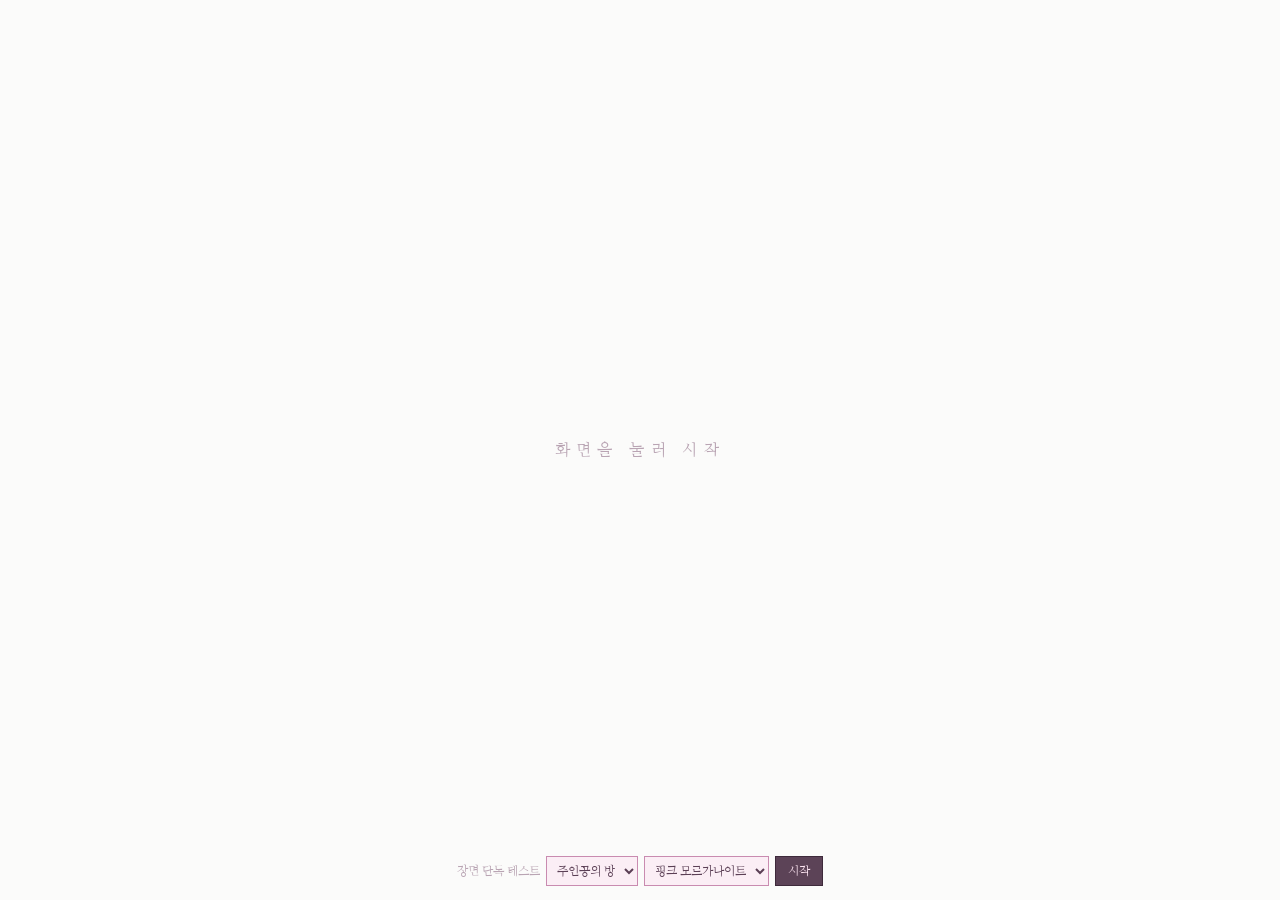
<file: game/index.html>
<!doctype html>
<html lang="ko">
<head>
  <meta charset="utf-8">
  <meta name="viewport" content="width=device-width, initial-scale=1, maximum-scale=1, user-scalable=no, viewport-fit=cover">
  <meta name="theme-color" content="#f7f7f5">
  <meta name="mobile-web-app-capable" content="yes">
  <meta name="apple-mobile-web-app-capable" content="yes">
  <title>흰 공간 — 프롤로그</title>
  <link rel="preconnect" href="https://fonts.googleapis.com">
  <link rel="preconnect" href="https://fonts.gstatic.com" crossorigin>
  <link href="https://fonts.googleapis.com/css2?family=Nanum+Myeongjo:wght@400;700;800&display=swap" rel="stylesheet">
  <link rel="stylesheet" href="css/style.css">
</head>
<body>
  <div id="game">
    <canvas id="stage" aria-label="흰 공간"></canvas>

    <!-- 상단 버튼 -->
    <div id="hud">
      <button type="button" id="btn-status" class="hud-btn" disabled title="상태">
        <svg viewBox="0 0 16 16" aria-hidden="true"><path d="M8 1 14 8 8 15 2 8Z" fill="none" stroke="currentColor"/><path d="M8 5 11 8 8 11 5 8Z" fill="currentColor"/></svg>
        <span>상태</span>
      </button>
      <button type="button" id="btn-restart" class="hud-btn" title="처음부터">
        <svg viewBox="0 0 16 16" aria-hidden="true"><path d="M3.5 8a4.5 4.5 0 1 0 1.3-3.2" fill="none" stroke="currentColor" stroke-width="1.3"/><path d="M3 2.5v3h3" fill="none" stroke="currentColor" stroke-width="1.3"/></svg>
        <span>처음부터</span>
      </button>
      <button type="button" id="btn-fullscreen" class="hud-btn icon-only" title="전체 화면">
        <svg viewBox="0 0 16 16" aria-hidden="true"><path d="M2 6V2h4M10 2h4v4M14 10v4h-4M6 14H2v-4" fill="none" stroke="currentColor" stroke-width="1.3"/></svg>
      </button>
    </div>

    <!-- 대화창: [초상화][대사창] -->
    <div id="dialogue-layer">
      <div class="choices"></div>
      <div class="dlg-row">
        <div class="dlg-portrait"><img alt=""></div>
        <div class="dlg">
          <div class="dlg-name"></div>
          <div class="dlg-body">
            <div class="dlg-text" aria-live="polite"></div>
          </div>
          <div class="dlg-next" aria-hidden="true"></div>
        </div>
      </div>
    </div>

    <!-- 맵 장면 조작: 조이스틱 + 조사 버튼 -->
    <div id="pad" aria-hidden="true">
      <div class="pad-zone">
        <div class="pad-base"><div class="pad-knob"></div></div>
      </div>
      <button type="button" class="pad-act">조사</button>
    </div>

    <!-- 이름 입력 -->
    <div id="name-input" class="overlay">
      <form class="ni-panel p-frame" autocomplete="off">
        <h2 class="plate">이름</h2>
        <p class="ni-q">당신의 이름을 알려 주세요.</p>
        <input type="text" id="ni-field" maxlength="8" placeholder="이름 (1~8글자)" enterkeyhint="done" spellcheck="false">
        <p class="ni-err" role="alert"></p>
        <button type="submit" class="g-btn ni-ok">이 이름으로 한다</button>
      </form>
    </div>

    <!-- 직업 선택 -->
    <div id="job-select" class="overlay">
      <div class="js-panel p-frame">
        <header class="js-head">
          <h2 class="plate">받아들일 힘을 고르세요</h2>
          <p>선택하기 전에 각각의 힘을 자세히 살펴볼 수 있습니다.</p>
        </header>
        <div class="js-main">
          <div class="js-list"></div>
          <div class="js-detail"></div>
        </div>
        <footer class="js-foot">
          <button type="button" class="g-btn js-accept" disabled>이 힘을 받아들인다</button>
        </footer>
      </div>
    </div>

    <!-- 상태창 -->
    <div id="status" class="overlay">
      <div class="st-panel p-frame">
        <h2 class="plate">상태</h2>
        <div class="st-body"></div>
        <button type="button" class="g-btn st-close">닫기</button>
      </div>
    </div>

    <!-- 확인 창 -->
    <div id="confirm" class="overlay">
      <div class="cf-panel p-frame">
        <h2 class="plate cf-title"></h2>
        <p class="cf-body"></p>
        <div class="cf-actions">
          <button type="button" class="g-btn cf-no">취소</button>
          <button type="button" class="g-btn accent cf-yes">확인</button>
        </div>
      </div>
    </div>

    <!-- 다음 장면 (미구현 자리 표시) -->
    <div id="next-scene" class="overlay">
      <div class="ns-panel p-frame">
        <h2 class="plate ns-title">다음 장면</h2>
        <p class="muted">이 장면은 아직 구현되지 않은 임시 연결 지점입니다.<br>아래는 다음 장면으로 전달된 게임 상태입니다.</p>
        <ul class="ns-summary"></ul>
        <div class="cf-actions">
          <button type="button" class="g-btn ns-back" hidden>이전 장면으로 돌아가기</button>
          <button type="button" class="g-btn ns-restart">처음부터 다시</button>
        </div>
      </div>
    </div>

    <div id="closeup" aria-hidden="true"><img alt=""></div>
    <div id="toast" role="status"></div>
    <div id="veil"></div>

    <div id="start-gate">
      <p>화면을 눌러 시작</p>
      <div class="gate-dev">
        <span>장면 단독 테스트</span>
        <select id="gate-scene" aria-label="장면"></select>
        <select id="gate-job" aria-label="입고 있을 의상(직업)"></select>
        <button type="button" id="gate-go">시작</button>
      </div>
    </div>

    <div id="rotate-hint">
      <svg viewBox="0 0 48 48" aria-hidden="true"><rect x="14" y="6" width="20" height="36" rx="3" fill="none" stroke="currentColor" stroke-width="2"/><path d="M40 30a14 14 0 0 1-10 12" fill="none" stroke="currentColor" stroke-width="2"/><path d="M30 38v5h5" fill="none" stroke="currentColor" stroke-width="2"/></svg>
      <p>기기를 가로로 돌려 주세요</p>
    </div>
  </div>

  <!-- 데이터 (수정용) -->
  <script src="js/data/characters.js"></script>
  <script src="js/data/balance.js"></script>
  <script src="js/data/jobs.js"></script>
  <script src="js/data/progression.js"></script>
  <script src="js/data/items.js"></script>
  <script src="js/data/script.js"></script>
  <!-- 엔진 -->
  <script src="js/core/state.js"></script>
  <script src="js/core/scriptParser.js"></script>
  <script src="js/core/scriptRunner.js"></script>
  <script src="js/core/sceneManager.js"></script>
  <script src="js/render/sprites.js"></script>
  <script src="js/render/dots.js"></script>
  <script src="js/render/effects.js"></script>
  <script src="js/render/stage.js"></script>
  <script src="js/ui/dialogue.js"></script>
  <script src="js/ui/jobSelect.js"></script>
  <script src="js/ui/hud.js"></script>
  <!-- 맵 시스템 (쯔꾸르식 이동 장면 공통) -->
  <script src="js/map/mapView.js"></script>
  <script src="js/map/mapCommands.js"></script>
  <!-- 장면: 새 장면은 js/scenes/ 에 파일을 만들고 여기에 한 줄만 추가 (js/scenes/_template.js 참고) -->
  <script src="js/scenes/whiteSpace.js"></script>
  <script src="js/scenes/chapter1.js"></script>
  <script src="js/scenes/heroRoom/map.js"></script>
  <script src="js/scenes/heroRoom/script.js"></script>
  <script src="js/scenes/heroRoom/scene.js"></script>
  <script src="js/main.js"></script>
</body>
</html>
</file>
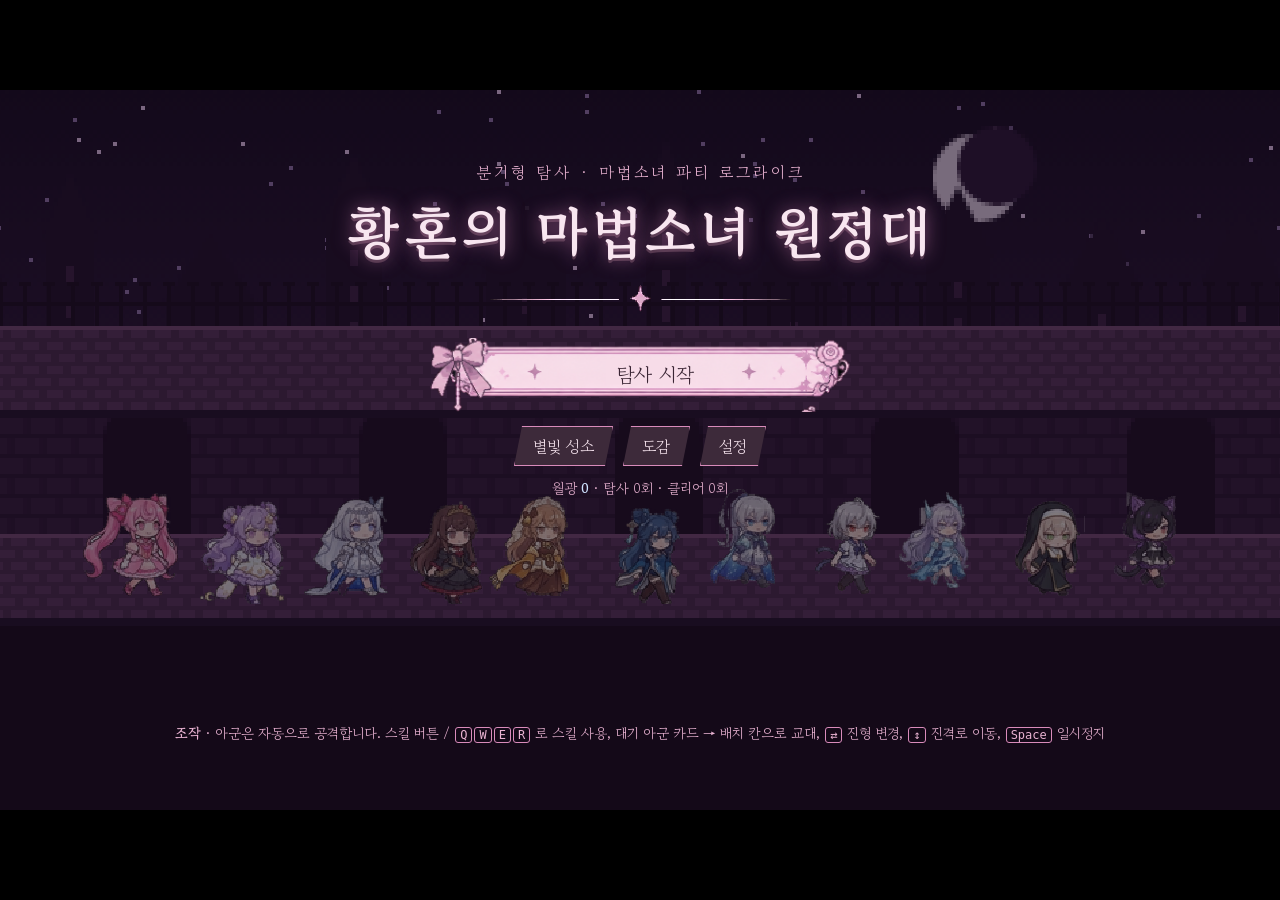
<file: magical-roguelike/index.html>
<!doctype html>
<html lang="ko">
<head>
  <meta charset="utf-8" />
  <meta name="viewport" content="width=device-width, initial-scale=1" />
  <title>황혼의 마법소녀 원정대</title>
  <link rel="preconnect" href="https://fonts.googleapis.com" />
  <link rel="preconnect" href="https://fonts.gstatic.com" crossorigin />
  <link href="https://fonts.googleapis.com/css2?family=Gowun+Batang:wght@400;700&display=swap" rel="stylesheet" />
  <link rel="stylesheet" href="css/style.css" />
</head>
<body>
  <div id="viewport">
    <div id="stage">
      <canvas id="battleCanvas" width="1280" height="720"></canvas>

      <!-- Title -->
      <section id="screen-title" class="screen">
        <canvas id="titleCanvas" width="1280" height="720"></canvas>
        <div class="title-box">
          <div class="title-sub">분기형 탐사 · 마법소녀 파티 로그라이크</div>
          <h1>황혼의 마법소녀 원정대</h1>
          <img class="divider-img" src="assets/ui/divider.png" alt="" />
          <button class="choice-btn" id="btnStart"><span>탐사 시작</span></button>
          <div class="title-menu">
            <button class="tb-btn" id="btnSanctuary">별빛 성소</button>
            <button class="tb-btn" id="btnCodex">도감</button>
            <button class="tb-btn" id="btnSettings">설정</button>
          </div>
          <div id="titleInfo"></div>
          <div class="title-help">
            <b>조작</b> · 아군은 자동으로 공격합니다. 스킬 버튼 / <kbd>Q</kbd><kbd>W</kbd><kbd>E</kbd><kbd>R</kbd> 로 스킬 사용,
            대기 아군 카드 → 배치 칸으로 교대, <kbd>⇄</kbd> 진형 변경, <kbd>↕</kbd> 진격로 이동, <kbd>Space</kbd> 일시정지
          </div>
        </div>
      </section>

      <!-- Exploration map -->
      <section id="screen-map" class="screen">
        <header class="topbar" id="mapTopbar"></header>
        <div id="mapArea">
          <svg id="mapLinks" width="1280" height="500"></svg>
          <div id="mapNodes"></div>
        </div>
        <footer id="mapFooter">
          <div id="mapParty"></div>
          <div id="nodeDetail"></div>
        </footer>
      </section>

      <!-- Battle HUD (canvas below) -->
      <section id="screen-battle" class="screen">
        <header class="topbar" id="battleTopbar"></header>
        <div id="relicStrip"></div>
        <div id="laneInfo"></div>
        <div id="nextPanel"></div>
        <div id="battleHud">
          <div id="fieldPanel"></div>
          <div id="benchPanel"></div>
        </div>
        <div id="pauseOverlay" class="hidden">일시정지 — Space 로 재개</div>
      </section>

      <!-- Reward / relic pick -->
      <section id="screen-reward" class="screen">
        <div class="reward-head">
          <img class="divider-img" src="assets/ui/divider.png" alt="" />
          <h2 id="rewardTitle">보상 선택</h2>
          <div id="rewardSub"></div>
        </div>
        <div id="rewardCards"></div>
      </section>

      <!-- Event / Rest -->
      <section id="screen-event" class="screen">
        <canvas id="eventCanvas" width="1280" height="720"></canvas>
        <div class="event-title-box">
          <div class="event-kicker" id="eventKicker">사건</div>
          <h2 id="eventTitle"></h2>
          <div class="event-line"></div>
        </div>
        <div id="eventChoices"></div>
        <div class="dialog">
          <div class="dialog-name" id="eventSpeaker"></div>
          <div class="dialog-text" id="eventText"></div>
        </div>
      </section>

      <!-- Party select -->
      <section id="screen-party" class="screen">
        <header class="topbar"><span class="title">원정대 편성</span><span class="tag" id="partyCount"></span><span class="spacer"></span>
          <span id="ascPicker"></span><button class="tb-btn" id="btnPartyBack">타이틀</button></header>
        <div id="partyGrid"></div>
        <footer id="partyFooter">
          <div id="partyPicked"></div>
          <button class="tb-btn" id="btnRecommend">추천 구성</button>
          <button class="choice-btn" id="btnDepart"><span>출발</span></button>
        </footer>
      </section>

      <!-- Shop -->
      <section id="screen-shop" class="screen">
        <canvas id="shopCanvas" width="1280" height="720"></canvas>
        <header class="topbar"><span class="title">◈ 떠돌이 성물 상점</span><span class="tag" id="shopNote"></span><span class="spacer"></span><div id="shopRes" style="display:flex;gap:14px;align-items:center"></div></header>
        <div id="shopItems"></div>
        <div id="shopActions">
          <button class="tb-btn" id="btnShopReroll"></button>
          <button class="choice-btn dark" id="btnShopLeave"><span>나가기</span></button>
        </div>
      </section>

      <!-- Sanctuary -->
      <section id="screen-sanctuary" class="screen">
        <header class="topbar"><span class="title">✦ 별빛 성소</span><span class="tag" id="moonTag"></span><span class="spacer"></span>
          <div id="sanctTabs"></div><button class="tb-btn" id="btnSanctBack">돌아가기</button></header>
        <div id="sanctBody"></div>
      </section>

      <!-- Codex -->
      <section id="screen-codex" class="screen">
        <header class="topbar"><span class="title">도감</span><span class="tag" id="codexTag"></span><span class="spacer"></span>
          <div id="codexTabs"></div><button class="tb-btn" id="btnCodexBack">돌아가기</button></header>
        <div id="codexBody"></div>
      </section>

      <!-- Result -->
      <section id="screen-result" class="screen">
        <div class="result-box">
          <h2 id="resultTitle"></h2>
          <div id="resultSub"></div>
          <div id="resultStats"></div>
          <div id="resultMoon"></div>
          <div class="result-btns">
            <button class="choice-btn" id="btnRestart"><span>새 탐사 시작</span></button>
            <button class="choice-btn dark" id="btnToSanct"><span>별빛 성소로</span></button>
            <button class="choice-btn dark" id="btnTitle"><span>타이틀로</span></button>
          </div>
        </div>
      </section>

      <!-- Relic drawer -->
      <aside id="relicDrawer" class="hidden">
        <div class="drawer-head">유물 &amp; 시너지 <button id="btnCloseDrawer">✕</button></div>
        <div id="drawerBody"></div>
      </aside>

      <!-- Settings -->
      <div id="settingsModal" class="hidden">
        <div class="modal-box">
          <div class="drawer-head">설정 <button id="btnCloseSettings">✕</button></div>
          <div id="settingsBody"></div>
        </div>
      </div>

      <div id="tooltip" class="hidden"></div>
      <div id="toast" class="hidden"></div>
      <div id="loading">불러오는 중…</div>
    </div>
  </div>

  <!-- data -->
  <script src="js/core/util.js"></script>
  <script src="js/core/StateMachine.js"></script>
  <script src="js/core/SaveManager.js"></script>
  <script src="js/data/config.js"></script>
  <script src="js/data/spriteData.js"></script>
  <script src="js/data/characters.js"></script>
  <script src="js/data/enemies.js"></script>
  <script src="js/data/relics.js"></script>
  <script src="js/data/nodes.js"></script>
  <script src="js/data/events.js"></script>
  <script src="js/data/meta.js"></script>
  <!-- systems -->
  <script src="js/systems/FormationSystem.js"></script>
  <script src="js/systems/PartyManager.js"></script>
  <script src="js/systems/CombatSystem.js"></script>
  <script src="js/systems/LaneManager.js"></script>
  <script src="js/systems/SkillSystem.js"></script>
  <script src="js/systems/RelicSystem.js"></script>
  <script src="js/systems/WaveManager.js"></script>
  <script src="js/systems/MapManager.js"></script>
  <script src="js/systems/ExplorationManager.js"></script>
  <script src="js/systems/RewardSystem.js"></script>
  <script src="js/systems/NodeManager.js"></script>
  <script src="js/systems/ShopSystem.js"></script>
  <script src="js/systems/MetaProgress.js"></script>
  <script src="js/core/GameManager.js"></script>
  <!-- view -->
  <script src="js/ui/AudioManager.js"></script>
  <script src="js/ui/Assets.js"></script>
  <script src="js/ui/BattleRenderer.js"></script>
  <script src="js/ui/SceneArt.js"></script>
  <script src="js/ui/UIManager.js"></script>
  <script src="js/ui/UIScreens.js"></script>
  <script src="js/main.js"></script>
</body>
</html>
</file>
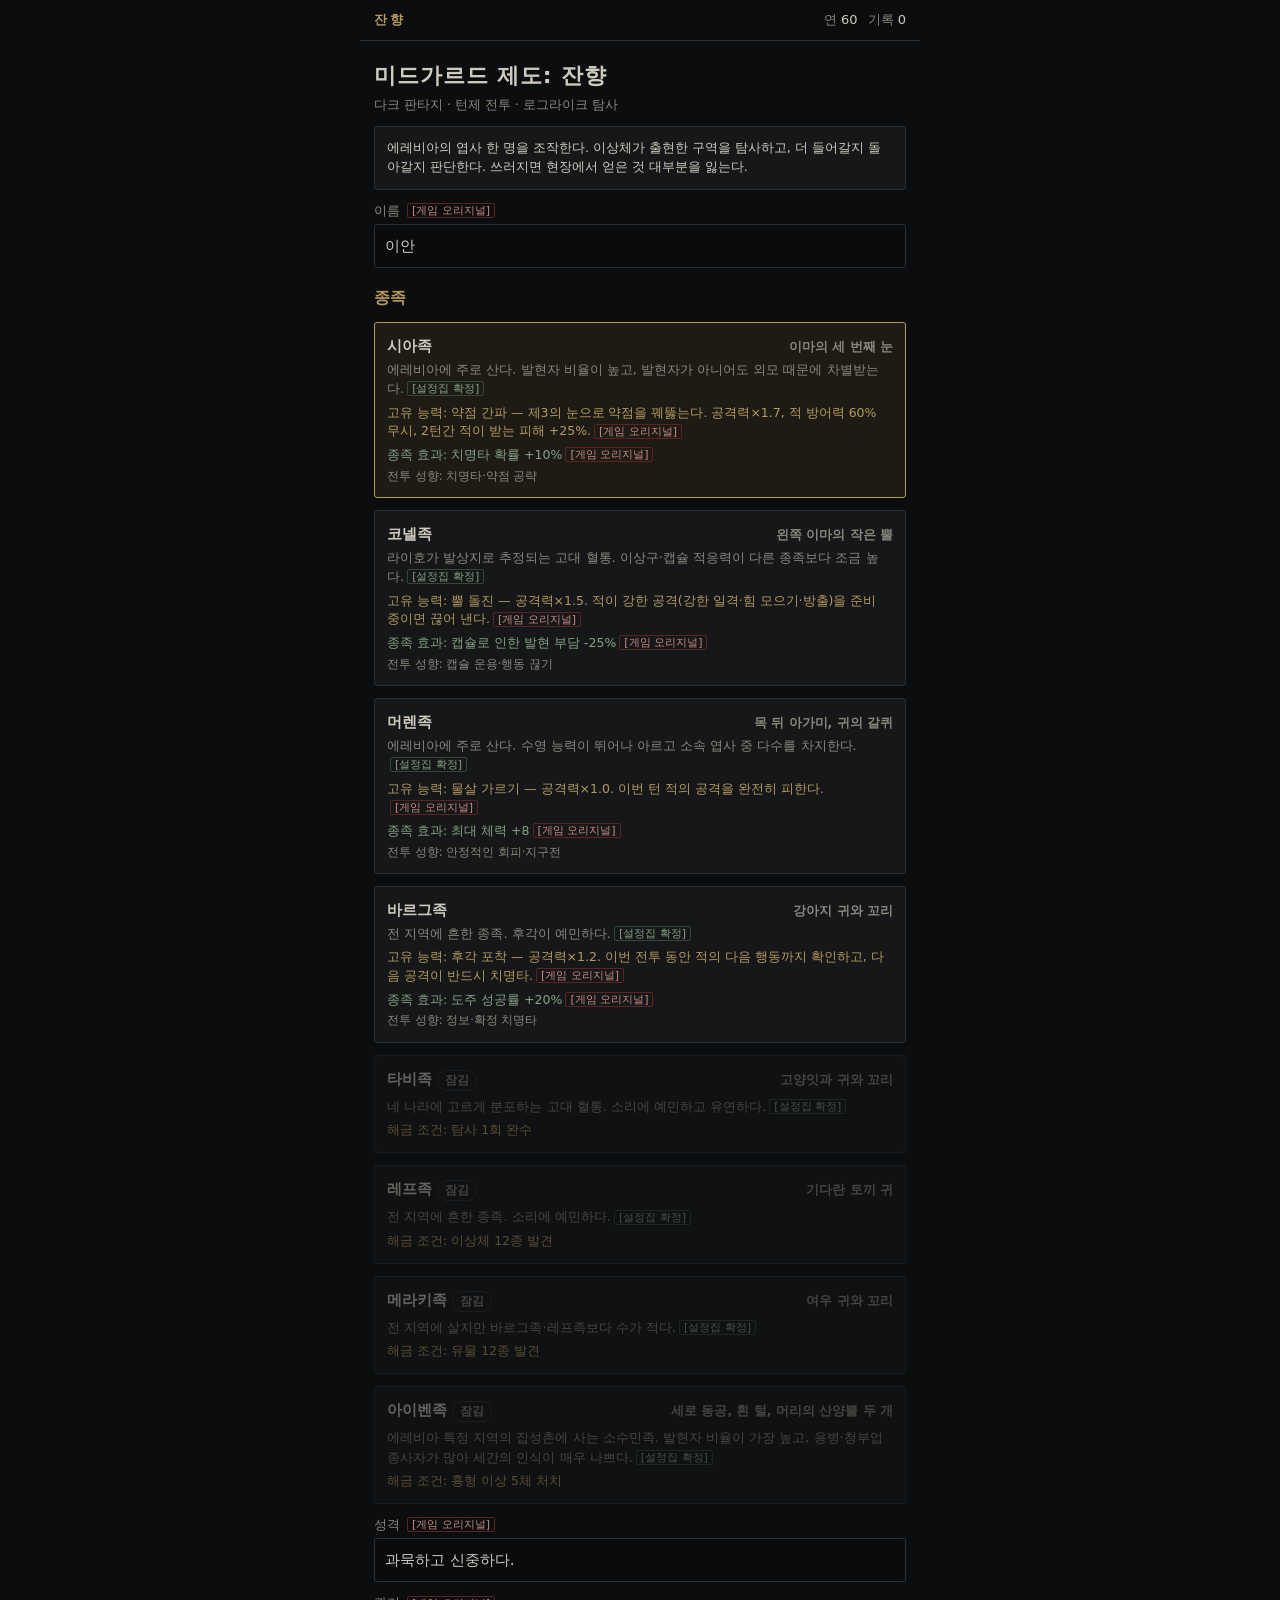
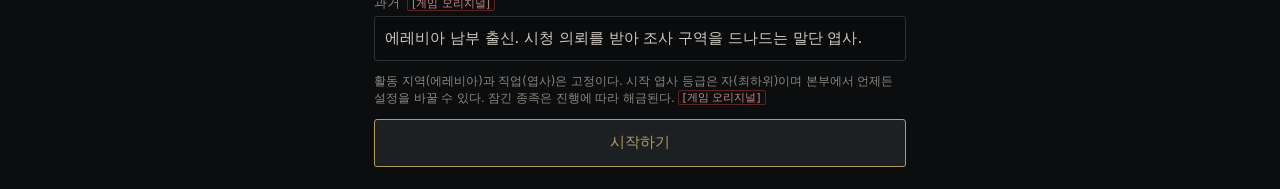
<file: midgard-janghyang/index.html>
<!DOCTYPE html>
<html lang="ko">
<head>
<meta charset="utf-8">
<meta name="viewport" content="width=device-width,initial-scale=1,viewport-fit=cover">
<title>미드가르드 제도: 잔향</title>
<style>
:root{--bg:#0c0d0e;--p1:#151718;--p2:#1d2022;--ln:#2d3134;--tx:#cfcac0;--dim:#8a877f;--red:#b4443d;--red2:#5e2320;--brass:#b59a5f;--brass2:#4a3f26;--grn:#86a187;--grn2:#33473a;--warn:#cf8a3d}
*{box-sizing:border-box;-webkit-tap-highlight-color:transparent;touch-action:manipulation}
html,body{margin:0;background:var(--bg);color:var(--tx);font-family:system-ui,-apple-system,'Apple SD Gothic Neo','Noto Sans KR','Malgun Gothic',sans-serif;font-size:15px;line-height:1.5}
#app{max-width:560px;margin:0 auto;min-height:100vh;min-height:100dvh;display:flex;flex-direction:column;position:relative}
button{font:inherit;color:inherit;cursor:pointer}
.top{position:sticky;top:0;z-index:5;display:flex;align-items:center;gap:10px;padding:10px 14px;padding-top:max(10px,env(safe-area-inset-top));background:#0c0d0eee;border-bottom:1px solid var(--ln);font-size:13px}
.top b{letter-spacing:.2em;color:var(--brass);margin-right:auto;font-weight:600}
.top span{color:var(--dim)}.top span em{font-style:normal;color:var(--tx)}
.scr{flex:1;padding:14px 14px 22px;display:flex;flex-direction:column;gap:12px}
h1{font-size:22px;margin:4px 0 0;font-weight:600;letter-spacing:.04em}
h2{font-size:16px;margin:6px 0 0;font-weight:600;color:var(--brass)}
h3{font-size:14px;margin:0 0 2px;font-weight:600}
p{margin:0}
.dim{color:var(--dim)}.sm{font-size:12.5px}.xs{font-size:11.5px}
.panel{background:var(--p1);border:1px solid var(--ln);padding:12px;border-radius:3px}
.panel.red{border-color:var(--red2)}.panel.brass{border-color:var(--brass2)}
.row{display:flex;gap:8px;align-items:center}.between{justify-content:space-between}
.grid2{display:grid;grid-template-columns:1fr 1fr;gap:8px}
.btn{display:block;width:100%;min-height:48px;padding:10px 12px;background:var(--p2);border:1px solid var(--ln);border-radius:3px;text-align:center;line-height:1.3}
.btn:active{background:#262a2d}
.btn.primary{border-color:var(--brass);color:var(--brass)}
.btn.danger{border-color:var(--red);color:#e0a29d}
.btn.ghost{background:transparent}
.btn.sel{outline:2px solid var(--brass);outline-offset:-2px;background:#221f17}
.btn[disabled],.btn.off{opacity:.38;pointer-events:none}
.btn small{display:block;color:var(--dim);font-size:11.5px;margin-top:1px}
.btn.primary small{color:#8d7b4c}
.tag{font-size:11px;padding:0 4px;border:1px solid;border-radius:2px;white-space:nowrap;vertical-align:middle;margin-left:3px}
.tg-c{color:var(--grn);border-color:var(--grn2)}.tg-u{color:var(--warn);border-color:#5a3f1d}.tg-o{color:#c98a85;border-color:var(--red2)}
.chip{display:inline-block;font-size:11.5px;padding:1px 7px;border:1px solid var(--ln);border-radius:10px;color:var(--dim);margin:0 4px 4px 0}
.chip.b{border-color:var(--brass2);color:var(--brass)}.chip.r{border-color:var(--red2);color:#d49a95}.chip.g{border-color:var(--grn2);color:var(--grn)}
.bar{height:9px;background:#0a0b0c;border:1px solid var(--ln);position:relative;overflow:hidden}
.bar i{display:block;height:100%;background:var(--grn)}
.bar.hp i{background:#8a3a34}.bar.bu i{background:var(--brass)}.bar.bu.hot i{background:var(--red)}
.lab{display:flex;justify-content:space-between;font-size:12px;color:var(--dim);margin-bottom:2px}
.card{display:block;width:100%;text-align:left;background:var(--p1);border:1px solid var(--ln);padding:12px;border-radius:3px}
.card:active{background:#1a1d1f}
.card .ch{display:flex;justify-content:space-between;align-items:baseline;font-weight:600}
.card .cd{color:var(--dim);font-size:13px;margin-top:2px}.card .cr{font-size:12.5px;color:var(--brass);margin-top:5px}
.card.sel{border-color:var(--brass);background:#1d1b14}
.card.elite{border-color:var(--red2)}
.risk{color:var(--red);letter-spacing:2px;font-size:12px}
.warnl{color:var(--warn);font-size:12px;margin-top:4px}
.track{display:flex;gap:5px;align-items:center}
.track i{flex:1;height:5px;background:var(--p2);border:1px solid var(--ln)}
.track i.done{background:var(--brass2);border-color:var(--brass2)}.track i.now{background:var(--brass);border-color:var(--brass)}
.track i.boss{border-color:var(--red2)}.track i.boss.now{background:var(--red)}
.log{background:#0a0b0c;border:1px solid var(--ln);padding:8px 10px;min-height:120px;max-height:210px;overflow-y:auto;font-size:13px;display:flex;flex-direction:column;gap:2px}
.log .good{color:var(--grn)}.log .bad{color:#d98d87}.log .warn{color:var(--warn)}.log .sys{color:var(--dim)}
.intent{border:1px solid var(--red2);background:#1a1110;padding:8px 10px;border-radius:3px}
.intent b{color:#e0a29d}
.foot{position:sticky;bottom:0;z-index:5;background:#0c0d0efa;border-top:1px solid var(--ln);padding:10px 14px;padding-bottom:max(10px,env(safe-area-inset-bottom));display:flex;flex-direction:column;gap:8px}
.tabs{display:flex;gap:6px}.tabs .btn{min-height:40px;padding:6px}
.modal{position:fixed;inset:0;background:#000b;display:flex;align-items:center;justify-content:center;padding:18px;z-index:20}
.modal .box{background:var(--p1);border:1px solid var(--brass2);padding:16px;max-width:420px;width:100%;display:flex;flex-direction:column;gap:12px}
input[type=text],textarea{width:100%;background:#0a0b0c;color:var(--tx);border:1px solid var(--ln);padding:10px;border-radius:3px;font:inherit}
select{width:100%;background:#0a0b0c;color:var(--tx);border:1px solid var(--ln);padding:10px;border-radius:3px;font:inherit}
label{font-size:12.5px;color:var(--dim);display:block;margin-bottom:3px}
.portrait{width:76px;height:76px;flex:none;border:1px solid var(--ln);background:#0a0b0c}
.stat{display:grid;grid-template-columns:repeat(4,1fr);gap:6px;text-align:center}
.stat div{background:var(--p2);border:1px solid var(--ln);padding:5px 2px;font-size:12px;color:var(--dim)}
.stat b{display:block;color:var(--tx);font-size:16px}
.lines p{padding:2px 0}
.hit{animation:hit .28s}
@keyframes hit{0%{transform:translateX(0);background:#3a1512}25%{transform:translateX(-5px)}50%{transform:translateX(5px)}100%{transform:translateX(0)}}
hr{border:0;border-top:1px solid var(--ln);margin:6px 0;width:100%}
.link{background:none;border:0;color:var(--dim);text-decoration:underline;font-size:12px;padding:6px;align-self:center}
/* ---- v2 추가 스타일 ---- */
.tog{display:inline-flex;align-items:center;min-height:38px;padding:6px 11px;border:1px solid var(--ln);border-radius:18px;margin:0 6px 6px 0;background:var(--p2);font-size:13px;line-height:1.25;text-align:left}
.tog.on{border-color:var(--brass);color:var(--brass);background:#221f17}
.tog.off{opacity:.35;pointer-events:none}
.tog small{color:var(--dim);font-size:11px;margin-left:5px}
.toggrp{display:flex;flex-wrap:wrap}
.rar0{color:#b0ab9f}.rar1{color:#97b998}.rar2{color:#7fb0dc}.rar3{color:#c79ae2}.rar4{color:#e0b45c}.rarC{color:#d07a72}
.bd0{border-color:#3a3d40!important}.bd1{border-color:#3d5541!important}.bd2{border-color:#2f4d68!important}.bd3{border-color:#5a3f6b!important}.bd4{border-color:#6b5428!important}
.tabs.scroll{overflow-x:auto;flex-wrap:nowrap;scrollbar-width:none}.tabs.scroll .btn{flex:none;width:auto;padding:6px 12px;white-space:nowrap}
.mapbox{background:#0a0b0c;border:1px solid var(--ln);border-radius:3px;overflow:hidden}
.mapbox svg{display:block;width:100%;height:auto}
.mapbox text{font-family:inherit}
.syn{font-size:11.5px;color:var(--grn)}
.syn b{color:var(--brass);font-weight:600}
.kv{display:flex;justify-content:space-between;gap:8px;font-size:12.5px;padding:2px 0}
.kv span:first-child{color:var(--dim)}
.grid3{display:grid;grid-template-columns:1fr 1fr 1fr;gap:8px}
.badge{display:inline-block;font-size:10.5px;padding:0 5px;border-radius:2px;background:#2a2417;color:var(--brass);margin-left:4px;vertical-align:middle}
.sect{font-size:12.5px;color:var(--brass);margin:6px 0 4px;font-weight:600}
.note{font-size:11.5px;color:var(--dim)}
.seal{color:#d98d87}
.toastbar{position:fixed;left:50%;transform:translateX(-50%);top:calc(48px + env(safe-area-inset-top));z-index:30;width:calc(100% - 24px);max-width:536px;background:#221f17;border:1px solid var(--brass);color:var(--brass);padding:10px 12px;border-radius:3px;font-size:13px;text-align:left;box-shadow:0 4px 18px #000a}
</style>
</head>
<body>
<div id="app"></div>
<script>
'use strict';
/* =========================================================
   미드가르드 제도: 잔향 — v2.0 확장판
   구성: 데이터 / 세계(지역·이상체·보스·사건) / 상태·저장·이전 / 파생 능력치 / 지도 생성 /
         탐사 흐름 / 전투 / 정산 / 본부 / UI
   v1 저장 데이터는 자동으로 v2로 이전된다(migrateV1).
   수치·확률·비용은 아래 CFG 및 데이터 테이블에서 조정한다.
   ========================================================= */

/* ---------- 유틸 ---------- */
const esc=s=>String(s).replace(/[&<>"']/g,c=>({'&':'&amp;','<':'&lt;','>':'&gt;','"':'&quot;',"'":'&#39;'}[c]));
const rnd=(a,b)=>Math.floor(Math.random()*(b-a+1))+a;
const rf=(a,b)=>a+Math.random()*(b-a);
const chance=p=>Math.random()<p;
const pickOne=a=>a[Math.floor(Math.random()*a.length)];
const clamp=(v,a,b)=>Math.max(a,Math.min(b,v));
function shuffle(a){for(let i=a.length-1;i>0;i--){const j=Math.floor(Math.random()*(i+1));const t=a[i];a[i]=a[j];a[j]=t;}return a;}
function wpick(entries){let t=0;entries.forEach(e=>t+=Math.max(0,e[1]));if(t<=0)return entries[0][0];let r=Math.random()*t;for(const e of entries){if((r-=Math.max(0,e[1]))<0)return e[0];}return entries[entries.length-1][0];}
const pc=v=>Math.round(v*100)+'%';
const TAG={c:'<span class="tag tg-c">[설정집 확정]</span>',u:'<span class="tag tg-u">[설정집 미정]</span>',o:'<span class="tag tg-o">[게임 오리지널]</span>'};

/* ---------- 밸런스 설정 (게임 오리지널 수치) ---------- */
const CFG={
  base:{hp:60,atk:8,def:0},
  reward:{withdrawYeon:.8,withdrawRec:.8,failYeon:.2,failRec:.4,failHpPct:.4,dupGearYeon:20,failMat:.3,withdrawMat:.8},
  burden:{recoilAt:60,hotAt:80,hotRecoil:3,riskAt:70,capOveruseFrom:3,capOveruseStep:6},
  carryMax:8,
  fleeBase:{'원형':.85,'야형':.7,'괴형':.5,'흉형':.3,'지형':0},
  gradeBonus:{hp:4,atk:1},
  region2Grade:1, /* 청 이상 */
  gearCap:30,maxHeat:5,maxCrit:.8
};
const GRADES=['자','청','녹','황','적','백','흑']; /* [설정집 확정]: 흑>백>적>황>녹>청>자 */
const REC_GRADE={'괴형':'청','흉형':'녹','지형':'황'}; /* [설정집 확정] 권장 엽사 등급 */
const PROMO=[ /* 승급 심사 기준 — [게임 오리지널] */
  null,
  {total:12,need:{'괴형':1}},
  {total:35,need:{'괴형':4,'흉형':1}},
  {total:70,need:{'흉형':3,'지형':1}},
  {total:130,need:{'흉형':8,'지형':4},regions:3},
  {total:220,need:{'지형':10},regions:6}
];

/* ---------- 종족 ----------
   외형·거주지·특성 설명은 [설정집 확정], 전투 효과와 고유 능력은 [게임 오리지널] */
const RACES={
  shia:{n:'시아족',trait:'이마의 세 번째 눈',tc:'에레비아에 주로 산다. 발현자 비율이 높고, 발현자가 아니어도 외모 때문에 차별받는다.',
    pas:'치명타 확률 +10%',style:'치명타·약점 공략',mod:d=>{d.crit+=.1},
    sk:{n:'약점 간파',cost:12,cd:0,d:'제3의 눈으로 약점을 꿰뚫는다. 공격력×1.7, 적 방어력 60% 무시, 2턴간 적이 받는 피해 +25%.'}},
  cornel:{n:'코넬족',trait:'왼쪽 이마의 작은 뿔',tc:'라이호가 발상지로 추정되는 고대 혈통. 이상구·캡슐 적응력이 다른 종족보다 조금 높다.',
    pas:'캡슐로 인한 발현 부담 -25%',style:'캡슐 운용·행동 끊기',mod:d=>{d.capMul*=.75},
    sk:{n:'뿔 돌진',cost:10,cd:2,d:'공격력×1.5. 적이 강한 공격(강한 일격·힘 모으기·방출)을 준비 중이면 끊어 낸다.'}},
  meren:{n:'머렌족',trait:'목 뒤 아가미, 귀의 갈퀴',tc:'에레비아에 주로 산다. 수영 능력이 뛰어나 아르고 소속 엽사 중 다수를 차지한다.',
    pas:'최대 체력 +8',style:'안정적인 회피·지구전',mod:d=>{d.maxHP+=8},
    sk:{n:'물살 가르기',cost:8,cd:3,d:'공격력×1.0. 이번 턴 적의 공격을 완전히 피한다.'}},
  varg:{n:'바르그족',trait:'강아지 귀와 꼬리',tc:'전 지역에 흔한 종족. 후각이 예민하다.',
    pas:'도주 성공률 +20%',style:'정보·확정 치명타',mod:d=>{d.flee+=.2},
    sk:{n:'후각 포착',cost:6,cd:2,d:'공격력×1.2. 이번 전투 동안 적의 다음 행동까지 확인하고, 다음 공격이 반드시 치명타.'}},
  tabi:{n:'타비족',trait:'고양잇과 귀와 꼬리',tc:'네 나라에 고르게 분포하는 고대 혈통. 소리에 예민하고 유연하다.',
    pas:'회피 +12%, 회피에 성공하면 다음 공격 피해 +30% / 최대 체력 -6',style:'회피·연속 타격',
    mod:d=>{d.evade+=.12;d.evadeCounter=Math.max(d.evadeCounter,.3);d.maxHP-=6},
    sk:{n:'그림자 도약',cost:10,cd:2,d:'공격력×0.75로 2회 타격하고, 이번 턴 회피 +45%.'}},
  lep:{n:'레프족',trait:'기다란 토끼 귀',tc:'전 지역에 흔한 종족. 소리에 예민하다.',
    pas:'적의 다음 행동까지 확인, 전투 시작 시 적의 첫 행동 지연 / 방어력 -1',style:'예고 읽기·받아치기',
    mod:d=>{d.preview=true;d.prep=true;d.def-=1},
    sk:{n:'되받아 차기',cost:8,cd:2,d:'이번 턴 방어 자세를 취한다. 적이 공격해 오면 공격력×1.3으로 반격한다.'}},
  meraki:{n:'메라키족',trait:'여우 귀와 꼬리',tc:'전 지역에 살지만 바르그족·레프족보다 수가 적다.',
    pas:'거래상 가격 -15%, 사건에서 얻는 연 +20% / 최대 체력 -4',style:'자원 운용·교란',
    mod:d=>{d.shopMul*=.85;d.evYeon+=.2;d.maxHP-=4},
    sk:{n:'여우불 교란',cost:10,cd:3,d:'공격력×0.8. 적이 준비 중인 행동을 흐트러뜨린다(일반 개체는 행동 취소, 정예·최종 위협은 위력 절반).'}},
  ibex:{n:'아이벤족',trait:'세로 동공, 흰 털, 머리의 산양뿔 두 개',tc:'에레비아 특정 지역의 집성촌에 사는 소수민족. 발현자 비율이 가장 높고, 용병·청부업 종사자가 많아 세간의 인식이 매우 나쁘다.',
    pas:'발현 부담 50 이상이면 공격력 +20%, 반동 시작 60→75 / 휴식·정화로 줄어드는 부담 -30%',style:'고부담 유지·강공',
    mod:d=>{d.ibex=true;d.recoilAt=75;d.ventMul*=.7},
    sk:{n:'산양뿔 들이받기',cost:14,cd:2,d:'공격력×(1.2 + 발현 부담÷100). 부담이 높을수록 강해진다.'}}
};
const BASE_RACES=['shia','cornel','meren','varg'];
const RACE_UNLOCK={ /* [게임 오리지널] 해금 조건 */
  tabi:{d:'탐사 1회 완수',f:h=>[h.stat.clears,1]},
  lep:{d:'이상체 12종 발견',f:h=>[Object.keys(h.codex.seen).length,12]},
  meraki:{d:'유물 12종 발견',f:h=>[h.codex.relics.length,12]},
  ibex:{d:'흉형 이상 5체 처치',f:h=>[(h.stat.kills['흉형']||0)+(h.stat.kills['지형']||0),5]}
};

/* ---------- 소모품 ---------- */
const ITEMS={
  bandage:{n:'응급 붕대',d:'체력 30 회복',price:12,out:true},
  cap_heal:{n:'회복 캡슐',d:'체력 25 회복, 발현 부담 +10',price:25,out:true,cap:true},
  cap_purify:{n:'정제 캡슐',d:'발현 부담 -25',price:18,out:true},
  cap_vigor:{n:'활력 캡슐',d:'3턴간 공격력 +40%, 발현 부담 +15',price:30,cap:true},
  cap_rage:{n:'폭주 캡슐',d:'다음 공격 피해 ×2.5, 발현 부담 +25',price:40,cap:true},
  cap_iron:{n:'경화 캡슐',d:'이번 전투 방어력 +2, 발현 부담 +12',price:28,cap:true},
  grenade:{n:'파편 투척구',d:'방어 무시 피해 20',price:20},
  oil:{n:'잔해 기름',d:'적에게 출혈 4 부여',price:18},
  flare:{n:'조명탄',d:'적의 다음 3행동 공개, 은신한 적을 드러냄',price:15},
  smoke:{n:'연막탄',d:'도주 확정 (최종 위협 제외)',price:25}
};
const ITEM_DROP=[['bandage',4],['cap_purify',2],['grenade',2],['smoke',1],['cap_vigor',1],['cap_heal',1.5],['cap_rage',.5],['oil',1.2],['flare',1],['cap_iron',.8]];
const CAP_BURDEN={cap_heal:10,cap_vigor:15,cap_rage:25,cap_iron:12};

/* =========================================================
   장비 시스템 — 전부 [게임 오리지널] (이상구·방호구에 잔해를 가공한다는 개념만 [설정집 확정])
   장비 = 형태(전투 방식) + 등급 + 기본 소재 + 잔해 + 주요/부가 옵션 + 부작용
   ========================================================= */
const SLOTS={w:'이상구',a:'방호구',s:'보조구',c:'잔해 장신구'};
const SLOT_ORDER=['w','a','s','c'];
const FORMS={
  blade:{s:'w',n:'도검',tag:'guard',d:'균형형. 방어 중 공격받으면 공격력 50%로 반격한다.',base:{},counterDef:.5},
  dagger:{s:'w',n:'단검',tag:'crit',d:'한 번에 2회 타격(각 60%). 치명타 +8%. 방어력 높은 적에게 약하다.',base:{atk:-1,crit:.08},hits:2,hitMul:.6},
  spear:{s:'w',n:'장창',tag:'hunt',d:'적의 방어 자세와 방어력 50%를 무시하고 은신한 적도 찌른다. 방어 효율 -10%p.',base:{atk:1,defendMul:.1},ignoreGuard:true,pierce:.5,reveal:true},
  mace:{s:'w',n:'둔기',tag:'blood',d:'피해 +25%. 타격마다 균열 1 — 균열 3(정예·최종 위협 4)이면 적의 다음 행동을 끊는다. 치명타 -5%.',base:{crit:-.05},mul:1.25,crack:1},
  gun:{s:'w',n:'총',tag:'supply',tech:'formGun',d:'탄창 3발. 사격 피해 +20%·방어력 30% 무시, 은신한 적도 맞힌다. 탄이 떨어지면 재장전(받는 피해 -25%)에 한 턴을 쓴다.',base:{atk:1},ammo:3,mul:1.2,pierce:.3,reveal:true},
  scythe:{s:'w',n:'사슬낫',tag:'bleed',tech:'formScythe',d:'공격마다 출혈 2 부여(적 턴 종료 시 출혈만큼 피해 후 1 감소). 공격마다 발현 부담 +2.',base:{},bleed:2,atkBurden:2},
  reson:{s:'w',n:'공명기',tag:'echo',tech:'formReson',d:'일반 공격 피해 -20%. 고유 능력 비용 -25%·쿨타임 -1, 일반 공격 시 발현 부담 -2.',base:{rcostM:.75,rcd:-1,atkBurden:-2},mul:.8},
  coat:{s:'a',n:'외투',d:'방어력 +1, 회피 +6%.',base:{def:1,evade:.06}},
  plate:{s:'a',n:'골판 갑',d:'방어력 +3. 도주 -15%, 회피 불가.',base:{def:3,flee:-.15,noEvade:1}},
  robe:{s:'a',n:'잔향 의복',d:'방어력 +1, 발현 부담 증가 -12%.',base:{def:1,gainM:.88}},
  exo:{s:'a',n:'외골격',tech:'formExo',d:'최대 체력 +16. 탐사 시작 시 발현 부담 +8.',base:{hp:16,startBurden:8}},
  buckler:{s:'s',n:'소형 방패',tech:'slotS',d:'방어 효율 +12%p. 강한 공격을 방어하면 피해의 25%를 되돌린다.',base:{defendMul:-.12,reflectHeavy:.25}},
  scope:{s:'s',n:'관측경',tech:'slotS',d:'적의 다음 행동까지 확인. 치명타 +4%.',base:{crit:.04,preview:1}},
  bandolier:{s:'s',n:'투척 벨트',tech:'slotS',d:'전투 시작 시 파편을 던져 8+공격력 50% 피해. 소지 한도 +1.',base:{carry:1,opener:1}},
  injector:{s:'s',n:'캡슐 주입기',tech:'slotS',d:'캡슐 발현 부담 -30%, 캡슐 회복·강화 효과 +25%.',base:{capM:.7,capPow:.25}},
  charm:{s:'c',n:'잔해 장신구',tech:'slotC',d:'잔해 고유 효과를 1.4배로 끌어낸다.',base:{},remMul:1.4},
  sigil:{s:'c',n:'각인 패',tech:'slotC',d:'이 장비의 주요·부가 옵션 수치 +25%.',base:{},optMul:1.25}
};
const RAR=[
  {n:'일반',main:1,sub:0,val:1,pow:0,rem:false,yeon:60,mat:2,scrap:0,marrow:0,crystal:0},
  {n:'정련',main:2,sub:1,val:1.15,pow:1,rem:true,yeon:110,mat:3,scrap:3,marrow:0,crystal:0,tech:'t_refine'},
  {n:'희귀',main:2,sub:2,val:1.35,pow:2,rem:true,yeon:200,mat:4,scrap:6,marrow:1,crystal:0,tech:'t_rare'},
  {n:'이형',main:3,sub:2,val:1.6,pow:3,rem:true,yeon:380,mat:5,scrap:8,marrow:2,crystal:1,tech:'t_odd'},
  {n:'유일',main:2,sub:1,val:1.5,pow:3,rem:false}
];
const MATS={
  scrap:{n:'잔해 조각',d:'모든 전투에서 얻는 부산물. 정련 이상 가공과 개조에 쓴다.'},
  alloy:{n:'철골 합금',d:'공격형 기본 소재. 보급소·도시 구역에서 많이 나온다.'},
  shell:{n:'경화 껍질',d:'방어형 기본 소재. 야형 개체에게서 얻는다.'},
  fiber:{n:'잔향 섬유',d:'균형형 기본 소재. 원형 개체·사건 현장에서 얻는다.'},
  marrow:{n:'흉형 골수',d:'희귀 등급 가공에 필요한 상위 소재. 흉형·정예에게서 얻는다.'},
  crystal:{n:'지형 결정',d:'이형 등급 가공용 최상위 소재. 지형 이상의 잔해는 중앙정부에 보고해야 하므로, 시청 신고를 거쳐 가공 허가를 받은 몫만 돌아온다.'},
  brine:{n:'염정',d:'무너진 남부 항구 전용 소재.',reg:3},
  spore:{n:'포자낭',d:'포자 오염 구역 전용 소재.',reg:4},
  circuit:{n:'연구 회로',d:'폐쇄된 캡슐 연구동 전용 소재.',reg:5},
  ash:{n:'잿빛 잔재',d:'잿빛 거리 전용 소재.',reg:6},
  seal:{n:'봉인 강철',d:'메디치 격리 보관소 전용 소재.',reg:7}
};
const MAT_ORDER=['scrap','alloy','shell','fiber','marrow','crystal','brine','spore','circuit','ash','seal'];
const BASEMAT={ /* 제작용 기본 소재 → 장비의 기본 성향 */
  alloy:{n:'철골 합금',k:'공격형',d:'공격력 +1, 치명타 피해 +5%',mod:d=>{d.atk+=1;d.critDmg+=.05}},
  shell:{n:'경화 껍질',k:'방어형',d:'방어력 +1, 최대 체력 +4',mod:d=>{d.def+=1;d.maxHP+=4}},
  fiber:{n:'잔향 섬유',k:'균형형',d:'최대 체력 +5, 치명타 +2%',mod:d=>{d.maxHP+=5;d.crit+=.02}},
  brine:{n:'염정',k:'유수형',tech:'t_regionMat',d:'회피 +5%, 회복 효율 +10%',mod:d=>{d.evade+=.05;d.healMul*=1.1}},
  spore:{n:'포자낭',k:'침식형',tech:'t_regionMat',d:'일반 공격 시 출혈 1 부여, 최대 체력 -4',mod:d=>{d.bleedOnHit+=1;d.maxHP-=4}},
  circuit:{n:'연구 회로',k:'회로형',tech:'t_regionMat',d:'고유 능력 비용 -10%, 조사 기록 +10%',mod:d=>{d.rcost*=.9;d.recMul*=1.1}},
  ash:{n:'잿빛 잔재',k:'잔향형',tech:'t_regionMat',d:'발현 부담 50 이상일 때 공격력 +3',mod:d=>{d.ashAtk+=3}},
  seal:{n:'봉인 강철',k:'봉인형',tech:'t_regionMat',d:'이 장비의 옵션 수치 +12%, 발현 부담 증가 -5%',mod:d=>{d.gainMul*=.95},optMul:1.12}
};
/* 주요 옵션: 수치 = v × 등급 배율 × (1+0.08×개조 단계) */
const OPT_MAIN={
  atk:{n:'공격력',v:2,int:1,f:v=>'공격력 +'+v,mod:(d,v)=>{d.atk+=v}},
  def:{n:'방어력',v:1,int:1,f:v=>'방어력 +'+v,mod:(d,v)=>{d.def+=v}},
  hp:{n:'최대 체력',v:8,int:1,f:v=>'최대 체력 +'+v,mod:(d,v)=>{d.maxHP+=v}},
  crit:{n:'치명타 확률',v:.05,f:v=>'치명타 +'+pc(v),mod:(d,v)=>{d.crit+=v}},
  critDmg:{n:'치명타 피해',v:.15,f:v=>'치명타 피해 +'+pc(v),mod:(d,v)=>{d.critDmg+=v}},
  rcost:{n:'고유 능력 비용',v:.12,f:v=>'고유 능력 비용 -'+pc(v),mod:(d,v)=>{d.rcost*=1-Math.min(.5,v)}},
  gain:{n:'발현 부담 억제',v:.08,f:v=>'발현 부담 증가 -'+pc(v),mod:(d,v)=>{d.gainMul*=1-Math.min(.4,v)}},
  evade:{n:'회피',v:.04,f:v=>'회피 +'+pc(v),mod:(d,v)=>{d.evade+=v}},
  heal:{n:'회복 효율',v:.12,f:v=>'회복 효율 +'+pc(v),mod:(d,v)=>{d.healMul*=1+v}}
};
/* 부가 옵션: 조건부·특수 효과. adv=부가 옵션 확장 기술 필요 */
const OPT_SUB={
  vsLow:{n:'하급 사냥',v:.2,f:v=>'원형·야형에게 피해 +'+pc(v),mod:(d,v)=>{d.vsLow+=v}},
  vsHigh:{n:'상급 사냥',v:.12,f:v=>'괴형 이상에게 피해 +'+pc(v),mod:(d,v)=>{d.vsHigh+=v}},
  firstStrike:{n:'선제 일격',v:.4,f:v=>'전투 첫 공격 피해 +'+pc(v),mod:(d,v)=>{d.firstStrike+=v}},
  killHeal:{n:'처치 회복',v:4,int:1,f:v=>'적 처치 시 체력 +'+v,mod:(d,v)=>{d.killHeal+=v}},
  recGain:{n:'기록 수집',v:.15,f:v=>'조사 기록 획득 +'+pc(v),mod:(d,v)=>{d.recMul*=1+v}},
  yeonGain:{n:'회수 수완',v:.12,f:v=>'연 획득 +'+pc(v),mod:(d,v)=>{d.yeonMul*=1+v}},
  vsBoss:{n:'대형 표적',v:.1,adv:1,f:v=>'정예·최종 위협에게 피해 +'+pc(v),mod:(d,v)=>{d.vsBoss+=v}},
  matGain:{n:'소재 채취',v:.2,adv:1,f:v=>'소재 획득 +'+pc(v),mod:(d,v)=>{d.matMul*=1+v}},
  lowHp:{n:'궁지',v:.25,adv:1,f:v=>'체력 40% 이하일 때 공격력 +'+pc(v),mod:(d,v)=>{d.lowHpAtk+=v}},
  fullHp:{n:'여유',v:.15,adv:1,f:v=>'체력이 가득할 때 피해 +'+pc(v),mod:(d,v)=>{d.fullHpDmg+=v}},
  burdenHigh:{n:'고농도',v:.15,adv:1,f:v=>'발현 부담 50 이상일 때 피해 +'+pc(v),mod:(d,v)=>{d.burdenHigh+=v}},
  defCharge:{n:'반격 준비',v:.25,adv:1,f:v=>'방어한 뒤 다음 공격 피해 +'+pc(v),mod:(d,v)=>{d.defCharge+=v}},
  bleedOn:{n:'찢는 날',v:.25,adv:1,f:v=>'공격 적중 시 '+pc(Math.min(.9,v))+' 확률로 출혈 2',mod:(d,v)=>{d.bleedChance+=v}},
  shieldStart:{n:'초기 장막',v:6,int:1,adv:1,f:v=>'전투 시작 시 보호막 '+v,mod:(d,v)=>{d.shieldStart+=v}},
  itemPow:{n:'투약 숙련',v:.2,adv:1,f:v=>'소모품 효과 +'+pc(v),mod:(d,v)=>{d.itemPow+=v}}
};
const FLAWS={ /* 부작용: 감수하면 주요 옵션 칸 +1 */
  hpDown:{n:'최대 체력 -8',mod:d=>{d.maxHP-=8}},
  burdenUp:{n:'발현 부담 증가 +15%',mod:d=>{d.gainMul*=1.15}},
  defDown:{n:'방어력 -1',mod:d=>{d.def-=1}},
  healDown:{n:'회복 효율 -25%',mod:d=>{d.healMul*=.75}},
  fleeDown:{n:'도주 확률 -30%',mod:d=>{d.flee-=.3}},
  racialUp:{n:'고유 능력 비용 +25%',mod:d=>{d.rcost*=1.25}},
  startBurden:{n:'탐사 시작 시 발현 부담 +12',mod:d=>{d.startBurden+=12}},
  critDown:{n:'치명타 -6%',mod:d=>{d.crit-=.06}}
};
/* 잔해: 이상체의 특성을 장비에 옮긴다. 고유 효과 + 내장 단점. k = 잔해 배율(장신구 1.4) */
const REMS={
  well:{n:'우물 속 손님의 손',tags:['hunt'],d:k=>'적중 시 '+pc(.12*k)+' 확률로 적을 끌어내려 다음 행동을 끊는다',con:'방어 효율 -10%p',mod:(d,k)=>{d.pullChance+=.12*k;d.defendMul+=.1}},
  mirror:{n:'거울 파편',tags:['guard'],d:k=>'방어 중 받은 피해의 '+pc(.4*k)+' 반사',con:'치명타 -5%',mod:(d,k)=>{d.mirror+=.4*k;d.crit-=.05}},
  umbrella:{n:'우산 살',tags:['guard'],d:k=>'전투 시작 시와 4라운드마다 보호막 '+Math.round(8*k),con:'공격력 -1',mod:(d,k)=>{d.umbrella+=Math.round(8*k);d.atk-=1}},
  breeder:{n:'사육사의 먹이통',tags:['blood'],d:k=>'적 처치 시 체력 +'+Math.round(7*k),con:'최대 체력 -6',mod:(d,k)=>{d.killHeal+=Math.round(7*k);d.maxHP-=6}},
  buoy:{n:'울리는 부표',tags:['burden'],d:k=>'적의 발현 부담 공격으로 받는 부담 -'+pc(Math.min(.8,.4*k)),con:'회피 -4%',mod:(d,k)=>{d.enemyBurdenMul*=1-Math.min(.8,.4*k);d.evade-=.04}},
  bloomhusk:{n:'꽃핀 껍데기',tags:['bleed'],d:k=>'출혈 상태인 적에게 피해 +'+pc(.15*k),con:'회복 효율 -15%',mod:(d,k)=>{d.vsBleed+=.15*k;d.healMul*=.85}},
  specimen:{n:'표본 7호의 표지',tags:['hunt'],d:k=>'4라운드부터 주는 피해 +'+pc(.2*k),con:'첫 공격 피해 -20%',mod:(d,k)=>{d.lateDmg+=.2*k;d.firstStrike-=.2}},
  bellringer:{n:'종지기의 추',tags:['echo'],d:k=>'고유 능력 사용 시 약점 노출 '+Math.round(2*k)+'턴',con:'고유 능력 비용 +3',mod:(d,k)=>{d.weakOnRacial=Math.max(d.weakOnRacial,Math.round(2*k));d.rflat+=3}},
  speaker:{n:'확성기 진동판',tags:['echo'],d:k=>'고유 능력 사용 시 메아리 추가 타격(공격력 '+pc(.6*k)+')',con:'고유 능력 비용 +3',mod:(d,k)=>{d.echoHit+=.6*k;d.rflat+=3}},
  wetshoes:{n:'젖은 신발 끈',tags:['guard'],d:k=>'회피 +'+pc(.08*k)+', 회피 시 공격력 50% 반격',con:'방어력 -1',mod:(d,k)=>{d.evade+=.08*k;d.evadeStrike=Math.max(d.evadeStrike,.5);d.def-=1}},
  greeter:{n:'마중 나온 이의 장갑',tags:['burden'],d:k=>'발현 부담 60 이상일 때 피해 +'+pc(.25*k),con:'발현 부담 증가 +10%',mod:(d,k)=>{d.burden60+=.25*k;d.gainMul*=1.1}},
  hourglass:{n:'모래시계의 목',tags:['hunt'],d:k=>'5라운드부터 주는 피해 +'+pc(.25*k),con:'첫 2라운드 피해 -10%',mod:(d,k)=>{d.lateDmg5+=.25*k;d.earlyMalus+=.1}},
  keeper:{n:'등대 렌즈 조각',tags:['crit'],d:k=>'치명타 +'+pc(.08*k)+', 치명타 피해 +'+pc(.1*k),con:'최대 체력 -6',mod:(d,k)=>{d.crit+=.08*k;d.critDmg+=.1*k;d.maxHP-=6}},
  gill:{n:'아가미 조각',tags:['supply'],d:k=>'라운드 종료 시 체력 +'+Math.max(1,Math.round(1.5*k)),con:'방어력 -1',mod:(d,k)=>{d.regenRound+=Math.max(1,Math.round(1.5*k));d.def-=1}},
  mother:{n:'모체의 포자관',tags:['bleed'],d:k=>'일반 공격 시 출혈 +'+Math.max(1,Math.round(k)),con:'발현 부담 증가 +8%',mod:(d,k)=>{d.bleedOnHit+=Math.max(1,Math.round(k));d.gainMul*=1.08}},
  gardener:{n:'정원사의 접가지',tags:['bleed'],d:k=>'출혈 피해 ×'+(1+.3*k).toFixed(2),con:'회복 효율 -10%',mod:(d,k)=>{d.bleedMul*=1+.3*k;d.healMul*=.9}},
  line:{n:'공정 기어',tags:['supply'],d:()=>'전투마다 첫 소모품은 턴을 소모하지 않음',con:'공격력 -1',mod:d=>{d.quickItem=true;d.atk-=1}},
  calling:{n:'호명 꼬리표',tags:['echo'],d:()=>'고유 능력 쿨타임 -1',con:'고유 능력 비용 +15%',mod:d=>{d.rcd-=1;d.rcost*=1.15}},
  ashecho:{n:'잿빛 잔상',tags:['crit'],d:k=>'다단 타격의 두 번째 이후 피해 +'+pc(.25*k),con:'방어력 -1',mod:(d,k)=>{d.multiBonus+=.25*k;d.def-=1}},
  gatekeeper:{n:'수문장의 쇠고리',tags:['guard'],d:k=>'방어 효율 +'+pc(.1*k)+'p, 방어 중 피격 시 공격력 40% 반격',con:'공격력 -1',mod:(d,k)=>{d.defendMul-=.1*k;d.counterDef=Math.max(d.counterDef,.4);d.atk-=1}},
  warden:{n:'관리인의 인장',tags:['greed'],d:k=>'연·조사 기록·소재 획득 +'+pc(.15*k),con:'최대 체력 -8',mod:(d,k)=>{d.yeonMul*=1+.15*k;d.recMul*=1+.15*k;d.matMul*=1+.15*k;d.maxHP-=8}},
  crown:{n:'왕관 파편',tags:['guard'],d:k=>'최대 체력 +'+Math.round(15*k)+', 첫 2라운드 받는 피해 -30%',con:'공격력 -2',mod:(d,k)=>{d.maxHP+=Math.round(15*k);d.startDR=Math.max(d.startDR,.3);d.atk-=2}},
  lostagent:{n:'조사원의 무전기',tags:['hunt'],d:k=>'적의 다음 행동까지 확인, 조사 기록 +'+pc(.2*k),con:'없음',mod:(d,k)=>{d.preview=true;d.recMul*=1+.2*k}}
};
/* 유일 장비: 보스 보상. 고정 효과 */
const UNIQUES={
  w_res:{f:'gun',n:'공명 총신',main:['atk','atk'],d:'고유 능력 비용 -30%. 사격마다 발현 부담 +3.',fx:d=>{d.rcost*=.7;d.atkBurden+=3}},
  a_plate:{f:'plate',n:'이상체 골판 갑',main:['def'],d:'공격력 -1.',fx:d=>{d.atk-=1}},
  u_echoblade:{f:'blade',n:'되뇌는 칼',main:['atk','crit'],d:'방어 중 반격 피해 2배.',fx:d=>{d.counterDef*=2}},
  u_tidespear:{f:'spear',n:'조수 작살',main:['atk','evade'],d:'회피에 성공하면 다음 공격이 치명타.',fx:d=>{d.evadeCrit=true}},
  u_sporescythe:{f:'scythe',n:'포자 사슬낫',main:['atk','hp'],d:'출혈 부여 +1, 출혈이 줄지 않는다(이 경우 최대 8).',fx:d=>{d.bleedOnHit+=1;d.rot=true}},
  u_linegun:{f:'gun',n:'공정 소총',main:['atk','critDmg'],d:'탄창 5발.',fx:d=>{d.ammoMax=5}},
  u_ashmace:{f:'mace',n:'잿빛 철퇴',main:['atk','def'],d:'균열이 2배로 쌓인다.',fx:d=>{d.crackMul=2}},
  u_crownplate:{f:'plate',n:'왕관 갑주',main:['hp','def'],d:'받는 피해 -10%.',fx:d=>{d.dmgTaken*=.9}},
  u_callrobe:{f:'robe',n:'이름 없는 의복',main:['gain','hp'],d:'고유 능력 쿨타임 -1.',fx:d=>{d.rcd-=1}},
  u_wardencharm:{f:'charm',n:'관리인의 열쇠고리',main:['hp'],d:'수호·사냥 시너지 태그 +1.',fx:d=>{d.tags.guard=(d.tags.guard||0)+1;d.tags.hunt=(d.tags.hunt||0)+1}}
};
const BOSS_UNIQUE={speaker:'u_echoblade',wetshoes:'w_res',greeter:'a_plate',hourglass:'u_callrobe',keeper:'u_tidespear',gill:'u_tidespear',mother:'u_sporescythe',gardener:'u_sporescythe',line:'u_linegun',calling:'u_callrobe',ashecho:'u_ashmace',gatekeeper:'u_echoblade',warden:'u_wardencharm',crown:'u_crownplate',lostagent:'a_plate'};
/* v1 장비 → v2 장비 사양 (저장 데이터 이전·기본 장비용) */
const LEGACY_GEAR={
  w_knife:{f:'blade',r:0,n:'녹슨 사냥칼',main:[],sub:[],flaw:[]},
  w_fang:{f:'dagger',r:1,n:'이빨 박힌 단검',main:['atk'],sub:['vsLow'],flaw:[]},
  w_shell:{f:'blade',r:1,n:'껍질 검',m:'shell',main:['atk'],sub:[],flaw:['critDown']},
  w_spear:{f:'spear',r:0,n:'갈래 창',main:['atk'],sub:[],flaw:[]},
  w_scythe:{f:'scythe',r:1,n:'사슬낫',main:['atk'],sub:['vsHigh'],flaw:[]},
  w_res:{u:'w_res'},
  a_leather:{f:'coat',r:0,n:'낡은 가죽 외투',main:[],sub:[],flaw:[]},
  a_shell:{f:'plate',r:0,n:'껍질 조각 외투',main:[],sub:[],flaw:['hpDown']},
  a_echo:{f:'robe',r:1,n:'잔향 코트',main:[],sub:['recGain'],flaw:[]},
  a_exo:{f:'exo',r:1,n:'침식 외골격',main:['def'],sub:[],flaw:[]},
  a_plate:{u:'a_plate'}
};

/* ---------- 임시 강화: 그 탐사 동안의 능력치 조정 (일반 전투 보상) ---------- */
const PERKS={
  exo:{t:1,n:'보강 외골격',pro:'최대 체력 +12 (즉시 회복)',con:'없음',mod:d=>{d.maxHP+=12;},pick:()=>{healRun(12/Math.max(.01,D().healMul));}},
  edge:{t:1,n:'날 선 이상구',pro:'공격력 +3',con:'발현 부담 +5 (선택 즉시)',mod:d=>{d.atk+=3;},pick:()=>{addBurden(5,'x');}},
  coat:{t:1,n:'방호 코트',pro:'방어력 +2',con:'없음',mod:d=>{d.def+=2;}},
  calm:{t:1,n:'진정 캡슐 상용',pro:'발현 부담 -25, 이후 부담 증가 -20%',con:'방어력 -1',mod:d=>{d.gainMul*=.8;d.def-=1;},pick:()=>{addBurden(-25,'x');}},
  tracker:{t:1,n:'잔향 추적기',pro:'조사 기록 획득 +50%',con:'없음',mod:d=>{d.recMul*=1.5;}},
  contract:{t:1,n:'회수 계약',pro:'탐사에서 얻는 연 +25%',con:'최대 체력 -4',mod:d=>{d.yeonMul*=1.25;d.maxHP-=4;}},
  focus:{t:1,n:'집중 훈련',pro:'치명타 피해 +20%',con:'최대 체력 -4',mod:d=>{d.critDmg+=.2;d.maxHP-=4;}},
  steady:{t:1,n:'가벼운 발놀림',pro:'회피 +6%',con:'방어 효율 -5%p',mod:d=>{d.evade+=.06;d.defendMul+=.05;}},
  scav:{t:1,n:'현장 수거 요령',pro:'소재 획득 +30%',con:'없음',mod:d=>{d.matMul*=1.3;}},
  mend:{t:2,n:'응급 숙련',pro:'체력 회복 효과 +40%',con:'연 획득 -10%',mod:d=>{d.healMul*=1.4;d.yeonMul*=.9;}},
  sight:{t:2,n:'약점 포착',pro:'치명타 확률 +15%',con:'방어력 -1',mod:d=>{d.crit+=.15;d.def-=1;}},
  breath:{t:2,n:'냉정한 호흡',pro:'방어할 때 발현 부담 -8',con:'공격력 -1',mod:d=>{d.defBurden+=8;d.atk-=1;}},
  pact:{t:2,n:'피 묻은 계약',pro:'공격력 +5',con:'최대 체력 -10',mod:d=>{d.atk+=5;d.maxHP-=10;}},
  plating:{t:2,n:'철갑 호흡',pro:'방어력 +3',con:'공격력 -2',mod:d=>{d.def+=3;d.atk-=2;}},
  vigor:{t:2,n:'강인한 체질',pro:'최대 체력 +15',con:'회복 효율 -15%',mod:d=>{d.maxHP+=15;d.healMul*=.85;}},
  tempo:{t:2,n:'능력 순환',pro:'고유 능력 쿨타임 -1',con:'고유 능력 비용 +15%',mod:d=>{d.rcd-=1;d.rcost*=1.15;}},
  iron:{t:2,n:'단단한 자세',pro:'방어 효율 +12%p',con:'치명타 -5%',mod:d=>{d.defendMul-=.12;d.crit-=.05;}},
  /* v1에서 규칙형이던 강화는 유물로 옮겼다. 진행 중인 v1 탐사 호환을 위해 정의만 남긴다(새로 등장하지 않음). */
  risk:{t:1,legacy:true,n:'위험 감수',pro:'발현 부담 15당 공격력 +1 (최대 +6)',con:'부담이 낮으면 효과가 없다',mod:d=>{d.danger=true;}},
  observe:{t:1,legacy:true,n:'정밀 관측',pro:'적의 다음 행동까지 확인',con:'고유 능력 비용 +20%',mod:d=>{d.preview=true;d.rcost*=1.2;}},
  counter:{t:2,legacy:true,n:'반격 자세',pro:'방어한 뒤 다음 공격 피해 +50%',con:'방어 효율 감소',mod:d=>{d.counterMul=Math.max(d.counterMul,1.5);d.defendMul+=.1;}},
  unstable:{t:2,legacy:true,n:'불안정한 힘',pro:'고유 능력 비용 -40%, 쿨타임 -1',con:'고유 능력 사용 시 체력 3 소모',mod:d=>{d.rcost*=.6;d.rcd-=1;d.rself+=3;}},
  preempt:{t:2,legacy:true,n:'선제 대응',pro:'전투 시작 시 적의 첫 행동이 지연된다',con:'전투 시작 시 발현 부담 +5',mod:d=>{d.prep=true;d.fightBurden+=5;}}
};

/* =========================================================
   유물: 그 탐사에서만 유지되는 규칙 변화. 태그가 모이면 시너지가 발동한다. 전부 [게임 오리지널]
   r: 0 저주 / 1 일반 / 2 희귀 / 3 이형 / 4 보스
   ========================================================= */
const RELIC_R=['저주','일반','희귀','이형','보스'];
const RELICS={
  lens:{n:'금 간 조준 렌즈',r:1,tags:['crit'],max:3,d:k=>'치명타 확률 +'+(6*k)+'%',mod:(d,k)=>{d.crit+=.06*k}},
  needle:{n:'독침 장식',r:1,tags:['crit','bleed'],max:2,d:k=>'치명타 시 출혈 '+(2*k)+' 부여',mod:(d,k)=>{d.critBleed+=2*k}},
  thirdeye:{n:'세 번째 눈의 사본',r:2,tags:['crit'],max:2,d:k=>'치명타 피해 +'+(25*k)+'%',mod:(d,k)=>{d.critDmg+=.25*k}},
  chain:{n:'연쇄 반응기',r:2,tags:['crit'],max:1,d:()=>'치명타가 나면 다음 타격의 치명타 확률 +25%',mod:d=>{d.chainCrit=.25}},
  coldpin:{n:'냉각 핀',r:2,tags:['crit','burden'],max:2,d:k=>'치명타 시 발현 부담 -'+(4*k),mod:(d,k)=>{d.critVent+=4*k}},
  glass:{n:'유리 칼날',r:3,tags:['crit','blood'],max:1,d:()=>'치명타 피해 +60%. 받는 피해 +15%',mod:d=>{d.critDmg+=.6;d.dmgTaken*=1.15}},
  epaulet:{n:'껍질 견장',r:1,tags:['guard'],max:3,d:k=>'방어력 +'+k,mod:(d,k)=>{d.def+=k}},
  counter:{n:'반격 자세 교본',r:1,tags:['guard'],max:2,d:k=>'방어한 뒤 다음 공격 피해 +'+(k>1?60:40)+'%',mod:(d,k)=>{d.counterMul=Math.max(d.counterMul,k>1?1.6:1.4)}},
  bastion:{n:'보루 장치',r:2,tags:['guard'],max:2,d:k=>'방어할 때마다 보호막 '+(3*k),mod:(d,k)=>{d.bastion+=3*k}},
  thorn:{n:'가시 외피',r:2,tags:['guard','bleed'],max:2,d:k=>'피격 시 공격자에게 '+(1+k*2-(k>1?1:0))+' 피해',mod:(d,k)=>{d.thorns+=1+k*2-(k>1?1:0)}},
  pendulum:{n:'멈춘 시계추',r:2,tags:['guard'],max:1,d:()=>'방어 중 강한 공격(강한 일격·방출·기습)의 피해 추가 -40%',mod:d=>{d.still=.4}},
  canopy:{n:'우산 덮개',r:3,tags:['guard'],max:1,d:()=>'전투 시작 시 보호막 14. 보호막이 남아 있으면 공격력 +3',mod:d=>{d.shieldStart+=14;d.aegis=3}},
  oath:{n:'위험 감수 서약',r:1,tags:['burden'],max:1,d:()=>'발현 부담 15당 공격력 +1 (최대 +6)',mod:d=>{d.danger=true}},
  valve:{n:'배기 밸브',r:1,tags:['burden'],max:2,d:k=>'전투가 끝날 때 발현 부담 -'+(6*k),mod:(d,k)=>{d.fightVent+=6*k}},
  coil:{n:'과부하 코일',r:2,tags:['burden','blood'],max:1,d:()=>'발현 부담 60 이상: 주는 피해 +25%, 받는 피해 +15%',mod:d=>{d.overload=true}},
  frenzy:{n:'폭주 각인',r:3,tags:['burden'],max:1,d:()=>'전투마다 한 번, 발현 부담이 100에 닿으면 50으로 떨어지고 다음 공격 ×3',mod:d=>{d.rush=true}},
  calmseal:{n:'진정 인장',r:1,tags:['burden'],max:3,d:k=>'발현 부담 증가 -'+(10*k)+'%',mod:(d,k)=>{d.gainMul*=1-.1*k}},
  barb:{n:'갈고리 미늘',r:1,tags:['bleed'],max:3,d:k=>'일반 공격 시 출혈 '+k+' 부여',mod:(d,k)=>{d.bleedOnHit+=k}},
  leech:{n:'흡혈 거머리',r:2,tags:['bleed','blood'],max:1,d:()=>'적이 받는 출혈 피해의 25%만큼 체력 회복',mod:d=>{d.leech=.25}},
  rot:{n:'부패 촉진제',r:2,tags:['bleed'],max:1,d:()=>'출혈이 줄어들지 않는다 (이 경우 최대 8)',mod:d=>{d.rot=true}},
  sporesack:{n:'포자 주머니',r:1,tags:['bleed'],max:2,d:k=>'전투 시작 시 적에게 출혈 '+(2*k),mod:(d,k)=>{d.bleedStart+=2*k}},
  belt:{n:'여분의 탄띠',r:1,tags:['supply'],max:2,d:k=>'소지 한도 +'+(2*k),mod:(d,k)=>{d.carry+=2*k}},
  pump:{n:'속주입 펌프',r:2,tags:['supply'],max:1,d:()=>'전투마다 첫 소모품 사용은 턴을 소모하지 않는다',mod:d=>{d.quickItem=true}},
  memo:{n:'농축 공정 메모',r:2,tags:['supply'],max:2,d:k=>'소모품 효과 +'+(30*k)+'%',mod:(d,k)=>{d.itemPow+=.3*k}},
  recycle:{n:'재활용 키트',r:1,tags:['supply'],max:2,d:k=>'전투 승리 시 '+(25*k)+'% 확률로 소모품 획득',mod:(d,k)=>{d.recycle+=.25*k}},
  shellcap:{n:'정제된 캡슐 껍데기',r:2,tags:['supply','burden'],max:1,d:()=>'캡슐 발현 부담 -40%, 캡슐 과용 기준 +2',mod:d=>{d.capMul*=.6;d.capOver+=2}},
  amp:{n:'잔향 증폭기',r:1,tags:['echo'],max:3,d:k=>'고유 능력 피해 +'+(15*k)+'%',mod:(d,k)=>{d.racialDmg+=.15*k}},
  unstable:{n:'불안정한 힘',r:2,tags:['echo','blood'],max:1,d:()=>'고유 능력 비용 -40%, 쿨타임 -1. 사용 시 체력 3 소모',mod:d=>{d.rcost*=.6;d.rcd-=1;d.rself+=3}},
  proof:{n:'공명 증거',r:2,tags:['echo'],max:1,d:()=>'고유 능력을 쓴 뒤 다음 일반 공격 피해 +50%',mod:d=>{d.resonance=.5}},
  fork:{n:'조율 포크',r:1,tags:['echo'],max:2,d:k=>'고유 능력 비용 -'+(15*k)+'%',mod:(d,k)=>{d.rcost*=1-.15*k}},
  fang:{n:'사냥꾼의 이빨',r:1,tags:['hunt'],max:3,d:k=>'괴형 이상에게 피해 +'+(10*k)+'%',mod:(d,k)=>{d.vsHigh+=.1*k}},
  trophy:{n:'전리품 고리',r:2,tags:['hunt','greed'],max:1,d:()=>'정예·최종 위협 처치 시 연 +30, 소재 +2',mod:d=>{d.trophy=true}},
  chalk:{n:'표식 분필',r:2,tags:['hunt'],max:1,d:()=>'전투 시작 시 적에게 약점 노출 2턴 (받는 피해 +25%)',mod:d=>{d.markStart=Math.max(d.markStart,2)}},
  observe:{n:'정밀 관측 기록',r:1,tags:['hunt'],max:1,d:()=>'적의 다음 행동까지 확인',mod:d=>{d.preview=true}},
  coin:{n:'피 묻은 동전',r:1,tags:['greed'],max:1,d:()=>'탐사 중 확보한 연 100당 공격력 +1 (최대 +4)',mod:d=>{d.coin=true}},
  ledger:{n:'조사 원장',r:1,tags:['greed'],max:2,d:k=>'조사 기록 획득 +'+(30*k)+'%',mod:(d,k)=>{d.recMul*=1+.3*k}},
  deed:{n:'회수 계약서',r:2,tags:['greed'],max:1,d:()=>'연 획득 +30%, 철수할 때 연·기록 전부 회수',mod:d=>{d.yeonMul*=1.3;d.fullWithdraw=true}},
  dice:{n:'도박꾼의 주사위',r:2,tags:['greed'],max:1,d:()=>'위험한 사건 선택의 결과가 유리하게 판정된다',mod:d=>{d.luck+=.15}},
  bloodoath:{n:'피의 서약',r:2,tags:['blood'],max:1,d:()=>'공격력 +4. 회복 효과 -50%',mod:d=>{d.atk+=4;d.healMul*=.5}},
  laststand:{n:'최후의 버팀',r:2,tags:['blood','guard'],max:1,d:()=>'체력 30% 이하: 주는 피해 +30%, 받는 피해 -20%',mod:d=>{d.lastStand=true}},
  scar:{n:'흉터 기록',r:1,tags:['blood'],max:2,d:k=>'피격될 때마다 이번 전투 공격력 +1 (최대 +'+(3+2*k)+')',mod:(d,k)=>{d.scarMax=Math.max(d.scarMax,3+2*k)}},
  /* 지역 전용 */
  tidechart:{n:'조수표',r:1,reg:3,tags:['guard','burden'],max:1,d:()=>'회피 +6%. 회피하면 발현 부담 -3',mod:d=>{d.evade+=.06;d.evadeVent+=3}},
  mask:{n:'방독 마스크',r:2,reg:4,tags:['burden','supply'],max:1,d:()=>'노드 이동 시 오염으로 쌓이는 부담 무효, 발현 부담 증가 -10%',mod:d=>{d.sporeImmune=true;d.gainMul*=.9}},
  pass:{n:'연구동 출입증',r:2,reg:5,tags:['supply','greed'],max:1,d:()=>'경보가 오르지 않는 전투가 3회 중 1회꼴, 연구 회로 +1씩 추가',mod:d=>{d.alarmDodge=true}},
  ember:{n:'꺼지지 않는 불씨',r:2,reg:6,tags:['echo','bleed'],max:1,d:()=>'고유 능력 사용 시 적에게 출혈 3',mod:d=>{d.racialBleed+=3}},
  ledgerM:{n:'메디치 장부 사본',r:2,reg:7,tags:['greed'],max:1,d:()=>'거래상 가격 -25%, 연 획득 +15%',mod:d=>{d.shopMul*=.75;d.yeonMul*=1.15}},
  /* 보스 유물: 보스를 처치하면 이후 탐사의 유물 후보에 추가된다 */
  b_speaker:{n:'되뇌는 진동판',r:4,boss:'speaker',tags:['echo'],max:1,d:()=>'일반 공격 세 번째마다 메아리가 한 번 더 친다 (공격력 70%)',mod:d=>{d.thirdEcho=.7}},
  b_wetshoes:{n:'젖은 발자국',r:4,boss:'wetshoes',tags:['guard'],max:1,d:()=>'회피 +12%. 회피하면 공격력 60% 반격',mod:d=>{d.evade+=.12;d.evadeStrike=Math.max(d.evadeStrike,.6)}},
  b_greeter:{n:'마중의 초대장',r:4,boss:'greeter',tags:['hunt'],max:1,d:()=>'전투 시작 시 적의 첫 행동이 지연된다. 전투 시작 시 발현 부담 +5',mod:d=>{d.prep=true;d.fightBurden+=5}},
  b_hourglass:{n:'멈춘 모래시계',r:4,boss:'hourglass',tags:['blood'],max:1,d:()=>'전투마다 한 번, 쓰러질 피해를 받으면 체력 1로 버틴다',mod:d=>{d.endure=true}},
  b_keeper:{n:'등대의 렌즈',r:4,boss:'keeper',tags:['crit'],max:1,d:()=>'적의 행동을 3개까지 확인, 치명타 +10%',mod:d=>{d.preview=true;d.preview2=true;d.crit+=.1}},
  b_gill:{n:'만조의 아가미',r:4,boss:'gill',tags:['supply'],max:1,d:()=>'라운드가 끝날 때마다 체력 2 회복',mod:d=>{d.regenRound+=2}},
  b_mother:{n:'모체의 포자낭',r:4,boss:'mother',tags:['bleed'],max:1,d:()=>'모든 타격에 출혈 1. 출혈 상태 적을 처치하면 발현 부담 -8',mod:d=>{d.bleedAll+=1;d.bleedKillVent+=8}},
  b_gardener:{n:'정원사의 가위',r:4,boss:'gardener',tags:['bleed'],max:1,d:()=>'출혈 3 이상인 적에게 피해 +30%',mod:d=>{d.vsBleed3+=.3}},
  b_line:{n:'공정 제어 칩',r:4,boss:'line',tags:['supply'],max:1,d:()=>'소모품을 쓸 때 40% 확률로 소모되지 않는다',mod:d=>{d.saveItem=.4}},
  b_calling:{n:'불린 이름표',r:4,boss:'calling',tags:['echo'],max:1,d:()=>'고유 능력 쿨타임 0. 고유 능력 비용 +30%',mod:d=>{d.noCd=true;d.rcost*=1.3}},
  b_ashecho:{n:'잿빛 결정',r:4,boss:'ashecho',tags:['burden'],max:1,d:()=>'발현 부담 80 이상의 매 턴 반동이 사라지고, 그동안 공격력 +4',mod:d=>{d.ashHot=4}},
  b_gatekeeper:{n:'수문장의 빗장',r:4,boss:'gatekeeper',tags:['guard'],max:1,d:()=>'방어 효율 +15%p, 방어 중 피격 시 공격력 50% 반격',mod:d=>{d.defendMul-=.15;d.counterDef=Math.max(d.counterDef,.5)}},
  b_warden:{n:'관리인의 열쇠',r:4,boss:'warden',tags:['hunt'],max:1,d:()=>'모든 시너지의 요구 개수 -1 (최소 2)',mod:d=>{d.synDiscount=1}},
  b_crown:{n:'잠든 왕관',r:4,boss:'crown',tags:['guard'],max:1,d:()=>'전투 시작 후 2라운드 동안 받는 피해 -50%',mod:d=>{d.startDR=Math.max(d.startDR,.5)}},
  b_lostagent:{n:'조사원의 인식표',r:4,boss:'lostagent',tags:['greed'],max:1,d:()=>'조사 기록 +40%. 발현 부담 공격으로 받는 부담 -30%',mod:d=>{d.recMul*=1.4;d.enemyBurdenMul*=.7}},
  /* 저주: 저주받은 보물고의 대가. 거래상에서 정화할 수 있다 */
  c_whisper:{n:'저주: 끊이지 않는 속삭임',r:0,curse:true,tags:[],max:1,d:()=>'전투 시작 시 발현 부담 +8',mod:d=>{d.fightBurden+=8}},
  c_rust:{n:'저주: 녹슨 혈관',r:0,curse:true,tags:[],max:1,d:()=>'최대 체력 -10',mod:d=>{d.maxHP-=10}},
  c_insomnia:{n:'저주: 불면',r:0,curse:true,tags:[],max:1,d:()=>'휴식 효과 절반',mod:d=>{d.restMul*=.5}},
  c_thirst:{n:'저주: 마르지 않는 갈증',r:0,curse:true,tags:[],max:1,d:()=>'연 획득 -25%',mod:d=>{d.yeonMul*=.75}},
  c_brittle:{n:'저주: 부서지는 뼈',r:0,curse:true,tags:[],max:1,d:()=>'받는 피해 +10%',mod:d=>{d.dmgTaken*=1.1}}
};
const CURSES=Object.keys(RELICS).filter(id=>RELICS[id].curse);
/* 시너지: 유물 태그 + 장착 이상구 형태 태그 + 장착 장비 잔해 태그로 센다 */
const SYN={
  crit:{n:'치명',t:['치명타 피해 +20%','처형: 치명타로 적 체력이 15%(최종 위협 8%) 이하가 되면 즉시 처치']},
  guard:{n:'수호',t:['방어 효율 +10%p','축적 반격: 방어로 막아낸 피해를 쌓아 다음 공격에 추가 피해로 방출']},
  burden:{n:'발현',t:['발현 부담 반동·과다 피해 절반','폭주 전환: 부담 100에 닿으면 50으로 떨어지고 3턴간 피해 +50%']},
  bleed:{n:'출혈',t:['출혈 피해 1.35배','출혈 5 이상인 적은 방어력 0, 회복 불가']},
  supply:{n:'보급',t:['소지 한도 +1, 전투마다 첫 소모품은 턴 소모 없음','소모품 효과 +50%, 승리 시 30% 확률로 소모품 획득']},
  echo:{n:'잔향',t:['고유 능력 쿨타임 -1','고유 능력이 한 번 더 메아리친다 (두 번째 타격 50%)']},
  hunt:{n:'사냥',t:['정예·최종 위협에게 피해 +12%','정예 처치 시 유물 선택지 +1(희귀 이상 1개 보장), 소재 +2']},
  greed:{n:'탐욕',t:['연·조사 기록 획득 +10%','확보한 연 50당 치명타 +1% (최대 +12%), 승리 시 연 +12']},
  blood:{n:'혈투',t:['체력 50% 이하일 때 공격력 +2','준 피해의 10%만큼 체력 회복']}
};
const SYN_NEED=[2,4];

/* ---------- 영구 강화 (v1 유지) ---------- */
const UPG={
  hp:{n:'기초 체력 단련',d:'최대 체력 +6',max:8,cost:l=>40+25*l},
  atk:{n:'근접 숙련',d:'공격력 +1',max:6,cost:l=>60+40*l},
  def:{n:'방호 개선',d:'방어력 +1',max:3,cost:l=>100+80*l},
  rest:{n:'본부 회복 효율',d:'무료 회복량 +10%p, 정밀 치료 비용 -15%',max:4,cost:l=>30+30*l},
  kit:{n:'보급 계약',d:'탐사 시작 시 응급 붕대 +1',max:3,cost:l=>50+40*l}
};
const UNLOCKS={
  perkT2:{n:'고급 임시 강화 해금',d:'일반 전투 보상 선택지에 고급 임시 강화가 추가된다.',rec:20},
  evExt:{n:'확장 사건 기록 해금',d:'탐사 중 추가 사건(징수원·표류물·노점상 등)이 발생할 수 있다.',rec:15}
};
/* ---------- 본부 시설 ---------- */
const FAC={
  depot:{n:'보급창',max:3,cost:l=>[150,320,640][l],d:'소지 한도 +1'},
  archive:{n:'자료실',max:3,cost:l=>[120,260,520][l],d:'조사 기록 획득 +10%'},
  network:{n:'정보망',max:3,cost:l=>[200,420,800][l],d:'Lv1 미확인 노드 절반 공개 · Lv2 최종 위협 사전 확인 · Lv3 미확인 노드 전부 공개, 거래상 품목 +1'},
  workshop:{n:'작업장',max:4,cost:l=>[180,360,700,1200][l],d:'제작·개조 연 비용 -8%, 분해 회수량 +20%'},
  board:{n:'의뢰 게시판',max:2,cost:l=>[250,520][l],d:'게시 의뢰 +1, 의뢰 보상 +20%'},
  range:{n:'훈련장',max:2,cost:l=>[300,700][l],d:'훈련 기술 장착 칸 +1'}
};
/* ---------- 아틀리에 기술 개발 ---------- */
const TECH={
  t_refine:{n:'정련 공정',d:'정련 등급 제작 해금 (주요 2·부가 1, 잔해 결합 가능)',cost:{yeon:120,rec:10}},
  t_rem:{n:'잔해 결합',d:'제작 시 이상체 잔해를 결합할 수 있다',cost:{yeon:150,rec:15},req:['t_refine']},
  t_flaw:{n:'부작용 각인',d:'부작용을 감수하면 주요 옵션 칸 +1',cost:{yeon:160,rec:15},req:['t_refine']},
  slotS:{n:'보조구 설계',d:'보조구(방패·관측경·투척 벨트·캡슐 주입기) 제작',cost:{yeon:160,rec:5}},
  formGun:{n:'총기 형태',d:'총 형태 이상구 제작',cost:{yeon:200,rec:10}},
  formScythe:{n:'사슬낫 형태',d:'사슬낫 형태 이상구 제작 (괴형 잔해 연구 필요: 괴형 1체 처치)',cost:{yeon:200,rec:10},kill:['괴형',1]},
  formExo:{n:'외골격 형태',d:'외골격 형태 방호구 제작',cost:{yeon:180,rec:10}},
  t_subPlus:{n:'부가 옵션 확장',d:'조건부 부가 옵션 9종 해금',cost:{yeon:220,rec:20},req:['t_refine']},
  t_refineMat:{n:'소재 정제',d:'하위 소재를 모아 상위 소재로 가공',cost:{yeon:140,rec:10}},
  t_regionMat:{n:'지역 소재 가공',d:'염정·포자낭·연구 회로·잿빛 잔재·봉인 강철을 기본 소재로 사용',cost:{yeon:250,rec:20},req:['t_refine']},
  t_rare:{n:'희귀 가공',d:'희귀 등급 제작 해금 (흉형 골수 필요)',cost:{yeon:350,rec:30,mats:{marrow:2}},req:['t_refine'],grade:2},
  formReson:{n:'공명기 형태',d:'공명기 형태 이상구 제작',cost:{yeon:260,rec:20},req:['t_refine']},
  slotC:{n:'장신구 설계',d:'잔해 장신구·각인 패 제작',cost:{yeon:240,rec:20},req:['t_rem']},
  t_mod2:{n:'정밀 개조대',d:'장비 개조 단계 상한 +2 → +5',cost:{yeon:300,rec:20},req:['t_refine']},
  t_mod3:{n:'심화 개조',d:'장비 개조 단계 상한 +5 → +8 (후반 장비 육성)',cost:{yeon:900,rec:40,mats:{crystal:3}},req:['t_mod2','t_rare'],grade:4},
  t_odd:{n:'이형 각인',d:'이형 등급 제작 해금 (지형 결정 필요)',cost:{yeon:800,rec:60,mats:{crystal:2}},req:['t_rare'],grade:3}
};
/* 소재 정제 레시피 */
const REFINE=[
  {id:'r_base',d:'잔해 조각 4 → 원하는 기본 소재 1',from:{scrap:4},yeon:10,pick:['alloy','shell','fiber']},
  {id:'r_marrow',d:'기본 소재 각 2 (합금·껍질·섬유) → 흉형 골수 1',from:{alloy:2,shell:2,fiber:2},yeon:40,to:'marrow'},
  {id:'r_crystal',d:'흉형 골수 3 → 지형 결정 1',from:{marrow:3},yeon:120,to:'crystal'}
];
/* ---------- 엽사 훈련 (전투 방식 해금) ---------- */
const TRAIN={
  t_breath:{n:'호흡 정돈',k:'act',cd:3,d:'[행동] 발현 부담 -15, 체력 +5, 이번 턴 받는 피해 -20%. 쿨타임 3',cost:{yeon:150,rec:5}},
  t_aim:{n:'정조준',k:'act',cd:3,d:'[행동] 이번 턴 숨을 고르고, 다음 공격은 확정 치명타·피해 +30%. 쿨타임 3',cost:{yeon:200,rec:10},grade:1},
  t_feint:{n:'견제',k:'act',cd:2,d:'[행동] 공격력 50% 피해, 적이 준비한 공격의 위력 -50%. 쿨타임 2',cost:{yeon:220,rec:10},grade:1},
  t_scav:{n:'현장 회수',k:'pas',d:'[상시] 소재 획득 +25%',cost:{yeon:250,rec:10}},
  t_parry:{n:'받아넘기기',k:'pas',d:'[상시] 방어 중 강한 공격을 받으면 50% 확률로 완전히 흘려내고 적에게 약점 노출 1턴',cost:{yeon:300,rec:15},grade:2},
  t_hunter:{n:'사냥꾼의 감',k:'pas',d:'[상시] 정예 처치 시 유물 선택지 +1',cost:{yeon:350,rec:20},grade:2},
  t_second:{n:'두 번째 숨',k:'pas',d:'[상시] 탐사당 1회, 쓰러질 피해를 받으면 체력 25%로 버틴다',cost:{yeon:500,rec:30},grade:3},
  t_overdrive:{n:'발현 제어',k:'pas',d:'[상시] 발현 부담 100에서도 고유 능력 사용 가능 (반동 2배)',cost:{yeon:400,rec:25},grade:3},
  t_combo:{n:'연계 숙련',k:'pas',d:'[상시] 직전과 다른 행동을 할 때마다 피해 +8% 누적 (최대 +32%, 같은 행동 반복 시 초기화)',cost:{yeon:450,rec:30},grade:4}
};
/* ---------- 의뢰 게시판 (고난도 의뢰) ---------- */
const CONTRACTS={
  elite2:{n:'정예 토벌',d:'정예 이상체 2체 이상 처치하고 완수',ck:r=>r.cs.elite>=2,rw:{yeon:90,mats:{marrow:1}}},
  grade3:{n:'고위험 개체 정리',d:'흉형 이상 3체 이상 처치하고 완수',ck:r=>r.cs.high>=3,rw:{yeon:110,rec:8}},
  norest:{n:'강행군',d:'휴식처를 쓰지 않고 완수',ck:r=>!r.cs.rest,rw:{yeon:120,rec:10}},
  nocap:{n:'캡슐 금지 구역',d:'캡슐을 쓰지 않고 완수',ck:r=>!r.capsules,rw:{yeon:90,mats:{fiber:3,shell:2}}},
  hotboss:{n:'고농도 토벌',d:'발현 부담 50 이상인 상태로 최종 위협 처치',ck:r=>r.cs.hotBoss,rw:{yeon:60,mats:{crystal:1}}},
  relic5:{n:'유물 회수',d:'유물 5개 이상을 지닌 채 완수',ck:r=>relicCount(r)>=5,rw:{yeon:60,rec:20}},
  shortcut:{n:'지름길 개척',d:'위험한 지름길을 1회 이상 지나 완수',ck:r=>r.cs.shortcut>=1,rw:{yeon:80,mats:{alloy:3}}},
  frugal:{n:'절제',d:'소모품을 2개 이하로 쓰고 완수',ck:r=>r.cs.items<=2,rw:{yeon:80,mats:{scrap:8}}},
  cursed:{n:'저주 감수',d:'저주를 1개 이상 지닌 채 완수',ck:r=>Object.keys(r.relics).some(id=>RELICS[id]&&RELICS[id].curse),rw:{yeon:100,mats:{marrow:1}}},
  heat2:{n:'위험 지대',d:'위험도 2 이상으로 완수',ck:r=>r.heat>=2,rw:{yeon:120,mats:{crystal:1}}}
};
/* ---------- 수집·도감 달성 ---------- */
const MILES=[
  {id:'m_enemy8',n:'이상체 8종 발견',f:h=>[Object.keys(h.codex.seen).length,8],rw:{rec:10}},
  {id:'m_enemy20',n:'이상체 20종 발견',f:h=>[Object.keys(h.codex.seen).length,20],rw:{rec:25,mats:{marrow:2}}},
  {id:'m_enemy35',n:'이상체 35종 발견',f:h=>[Object.keys(h.codex.seen).length,35],rw:{rec:40,mats:{crystal:1}}},
  {id:'m_relic10',n:'유물 10종 발견',f:h=>[h.codex.relics.length,10],rw:{yeon:100}},
  {id:'m_relic30',n:'유물 30종 발견',f:h=>[h.codex.relics.length,30],rw:{yeon:250,mats:{marrow:2}}},
  {id:'m_syn3',n:'서로 다른 시너지 3종 발동',f:h=>[h.codex.syn.length,3],rw:{mats:{crystal:1}}},
  {id:'m_syn9',n:'시너지 9종 모두 발동',f:h=>[h.codex.syn.length,9],rw:{yeon:400,mats:{crystal:2}}},
  {id:'m_rem6',n:'잔해 6종 수집',f:h=>[Object.keys(h.codex.rems).length,6],rw:{yeon:120,mats:{scrap:10}}},
  {id:'m_boss3',n:'최종 위협 3종 처치',f:h=>[h.codex.bosses.length,3],rw:{yeon:200}},
  {id:'m_boss10',n:'최종 위협 10종 처치',f:h=>[h.codex.bosses.length,10],rw:{yeon:500,mats:{crystal:2}}},
  {id:'m_craft5',n:'장비 5점 제작',f:h=>[h.stat.crafted,5],rw:{yeon:120,mats:{alloy:3,shell:3,fiber:3}}},
  {id:'m_region4',n:'서로 다른 지역 4곳 완수',f:h=>[Object.keys(h.stat.rclear).length,4],rw:{rec:20,mats:{crystal:1}}},
  {id:'m_region7',n:'모든 지역 완수',f:h=>[Object.keys(h.stat.rclear).length,7],rw:{yeon:600,rec:50}},
  {id:'m_heat3',n:'위험도 3 이상 완수',f:h=>[h.stat.maxHeat,3],rw:{yeon:300,mats:{crystal:1}}},
  {id:'m_heat5',n:'위험도 5 완수',f:h=>[h.stat.maxHeat,5],rw:{yeon:800,mats:{crystal:3}}}
];

/* =========================================================
   지역 — 장소·조직의 존재는 설정집 내용을 따르되, 구역 자체와 사건은 [게임 오리지널]
   ========================================================= */
const REGIONS={
  1:{n:'에레비아 남부 조사구역',rows:8,scale:{hp:1,atk:1,def:0},rw:1,bosses:['speaker','wetshoes'],env:null,unlock:null,grade:0,
     intro:'시청 의뢰: 연락이 끊긴 조사원의 흔적을 찾는다.',feat:'입문 지역. 단서를 3개 모으면 숨겨진 최종 위협이 드러난다.'},
  2:{n:'에레비아 남부 심층부',rows:9,scale:{hp:1.2,atk:1.15,def:1},rw:1.5,bosses:['greeter','hourglass'],env:'deep',unlock:{all:[1]},grade:1,
     intro:'조사구역 안쪽. 괴형 이상의 개체가 흔하다. 권장 엽사 등급: 청 이상.',feat:'정예와 위험 사건이 많다. 카르타고와 메디치의 충돌 현장.'},
  3:{n:'무너진 남부 항구',rows:9,scale:{hp:1.15,atk:1.1,def:0},rw:1.4,bosses:['keeper','gill'],env:'tide',mat:'brine',unlock:{all:[1]},grade:0,
     intro:'아르고 연락선이 끊긴 뒤 방치된 부두. 바다 이상체의 흔적이 밀려든다.',feat:'방어 타이밍이 중요하다. 전용 소재 염정.'},
  4:{n:'포자 오염 구역',rows:9,scale:{hp:1.45,atk:1.3,def:1},rw:1.8,bosses:['mother','gardener'],env:'spore',mat:'spore',unlock:{any:[2,3]},grade:2,
     intro:'이상체의 발현이 한곳에 몰리며 포자가 거리를 덮었다. 시청이 방역선을 쳤다.',feat:'이동할 때마다 발현 부담이 쌓인다. 출혈·부담 빌드의 무대.'},
  5:{n:'폐쇄된 캡슐 연구동',rows:9,scale:{hp:1.55,atk:1.35,def:2},rw:1.9,bosses:['line','calling'],env:'alarm',mat:'circuit',unlock:{any:[3,4]},grade:2,
     intro:'아노마리 캡슐을 찍어 내던 대형 아틀리에 기업의 연구동. 사고 뒤 문을 닫았다.',feat:'전투할수록 경보가 오른다. 연구 시설과 지름길이 많다.'},
  6:{n:'잿빛 거리',rows:10,scale:{hp:1.8,atk:1.5,def:2},rw:2.2,bosses:['ashecho','gatekeeper'],env:'echo',mat:'ash',unlock:{any:[4,5]},grade:3,
     intro:'과거 대형 이상체가 지나간 뒤 재로 덮인 채 출입이 통제된 거리. 부르가의 토벌 흔적이 남아 있다.',feat:'고유 능력이 싸지지만 쓸수록 적이 강해진다.'},
  7:{n:'메디치 격리 보관소',rows:10,scale:{hp:2.05,atk:1.65,def:3},rw:2.6,bosses:['warden','crown'],env:'watch',mat:'seal',unlock:{all:[6]},grade:3,
     intro:'메디치가 회수한 이상체 잔해를 쌓아 둔 사설 보관소. 봉인이 하나둘 풀리고 있다.',feat:'최고 난도. 중간 철수가 불리하고, 잔해가 두 배로 나온다.'}
};
const REGION_IDS=[1,2,3,4,5,6,7];
const ENV={
  deep:{n:'짙은 잔향',d:'괴형 이상 개체가 자주 섞이고, 위험한 사건 판정이 조금 불리하다.'},
  tide:{n:'물에 잠긴 바닥',d:'강한 공격(강한 일격·방출·기습)을 방어하면 적이 미끄러져 다음 행동이 늦어진다. 방어 없이 맞으면 다음 턴 회피할 수 없다. 머렌족은 회피 +10%.'},
  spore:{n:'포자 농도',d:'노드를 지날 때마다 발현 부담 +4. 휴식으로 줄어드는 부담이 절반이다. 정화 캡슐 효과 +40%.'},
  alarm:{n:'경보 단계',d:'전투를 치를 때마다 경보 +1. 경보 2·4·6에서 적 공격력이 10%씩 오른다. 연구 시설에서 경보를 낮출 수 있다.'},
  echo:{n:'잔향 반향',d:'고유 능력 비용 -30%. 고유 능력을 쓸 때마다 반향 +1, 반향 1당 적이 주는 피해 +3% (탐사 내내 유지).'},
  watch:{n:'메디치 감시',d:'중간 철수 시 회수율 50%. 정예가 자주 나오고, 잔해 획득률이 두 배다.'}
};
const HEAT=[ /* 위험도: 고난도 도전. 적 체력 +12%/단계, 2단계부터 공격력 +6%/단계. [게임 오리지널] */
  {d:'기본'},
  {d:'적 체력 +12%',rw:.1},
  {d:'정예 증가·휴식처 감소, 적 공격력 +6%, 정예 처치 시 흉형 골수',rw:.2},
  {d:'최종 위협 변이 +1, 최종 위협 지형 결정 +1',rw:.3},
  {d:'시작 발현 부담 +15, 적 공격력 추가 상승',rw:.4},
  {d:'최종 위협 추가 페이즈(체력 +25%, 변이 +1)',rw:.5}
];
const SUPPORT={ /* 출발 지원: 탐사마다 쓰는 반복 소비처. 영구 성장 없이 그 탐사만 돕는다. [게임 오리지널] */
  intel:{n:'구역 정보 구매',d:'미확인 노드와 최종 위협을 처음부터 공개',cost:rw=>Math.round(60*rw)},
  supply:{n:'보급 증원',d:'출발 시 무작위 소모품 2개 추가 (소지 한도 내)',cost:rw=>Math.round(45*rw)},
  escort:{n:'아르고 호송 계약',d:'첫 3전투 동안 받는 피해 -25%',cost:rw=>Math.round(90*rw)},
  relic:{n:'유물 회수 의뢰',d:'시작 유물 선택지가 희귀 이상으로 바뀐다',cost:rw=>Math.round(160*rw)}
};
const POOLS={
  1:{entry:['wild','cat'],normal:['wild','cat','pup','beetle','spore'],danger:['beetle','spore','shell','pup'],mid:['beetle','spore','shell'],high:['beetle','spore','shell'],elite:['well','mirror','umbrella'],strong:['well','mirror','umbrella'],sc:.1},
  2:{entry:['beetle','spore','pup'],normal:['beetle','spore','shell','pup','needle'],danger:['shell','spore','beetle','needle'],mid:['shell','spore','needle'],high:['shell','needle','spore'],elite:['well','mirror','umbrella','breeder'],strong:['well','mirror','umbrella'],sc:.3},
  3:{entry:['wetcat','crab'],normal:['wetcat','crab','eel'],danger:['crab','eel','netghost'],mid:['eel','netghost','crab'],high:['netghost','eel','crab'],elite:['buoy','umbrella','mirror'],strong:['netghost'],sc:.2},
  4:{entry:['mold','sporeling'],normal:['mold','sporeling','spore'],danger:['sporeling','rotroot','spore'],mid:['rotroot','sporeling','mold'],high:['rotroot','spore','sporeling'],elite:['bloomhusk','well','breeder'],strong:['rotroot'],sc:.25},
  5:{entry:['labdog','capsulebug'],normal:['labdog','capsulebug','needle'],danger:['capsulebug','hand','needle'],mid:['hand','needle','capsulebug'],high:['hand','needle'],elite:['specimen','mirror','breeder'],strong:['hand'],sc:.3},
  6:{entry:['cinder','ashhound'],normal:['cinder','ashhound','shadow'],danger:['ashhound','shadow','cinder'],mid:['shadow','ashhound'],high:['shadow','ashhound','needle'],elite:['bellringer','breeder','specimen'],strong:['shadow','ashhound'],sc:.35},
  7:{entry:['jar','shell'],normal:['jar','rotroot','hand'],danger:['jar','netghost','ashhound'],mid:['jar','shadow','hand','rotroot'],high:['jar','shadow','netghost'],elite:['bloomhusk','specimen','bellringer','breeder'],strong:['jar'],sc:.4}
};

/* ---------- 이상체 — 개체명·수치는 [게임 오리지널], 등급 설명은 [설정집 확정] ---------- */
const GRADEINFO={
  '원형':'전체 이상체의 51%. 지능은 물고기 수준이며 작은 고양이나 엉성한 짐승 같은 외형이다. 초등학생도 제압할 수 있다.',
  '야형':'전체의 12%. 지능은 곤충 수준이며 강아지만 한 원시적 형태다. 성인이 제압할 수 있다.',
  '괴형':'전체의 26%. 영리한 강아지 정도의 지능과 도시괴담·설화·신화풍의 외형을 지닌다. 총을 든 성인 남성도 제거하기 어렵다. 권장 엽사 등급은 청 이상. 에레비아 서식 이상체의 60%를 차지한다.',
  '흉형':'전체의 5%. 돌고래 수준의 지능으로 음절이나 단어를 발화한다. 풋내기 엽사 사망 원인 1위. 권장 엽사 등급은 녹 이상.',
  '지형':'전체의 4%. 대화가 가능하다. 숙련 엽사도 방심하면 사망한다. 권장 엽사 등급은 황 이상.',
  '재형':'전체의 2%. 인간 수준의 지능. 도심에 출현하면 자연재해급 피해를 낸다. 출현 시 흑~백 등급 엽사는 중앙정부에 의해 강제 토벌에 투입된다.'
};
/* 행동 유형: atk heavy multi guard burden heal stall | charge→release | seal(행동 봉인) drain(흡수) hide→ambush(은신·기습) | 보스 전용(echo talk flood sprout graft) */
const ENEMIES={
  wild:{n:'엉성한 들짐승',gr:'원형',hp:22,atk:6,def:0,y:[8,14],rec:[1,1],cost:2,mat:'fiber',
    d:'윤곽만 짐승을 흉내 낸 덩어리. 충동적으로 달려든다.',
    moves:[{t:'atk',w:5,lab:'물어뜯기 준비',m:1},{t:'heavy',w:2,lab:'강한 일격 준비',m:1.7}]},
  cat:{n:'반쯤 녹은 고양이',gr:'원형',hp:18,atk:5,def:0,y:[8,13],rec:[1,1],cost:2,mat:'fiber',
    d:'형태가 흘러내리는 작은 개체. 웅크릴 때는 공격이 잘 먹히지 않는다.',
    moves:[{t:'atk',w:4,lab:'할퀴기 준비',m:1},{t:'guard',w:2,lab:'웅크린 자세'},{t:'heavy',w:1,lab:'강한 일격 준비',m:1.6}]},
  pup:{n:'이빨 많은 새끼',gr:'원형',hp:26,atk:6,def:0,y:[9,15],rec:[1,1],cost:2,mat:'fiber',
    d:'입 안쪽까지 이빨이 난 새끼. 상처를 핥아 재생한다.',
    moves:[{t:'atk',w:4,lab:'물어뜯기 준비',m:1},{t:'heal',w:2,lab:'핥아서 재생',h:.25},{t:'heavy',w:1,lab:'강한 일격 준비',m:1.6}]},
  beetle:{n:'갈래다리 벌레',gr:'야형',hp:24,atk:5,def:1,y:[12,18],rec:[1,2],cost:3,mat:'shell',
    d:'다리가 지나치게 갈라진 곤충형. 연속으로 찌른다.',
    moves:[{t:'multi',w:4,lab:'연속 찌르기 준비',m:.8,n:2},{t:'atk',w:2,lab:'몸통 박치기 준비',m:1},{t:'guard',w:1,lab:'껍질 웅크림'}]},
  spore:{n:'포자 날개 벌레',gr:'야형',hp:28,atk:5,def:0,y:[12,18],rec:[1,2],cost:3,mat:'shell',
    d:'날개에서 포자를 흩뿌린다. 오래 맞으면 발현 부담이 쌓인다.',
    moves:[{t:'burden',w:3,lab:'포자 살포',m:.4,b:10},{t:'atk',w:3,lab:'급강하 준비',m:1},{t:'heavy',w:1,lab:'강한 일격 준비',m:1.5}]},
  shell:{n:'껍질 군체',gr:'야형',hp:36,atk:6,def:2,y:[14,20],rec:[1,2],cost:3,mat:'shell',
    d:'빈 껍질이 뭉쳐 하나처럼 움직인다. 단단하다.',
    moves:[{t:'guard',w:3,lab:'껍질을 맞댄다'},{t:'atk',w:3,lab:'짓누르기 준비',m:1},{t:'heavy',w:2,lab:'강한 일격 준비',m:1.7}]},
  needle:{n:'바늘 꽂힌 인형',gr:'괴형',hp:40,atk:8,def:1,y:[20,28],rec:[2,3],cost:5,mat:'fiber',
    d:'도시괴담풍 개체. 몸에서 바늘을 뽑아 던지고, 꽂힌 자리에 잔재를 남긴다.',
    moves:[{t:'multi',w:3,lab:'바늘 던지기',m:.55,n:3},{t:'burden',w:2,lab:'바늘을 꽂는다',m:.6,b:10},{t:'guard',w:1,lab:'솜을 부풀린다'}]},
  wetcat:{n:'물 먹은 고양이',gr:'원형',hp:22,atk:5,def:0,y:[9,14],rec:[1,1],cost:2,mat:'fiber',
    d:'늘 젖어 있는 작은 개체. 물웅덩이로 미끄러지듯 몸을 뺀다.',
    moves:[{t:'atk',w:4,lab:'할퀴기 준비',m:1},{t:'guard',w:2,lab:'물웅덩이로 몸을 뺀다'},{t:'heavy',w:1,lab:'강한 일격 준비',m:1.6}]},
  crab:{n:'따개비 덩어리',gr:'야형',hp:34,atk:6,def:3,y:[14,20],rec:[1,2],cost:3,mat:'shell',
    d:'부두 기둥에서 떨어져 나온 따개비 군체. 단단하고 느리지만 한 방이 크다.',
    moves:[{t:'guard',w:3,lab:'껍데기를 닫는다'},{t:'charge',w:2,lab:'집게를 높이 든다',rl:'집게 내려찍기',m:2.2},{t:'atk',w:2,lab:'집게 휘두르기 준비',m:1}]},
  eel:{n:'전선 장어',gr:'야형',hp:28,atk:6,def:0,y:[13,19],rec:[1,2],cost:3,mat:'brine',
    d:'끊어진 전선에 몸을 감은 장어 모양 개체. 찌릿한 충격이 발현 부담을 흔든다.',
    moves:[{t:'multi',w:3,lab:'휘감기 준비',m:.7,n:2},{t:'burden',w:3,lab:'방전',m:.5,b:8},{t:'atk',w:1,lab:'물어뜯기 준비',m:1}]},
  netghost:{n:'그물 유령',gr:'괴형',hp:46,atk:8,def:1,y:[24,32],rec:[3,4],cost:5,mat:'brine',
    d:'버려진 어망에 형체가 깃든 설화풍 개체. 그물을 던져 손발을 묶는다.',
    moves:[{t:'seal',w:2,lab:'그물을 던진다',m:.5,block:'item'},{t:'atk',w:3,lab:'끌어당기기 준비',m:1},{t:'heavy',w:2,lab:'강한 일격 준비',m:1.7}]},
  mold:{n:'곰팡이 핀 개',gr:'원형',hp:26,atk:6,def:0,y:[9,15],rec:[1,1],cost:2,mat:'spore',
    d:'털 대신 곰팡이가 자란 개 모양 개체. 물린 자리가 근질거린다.',
    moves:[{t:'atk',w:4,lab:'물어뜯기 준비',m:1},{t:'burden',w:2,lab:'포자를 턴다',m:.5,b:7},{t:'heal',w:1,lab:'곰팡이가 번진다',h:.2}]},
  sporeling:{n:'포자 새끼',gr:'야형',hp:22,atk:5,def:0,y:[11,16],rec:[1,2],cost:3,mat:'spore',
    d:'터질 듯 부푼 작은 포자 덩어리.',
    moves:[{t:'burden',w:4,lab:'부풀어 오른다',m:.4,b:9},{t:'atk',w:2,lab:'몸통 박치기 준비',m:1},{t:'charge',w:1,lab:'한계까지 부푼다',rl:'터진다',m:2}]},
  rotroot:{n:'썩은 뿌리 뭉치',gr:'괴형',hp:50,atk:8,def:2,y:[24,32],rec:[3,4],cost:5,mat:'spore',
    d:'뿌리가 엉켜 사람 키만큼 자란 개체. 휘감아 체액을 빨아들인다.',
    moves:[{t:'drain',w:3,lab:'휘감아 빨아들인다',m:1,h:.6},{t:'guard',w:2,lab:'뿌리를 내린다'},{t:'heavy',w:1,lab:'강한 일격 준비',m:1.8}]},
  capsulebug:{n:'캡슐 벌레',gr:'야형',hp:26,atk:5,def:1,y:[13,19],rec:[1,2],cost:3,mat:'circuit',
    d:'버려진 캡슐 껍데기를 등에 짊어진 벌레. 깨지면 내용물이 흩어진다.',
    moves:[{t:'burden',w:3,lab:'내용물을 흘린다',m:.4,b:10},{t:'multi',w:2,lab:'연속 찌르기 준비',m:.7,n:2},{t:'guard',w:1,lab:'껍데기에 숨는다'}]},
  labdog:{n:'번호표 붙은 개',gr:'원형',hp:28,atk:6,def:0,y:[10,15],rec:[1,1],cost:2,mat:'fiber',
    d:'목에 실험 번호표가 붙어 있다. 정해진 순서대로 움직인다.',
    moves:[{t:'atk',w:4,lab:'물어뜯기 준비',m:1},{t:'heavy',w:2,lab:'강한 일격 준비',m:1.6},{t:'guard',w:1,lab:'몸을 웅크린다'}]},
  hand:{n:'컨베이어의 손',gr:'괴형',hp:44,atk:8,def:2,y:[22,30],rec:[3,4],cost:5,mat:'circuit',
    d:'생산 라인에서 떨어져 나온 손 모양 개체. 쉼 없이 같은 동작을 반복한다.',
    moves:[{t:'multi',w:3,lab:'찍어 누르기 반복',m:.55,n:3},{t:'seal',w:1,lab:'손목을 붙잡는다',m:.4,block:'def'},{t:'atk',w:2,lab:'움켜쥐기 준비',m:1}]},
  ashhound:{n:'잿빛 들개',gr:'괴형',hp:42,atk:9,def:1,y:[22,30],rec:[3,4],cost:5,mat:'ash',
    d:'재를 뒤집어쓴 들개 무리가 하나로 뭉친 모습.',
    moves:[{t:'multi',w:3,lab:'연속 물기 준비',m:.65,n:2},{t:'heavy',w:2,lab:'강한 일격 준비',m:1.8},{t:'atk',w:2,lab:'달려들기 준비',m:1}]},
  shadow:{n:'그을린 그림자',gr:'괴형',hp:38,atk:9,def:0,y:[22,30],rec:[3,4],cost:5,mat:'ash',
    d:'벽에 눌어붙은 사람 모양 그을음. 그림자 속으로 숨었다가 덮친다.',
    moves:[{t:'hide',w:2,lab:'그림자 속으로 숨는다',rl:'덮치기',m:2},{t:'atk',w:3,lab:'할퀴기 준비',m:1},{t:'burden',w:1,lab:'그을음을 뿜는다',m:.5,b:8}]},
  cinder:{n:'불씨 벌레',gr:'야형',hp:24,atk:6,def:0,y:[13,19],rec:[1,2],cost:3,mat:'ash',
    d:'꺼지지 않는 불씨를 품은 벌레.',
    moves:[{t:'burden',w:2,lab:'열기를 내뿜는다',m:.5,b:8},{t:'multi',w:3,lab:'연속 쏘기 준비',m:.6,n:2},{t:'guard',w:1,lab:'불씨를 감싼다'}]},
  jar:{n:'봉인된 병',gr:'괴형',hp:48,atk:9,def:3,y:[26,34],rec:[3,5],cost:5,mat:'seal',
    d:'메디치 표식이 붙은 격리 병. 금이 갈 때마다 안의 것이 흘러나온다.',
    moves:[{t:'guard',w:2,lab:'봉인이 버틴다'},{t:'burden',w:2,lab:'내용물이 샌다',m:.6,b:12},{t:'charge',w:2,lab:'금이 간다',rl:'봉인이 터진다',m:2.3}]},
  /* 정예 */
  well:{n:'우물 속 손님',gr:'괴형',hp:52,atk:9,def:2,y:[35,48],rec:[5,7],cost:6,elite:true,
    d:'우물 모양의 구멍에서 나오는 설화풍 개체. 끌어내리려 한다.',
    moves:[{t:'atk',w:3,lab:'움켜쥐기 준비',m:1},{t:'heavy',w:2,lab:'끌어내리기 준비',m:1.8},{t:'burden',w:2,lab:'속삭임',m:.6,b:14,line:'…이리 와…'}]},
  mirror:{n:'거울 복도의 방문자',gr:'괴형',hp:48,atk:9,def:3,y:[35,48],rec:[5,7],cost:6,elite:true,
    d:'도시괴담풍 개체. 거울 면을 세워 공격을 반사한다.',
    moves:[{t:'guard',w:2,lab:'거울 면을 세운다'},{t:'heavy',w:2,lab:'비틀린 일격 준비',m:1.9},{t:'multi',w:2,lab:'이중 타격 준비',m:.8,n:2},{t:'burden',w:1,lab:'비친 모습 흔들기',m:.5,b:10}]},
  umbrella:{n:'비 오는 날의 우산',gr:'괴형',hp:56,atk:8,def:4,y:[35,48],rec:[5,7],cost:6,elite:true,
    d:'물건이 비틀린 형태. 우산을 펼치면 대부분의 공격을 흘려낸다.',
    moves:[{t:'guard',w:3,lab:'우산을 펼친다'},{t:'atk',w:3,lab:'살 끝 찌르기 준비',m:1},{t:'heavy',w:2,lab:'강한 일격 준비',m:1.7},{t:'heal',w:1,lab:'물기를 털어낸다',h:.15}]},
  breeder:{n:'빈집의 사육사',gr:'흉형',hp:90,atk:11,def:3,y:[60,80],rec:[8,11],cost:10,elite:true,
    d:'단어를 띄엄띄엄 발화하는 개체. 빈집에서 무언가를 기른다.',
    moves:[{t:'multi',w:3,lab:'연속 채찍질 준비',m:.8,n:2},{t:'heavy',w:2,lab:'강한 일격 준비',m:1.9},{t:'burden',w:2,lab:'되풀이 중얼거림',m:.5,b:14,line:'…밥…먹어…'},{t:'guard',w:1,lab:'문을 닫는다'},{t:'heal',w:1,lab:'먹이를 삼킨다',h:.1}]},
  buoy:{n:'울리는 부표',gr:'괴형',hp:60,atk:9,def:2,y:[38,50],rec:[5,7],cost:6,elite:true,
    d:'아무도 없는 바다 쪽에서 밀려온 부표. 울릴 때마다 머릿속이 흔들린다.',
    moves:[{t:'burden',w:3,lab:'종을 울린다',m:.6,b:14},{t:'charge',w:2,lab:'크게 흔들린다',rl:'부딪쳐 온다',m:2},{t:'heal',w:1,lab:'물을 머금는다',h:.12},{t:'atk',w:2,lab:'밀쳐 오기 준비',m:1}]},
  bloomhusk:{n:'꽃피운 껍데기',gr:'흉형',hp:88,atk:10,def:3,y:[58,76],rec:[8,10],cost:9,elite:true,
    d:'껍질 틈으로 붉은 꽃이 핀 흉형. 같은 음절을 반복해 중얼거린다.',
    moves:[{t:'burden',w:3,lab:'꽃가루를 뿌린다',m:.6,b:14,line:'…피…었…다…'},{t:'multi',w:2,lab:'이중 타격 준비',m:.75,n:2},{t:'heal',w:1,lab:'꽃잎을 닫는다',h:.1},{t:'charge',w:2,lab:'꽃잎을 오므린다',rl:'꽃잎이 터진다',m:2.1}]},
  specimen:{n:'표본 7호',gr:'흉형',hp:92,atk:10,def:2,y:[60,78],rec:[8,11],cost:9,elite:true,adapt:true,
    d:'자기 번호를 되뇌는 흉형. 상대의 버릇을 배운다. 같은 행동을 반복하면 대비한다.',
    moves:[{t:'atk',w:3,lab:'공격 준비',m:1},{t:'multi',w:2,lab:'연속 타격 준비',m:.7,n:2},{t:'heavy',w:2,lab:'강한 일격 준비',m:1.9},{t:'burden',w:1,lab:'번호를 되뇐다',m:.5,b:12,line:'…칠…호…'}]},
  bellringer:{n:'종지기',gr:'흉형',hp:96,atk:11,def:3,y:[62,80],rec:[8,11],cost:9,elite:true,
    d:'무너진 종탑에서 내려온 흉형. 종소리가 머릿속의 힘을 막는다.',
    moves:[{t:'seal',w:2,lab:'종을 친다',m:.5,block:'racial'},{t:'burden',w:2,lab:'종소리를 되뇐다',m:.6,b:14,line:'…울…려…'},{t:'heavy',w:2,lab:'강한 일격 준비',m:1.9},{t:'multi',w:1,lab:'세 번 친다',m:.7,n:3}]},
  /* 최종 위협 (보스) — 각자 고유 기믹(MECH)을 가진다 */
  speaker:{n:'되뇌는 확성기',gr:'흉형',hp:78,atk:10,def:2,y:[120,150],rec:[18,24],cost:10,boss:true,mech:'speaker',
    d:'조사구역 한복판에 서식하는 흉형. 들은 말을 음절째 되풀이한다.',
    tip:'직전 턴에 공격했다면 "되뇌기"가 그 피해를 되돌려 준다. 되뇌기 직전에는 방어·소모품으로 박자를 바꾸자.',
    moves:[{t:'atk',w:3,lab:'공격 준비',m:1},{t:'echo',w:2,lab:'들은 것을 되뇐다'},{t:'burden',w:2,lab:'되뇌임',m:.5,b:16,line:'…가…지…마…'},{t:'heal',w:1,lab:'되풀이 복구',h:.1},{t:'multi',w:1,lab:'연속 음절',m:.6,n:3}]},
  wetshoes:{n:'젖은 신발의 주인',gr:'흉형',hp:82,atk:10,def:1,y:[120,150],rec:[18,24],cost:10,boss:true,mech:'wetshoes',
    d:'조사구역의 물웅덩이마다 젖은 발자국을 남기는 흉형. 숨었다가 덮친다.',
    tip:'숨은 동안에는 공격이 잘 들지 않는다(장창·총은 예외). 기습을 방어하면 붙잡아 쓰러뜨린다.',
    moves:[{t:'atk',w:3,lab:'걷어차기 준비',m:1},{t:'hide',w:2,lab:'물웅덩이 속으로 숨는다',rl:'발목을 낚아챈다',m:2.2},{t:'multi',w:1,lab:'연속 발길질',m:.7,n:2},{t:'burden',w:1,lab:'발소리',m:.5,b:12,line:'…거…기…있…지…'}]},
  greeter:{n:'마중 나온 이',gr:'지형',hp:104,atk:12,def:3,y:[220,260],rec:[35,45],cost:14,boss:true,mech:'greeter',
    d:'대화가 가능한 지형. 정중하게 말을 걸며 다가온다.',
    tip:'말을 걸어올 때 방어하면 초대를 거절한다. 초대가 3번 쌓이면 "동행"이 온다.',
    moves:[{t:'atk',w:3,lab:'공격 준비',m:1},{t:'heavy',w:2,lab:'강한 일격 준비',m:2},{t:'talk',w:3,lab:'말을 걸어온다',m:.4,b:10,line:'"돌아가시는 길이면, 같이 가시죠."'},{t:'heal',w:1,lab:'숨을 고른다',h:.1},{t:'multi',w:1,lab:'세 번 두드린다',m:.65,n:3}]},
  hourglass:{n:'모래시계 수집가',gr:'흉형',hp:100,atk:10,def:2,y:[200,240],rec:[30,40],cost:12,boss:true,mech:'hourglass',
    d:'깨진 모래시계를 몸 곳곳에 매단 흉형. 시간이 다 되면 모든 것을 거둬 간다.',
    tip:'카운트가 0이 되면 큰 피해를 준다. 체력 30%에서 한 번 되감는데, 출혈 3 이상이거나 약점 노출 중이면 막을 수 있다.',
    moves:[{t:'atk',w:3,lab:'공격 준비',m:1},{t:'multi',w:2,lab:'모래 뿌리기',m:.7,n:2},{t:'guard',w:1,lab:'유리를 세운다'},{t:'burden',w:2,lab:'째깍거린다',m:.5,b:12,line:'…아…직…'}]},
  keeper:{n:'등대지기',gr:'흉형',hp:96,atk:11,def:2,y:[190,230],rec:[28,36],cost:12,boss:true,mech:'keeper',
    d:'꺼진 등대 꼭대기에 사는 흉형. 머리 대신 렌즈가 돌아간다.',
    tip:'빛과 어둠이 2라운드마다 바뀐다. 빛에서는 치명타가 잘 터지고, 어둠에서는 행동 예고가 가려지며 공격이 강해진다.',
    moves:[{t:'atk',w:3,lab:'공격 준비',m:1},{t:'heavy',w:2,lab:'강한 일격 준비',m:1.8},{t:'multi',w:1,lab:'연속 타격',m:.7,n:2},{t:'burden',w:2,lab:'빛을 비춘다',m:.5,b:12,line:'…빛…'},{t:'charge',w:1,lab:'렌즈를 모은다',rl:'광선',m:2.2}]},
  gill:{n:'만조의 아가미',gr:'지형',hp:120,atk:12,def:2,y:[230,270],rec:[36,46],cost:14,boss:true,mech:'gill',
    d:'방파제 아래에서 올라온 지형. 목 전체가 아가미로 갈라져 있고, 정중하게 수위를 알려 준다.',
    tip:'수위가 100이 되면 매 라운드 피해를 입는다. 큰 피해(최대 체력 12% 이상)나 고유 능력으로 아가미를 찢으면 수위가 내려간다. 방어해도 조금 내려간다.',
    moves:[{t:'atk',w:3,lab:'공격 준비',m:1},{t:'flood',w:2,lab:'물을 끌어올린다',m:.5},{t:'heavy',w:2,lab:'강한 일격 준비',m:1.9},{t:'multi',w:1,lab:'연속 타격',m:.7,n:2}]},
  mother:{n:'포자 모체',gr:'흉형',hp:116,atk:10,def:2,y:[220,260],rec:[34,44],cost:12,boss:true,mech:'mother',
    d:'오염 구역 중심의 거대한 포자낭. 포자를 낳고, 포자가 터질 때마다 웃는다.',
    tip:'포자 하나당 매 라운드 발현 부담 +4, 모체 회복 +3. 다단 타격·방어·정제 캡슐로 포자를 없앤다.',
    moves:[{t:'sprout',w:3,lab:'포자를 틔운다'},{t:'atk',w:2,lab:'공격 준비',m:1},{t:'burden',w:2,lab:'포자 구름',m:.5,b:10,line:'…자…라…'},{t:'multi',w:2,lab:'촉수 휘두르기',m:.7,n:2}]},
  gardener:{n:'썩은 정원사',gr:'지형',hp:118,atk:11,def:3,y:[240,280],rec:[36,46],cost:14,boss:true,mech:'gardener',
    d:'가지치기 가위를 든 지형. 대화가 가능하며, 사람을 "묘목"이라 부른다.',
    tip:'접붙이기로 감염을 쌓는다. 감염 중에는 회복이 절반이 되고 라운드마다 감염만큼 체력을 잃는다. 방어하면 감염 1 제거.',
    moves:[{t:'graft',w:3,lab:'가지를 접붙인다',m:.6},{t:'atk',w:2,lab:'가위질 준비',m:1},{t:'guard',w:2,lab:'가시 울타리'},{t:'heavy',w:1,lab:'가지치기',m:1.9}]},
  line:{n:'무인 생산 라인',gr:'흉형',hp:108,atk:10,def:3,y:[230,270],rec:[34,44],cost:12,boss:true,mech:'line',
    d:'폐쇄된 캡슐 공장의 라인 전체가 하나로 뭉친 흉형. 정해진 공정을 반복하고, 돌 때마다 빨라진다.',
    tip:'공정 4단계가 모두 공개된다. 한 바퀴 돌 때마다 공격력 +10%. 체력 50% 이하에서 공정 순서가 뒤섞인다.',
    moves:[{t:'heavy',w:1,lab:'압착',m:1.8},{t:'multi',w:1,lab:'연속 타정',m:.6,n:3},{t:'burden',w:1,lab:'주입',m:.5,b:14},{t:'guard',w:1,lab:'검수'}]},
  calling:{n:'호명하는 실험체',gr:'지형',hp:116,atk:11,def:2,y:[240,280],rec:[36,46],cost:14,boss:true,mech:'calling',
    d:'연구동 깊은 곳의 지형. 들어오는 사람마다 이름을 묻고, 그 이름으로 부른다.',
    tip:'같은 행동을 두 번 연속하면 그 행동에 적응한다(공격→방어 자세, 방어→관통 공격, 고유 능력→봉인). 행동을 섞자.',
    moves:[{t:'atk',w:3,lab:'공격 준비',m:1},{t:'heavy',w:2,lab:'강한 일격 준비',m:1.9},{t:'burden',w:2,lab:'이름을 부른다',m:.5,b:14},{t:'multi',w:1,lab:'연속 타격',m:.7,n:2}]},
  ashecho:{n:'잿빛 거리의 잔향',gr:'지형',hp:124,atk:12,def:2,y:[270,320],rec:[40,50],cost:14,boss:true,mech:'ashecho',
    d:'재로 덮인 거리에 겹겹이 남은 사람 그림자들이 모인 지형. 잔상이 몸을 감싼다.',
    tip:'잔상 장막이 있으면 피해가 75% 줄고, 타격 1회마다 장막 1겹이 벗겨진다. 다단 타격과 출혈이 유리하다.',
    moves:[{t:'atk',w:3,lab:'공격 준비',m:1},{t:'multi',w:2,lab:'잔상들의 손',m:.6,n:3},{t:'burden',w:2,lab:'잿빛 속삭임',m:.5,b:14},{t:'heavy',w:1,lab:'강한 일격 준비',m:1.9}]},
  gatekeeper:{n:'무너진 다리의 수문장',gr:'흉형',hp:110,atk:11,def:3,y:[260,300],rec:[38,48],cost:12,boss:true,mech:'gatekeeper',
    d:'끊어진 다리 위에 빗장처럼 버티고 선 흉형. 지나가려는 자의 손발을 하나씩 묶는다.',
    tip:'매 라운드 다음 턴에 봉인할 행동을 미리 알려 준다. 봉인되지 않은 행동으로 대응하자.',
    moves:[{t:'atk',w:3,lab:'공격 준비',m:1},{t:'heavy',w:2,lab:'빗장 내려치기',m:1.9},{t:'multi',w:1,lab:'연속 타격',m:.7,n:2},{t:'guard',w:1,lab:'버티고 선다'}]},
  warden:{n:'보관소의 관리인',gr:'지형',hp:140,atk:12,def:3,y:[300,360],rec:[45,55],cost:14,boss:true,mech:'warden',
    d:'메디치 격리 보관소의 가장 깊은 칸에서 깨어난 지형. 다른 칸의 봉인을 하나씩 푼다.',
    tip:'체력 75·50·25%마다 다른 최종 위협의 기믹 하나를 꺼내 쓴다. 매번 조합이 달라진다.',
    moves:[{t:'atk',w:3,lab:'공격 준비',m:1},{t:'heavy',w:2,lab:'강한 일격 준비',m:1.9},{t:'multi',w:1,lab:'연속 타격',m:.7,n:2},{t:'burden',w:2,lab:'봉인문을 긁는다',m:.5,b:12}]},
  crown:{n:'잠든 왕관',gr:'지형',hp:140,atk:13,def:3,y:[300,360],rec:[45,55],cost:14,boss:true,mech:'crown',
    d:'메디치가 오랫동안 격리해 온 지형. 깨어 있는 모습을 본 기록이 없다.',
    tip:'잠든 동안은 공격하지 않는다. 준 피해만큼 빨리 깨어나며, 4라운드가 지나면 저절로 깬다. 깨어날 때 큰 부담을 준다. 그 전에 준비를 갖추자.',
    moves:[{t:'atk',w:3,lab:'공격 준비',m:1},{t:'heavy',w:2,lab:'왕관의 무게',m:2},{t:'multi',w:1,lab:'연속 타격',m:.7,n:2},{t:'burden',w:2,lab:'꿈결의 목소리',m:.5,b:14}]},
  lostagent:{n:'조사원이었던 것',gr:'흉형',hp:84,atk:10,def:1,y:[160,200],rec:[30,40],cost:12,boss:true,mech:'lostagent',secret:true,
    d:'시청 조사원의 인식표를 목에 건 흉형. 아직 사람의 말을 한다.',
    tip:'"사람"의 턴에는 공격하지 않는다. 그때 공격하면 죄책감으로 발현 부담이 오르고, 방어하며 말을 건네면 망설인다(약점 노출).',
    moves:[{t:'atk',w:3,lab:'할퀴기 준비',m:1},{t:'heavy',w:1,lab:'강한 일격 준비',m:1.8},{t:'burden',w:2,lab:'무전기 잡음',m:.5,b:12,line:'"…돌아…가…"'}]}
};
const ENEMY_ORDER=['wild','cat','pup','wetcat','mold','labdog','beetle','spore','shell','crab','eel','sporeling','capsulebug','cinder','needle','netghost','rotroot','hand','ashhound','shadow','jar','well','mirror','umbrella','buoy','breeder','bloomhusk','specimen','bellringer','speaker','wetshoes','lostagent','hourglass','keeper','mother','line','gatekeeper','greeter','gill','gardener','calling','ashecho','warden','crown'];
const BOSS_MODS={ /* 재조우 시 패턴 변화 */
  fury:{n:'분노',d:'격앙 기준 40% → 55%'},
  thick:{n:'두꺼운 피부',d:'방어력 +2'},
  fierce:{n:'흉포',d:'공격력 +12%'},
  regen:{n:'재생',d:'4라운드마다 체력 5% 회복'},
  rush:{n:'조급함',d:'첫 행동이 강한 일격'},
  bind:{n:'옭아매기',d:'봉인 행동이 섞인다'}
};

/* ---------- 사건 ---------- */
function fightPick(){const r=S.run;const P=POOLS[r.region]||POOLS[1];return pickOne(r.stage<3?P.normal:P.danger);}
const EV={
  radio:{t:'끊어진 무전',txt:'낡은 무전기에서 잡음 섞인 구조 요청이 들려온다. "…남쪽 관측소… 아직… 살아…"',ch:[
    {l:'신호를 추적한다',h:'추가 보상 · 함정 위험',r:2,go(x){const q=x.roll();
      if(q<.45){x.say('신호의 끝에서 조사원의 흔적을 찾았다. 찢어진 장갑과 급히 휘갈긴 메모.');x.clue();x.yeon(rnd(20,30));x.rec(3);x.perk();}
      else if(q<.8){x.say('신호는 미끼였다. 무언가 다가온다.');x.fight(fightPick());}
      else{x.say('신호는 잡음 속으로 끊겼다. 아무것도 없다.');x.burden(8);}}},
    {l:'소리의 방향을 정확히 짚는다',rc:['tabi','lep'],h:'종족 선택지 · 안전한 추적',r:0,go(x){x.say('예민한 귀로 잡음 너머의 발신 지점을 짚었다. 함정을 돌아 흔적에 닿는다.');x.clue();x.yeon(rnd(14,22));x.rec(3);}},
    {l:'좌표만 기록한다',h:'적은 보상 · 안전',r:0,go(x){x.say('좌표를 적어 두고 물러선다.');x.yeon(8);x.rec(2);}}]},
  sealed:{t:'봉인된 장비함',txt:'이상체 잔해가 들어 있는 듯한 보관함이 길가에 놓여 있다.',ch:[
    {l:'직접 연다',h:'장비 가능 · 부상/기습 위험',r:3,go(x){const q=x.roll();
      if(q<.45){x.say('잔해를 가공한 장비가 들어 있었다.');x.gear();x.yeon(rnd(15,25));x.perk();}
      else if(q<.8){x.say('봉인이 터지며 잔재가 번졌다.');x.hurt(8);x.burden(20);}
      else{x.say('안에 있던 것이 움직인다.');x.fight(pickOne(['beetle','spore']));}}},
    {l:'냄새로 내용물을 가늠한다',rc:['varg'],h:'종족 선택지 · 위험 없이 소재 회수',r:0,go(x){x.say('예민한 코가 잔재 냄새를 가려낸다. 위험한 칸을 피해 쓸 만한 것만 꺼냈다.');x.mat('scrap',3);x.mat(pickOne(['alloy','shell','fiber']),1);if(chance(.35))x.gear();}},
    {l:'시청에 위치를 보고한다',h:'즉시 보상 적음 · 후속 사건 해금',r:0,go(x){x.say('위치를 시청에 보고했다. 회수반이 나중에 움직일 것이다.');x.rec(5);x.yeon(5);x.flag('followVault');}}]},
  voice:{t:'낯선 목소리',txt:'이상체가 사람의 말과 비슷한 소리를 낸다. 의미는 알아들을 수 없다.',ch:[
    {l:'대화를 시도한다',h:'단서 가능 · 위험한 결과 가능',r:3,go(x){const q=x.roll();
      if(q<.4){x.say('소리의 패턴에서 단서를 건졌다.');x.rec(6);x.clue();x.burden(10);x.perk();}
      else if(q<.8){x.say('목소리가 귓속으로 파고든다.');x.hurt(10);x.burden(15);}
      else{x.say('소리가 뚝 그치고, 무언가 달려든다.');x.fight(S.run.region>1?'mirror':'wild');}}},
    {l:'세 번째 눈으로 소리의 출처를 본다',rc:['shia'],h:'종족 선택지 · 단서 · 부담 소량',r:1,go(x){x.say('이마의 눈이 소리의 진동을 형체로 비춘다. 목소리 뒤에 숨은 흔적을 읽었다.');x.rec(5);x.clue();x.burden(6);}},
    {l:'거리를 유지한다',h:'안전 · 다음 전투 대비',r:0,go(x){x.say('거리를 유지하며 숨을 고른다.');x.rec(1);x.prep();}}]},
  bag:{t:'추락한 조사원 가방',txt:'바위 틈에 시청 마크가 찍힌 가방이 끼어 있다. 첫 번째 주인은 보이지 않는다.',ch:[
    {l:'가방을 뒤진다',h:'단서 · 포자 위험',r:2,go(x){x.say('수첩과 보급품이 남아 있었다.');x.clue();x.rec(4);x.item();if(chance(.4)){x.say('흩어진 포자가 피어오른다.');x.hurt(6);x.burden(10);}}},
    {l:'가방만 챙긴다',h:'안전 · 소액',r:0,go(x){x.say('가방째 들고 물러난다.');x.yeon(15);}}]},
  water:{t:'낡은 급수탑',txt:'녹슨 급수탑에서 물이 졸졸 흐른다. 수면이 약간 탁하다.',ch:[
    {l:'물을 마신다',h:'체력 회복 · 부작용 가능',r:1,go(x){x.say('목을 축였다.');x.heal(15);if(chance(.2)){x.say('물맛이 묘하다.');x.burden(15);}}},
    {l:'물을 채취해 간다',h:'소액 · 안전',r:0,go(x){x.say('병에 담아 두면 쓸 곳이 있다.');x.yeon(12);}},
    {l:'그냥 지나친다',h:'변화 없음',r:0,go(x){x.say('아무것도 건드리지 않았다.');}}]},
  board:{t:'불 꺼진 전광판',txt:'꺼져 있어야 할 전광판에 문장이 흐릿하게 깜빡인다.',ch:[
    {l:'가까이 다가가 읽는다',h:'기록 · 발현 부담 위험',r:2,go(x){x.say('문장 일부를 받아 적었다.');x.rec(3);if(chance(.55)||x.roll()>1.05){x.say('글자가 눈에 달라붙는다.');x.burden(12);}}},
    {l:'깜빡임 사이의 무늬를 본다',rc:['shia'],h:'종족 선택지 · 숨겨진 경로',r:1,go(x){x.say('세 번째 눈에만 보이는 무늬가 길을 가리킨다. 지도에 없던 통로가 있다.');x.rec(2);x.secret('vault');}},
    {l:'지나친다',h:'변화 없음',r:0,go(x){x.say('눈길을 피해 지나간다.');}}]},
  atelier:{t:'버려진 작업대',txt:'베티망의 작업대가 뒤집혀 있다. 가공하다 만 잔해가 흩어져 있다.',ch:[
    {l:'작업대를 뒤진다',h:'장비 가능 · 부상 위험',r:2,go(x){const q=x.roll();
      if(q<.5){x.say('쓸 만한 가공품이 남아 있었다.');x.gear();}
      else if(q<.85){x.say('날카로운 파편에 손을 베었다.');x.hurt(8);x.item();}
      else{x.say('작업대 밑에서 무언가 기어 나온다.');x.fight(fightPick());}}},
    {l:'잔해만 수거한다',h:'안전 · 소재',r:0,go(x){x.say('쓸 만한 잔해만 골라 담았다.');x.mat('scrap',3);x.yeon(8);}}]},
  collector:{t:'보호비 징수원',ext:true,reg:[1,2,6],txt:'카르타고 완장을 찬 엽사가 길을 막는다. "이 구역에서 일하려면 보호비를 내."',
    rtxt:{ibex:'징수원이 산양뿔을 보더니 손을 허리춤에 댄다. "아이벤이면 값이 다르지."'},ch:[
    {l:'보호비를 낸다',h:'연 -20 (아이벤족 -30) · 안전',r:0,go(x){x.say('말없이 돈을 건넨다.');x.pay(S.hero.race==='ibex'?30:20);x.rec(2);}},
    {l:'엽사 자격증으로 협상한다',h:'성공 시 무료 · 실패 시 연 -30',r:2,go(x){if(x.has('carthage')||x.roll()<(S.hero.race==='ibex'?.4:.6)){x.say('자격증을 확인하더니 길을 비켜 준다.');x.rec(2);}else{x.say('협상은 통하지 않았다.');x.pay(30);}}},
    {l:'말로 구슬린다',rc:['meraki'],h:'종족 선택지 · 무료, 소문',r:0,go(x){x.say('요즘 구역 사정을 넌지시 묻자 징수원이 오히려 정보를 흘린다.');x.rec(3);x.yeon(5);}},
    {l:'정면으로 노려본다',rc:['ibex'],h:'종족 선택지 · 대치 (무료 또는 부상)',r:2,go(x){if(chance(.6)){x.say('한동안 노려보던 징수원이 혀를 차며 비켜선다.');x.rec(2);}else{x.say('밀치는 사이 어깨를 얻어맞았다.');x.hurt(8);}}}]},
  argo:{t:'아르고의 표류물',ext:true,reg:[1,2,3],txt:'해안 쪽으로 밀려온 보급 상자. 아르고 표식이 찍혀 있다.',ch:[
    {l:'상자를 연다',h:'소모품·연 · 부상 위험',r:2,go(x){x.say('물에 젖었지만 쓸 만하다.');x.item();x.yeon(rnd(10,18));if(chance(.4)){x.say('상자 속 갑각류에게 물렸다.');x.hurt(7);}}},
    {l:'물속까지 뒤진다',rc:['meren'],h:'종족 선택지 · 가라앉은 화물',r:0,go(x){x.say('아가미로 숨을 쉬며 가라앉은 화물칸까지 내려갔다.');x.item();x.mat('brine',2);x.yeon(rnd(8,14));}},
    {l:'표식만 기록한다',h:'안전 · 기록',r:0,go(x){x.say('표식과 일련번호를 기록한다.');x.rec(3);}}]},
  follow:{t:'시청 회수반',ext:true,need:'followVault',txt:'앞서 보고한 보관함을 회수하러 온 시청 회수반과 마주쳤다.',ch:[
    {l:'회수반과 합류한다',h:'안전 · 회복과 보상',r:0,go(x){x.say('회수반이 임시 거점을 내어 준다.');x.yeon(30);x.rec(4);x.heal(15);}},
    {l:'정보만 나눈다',h:'기록',r:0,go(x){x.say('서로 본 것을 교환했다.');x.rec(5);}}]},
  dealer:{t:'캡슐 노점상',ext:true,txt:'폐허 한쪽에 헐값에 캡슐을 파는 사내가 앉아 있다. 에레비아에서는 흔한 풍경이다.',ch:[
    {l:'싸구려 캡슐을 산다',h:'연 -15 · 불량품 위험',r:2,go(x){if(r_pay(x,15)){const id=pickOne(['cap_vigor','cap_heal']);x.item(id);if(x.roll()>.75){x.say('가방을 정리하다 이미 변질된 가루가 번졌다.');x.burden(15);}}else{x.say('낼 수 있는 돈이 없다.');}}},
    {l:'캡슐 상태를 감별해 고른다',rc:['cornel'],h:'종족 선택지 · 연 -15, 불량품 없음',r:0,go(x){if(r_pay(x,15)){x.say('캡슐에 대한 감각으로 성한 것만 골라냈다.');x.item(pickOne(['cap_vigor','cap_heal','cap_iron']));}else x.say('낼 수 있는 돈이 없다.');}},
    {l:'구경만 한다',h:'기록',r:0,go(x){x.say('노점상의 잡담에서 소문을 들었다.');x.rec(1);}}]},
  diary:{t:'찢어진 조사 일지',kind:'research',txt:'시청 조사원이 쓴 듯한 일지 조각이 흩어져 있다.',ch:[
    {l:'꼼꼼히 읽는다',h:'기록 · 단서 가능',r:1,go(x){x.say('날짜와 이동 경로를 복원했다.');x.rec(rnd(4,6));if(chance(.3))x.clue();x.lore();}},
    {l:'필요한 부분만 챙긴다',h:'소액 · 안전',r:0,go(x){x.say('쓸 만한 장만 뜯어냈다.');x.rec(2);x.yeon(8);}}]},
  branch:{t:'시청 출장소 잔해',kind:'research',txt:'무너진 시청 출장소. 서류함과 보급 선반이 아직 남아 있다.',ch:[
    {l:'서류를 확보한다',h:'기록 · 지도 정보',r:0,go(x){x.say('이상체 목격 보고서와 구역 지도를 찾았다.');x.rec(5);x.reveal();}},
    {l:'보급 선반을 확인한다',h:'소모품 · 연',r:0,go(x){x.say('쓸 만한 물자가 남아 있다.');x.item();x.yeon(10);}}]},
  trace:{t:'이상체 서식 흔적',kind:'research',txt:'바닥에 끌린 자국과 점액. 서식지가 근처인 듯하다.',ch:[
    {l:'흔적을 관찰한다',h:'기록 · 기습 위험',r:2,go(x){x.say('이동 방향과 습성을 정리했다.');x.rec(4);x.lore();if(x.roll()>.88){x.say('관찰하는 동안 무언가 다가온다.');x.fight(fightPick());}}},
    {l:'흔적을 끝까지 따라간다',h:'숨겨진 둥지 발견 · 정예 전투',r:3,go(x){x.say('흔적은 지도에 없는 골목으로 이어진다. 그 끝에 둥지가 있다.');x.rec(2);x.secret('nest');}},
    {l:'점액을 채취한다',h:'소재 · 부상 위험',r:1,go(x){x.say('가공용 점액을 채취했다.');x.mat('scrap',2);x.yeon(8);if(chance(.2)){x.say('점액이 피부에 튀었다.');x.hurt(6);}}}]},
  locked:{t:'잠긴 보관함',kind:'vault',txt:'이중으로 잠긴 보관함. 열쇠 구멍 주변에 마모 자국이 있다.',ch:[
    {l:'억지로 연다',h:'유물 · 함정/기습 위험',r:3,go(x){const q=x.roll();
      if(q<.55){x.say('자물쇠가 부서지며 안쪽이 드러났다.');x.gear();x.yeon(25);x.relic('vault');}
      else if(q<.85){x.say('함정이 작동했다.');x.burden(20);x.hurt(10);}
      else{x.say('소리를 듣고 무언가 달려온다.');x.fight(fightPick());}}},
    {l:'함정 냄새를 맡고 피해서 연다',rc:['varg','lep'],h:'종족 선택지 · 안전, 유물',r:1,go(x){x.say('함정의 기척을 미리 알아채고 비켜서 열었다.');x.yeon(15);x.relic('vault');}},
    {l:'신중히 해체한다',h:'적은 보상 · 안전',r:1,go(x){if(chance(.7)){x.say('시간은 걸렸지만 무사히 열었다.');x.yeon(25);x.item();x.mat('scrap',2);}else{x.say('열쇠 구멍은 가짜였다. 아무것도 없다.');}}},
    {l:'지나친다',h:'변화 없음',r:0,go(x){x.say('보관함을 뒤로하고 걷는다.');}}]},
  cracked:{t:'균열 낀 상자',kind:'vault',txt:'금이 간 상자 틈으로 잔해 냄새가 새어 나온다.',ch:[
    {l:'바로 열어젖힌다',h:'유물·장비 · 위험',r:3,go(x){const q=x.roll();
      if(q<.5){x.say('안에 이상구 부품이 가득했다.');x.gear();x.relic('vault');}
      else{x.say('잔재가 터져 나왔다.');x.hurt(12);x.burden(18);}}},
    {l:'멀리서 도구로 연다',h:'보통 보상 · 안전',r:1,go(x){x.say('조심스럽게 뚜껑을 들어 올렸다.');x.yeon(rnd(20,30));x.mat('scrap',2);if(chance(.3))x.item();}}]},
  /* ---- v2 지역 사건 ---- */
  dive:{t:'무너진 부두 사다리',reg:[3],txt:'부두 아래로 녹슨 사다리가 물속까지 이어진다. 바닥에 화물 상자가 보인다.',ch:[
    {l:'잠수해서 상자를 끌어 올린다',h:'염정·장비 가능 · 부상 위험',r:2,go(x){if(x.roll()<(S.hero.race==='meren'?.95:.55)){x.say('숨을 참고 상자를 끌어 올렸다.');x.mat('brine',2);if(chance(.4))x.gear();else x.yeon(18);}else{x.say('무언가 발목을 감았다. 겨우 빠져나왔다.');x.hurt(12);x.burden(8);}}},
    {l:'갈고리로 건져 본다',h:'소재 · 안전',r:0,go(x){x.say('가장자리 상자 하나를 건졌다.');x.mat('brine',1);x.mat('scrap',1);}}]},
  tidepool:{t:'물웅덩이 관측',kind:'research',reg:[3],txt:'썰물에 드러난 웅덩이마다 비틀린 생물의 껍질이 남아 있다.',ch:[
    {l:'껍질을 표본으로 정리한다',h:'기록 · 지역 기록',r:0,go(x){x.say('껍질의 형태가 바다 쪽으로 갈수록 기괴해진다.');x.rec(5);x.lore();}},
    {l:'껍질을 긁어 모은다',h:'소재',r:0,go(x){x.mat('shell',2);x.mat('brine',1);}}]},
  clinic:{t:'시청 방역 천막',reg:[4],txt:'방역선 안쪽에 시청 의료반의 천막이 남아 있다. 정화 장비가 아직 돌아간다.',ch:[
    {l:'정화 처치를 받는다 (연 20)',h:'발현 부담 -35',r:0,go(x){if(r_pay(x,20)){x.say('정화액이 혈관을 차갑게 훑고 지나간다.');x.burden(-35);}else x.say('낼 돈이 없다.');}},
    {l:'포자 표본을 챙긴다',h:'포자낭 +2 · 발현 부담 +10',r:1,go(x){x.say('표본 상자에서 포자낭을 꺼냈다.');x.mat('spore',2);x.burden(10);}},
    {l:'의료 기록을 읽는다',h:'기록 · 지역 기록',r:0,go(x){x.rec(4);x.lore();}}]},
  pod:{t:'터지기 직전의 포자낭',kind:'research',reg:[4],txt:'사람 키만 한 포자낭이 숨 쉬듯 부풀었다 꺼진다.',ch:[
    {l:'표면을 절개해 조사한다',h:'기록·포자낭 · 부담 위험',r:2,go(x){x.say('안쪽에 덜 자란 무언가가 웅크리고 있다.');x.rec(6);x.mat('spore',1);if(x.roll()>.6)x.burden(15);x.lore();}},
    {l:'멀리서 기록만 한다',h:'기록',r:0,go(x){x.rec(3);}}]},
  terminal:{t:'실험 기록 단말',kind:'research',reg:[5],txt:'전원이 살아 있는 단말기. 경보 시스템과 실험 기록에 접근할 수 있다.',ch:[
    {l:'경보 시스템을 끈다',h:'경보 -2',r:0,go(x){x.say('경보 단계를 수동으로 낮췄다.');x.alarm(-2);x.rec(1);}},
    {l:'실험 기록을 내려받는다',h:'기록 · 지도 공개 · 지역 기록',r:0,go(x){x.say('구역 도면과 실험 일지를 확보했다.');x.rec(5);x.reveal();x.lore();}},
    {l:'회로를 뜯어낸다',h:'연구 회로 +2 · 경보 +1',r:1,go(x){x.mat('circuit',2);x.alarm(1);}}]},
  crate:{t:'출하되지 못한 캡슐 상자',kind:'vault',reg:[5],txt:'출하 대기 표식이 붙은 캡슐 상자가 줄지어 있다. 몇 개는 새고 있다.',ch:[
    {l:'상자를 모두 뜯는다',h:'캡슐 다수 · 부담 위험',r:2,go(x){x.say('쓸 만한 캡슐을 골라 담았다.');x.item(pickOne(['cap_vigor','cap_rage','cap_iron']));x.item('cap_purify');if(x.roll()>.55){x.say('새어 나온 가루를 들이마셨다.');x.burden(18);}x.relic('vault');}},
    {l:'봉인된 것만 챙긴다',h:'안전',r:0,go(x){x.item('cap_purify');x.mat('circuit',1);}}]},
  burga:{t:'부르가의 토벌 흔적',reg:[6],txt:'벽마다 깊게 파인 자국. 흑·백 등급 엽사들이 큰 것을 몰아붙인 흔적이다.',ch:[
    {l:'부러진 이상구 조각을 줍는다',h:'유물 · 부담 위험',r:2,go(x){x.say('아직 잔재가 살아 있는 조각이다.');x.relic('vault');if(x.roll()>.5)x.burden(14);}},
    {l:'자국의 방향을 기록한다',h:'기록 · 지역 기록',r:0,go(x){x.rec(6);x.lore();}}]},
  mural:{t:'벽에 눌어붙은 그을음',kind:'research',reg:[6],txt:'벽에 사람 모양의 그을음이 겹겹이 눌어붙어 있다. 몇몇은 손을 뻗고 있다.',ch:[
    {l:'그을음의 순서를 읽는다',h:'기록 · 지역 기록 · 부담 소량',r:1,go(x){x.say('그을음은 모두 같은 방향을 향해 달아나고 있었다.');x.rec(6);x.burden(6);x.lore();}},
    {l:'긁어내 소재로 쓴다',h:'잿빛 잔재 +2',r:0,go(x){x.mat('ash',2);}}]},
  watchman:{t:'메디치 감시원',reg:[7],txt:'보관소 통로에 메디치 휘장을 단 감시원이 서 있다. "여기서 뭐 하는 거지?"',ch:[
    {l:'연 40을 쥐여 준다',h:'안전 통과 · 지도 공개',r:0,go(x){if(r_pay(x,40)){x.say('감시원은 못 본 척 고개를 돌리고, 순찰 경로를 흘린다.');x.reveal();}else x.say('줄 돈이 없다. 다른 방법을 써야 한다.');}},
    {l:'의뢰서를 내민다',h:'성공 시 기록 · 실패 시 정예 경계 강화',r:2,go(x){if(x.roll()<.55){x.say('서류를 훑어본 감시원이 길을 내준다.');x.rec(5);}else{x.say('감시원이 무전기를 든다. 안쪽 경계가 강해진다.');x.rflag('alert');}}},
    {l:'능청스럽게 맞장구친다',rc:['meraki'],h:'종족 선택지 · 안전, 장부 사본',r:0,go(x){x.say('잡담 끝에 감시원이 장부 한 장을 흘리고 간다.');x.relicId('ledgerM');}}]},
  locker:{t:'격리 칸 사물함',kind:'vault',reg:[7],txt:'번호가 지워진 격리 칸. 봉인 강철로 덧댄 사물함이 있다.',ch:[
    {l:'봉인을 뜯는다',h:'유물·봉인 강철 · 기습 위험',r:3,go(x){if(x.roll()<.6){x.say('봉인 너머에 회수품이 남아 있었다.');x.mat('seal',2);x.relic('vault');}else{x.say('칸 안의 것이 깨어났다.');x.fight(pickOne(POOLS[7].elite),{elite:true});}}},
    {l:'틈새로 소재만 빼낸다',h:'소재',r:0,go(x){x.mat('seal',1);x.mat('scrap',2);}}]},
  /* ---- 특수 사건: 선택에 따라 후속 사건·분기가 달라진다 ---- */
  medic:{t:'쓰러진 엽사',kind:'special',txt:'메디치 휘장을 단 엽사가 벽에 기대 피를 흘리고 있다. "…지원이 끊겼어. 붕대 있나?"',ch:[
    {l:'붕대를 나눠 준다',h:'회복 소모품 1개 · 후속 보답',r:0,if:()=>hasHealItem(),go(x){useHealItem();x.say('상처를 묶어 주자 엽사가 무전기로 동료를 부른다. "이 빚은 갚지."');x.rec(3);x.rflag('medici');}},
    {l:'응급 처치만 해 준다',h:'체력 -6 · 후속 보답',r:1,go(x){x.say('맨손으로 지혈을 돕다 상처가 벌어졌다.');x.hurt(6);x.rflag('medici');}},
    {l:'가진 것을 받고 떠난다',h:'연 +25',r:0,go(x){x.say('엽사가 연을 내밀며 쓴웃음을 짓는다.');x.yeon(25);}},
    {l:'지나친다',h:'변화 없음',r:0,go(x){x.say('뒤에서 낮은 욕설이 들린다.');}}]},
  medic2:{t:'메디치 지원조',kind:'special',needRun:'medici',txt:'앞서 도운 엽사의 동료들이 기다리고 있다. "빚 갚으러 왔다."',ch:[
    {l:'회수품을 받는다',h:'유물 선택',r:0,go(x){x.say('조직이 회수한 물건 중 하나를 고르라고 한다.');x.relic('elite');x.rflag('medici_done');}},
    {l:'치료를 받는다',h:'체력 전부 회복 · 부담 -20',r:0,go(x){x.heal(999);x.burden(-20);x.rflag('medici_done');}}]},
  feud:{t:'카르타고와 메디치',kind:'special',reg:[2,6],txt:'골목 양쪽에서 카르타고와 메디치 엽사들이 대치하고 있다. 이상체 한 마리를 두고 누가 잡을지 다투는 중이다.',ch:[
    {l:'카르타고 편을 든다',h:'연 +30 · 이후 징수원 무료',r:1,go(x){x.say('카르타고 엽사가 어깨를 두드린다. "기억해 두지."');x.yeon(30);x.rflag('carthage');}},
    {l:'메디치 편을 든다',h:'기록 +5 · 이후 거래상 할인',r:1,go(x){x.say('메디치 쪽이 명함을 건넨다. 거래상에게 보여 주면 된다고 한다.');x.rec(5);x.rflag('medici_card');}},
    {l:'틈을 타 이상체를 가로챈다',h:'정예 전투 · 양쪽의 원한',r:3,go(x){x.say('두 조직이 서로를 노려보는 사이 이상체에게 달려든다.');x.fight(pickOne((POOLS[S.run.region]||POOLS[2]).elite),{elite:true});x.rflag('feud_steal');}},
    {l:'멀리 돌아간다',h:'변화 없음',r:0,go(x){x.say('엮이지 않는 편이 낫다.');}}]},
  sos:{t:'아르고 구조 신호',kind:'special',reg:[3],txt:'방파제 끝에 아르고 연락선이 좌초해 있다. 승무원 하나가 손을 흔든다.',ch:[
    {l:'승무원을 끌어낸다',h:'체력 -8 · 완수 시 아르고 사례금',r:1,go(x){x.say('물살을 거슬러 승무원을 끌어냈다. "본부에 꼭 전하겠습니다."');x.hurt(8);x.rflag('argo');}},
    {l:'화물만 챙긴다',h:'소모품·염정',r:1,go(x){x.item();x.mat('brine',2);x.say('승무원이 원망 섞인 눈으로 본다.');}},
    {l:'신호만 시청에 전달한다',h:'기록',r:0,go(x){x.rec(4);}}]},
  whisper:{t:'누군가의 목소리',kind:'special',minBurden:40,txt:'발현 부담이 오른 탓인지, 귓가에 누군가의 목소리가 맴돈다. 무슨 말인지는 알 수 없는데, 대답하고 싶어진다.',ch:[
    {l:'귀를 기울인다',h:'이형 유물 · 부담 +25 · 저주 위험',r:3,go(x){x.say('목소리가 손에 무언가를 쥐여 준다. 눈을 떠 보니 정말로 있다.');x.burden(25);x.relic('odd');if(chance(.4))x.curse();}},
    {l:'귀를 막고 버틴다',h:'체력 -8 · 부담 -10',r:1,go(x){x.say('이를 악물고 버티자 목소리가 멀어진다.');x.hurt(8);x.burden(-10);}},
    {l:'정제 캡슐을 삼킨다',h:'정제 캡슐 소모 · 안전',r:0,if:()=>(S.run.inv.cap_purify||0)>0,go(x){S.run.inv.cap_purify--;if(!S.run.inv.cap_purify)delete S.run.inv.cap_purify;x.say('쓴맛이 퍼지며 목소리가 가라앉는다.');x.burden(-25);}}]},
  gamble:{t:'잔해 노름판',kind:'special',txt:'폐허 한가운데서 엽사들이 잔해를 걸고 주사위를 굴리고 있다. "한 판 끼겠나?"',ch:[
    {l:'연 30을 건다',h:'승리 시 연 +70 · 패배 시 잃음',r:2,go(x){if(r_pay(x,30)){if(x.roll()<.5){x.say('이겼다.');x.yeon(70);}else x.say('졌다. 엽사들이 웃는다.');}else x.say('걸 돈이 없다.');}},
    {l:'유물 하나를 건다',h:'승리 시 유물 2개 선택 · 패배 시 무작위 유물 1개 잃음',r:3,if:()=>relicCount(S.run)>0,go(x){if(x.roll()<.5){x.say('판을 쓸었다.');x.relic('vault');x.relic('vault');}else{const lost=loseRandomRelic();x.say('졌다. '+(lost?RELICS[lost].n+'을(를) 내주었다.':''));}}},
    {l:'구경만 한다',h:'소문',r:0,go(x){x.rec(2);}}]}
};
function r_pay(x,n){const r=S.run;if(r.loot.yeon<n)return false;r.loot.yeon-=n;x.out.push('연 -'+n);return true;}
const REST_EV={t:'휴식처',txt:'붕괴하지 않은 건물 안쪽. 잠시 숨을 돌릴 수 있다.',ch:[
  {l:'충분히 쉰다',h:'체력 +40% · 발현 부담 -25',r:0,go(x){x.say('장비를 풀고 눈을 붙였다.');x.heal(Math.round(D().maxHP*.4*D().restMul/D().healMul));x.burden(-Math.round(25*restVent()));S.run.cs.rest=1;}},
  {l:'장비를 정비한다',h:'체력 +15% · 발현 부담 -50',r:0,go(x){x.say('잔재가 묻은 장비를 닦아 냈다.');x.heal(Math.round(D().maxHP*.15*D().restMul/D().healMul));x.burden(-Math.round(50*restVent()));S.run.cs.rest=1;}},
  {l:'정화 의식을 치른다',h:'저주 1개 제거 · 체력 회복 없음',r:0,if:()=>Object.keys(S.run.relics).some(id=>RELICS[id]&&RELICS[id].curse),go(x){const c=Object.keys(S.run.relics).find(id=>RELICS[id].curse);delete S.run.relics[c];x.say(RELICS[c].n+'이(가) 씻겨 나갔다.');S.run.cs.rest=1;}}]};
function restVent(){const r=S.run;let m=1;if(r&&REGIONS[r.region].env==='spore')m*=.5;return m;}

/* ---------- 세계관 기록 (전부 [설정집 확정] 내용) ---------- */
const LORE=[
  {id:'world',t:'미드가르드 제도',c:0,x:'네 개의 섬나라(노그리아·라이호·엘도라·에레비아), 정중앙의 중앙정부, 이들을 둘러싼 바다로 이루어진 세계. 기술 수준은 근미래이고 화폐 단위는 연(聯)이다. 전화·우편·무전은 쓸 수 있지만 인터넷 커뮤니티, SNS, 공항, 영토를 벗어난 비행은 중앙정부가 금지한다.'},
  {id:'erebia',t:'에레비아',c:0,x:'네 나라 중 평균 소득이 가장 낮고 치안이 가장 불안정하다. 역사적으로 이상체가 자주 발현·서식해 나라가 발전할 틈이 없었다. 가장 많은 엽사를 배출했고 유명 엽사 대부분이 이곳 출신이다. 싸구려 아노마리 캡슐과 이상구가 넘쳐나고 발현자 비율이 높아, 발현자 차별 법이 없다.'},
  {id:'shia',t:'시아족',c:0,x:'이마에 세 번째 눈을 지닌 종족. 에레비아에 주로 산다. 발현자 비율이 높고, 발현자가 아니어도 외모 때문에 차별받는다.'},
  {id:'grades',t:'이상체 등급',c:0,x:'원형 51%, 야형 12%, 괴형 26%, 흉형 5%, 지형 4%, 재형 2%. 괴형은 에레비아 서식 이상체의 60%를 차지한다. 자세한 설명은 이상체 도감 참고.'},
  {id:'hunter',t:'엽사와 등급',c:0,x:'이상체를 제거·제압하는 직종. 등급은 흑 > 백 > 적 > 황 > 녹 > 청 > 자. 자격은 각 나라 시청에 신청해 체력시험과 실전 시험을 통과하고 중앙정부의 최종심사를 거쳐 받는다. 승급 심사는 시청이 맡는다. 에레비아 출신이 전체 엽사의 45%다.'},
  {id:'cornel',t:'코넬족·머렌족·바르그족',c:3,x:'코넬족은 왼쪽 이마의 작은 뿔을 지닌 라이호 발상지 추정의 고대 혈통으로, 이상구·캡슐 적응력이 조금 높다. 머렌족은 목 뒤 아가미와 귀의 갈퀴를 지녔고 수영 능력이 뛰어나 아르고 엽사 중 다수다. 바르그족은 강아지 귀와 꼬리를 지녔고 후각이 예민하다.'},
  {id:'races2',t:'타비족·레프족·메라키족·아이벤족',c:5,x:'타비족은 고양잇과 귀와 꼬리를 지닌 고대 혈통으로 네 나라에 고르게 분포하며 소리에 예민하고 유연하다. 레프족은 기다란 토끼 귀를 지닌 흔한 종족으로 소리에 예민하다. 메라키족은 여우 귀와 꼬리를 지녔고 바르그족·레프족보다 수가 적다. 아이벤족은 세로 동공, 알비노 같은 흰 털, 머리의 산양뿔 두 개를 지닌 에레비아 소수민족으로 발현자 비율이 가장 높고, 용병·청부업 종사자가 많아 인식이 매우 나쁘다.'},
  {id:'manifest',t:'발현자',c:4,x:'신체 일부가 이상체의 것으로 변형되어 가는 인간. 중앙정부는 혈중 발현 농도 40mg/dL 이상을 발현자로 규정한다. 눈 흰자가 검게 변하거나 이마에 빨간 문양 모양의 혈관이 튀어나오는 징후가 있다. 확실한 치료법은 없다. 이 게임의 "발현 부담"은 위험을 표현하는 게임용 추상 수치이며 혈중 농도와 같은 값이 아니다.'},
  {id:'capsule',t:'아노마리 캡슐',c:4,x:'이상체 잔해를 가공한 알약 형태의 식용 캡슐. 복용하면 생전 이상체의 능력을 일부 갖거나 신체가 강화된다. 원래 엽사용이었으나 상업화 이후 일반인도 먹는다. 너무 강하거나 오래, 많이 먹으면 극단적인 신체 변형·붕괴나 이상체화가 일어난다.'},
  {id:'gear',t:'이상구와 아틀리에',c:4,x:'이상구는 일반 무기에 이상체의 시체나 잔해를 가공해 결합한 무기로, 전투 시 생전 능력을 일부 발동한다. 방어구에도 잔재를 가공해 쓴다. 아틀리에는 이상구와 캡슐을 만드는 공방이며 일하는 사람을 베티망이라 부른다. 엽사가 겸직하기도 하고, 작은 공방부터 전문 기업까지 규모가 다양하다.'},
  {id:'remains',t:'이상체 시체의 취급',c:6,x:'엽사는 직접 잡은 이상체의 증거를 시청에 제출해 보수를 받고, 아틀리에에 잔해를 팔기도 한다. 중앙정부에 보고하지 않고 지형 이상의 이상체 시체를 소지하는 일은 불법이다.'},
  {id:'city',t:'시청',c:5,x:'네 나라의 수도에 있는 중앙시청과 각 지방의 지방시청. 중앙정부의 명령으로 치안·행정·의료를 맡는다. 엽사 자격 신청, 승급 심사, 이상체 시체 보수 지급을 담당한다.'},
  {id:'carthage',t:'카르타고',c:6,x:'에레비아 남부에서 활동하는 대형 엽사 조직. 다수가 에레비아 출신이며 백~적 등급이다. 이상체로부터 지켜 준다는 명목으로 주민에게 보호비를 받는다. 실력은 확실하고, 메디치와 사이가 매우 나쁘다.'},
  {id:'medici',t:'메디치',c:6,x:'에레비아 유래의 대형 조직. 에레비아 남부에서 북부까지 퇴치 의뢰, 휘하 조직 상납금, 정보수집·호위·용병 사업을 한다.'},
  {id:'argo',t:'아르고',c:6,x:'노그리아·라이호 출신의 적~황 등급 엽사가 모인 조직으로 머렌족이 많다. 나라 간 해상 호위·운송과 바다 관광을 하며, 항해를 허가받은 유일한 조직이다. 항해 범위는 네 나라 외곽 해안선 경계에서 바깥으로 1km까지다.'},
  {id:'burga',t:'부르가',c:8,x:'전원 흑·백 등급인 엘리트 조직. 고가 의뢰와 청부·용병업을 한다. 중앙정부의 명령은 무조건 따르며, 재형이 나타나면 무급으로 토벌에 나선다.'},
  {id:'kyeong',t:'경교',c:8,x:'약 700년 전 라이호 출신 장시가 만든 종교. 지구를 창조주 "어버이"로 섬기며 이상체를 어버이를 좀먹는 악마로 본다. 일부 분파는 캡슐 복용을 큰 죄로 보고, 소수의 과격파는 발현자를 제거해야 한다고 믿는다.'},
  {id:'gov',t:'중앙정부',c:10,x:'네 섬 정중앙의 작은 섬에 있다. 최대 목적은 "현 세계의 보존". 네 나라를 하나씩 통치하는 관리자 4명과 측근이 산다. 정책과 의견은 신문과 국영 언론으로만 전달된다.'},
  {id:'her',t:'"그녀"',c:20,x:'이상체화되는 인간이 보는 정체불명의 환각. 설정집에 따르면 인간이 인식할 수 없는 외우주의 신들 중 하나다. (이 게임에서는 직접 다루지 않는다.)'}
];
/* 지역 조사 기록 — 전부 [게임 오리지널] 이야기. 해당 지역 조사 현장에서 하나씩 얻는다 */
const RLORE={
  1:['조사원 일지 ①: "관측소 근처 이상체가 사람 말을 흉내 낸다. 처음엔 메아리인 줄 알았다."','조사원 일지 ②: "물웅덩이마다 발자국이 있다. 신발 크기가 내 것과 같다."','조사원 일지 ③: "무전이 자꾸 끊긴다. 누군가 내 이름을 부르는데, 대답하면 안 될 것 같다."'],
  2:['심층부 보고서: 괴형 출현 빈도가 조사구역의 세 배. 카르타고와 메디치가 서로의 구역이라 주장한다.','깨진 모래시계 조각: 같은 시각에 멈춘 시계가 수십 개 발견되었다.','회수반 메모: "마중 나온 사람을 따라가지 말 것. 정중하다고 사람인 것은 아니다."'],
  3:['아르고 연락선 항해 일지: "허가 범위 안쪽인데도 부표가 하나 늘었다. 우리 것이 아니다."','항구 관리소 기록: 등대가 꺼진 날부터 밤마다 렌즈가 혼자 돈다는 신고가 들어왔다.','수위 측정표: 만조 기록이 하루에 세 번. 조수표와 맞지 않는다.'],
  4:['시청 방역 보고: 포자 농도가 높은 구역일수록 이상체가 빨리 자란다.','의료반 메모: 포자를 오래 마신 대원들이 "정원사"라는 말을 되뇐다.','봉쇄선 일지: 포자 모체는 처음엔 손바닥만 했다고 한다.'],
  5:['연구동 출입 기록: 마지막 교대 근무자는 퇴근 기록이 없다.','생산 라인 점검표: 사고 이후에도 라인은 한 번도 멈춘 적이 없다.','실험체 관리 대장: 이름 칸이 전부 같은 필체로 다시 쓰여 있다.'],
  6:['부르가 토벌 보고(발췌): 대상은 거리를 지나가기만 했다. 남은 것은 재와 그림자뿐.','통제선 경비 일지: 다리 쪽에서 빗장 내리는 소리가 밤마다 들린다.','그을음 기록: 벽의 그림자 수가 날마다 하나씩 늘어난다.'],
  7:['메디치 반입 목록: 품목명 대신 번호만 적혀 있다. 몇몇 번호에는 붉은 줄이 그어져 있다.','보관소 관리 규정: "왕관 칸은 열지 말 것. 깨어 있는 것을 본 사람은 없다."','감시원의 낙서: 관리인은 우리가 고용한 사람이 아니었다.']
};

/* =========================================================
   상태 · 저장 · v1→v2 이전
   ========================================================= */
const SAVE_KEY='midgard_janghyang_v2',OLD_KEY='midgard_janghyang_v1';
const DEF_SETUP={name:'이안',race:'shia',pers:'과묵하고 신중하다.',past:'에레비아 남부 출신. 시청 의뢰를 받아 조사 구역을 드나드는 말단 엽사.'};
function defHome(){return{yeon:60,rec:0,upg:{hp:0,atk:0,def:0,rest:0,kit:0},items:{bandage:2,cap_purify:1},
  gear:[],equip:{w:null,a:null,s:null,c:null},uid:1,
  mats:{alloy:2,shell:1,fiber:1},rems:{},tech:[],fac:{depot:0,archive:0,network:0,workshop:0,board:0,range:0},train:{own:[],eq:[]},
  codex:{seen:{},kills:{},detail:[],lore:[],relics:[],rems:{},bosses:[],syn:[],rlore:{}},
  unlock:{perkT2:false,evExt:false,region2:false,followVault:false},
  races:BASE_RACES.slice(),heat:{},board:[],miles:[],lastBoss:{},
  stat:{kills:{},total:0,runs:0,clears:0,withdraws:0,fails:0,rclear:{},crafted:0,maxHeat:0,shops:0},bestClues:0};}
function defState(){const s={v:2,screen:'setup',
  hero:{name:DEF_SETUP.name,race:'shia',grade:'자',pers:DEF_SETUP.pers,past:DEF_SETUP.past,hp:70},
  home:defHome(),run:null,summary:null};
  const k=mkGear(LEGACY_GEAR.w_knife,s.home),a=mkGear(LEGACY_GEAR.a_leather,s.home);
  s.home.gear.push(k,a);s.home.equip.w=k.uid;s.home.equip.a=a.uid;return s;}
let S=defState();
let memSave=null;
const U={ov:null,modal:null,setup:Object.assign({},DEF_SETUP),codexTab:'enemy',edit:false,itemSheet:false,skillSheet:false,fx:{},openEnemy:null,
  gearTab:'equip',gsel:null,gmode:null,gpick:null,craft:null,atTab:'craft',facTab:'fac',heatSel:0,contractSel:null,regionSel:null,showMap:true,toast:null};

function save(){try{const s=JSON.stringify(S);try{localStorage.setItem(SAVE_KEY,s);}catch(e){memSave=s;}}catch(e){}}
function mergeDef(def,src){ /* 누락된 키를 기본값으로 채운다 */
  if(Array.isArray(def)||typeof def!=='object'||def===null) return (src===undefined||src===null)?def:src;
  const out={};for(const k of Object.keys(def)){out[k]=(src&&typeof src==='object'&&k in src)?mergeDef(def[k],src[k]):def[k];}
  if(src&&typeof src==='object') for(const k of Object.keys(src)) if(!(k in out)) out[k]=src[k];
  return out;}
function load(){
  let raw=null,old=null;
  try{raw=localStorage.getItem(SAVE_KEY);}catch(e){}
  if(!raw)raw=memSave;
  if(!raw){try{old=localStorage.getItem(OLD_KEY);}catch(e){}}
  if(!raw&&!old){S=defState();return;}
  try{
    const o=JSON.parse(raw||old);
    if(!o||!o.hero||!o.home||!RACES[o.hero.race])throw 0;
    if(o.v===1)S=migrateV1(o);
    else if(o.v===2)S=mergeDef(defState(),o);
    else throw 0;
    normalizeState();
    U.setup={name:S.hero.name,race:S.hero.race,pers:S.hero.pers,past:S.hero.past};
    if(old&&!raw)save(); /* 이전 결과를 v2 키에 저장 (v1 키는 백업으로 남긴다) */
  }catch(e){console.error('load error',e);S=defState();}
}
function normalizeState(){
  const h=S.home;
  if(!GRADES.includes(S.hero.grade))S.hero.grade='자';
  if(!RACES[S.hero.race])S.hero.race='shia';
  BASE_RACES.forEach(r=>{if(!h.races.includes(r))h.races.push(r);});
  if(!h.races.includes(S.hero.race))h.races.push(S.hero.race);
  if(!Array.isArray(h.gear))h.gear=[];
  h.gear=h.gear.filter(g=>g&&FORMS[g.f]).map(normGear);
  SLOT_ORDER.forEach(s=>{const g=h.gear.find(x=>x.uid===h.equip[s]);if(!g||FORMS[g.f].s!==s)h.equip[s]=null;});
  if(!h.equip.w){const g=h.gear.find(x=>FORMS[x.f].s==='w');if(g)h.equip.w=g.uid;else{const k=mkGear(LEGACY_GEAR.w_knife,h);h.gear.push(k);h.equip.w=k.uid;}}
  ['tech','miles','board'].forEach(k=>{if(!Array.isArray(h[k]))h[k]=[];});
  if(!Array.isArray(h.train.own))h.train.own=[];if(!Array.isArray(h.train.eq))h.train.eq=[];
  h.train.eq=h.train.eq.filter(id=>TRAIN[id]&&h.train.own.includes(id));
  h.board=h.board.filter(c=>c&&CONTRACTS[c.id]);
  ['relics','bosses','syn','lore','detail'].forEach(k=>{if(!Array.isArray(h.codex[k]))h.codex[k]=[];});
  if(S.screen==='run'&&(!S.run||!S.run.sub))S.screen='hq';
  if(S.screen==='summary'&&!S.summary)S.screen='hq';
  if(S.run&&S.screen!=='run')S.run=null;
  if(!['setup','hq','run','summary'].includes(S.screen))S.screen='hq';
  if(S.run){try{normRun(S.run);}catch(e){console.error('run 손상: 탐사를 취소한다',e);S.run=null;S.screen='hq';}}
  if(!h.board.length)refreshBoard();
}
function normGear(g){g.main=Array.isArray(g.main)?g.main.filter(k=>OPT_MAIN[k]):[];g.sub=Array.isArray(g.sub)?g.sub.filter(k=>OPT_SUB[k]):[];
  g.flaw=Array.isArray(g.flaw)?g.flaw.filter(k=>FLAWS[k]):[];if(g.rem&&!REMS[g.rem])g.rem=null;if(g.m&&!BASEMAT[g.m])g.m=null;
  g.r=clamp(g.r|0,0,4);g.lv=clamp(g.lv|0,0,8);if(!g.n)g.n=FORMS[g.f].n;return g;}
function normRun(r){
  if(!REGIONS[r.region]||typeof r.hp!=='number'||!r.map||!Array.isArray(r.map.rows)||!r.map.rows.length)throw 'bad run';
  const def={relics:{},tmods:{},flags:{},cs:{elite:0,high:0,rest:0,shortcut:0,items:0,hotBoss:0},inv:{},perks:[],alarm:0,echoN:0,heat:0,contract:null,quest:null,
    secondUsed:false,lored:0,clues:0,capsules:0,pending:[],seenEv:[],nextPrep:false,revealAll:false,skip:false,visited:[]};
  for(const k in def)if(r[k]===undefined||r[k]===null&&k!=='contract'&&k!=='quest')r[k]=def[k];
  r.loot=Object.assign({yeon:0,rec:0,gear:[],mats:{},rems:{}},r.loot||{});
  r.loot.gear=(r.loot.gear||[]).filter(g=>g&&FORMS[g.f]).map(normGear);
  r.perks=r.perks.filter(id=>PERKS[id]);
  for(const id in r.relics)if(!RELICS[id])delete r.relics[id];
  if(!r.equip)r.equip=Object.assign({},S.home.equip);
  SLOT_ORDER.forEach(s=>{if(r.equip[s]&&!gearOf(r.equip[s]))r.equip[s]=null;});
  r.map.rows.forEach(row=>row.forEach(n=>{if(!Array.isArray(n.next))n.next=[];}));
  if(r.sub==='combat'){if(!r.combat||!r.combat.e||!ENEMIES[r.combat.e.id])throw 'bad combat';normCombat(r.combat);}
  if(r.sub==='event'&&(!r.event||(r.event.id!=='__rest'&&!EV[r.event.id])))r.sub='choose';
  if(r.sub==='perk'&&!Array.isArray(r.perkOffer))r.sub='choose';
  if(r.sub==='relic'&&!Array.isArray(r.relicOffer))r.sub='choose';
  if(r.sub==='result'&&!r.result)r.sub='choose';
  if(['shop','atelier','shortcut','quest','start'].includes(r.sub)&&r.sub!=='start'&&!curNode())r.sub='choose';
}
function normCombat(c){
  const e=c.e;const df={bleed:0,crack:0,phase:0,ms:{},shieldHits:0,hidden:false,mods:[],weak:0,enraged:false};
  for(const k in df)if(e[k]===undefined)e[k]=df[k];
  const cd={ammo:3,tcd:{},itemFree:false,stored:0,chain:0,lastAct:null,combo:0,scar:0,shield:0,firstHit:true,rushUsed:false,endureUsed:false,
    atkCount:0,resonNext:0,rushTurns:0,seal:null,sealNext:null,ironDef:0,evadeBuff:0,evadeNoMore:false,lastDealt:0,dr:0,hitTaken:0,q:[],log:[],round:1,buff:0,nextMul:1,cd:0};
  for(const k in cd)if(c[k]===undefined)c[k]=cd[k];
  if(!Array.isArray(c.q)||!c.q.length){c.q=[];fillQ(c);}
}
/* v1 저장 데이터 → v2 */
function migrateV1(o){
  if(o.v!==1)throw 0;
  const s=defState();s.home.gear=[];s.home.equip={w:null,a:null,s:null,c:null};
  s.screen=o.screen;s.hero=Object.assign(s.hero,o.hero);
  const h=s.home,oh=o.home;
  h.yeon=oh.yeon|0;h.rec=oh.rec|0;Object.assign(h.upg,oh.upg||{});h.items=Object.assign({},oh.items||{});
  for(const id in h.items)if(!ITEMS[id])delete h.items[id];
  const ocx=oh.codex||{};h.codex.seen=ocx.seen||{};h.codex.kills=ocx.kills||{};h.codex.detail=ocx.detail||[];h.codex.lore=ocx.lore||[];
  Object.assign(h.unlock,oh.unlock||{});Object.assign(h.stat,oh.stat||{});h.stat.rclear=h.stat.rclear||{};
  if((oh.stat&&oh.stat.clears)>0)h.stat.rclear[1]=1;
  h.bestClues=oh.bestClues|0;
  const map={};
  (oh.owned||[]).forEach(id=>{if(LEGACY_GEAR[id]){const g=mkGear(LEGACY_GEAR[id],h);h.gear.push(g);map[id]=g.uid;}});
  const oe=oh.equip||{};h.equip.w=map[oe.w]||null;h.equip.a=map[oe.a]||null;
  /* 진행 중이던 탐사 */
  if(o.run&&o.screen==='run'&&Array.isArray(o.run.stages)){
    const or=o.run,r=Object.assign({},or);
    const rows=or.stages.map((st,ri)=>st.map((n,i)=>({id:'n'+ri+'_'+i,row:ri,x:st.length===1?.5:(i+.5)/st.length,type:n.type,enemy:n.enemy,next:[]})));
    rows.forEach((row,ri)=>{if(rows[ri+1])row.forEach(n=>{n.next=rows[ri+1].map(m=>m.id);});});
    r.map={rows,legacy:true};delete r.stages;
    const st=clamp(or.stage|0,0,rows.length-1);r.stage=st;
    r.pos=r.sub==='choose'?(st>0?rows[st-1][0].id:null):rows[st][0].id;
    r.loot=Object.assign({},or.loot);r.loot.gear=(or.loot&&or.loot.gear||[]).filter(id=>LEGACY_GEAR[id]).map(id=>mkGear(LEGACY_GEAR[id],h));
    r.equip=Object.assign({},h.equip);
    if(r.pending)r.pending=r.pending.map(p=>p==='perkE'?'perk':p);
    s.run=r;
  }else{s.run=null;if(s.screen==='run')s.screen='hq';}
  s.summary=o.summary||null;
  return s;
}

/* =========================================================
   장비 유틸
   ========================================================= */
function mkGear(spec,home){
  home=home||S.home;
  if(spec.u){const U2=UNIQUES[spec.u];return{uid:'g'+(home.uid++),f:U2.f,r:4,n:U2.n,m:null,rem:null,main:U2.main.slice(),sub:[],flaw:[],lv:0,u:spec.u};}
  return{uid:'g'+(home.uid++),f:spec.f,r:spec.r|0,n:spec.n||autoName(spec),m:spec.m||null,rem:spec.rem||null,main:(spec.main||[]).slice(),sub:(spec.sub||[]).slice(),flaw:(spec.flaw||[]).slice(),lv:0};}
function autoName(spec){const F=FORMS[spec.f];if(spec.rem&&REMS[spec.rem])return REMS[spec.rem].n.replace(/의 /,' ').split(' ')[0]+' '+F.n;
  const k=spec.m&&BASEMAT[spec.m]?BASEMAT[spec.m].k:'';return (k?k+' ':'')+F.n;}
function gearOf(uid){if(!uid)return null;return S.home.gear.find(g=>g.uid===uid)||(S.run&&S.run.loot.gear.find(g=>g.uid===uid))||null;}
function curEquip(){return S.run?S.run.equip:S.home.equip;}
function optScale(g){const F=FORMS[g.f]||{};const M=g.m&&BASEMAT[g.m];return RAR[g.r].val*(1+.07*(g.lv||0))*(F.optMul||1)*(M&&M.optMul||1);}
function optVal(g,k,kind){const O=(kind==='sub'?OPT_SUB:OPT_MAIN)[k];if(!O)return 0;const v=O.v*optScale(g);return O.int?Math.max(1,Math.round(v)):Math.round(v*1000)/1000;}
function applyBase(d,b){
  if(b.atk)d.atk+=b.atk;if(b.def)d.def+=b.def;if(b.hp)d.maxHP+=b.hp;if(b.crit)d.crit+=b.crit;if(b.evade)d.evade+=b.evade;if(b.flee)d.flee+=b.flee;
  if(b.noEvade)d.noEvade=true;if(b.defendMul)d.defendMul+=b.defendMul;if(b.reflectHeavy)d.reflectHeavy+=b.reflectHeavy;if(b.preview)d.preview=true;
  if(b.carry)d.carry+=b.carry;if(b.opener)d.opener+=1;if(b.capM)d.capMul*=b.capM;if(b.capPow)d.capPow+=b.capPow;if(b.gainM)d.gainMul*=b.gainM;
  if(b.rcostM)d.rcost*=b.rcostM;if(b.rcd)d.rcd+=b.rcd;if(b.atkBurden)d.atkBurden+=b.atkBurden;if(b.startBurden)d.startBurden+=b.startBurden;}
function applyGear(d,g,tmods){
  const F=FORMS[g.f];if(!F)return;
  applyBase(d,F.base);if(F.atkBurden)d.atkBurden+=F.atkBurden;
  const pow=RAR[g.r].pow;
  if(F.s==='w')d.atk+=pow;else if(F.s==='a'){d.def+=Math.floor(pow/2);d.maxHP+=pow*3;}
  if(g.m&&BASEMAT[g.m])BASEMAT[g.m].mod(d);
  g.main.forEach(k=>{if(OPT_MAIN[k])OPT_MAIN[k].mod(d,optVal(g,k,'main'));});
  g.sub.forEach(k=>{if(OPT_SUB[k])OPT_SUB[k].mod(d,optVal(g,k,'sub'));});
  g.flaw.forEach(k=>{if(FLAWS[k])FLAWS[k].mod(d);});
  if(Array.isArray(tmods))tmods.forEach(k=>{if(OPT_MAIN[k])OPT_MAIN[k].mod(d,optVal(g,k,'main'));});
  if(g.rem&&REMS[g.rem]){REMS[g.rem].mod(d,F.remMul||1);REMS[g.rem].tags.forEach(t=>{d.tags[t]=(d.tags[t]||0)+1;});}
  if(F.s==='w'){d.wpn=F;d.wf=g.f;if(F.counterDef)d.counterDef=Math.max(d.counterDef,F.counterDef);if(F.ammo)d.ammoMax=Math.max(d.ammoMax,F.ammo);if(F.tag)d.tags[F.tag]=(d.tags[F.tag]||0)+1;}
  if(g.u&&UNIQUES[g.u])UNIQUES[g.u].fx(d);
}
function gearLines(g){ /* 장비 효과 설명 줄 */
  const F=FORMS[g.f],L=[];
  L.push({c:'f',t:F.d});
  const pow=RAR[g.r].pow;
  if(pow&&F.s==='w')L.push({c:'p',t:'등급 보정: 공격력 +'+pow});
  if(pow&&F.s==='a')L.push({c:'p',t:'등급 보정: 최대 체력 +'+pow*3+(Math.floor(pow/2)?', 방어력 +'+Math.floor(pow/2):'')});
  if(g.m&&BASEMAT[g.m])L.push({c:'p',t:BASEMAT[g.m].n+'('+BASEMAT[g.m].k+'): '+BASEMAT[g.m].d});
  g.main.forEach(k=>L.push({c:'p',t:OPT_MAIN[k].f(optVal(g,k,'main'))}));
  g.sub.forEach(k=>L.push({c:'s',t:OPT_SUB[k].f(optVal(g,k,'sub'))}));
  if(g.rem&&REMS[g.rem]){const R=REMS[g.rem];L.push({c:'r',t:'잔해 「'+R.n+'」: '+R.d(F.remMul||1)});if(R.con!=='없음')L.push({c:'n',t:'잔해 단점: '+R.con});}
  if(g.u&&UNIQUES[g.u])L.push({c:'r',t:'유일 효과: '+UNIQUES[g.u].d});
  g.flaw.forEach(k=>L.push({c:'n',t:'부작용: '+FLAWS[k].n}));
  return L;}
function gearTags(g){const t=[];const F=FORMS[g.f];if(F.s==='w'&&F.tag)t.push(F.tag);if(g.rem&&REMS[g.rem])t.push(...REMS[g.rem].tags);return t;}
function hasTech(id){return !id||S.home.tech.includes(id);}
function relicCount(r){r=r||S.run;if(!r)return 0;return Object.keys(r.relics).filter(id=>RELICS[id]&&!RELICS[id].curse).length;}

/* =========================================================
   파생 능력치
   ========================================================= */
function gradeIdx(){return Math.max(0,GRADES.indexOf(S.hero.grade));}
function baseD(){return{maxHP:0,atk:0,def:0,crit:.1,critDmg:1.5,capMul:1,capPow:0,gainMul:1,healMul:1,flee:0,vs:{},danger:false,defendMul:.5,defBurden:0,
  counterMul:1,preview:false,preview2:false,yeonMul:1,recMul:1,matMul:1,rcost:1,rflat:0,rcd:0,rself:0,prep:false,startBurden:0,atkBurden:0,fightBurden:0,
  evade:0,noEvade:false,evadeCounter:0,evadeStrike:0,evadeCrit:false,evadeVent:0,carry:0,shieldStart:0,opener:0,reflectHeavy:0,mirror:0,umbrella:0,pullChance:0,
  killHeal:0,enemyBurdenMul:1,vsBleed:0,vsBleed3:0,lateDmg:0,lateDmg5:0,earlyMalus:0,firstStrike:0,lowHpAtk:0,fullHpDmg:0,burdenHigh:0,burden60:0,defCharge:0,
  bleedChance:0,bleedOnHit:0,bleedAll:0,bleedMul:1,bleedStart:0,bleedKillVent:0,itemPow:0,vsLow:0,vsHigh:0,vsBoss:0,regenRound:0,multiBonus:0,
  shopMul:1,evYeon:0,recoilAt:CFG.burden.recoilAt,ventMul:1,restMul:1,ibex:false,echoHit:0,weakOnRacial:0,startDR:0,counterDef:0,ashAtk:0,
  critBleed:0,critVent:0,chainCrit:0,dmgTaken:1,bastion:0,thorns:0,still:0,aegis:0,fightVent:0,overload:false,rush:false,leech:0,rot:false,
  quickItem:false,recycle:0,capOver:0,racialDmg:0,resonance:0,trophy:false,markStart:0,coin:false,fullWithdraw:false,luck:0,lastStand:false,scarMax:0,
  sporeImmune:false,alarmDodge:false,racialBleed:0,thirdEcho:0,endure:false,saveItem:0,noCd:false,ashHot:0,synDiscount:0,ammoMax:0,crackMul:1,
  tags:{},syn:{},tr:{},wpn:null,wf:null};}
function D(){
  const h=S.hero,u=S.home.upg,g=gradeIdx(),r=S.run,home=S.home;
  const d=baseD();
  d.maxHP=CFG.base.hp+u.hp*6+g*CFG.gradeBonus.hp;d.atk=CFG.base.atk+u.atk+g*CFG.gradeBonus.atk;d.def=CFG.base.def+u.def;
  (RACES[h.race]||RACES.shia).mod(d);
  const eq=curEquip();
  SLOT_ORDER.forEach(s=>{const gg=gearOf(eq[s]);if(gg&&FORMS[gg.f]&&FORMS[gg.f].s===s)applyGear(d,gg,r&&r.tmods?r.tmods[s]:null);});
  if(!d.wpn){d.wpn=FORMS.blade;d.wf='blade';}
  d.carry+=home.fac.depot||0;d.recMul*=1+.1*(home.fac.archive||0);
  home.train.eq.forEach(id=>{d.tr[id]=true;});
  if(d.tr.t_scav)d.matMul*=1.25;
  if(r){
    r.perks.forEach(id=>{if(PERKS[id])PERKS[id].mod(d);});
    for(const id in r.relics){const R=RELICS[id];if(!R)continue;const k=Math.max(1,r.relics[id]|0);R.mod(d,k);R.tags.forEach(t=>{d.tags[t]=(d.tags[t]||0)+1;});}
    const env=REGIONS[r.region].env;
    if(env==='echo')d.rcost*=.7;
    if(env==='tide'&&h.race==='meren')d.evade+=.1;
  }
  const need=SYN_NEED.map(n=>Math.max(2,n-d.synDiscount));
  for(const t in SYN){const c=d.tags[t]||0;d.syn[t]=c>=need[1]?2:c>=need[0]?1:0;}
  const sy=d.syn;
  if(sy.crit)d.critDmg+=.2;
  if(sy.guard)d.defendMul-=.1;
  if(sy.supply){d.carry+=1;d.quickItem=true;}
  if(sy.supply>1){d.itemPow+=.5;d.recycle+=.3;}
  if(sy.echo)d.rcd-=1;
  if(sy.greed){d.yeonMul*=1.1;d.recMul*=1.1;}
  if(sy.hunt)d.vsBoss+=.12;
  d.maxHP=Math.max(20,Math.round(d.maxHP));d.atk=Math.max(1,Math.round(d.atk));d.def=Math.max(0,Math.round(d.def));
  d.crit=clamp(d.crit,0,CFG.maxCrit);d.defendMul=clamp(d.defendMul,.15,.9);d.evade=d.noEvade?0:clamp(d.evade,0,.55);
  d.rcost=Math.max(0,d.rcost);d.healMul=Math.max(.1,d.healMul);d.gainMul=Math.max(.3,d.gainMul);
  return d;}
function synList(d){d=d||D();return Object.keys(SYN).filter(t=>d.syn[t]>0).map(t=>({t,tier:d.syn[t],n:SYN[t].n,c:d.tags[t]||0}));}
function carryMax(d){return CFG.carryMax+(d||D()).carry;}
function totalItems(o){return Object.values(o).reduce((a,b)=>a+b,0);}

/* =========================================================
   지도 생성 — 갈래 지도. 구역(행)마다 2~4개 노드, 인접 노드끼리 연결된다.
   역할(진입/일반/위험/중간/고위험/준비/최종)과 지역·위험도에 따라 노드 확률이 달라진다.
   ========================================================= */
const NODE_T={
  combat:{n:'일반 전투',g:'전',c:'#9a968c'},elite:{n:'정예 이상체',g:'정',c:'#d0625a'},boss:{n:'최종 위협',g:'위',c:'#ff6f66'},
  supply:{n:'보급소',g:'보',c:'#86a187'},rest:{n:'휴식처',g:'휴',c:'#86c08a'},event:{n:'이상 현상',g:'사',c:'#cf8a3d'},
  research:{n:'조사 현장',g:'조',c:'#7fb0dc'},lab:{n:'연구 시설',g:'연',c:'#7fc6dc'},vault:{n:'위험 보관함',g:'함',c:'#c9ad6a'},
  merchant:{n:'거래상',g:'상',c:'#e0c070'},atelier:{n:'아틀리에 잔해',g:'공',c:'#d6b47a'},contain:{n:'이상체 격리 시설',g:'격',c:'#c79ae2'},
  quest:{n:'의뢰 현장',g:'의',c:'#9ad0c0'},shortcut:{n:'위험한 지름길',g:'지',c:'#e09a4a'},cursed:{n:'저주받은 보물고',g:'저',c:'#b07ad6'},
  special:{n:'특수 사건',g:'특',c:'#f0c45c'}
};
const NODE_W={
  entry:{combat:6,event:3,supply:2,research:2,quest:1.2,special:.8},
  normal:{combat:5,event:3,research:2,supply:1.5,merchant:1,quest:1,vault:1,shortcut:1,special:1.4,atelier:.8,lab:.6},
  danger:{combat:4,elite:2.5,event:2.5,vault:1.5,cursed:1,shortcut:1.2,special:1.5,rest:1,research:1,lab:.8},
  mid:{elite:3,combat:3,event:2,rest:1.5,merchant:1.3,atelier:1.3,special:1.5,cursed:1,quest:.8,lab:1},
  high:{elite:3,combat:3,cursed:1.4,vault:1.5,contain:1.6,event:2,rest:1,special:1.2,lab:.8},
  prep:{rest:3,merchant:2.2,atelier:2,supply:1.5}
};
const ENV_W={
  deep:{elite:1.3,event:1.2},tide:{vault:1.3,rest:1.1},spore:{rest:.6,research:1.3},alarm:{research:1.6,lab:1.8,atelier:1.5,shortcut:1.6,combat:.85},
  echo:{special:1.4,cursed:1.3},watch:{elite:1.5,vault:1.4,contain:1.4}
};
const SAFE_T=['combat','supply','rest','event','research','merchant','atelier','quest','lab','special','shortcut'];
const CONDS={
  fast:{d:'4라운드 안에 처치',ck:c=>c.round<=4,rw:'소재 +3'},
  nohit:{d:'받은 피해 합계 10 이하로 승리',ck:c=>c.hitTaken<=10,rw:'연 +25, 소재 +1'},
  noitem:{d:'소모품 없이 승리',ck:c=>!c.usedItem,rw:'소재 +2, 연 +15'},
  hot:{d:'발현 부담 50 이상 상태로 승리',ck:()=>S.run.burden>=50,rw:'흉형 골수 +1'},
  racial:{d:'고유 능력으로 마무리',ck:c=>c.lastAct==='racial',rw:'조사 기록 +4, 연 +15'}
};
function rowRoles(n){
  const k=Math.max(1,n-5),bag=[];
  for(let i=0;i<k;i++)bag.push(pickOne(['normal','danger','mid','danger','mid','normal']));
  if(!bag.includes('mid'))bag[bag.length-1]='mid';
  if(k>=2&&!bag.includes('danger'))bag[0]='danger';
  const first=bag[0]==='mid'?'danger':bag[0];bag[0]=first;
  return ['entry','normal'].concat(shuffle(bag.slice(0,1)).concat(shuffle(bag.slice(1))),['high','prep','final']).slice(0,n);}
function pickEnemy(region,role,elite){
  const P=POOLS[region]||POOLS[1];
  if(elite)return pickOne(P.elite);
  if(role!=='entry'&&role!=='normal'&&chance(P.sc))return pickOne(P.strong);
  if(REGIONS[region].env==='deep'&&role==='normal'&&chance(P.sc*.5))return pickOne(P.strong);
  return pickOne(P[role]||P.normal);}
function pickBoss(region){
  const pool=REGIONS[region].bosses.slice(),last=S.home.lastBoss[region];
  if(pool.length>1&&last&&pool.includes(last)&&chance(.7))return pickOne(pool.filter(b=>b!==last));
  return pickOne(pool);}
function genMap(region,heat){
  heat=heat|0;const R=REGIONS[region],n=R.rows,roles=rowRoles(n),rows=[];
  const env=R.env,EW=ENV_W[env]||{};
  const cnt={rest:0,contain:0,quest:0,shortcut:0,merchant:0,lab:0,cursed:0};
  const maxRest=Math.max(1,Math.floor(n/4)-(heat>=2?1:0));
  let prevRest=false;
  for(let ri=0;ri<n;ri++){
    const role=roles[ri];
    if(role==='final'){rows.push([{id:'n'+ri+'_0',row:ri,x:.5,type:'boss',enemy:pickBoss(region),next:[]}]);continue;}
    const w=role==='entry'||role==='prep'?rnd(2,3):(chance(.15)?2:rnd(3,4));
    const allowed=t=>{
      if(role==='prep')return true;
      if(t==='elite')return ri>=2;
      if(t==='rest')return ri>=2&&!prevRest&&cnt.rest<maxRest;
      if(t==='cursed')return ri>=3&&ri<=n-3&&cnt.cursed<2;
      if(t==='contain')return ri>=n-4&&ri<=n-3&&cnt.contain<1;
      if(t==='quest')return ri>=1&&ri<=n-5&&cnt.quest<1;
      if(t==='shortcut')return ri>=1&&ri<=n-4&&cnt.shortcut<2;
      if(t==='merchant')return ri>=1&&cnt.merchant<2;
      if(t==='atelier')return ri>=2;
      if(t==='lab')return ri>=2&&cnt.lab<2;
      if(t==='special')return ri>=1;
      return true;};
    const W=NODE_W[role]||NODE_W.normal;
    let types=[],guard=0;
    while(types.length<w&&guard++<40){
      const pool=Object.keys(W).filter(t=>allowed(t)&&(t==='combat'?types.filter(x=>x==='combat').length<2:!types.includes(t)))
        .map(t=>{let v=W[t]*(EW[t]||1);if(heat>=2&&t==='rest')v*=.6;if(heat>=2&&t==='elite')v*=1.3;return[t,v];});
      if(!pool.length)break;
      const t=wpick(pool);types.push(t);
      if(t in cnt&&role!=='prep')cnt[t]++;
    }
    if(!types.length)types=['combat'];
    if(role==='prep'&&!types.includes('rest'))types[rnd(0,types.length-1)]='rest';
    if(role!=='prep'&&!types.some(t=>SAFE_T.includes(t)))types[0]='combat';
    prevRest=role!=='prep'&&types.includes('rest');
    shuffle(types);
    rows.push(types.map((t,i)=>mkNode(t,region,role,ri,i,(i+.5)/types.length+rf(-.05,.05))));
  }
  /* 보정: 중반(2 ~ 준비 구역 전)에 휴식처·보급소가 하나도 없으면 하나 넣는다 */
  const safe=t=>t==='rest'||t==='supply';
  if(!rows.slice(2,n-2).some(row=>row.some(x=>safe(x.type)))){
    const ri=Math.min(n-3,Math.max(2,Math.floor(n/2)));const row=rows[ri];
    const ci=row.findIndex(x=>x.type==='combat'||x.type==='event');const tgt=row[ci>=0?ci:0];
    tgt.type=tgt.type==='combat'?'supply':'rest';delete tgt.enemy;delete tgt.cond;}
  for(let i=0;i<rows.length-1;i++)link(rows[i],rows[i+1]);
  rows.forEach((row,ri)=>row.forEach(x=>{
    if(x.type==='shortcut'&&rows[ri+2]){const s=rows[ri+2].slice().sort((p,q)=>Math.abs(p.x-x.x)-Math.abs(q.x-x.x));x.skip=[s[0].id];if(s[1]&&chance(.5))x.skip.push(s[1].id);}
  }));
  /* 미확인 노드 */
  const net=S.home.fac.network||0;
  rows.forEach((row,ri)=>{if(ri<1||ri>=n-2)return;row.forEach(x=>{if(chance(.2)&&!(net>=3)&&!(net>=1&&chance(.5)))x.hid=true;});});
  return{rows,roles};}
function mkNode(t,region,role,ri,i,x){
  const nd={id:'n'+ri+'_'+i,row:ri,x:clamp(x,.06,.94),type:t,next:[]};
  if(t==='combat')nd.enemy=pickEnemy(region,role,false);
  else if(t==='elite')nd.enemy=pickEnemy(region,role,true);
  if((t==='combat'||t==='elite')&&chance(.28))nd.cond=pickOne(Object.keys(CONDS));
  return nd;}
function link(A,B){
  A.forEach(a=>{const s=B.slice().sort((p,q)=>Math.abs(p.x-a.x)-Math.abs(q.x-a.x));a.next=[s[0].id];
    if(s[1]&&Math.abs(s[1].x-a.x)<.42&&chance(.6))a.next.push(s[1].id);});
  B.forEach(b=>{if(!A.some(a=>a.next.includes(b.id))){const s=A.slice().sort((p,q)=>Math.abs(p.x-b.x)-Math.abs(q.x-b.x));s[0].next.push(b.id);}});}
function nodeById(id){const r=S.run;if(!r||!id)return null;for(const row of r.map.rows)for(const n of row)if(n.id===id)return n;return null;}
function curNode(){const r=S.run;return r&&r.pos?nodeById(r.pos):null;}
function lastRow(){return S.run.map.rows.length-1;}
function options(){
  const r=S.run,M=r.map;let ids;
  if(!r.pos)ids=M.rows[0].map(n=>n.id);
  else{const c=nodeById(r.pos);if(!c)ids=(M.rows[r.stage]||[]).map(n=>n.id);else ids=(r.skip&&c.skip)?c.skip:c.next;}
  let list=ids.map(nodeById).filter(Boolean);
  if(!list.length){const row=M.rows[clamp(r.stage,0,M.rows.length-1)];list=row?row.slice():[];}
  /* 숨겨진 최종 위협: 조사구역에서 단서 3개 이상 */
  if(list.length&&list[0].row===lastRow()&&r.region===1&&r.clues>=3&&!M.rows[lastRow()].some(n=>n.enemy==='lostagent')){
    const fr=M.rows[lastRow()];fr[0].x=.3;const nn={id:'nf_lost',row:lastRow(),x:.72,type:'boss',enemy:'lostagent',secret:true,next:[]};fr.push(nn);
    M.rows[lastRow()-1].forEach(p=>{if(!p.next.includes(nn.id))p.next.push(nn.id);});list.push(nn);}
  return list;}
function addSecret(kind){
  const r=S.run,c=curNode();if(!c)return false;const ri=c.row+1;
  if(ri>=lastRow())return false;
  const row=r.map.rows[ri];const nn={id:'s'+ri+'_'+rnd(100,999),row:ri,x:clamp(c.x+rf(-.08,.08),.06,.94),secret:true,next:[]};
  if(kind==='nest'){nn.type='elite';nn.enemy=pickEnemy(r.region,'high',true);nn.nest=true;nn.cond='fast';}
  else nn.type='vault';
  row.push(nn);c.next.push(nn.id);
  const nx=r.map.rows[ri+1].slice().sort((p,q)=>Math.abs(p.x-nn.x)-Math.abs(q.x-nn.x));nn.next=[nx[0].id];if(nx[1]&&chance(.5))nn.next.push(nx[1].id);
  return true;}
function nodeHidden(n){const r=S.run;return n.hid&&!r.revealAll&&!n.rev;}
function bossKnown(){const r=S.run;return (S.home.fac.network||0)>=2||r.stage>=lastRow()-1||r.revealAll;}
function riskOf(gr){return gr==='원형'?1:gr==='야형'?2:gr==='괴형'?3:gr==='흉형'?4:5;}
function nodeInfo(n){
  const r=S.run,R=REGIONS[r.region],hm=1+heatRw(r.heat);
  if(nodeHidden(n))return{label:'미확인 신호',desc:'정체를 알 수 없다. 들어가 봐야 안다.',reward:'?',risk:-1};
  const en=n.enemy&&ENEMIES[n.enemy];
  const T={
    combat:()=>({label:'일반 전투',desc:en.n+' · '+en.gr+' 개체',reward:'연 '+Math.round(en.y[0]*R.rw*hm)+'~'+Math.round(en.y[1]*R.rw*hm)+' · 소재 · 임시 강화',risk:riskOf(en.gr)}),
    elite:()=>({label:n.nest?'숨겨진 둥지':'정예 이상체',desc:en.n+' · '+en.gr+' 개체',reward:'연 '+Math.round(en.y[0]*R.rw*hm)+'~ · 유물 선택 · 잔해·장비 가능',risk:Math.max(4,riskOf(en.gr)),elite:true}),
    boss:()=>bossKnown()?{label:n.secret?'숨겨진 최종 위협':'최종 위협',desc:en.n+' · '+en.gr+' 개체',reward:'탐사 완수 · 보스 잔해 · 지형 결정 · 유일 장비 가능',risk:5,elite:true,tip:en.tip}:
      {label:'최종 위협',desc:'정체 불명 (정보망 Lv2 또는 준비 구역에서 확인)',reward:'탐사 완수',risk:5,elite:true},
    supply:()=>({label:'보급소',desc:'버려진 보급 거점. 물품이 남아 있을지도 모른다.',reward:'연 · 소모품 · 철골 합금',risk:0}),
    rest:()=>({label:'휴식처',desc:'잠시 숨을 돌릴 수 있는 장소.',reward:'체력 · 발현 부담 회복 · 저주 정화',risk:0}),
    event:()=>({label:'이상 현상',desc:'정체를 알 수 없는 징후. 선택으로 해결한다.',reward:'결과는 선택에 따라 다르다',risk:2}),
    research:()=>({label:'조사 현장',desc:'기록과 단서, 지역 기록을 얻을 수 있는 장소.',reward:'조사 기록 · 단서',risk:1}),
    lab:()=>({label:'연구 시설',desc:'이상체 연구 장비가 남은 시설. 유물을 분석해 강화하거나 약점을 연구한다.',reward:'유물 강화 · 약점 연구 · 기록',risk:1}),
    vault:()=>({label:n.secret?'숨겨진 보관함':'위험 보관함',desc:'열어 볼 가치가 있어 보이지만 함정이나 기습이 있을 수 있다.',reward:'유물 · 장비 · 함정 위험',risk:3}),
    merchant:()=>({label:'거래상',desc:'떠돌이 베티망이 물건을 판다. 탐사에서 확보한 연으로 산다.',reward:'유물 · 소모품 · 장비 · 정화',risk:0}),
    atelier:()=>({label:'아틀리에 잔해',desc:'작업대가 남아 있다. 장착 장비를 임시로 개조하거나 현장 장비를 만든다.',reward:'임시 개조 · 현장 장비',risk:0}),
    contain:()=>({label:'이상체 격리 시설',desc:'다른 지역의 최종 위협급 개체가 격리되어 있다. 풀어 주고 상대할 수 있다.',reward:'보스 유물 · 잔해 · 지형 결정 (선택형 보스)',risk:5,elite:true}),
    quest:()=>({label:'의뢰 현장',desc:'현장 의뢰를 받아 추가 목표를 수행한다.',reward:'목표 달성 시 유물·소재',risk:1}),
    shortcut:()=>({label:'위험한 지름길',desc:'체력·부담·연 중 하나를 치르면 다음 구역을 건너뛴다.',reward:'구역 1개 생략',risk:2}),
    cursed:()=>({label:'저주받은 보물고',desc:'강한 유물이 잠들어 있지만 저주나 수호 개체가 따라온다.',reward:'이형·희귀 유물 · 저주 위험',risk:4}),
    special:()=>({label:'특수 사건',desc:'선택에 따라 전투·보상·후속 사건이 달라진다.',reward:'분기 · 후속 사건',risk:2})
  };
  const f=(T[n.type]||T.event)();
  if(en&&n.type!=='boss')f.en=en;
  if(n.type==='boss'&&bossKnown())f.en=en;
  if(n.cond&&CONDS[n.cond])f.cond=CONDS[n.cond];
  return f;}
function heatRw(h){return(HEAT[h|0]||HEAT[0]).rw||0;}

/* =========================================================
   탐사 중 자원 처리
   ========================================================= */
function healRun(n){const r=S.run,d=D();let m=d.healMul;if(r.combat&&r.combat.infect>0)m*=.5;const a=Math.round(n*m);const b=r.hp;r.hp=Math.min(d.maxHP,r.hp+Math.max(0,a));return r.hp-b;}
function addBurden(n,src){
  const r=S.run,d=D();
  if(n>0){n*=d.gainMul;if(src==='cap')n*=d.capMul;if(src==='enemy')n*=d.enemyBurdenMul;}
  else if(n<0&&src!=='raw'){n*=d.ventMul;}
  n=Math.round(n);const b=r.burden;r.burden=clamp(b+n,0,100);
  const c=r.combat;
  if(r.burden>=100&&c&&!c.over&&!c.rushUsed&&(d.rush||d.syn.burden>1)){
    c.rushUsed=true;r.burden=50;if(d.rush)c.nextMul=Math.max(c.nextMul,3);if(d.syn.burden>1)c.rushTurns=3;
    L('폭주! 발현 부담이 50으로 떨어지며 힘이 솟구친다.','warn');}
  return r.burden-b;}
function addRunItem(id){const r=S.run;if(!ITEMS[id])return false;if(totalItems(r.inv)>=carryMax())return false;r.inv[id]=(r.inv[id]||0)+1;return true;}
function randItem(){return wpick(ITEM_DROP);}
function addMat(id,n){const r=S.run,d=D();if(!MATS[id]||n<=0)return 0;n=Math.max(1,Math.round(n*d.matMul));r.loot.mats[id]=(r.loot.mats[id]||0)+n;return n;}
function addRem(id){const r=S.run;if(!REMS[id])return false;r.loot.rems[id]=(r.loot.rems[id]||0)+1;return true;}
function matLine(m){return Object.keys(m).filter(k=>m[k]>0).map(k=>MATS[k].n+' +'+m[k]).join(', ');}
function hasHealItem(){const r=S.run;return (r.inv.bandage||0)>0||(r.inv.cap_heal||0)>0;}
function useHealItem(){const r=S.run;const id=(r.inv.bandage||0)>0?'bandage':'cap_heal';r.inv[id]--;if(!r.inv[id])delete r.inv[id];}
function loseRandomRelic(){const r=S.run;const ids=Object.keys(r.relics).filter(id=>!RELICS[id].curse);if(!ids.length)return null;const id=pickOne(ids);r.relics[id]--;if(r.relics[id]<=0)delete r.relics[id];return id;}

/* ---------- 장비 드롭 ---------- */
function rollGearSpec(src,region){
  const RW={normal:[70,25,5,0],elite:[35,42,19,4],vault:[22,45,26,7],boss:[0,35,48,17],shop:[30,45,22,3],field:[0,62,33,5]}[src]||[60,30,9,1];
  const rr=wpick(RW.map((w,i)=>[i,w]));
  const slot=wpick([['w',36],['a',30],['s',18],['c',16]]);
  const f=pickOne(Object.keys(FORMS).filter(k=>FORMS[k].s===slot));
  const R=REGIONS[region]||REGIONS[1];
  const m=R.mat&&chance(.35)?R.mat:pickOne(['alloy','shell','fiber']);
  const flaw=chance(.3)?[pickOne(Object.keys(FLAWS))]:[];
  const main=shuffle(Object.keys(OPT_MAIN)).slice(0,RAR[rr].main+flaw.length);
  const sub=shuffle(Object.keys(OPT_SUB)).slice(0,RAR[rr].sub);
  let rem=null;
  if(rr>=1&&(slot==='c'||chance(.25))){const el=(POOLS[region]||POOLS[1]).elite.filter(id=>REMS[id]);rem=el.length?pickOne(el):pickOne(Object.keys(REMS).slice(0,8));}
  return{f,r:rr,m,main,sub,flaw,rem};}
function dropGear(src,bossId){
  const r=S.run;let g;
  if(src==='boss'&&bossId&&BOSS_UNIQUE[bossId]&&chance(.25))g=mkGear({u:BOSS_UNIQUE[bossId]});
  else g=mkGear(rollGearSpec(src,r.region));
  r.loot.gear.push(g);return g;}

/* ---------- 유물 ---------- */
function relicPool(){
  const r=S.run,h=S.home;
  return Object.keys(RELICS).filter(id=>{const R=RELICS[id];if(R.curse)return false;
    if(R.boss&&!h.codex.bosses.includes(R.boss))return false;if(R.reg&&R.reg!==r.region)return false;
    if((r.relics[id]||0)>=R.max)return false;return true;});}
const RELIC_SRC_W={start:{1:100},startRare:{2:72,3:28},elite:{1:58,2:32,3:7,4:3},vault:{1:40,2:40,3:14,4:6},odd:{3:75,2:25},quest:{1:15,2:65,3:20},cursed:{2:40,3:55,4:5},shop:{1:50,2:36,3:10,4:4}};
function rollRelics(src,count,guaranteeRare){
  const r=S.run,pool=relicPool(),W=RELIC_SRC_W[src]||RELIC_SRC_W.elite,out=[];
  const owned=new Set();Object.keys(r.relics).forEach(id=>RELICS[id].tags.forEach(t=>owned.add(t)));
  let guard=0;
  while(out.length<count&&guard++<60){
    const avail=pool.filter(id=>!out.includes(id));if(!avail.length)break;
    const rars=Object.keys(W).map(Number).filter(k=>avail.some(id=>RELICS[id].r===k));if(!rars.length)break;
    let rar=wpick(rars.map(k=>[k,W[k]]));
    if(guaranteeRare&&out.length===0){const hi=rars.filter(k=>k>=2);if(hi.length)rar=pickOne(hi);}
    let cand=avail.filter(id=>RELICS[id].r===rar);
    if(owned.size&&chance(.4)){const syn=cand.filter(id=>RELICS[id].tags.some(t=>owned.has(t)));if(syn.length)cand=syn;}
    out.push(pickOne(cand));}
  return out;}
function offerRelics(src){
  const r=S.run,d=D();
  let n=3;if(src==='elite'&&(d.syn.hunt>1||d.tr.t_hunter))n+=(d.syn.hunt>1?1:0)+(d.tr.t_hunter?1:0);
  const offer=rollRelics(src,Math.min(5,n),src==='elite'&&d.syn.hunt>1);
  if(!offer.length){r.loot.yeon+=30;r.result={title:'유물 없음',lines:['더 얻을 수 있는 유물이 없다. 대신 연 +30']};r.pending=r.pending||[];r.sub='result';return;}
  r.relicOffer=offer;r.relicSel=null;r.relicSrc=src;r.sub='relic';}
function gainRelic(id){
  const r=S.run;if(!RELICS[id])return;const before=D();
  r.relics[id]=Math.min(RELICS[id].max,(r.relics[id]||0)+1);
  const cx=S.home.codex;if(!cx.relics.includes(id)&&!RELICS[id].curse)cx.relics.push(id);
  noteSyn(before);}
function noteSyn(before){
  const d=D(),cx=S.home.codex,out=[];
  for(const t in SYN){if(d.syn[t]>0&&!cx.syn.includes(t))cx.syn.push(t);if(before&&d.syn[t]>(before.syn[t]||0))out.push(SYN[t].n+' '+(d.syn[t]===2?'Ⅱ':'Ⅰ'));}
  if(out.length)U.toast='시너지 발동: '+out.join(', ');
  return out;}
function addCurse(){const r=S.run;const pool=CURSES.filter(id=>!r.relics[id]);if(!pool.length)return null;const id=pickOne(pool);r.relics[id]=1;return id;}

/* ---------- 사건 실행기 ---------- */
function mkx(){
  const r=S.run,d=D(),out=[];
  const x={out,after:[],gearNew:[],
    roll(){let v=Math.random()-d.luck+(r.burden>=CFG.burden.riskAt?.1:0)+(REGIONS[r.region].env==='deep'?.05:0);return v;},
    say(t){out.push(t);},
    yeon(n){n=Math.round(n*d.yeonMul*(1+d.evYeon)*(1+heatRw(r.heat)*.5));r.loot.yeon+=n;out.push('연 +'+n);},
    rec(n){n=Math.max(1,Math.round(n*d.recMul));r.loot.rec+=n;out.push('조사 기록 +'+n);},
    hurt(n){const a=Math.max(0,Math.min(n,r.hp-1));r.hp-=a;out.push('체력 -'+a);},
    heal(n){const a=healRun(n);out.push('체력 +'+a);},
    burden(n){const a=addBurden(n,'event');if(a)out.push('발현 부담 '+(a>0?'+':'')+a);},
    item(id){id=id||randItem();if(addRunItem(id))out.push(ITEMS[id].n+' 획득');else out.push(ITEMS[id].n+'을(를) 발견했지만 짐이 가득 차 두고 간다.');},
    gear(src){const g=dropGear(src||'vault');x.gearNew.push(g.uid);out.push('장비 확보: '+RAR[g.r].n+' '+g.n+' (지금 장착 가능 · 철수/완수 시 회수)');},
    clue(){r.clues++;out.push('조사원의 단서를 확보했다. (단서 '+r.clues+')');},
    fight(id,opts){x.after.push({fight:id,opts:opts||{}});},
    perk(){x.after.push('perk');},
    relic(src){x.after.push({relic:src||'vault'});},
    relicId(id){if(RELICS[id]&&(r.relics[id]||0)<RELICS[id].max){gainRelic(id);out.push('유물 획득: '+RELICS[id].n);}else x.yeon(25);},
    curse(){const c=addCurse();if(c)out.push(RELICS[c].n+' — '+RELICS[c].d(1));},
    prep(){r.nextPrep=true;out.push('다음 전투에서 먼저 자세를 잡을 수 있다.');},
    flag(k){S.home.unlock[k]=true;},
    rflag(k){r.flags[k]=1;},
    has(k){return !!r.flags[k];},
    pay(n){const a=Math.min(n,r.loot.yeon);r.loot.yeon-=a;out.push('연 -'+a);},
    mat(id,n){const a=addMat(id,n);if(a)out.push(MATS[id].n+' +'+a);},
    secret(kind){if(addSecret(kind))out.push('지도에 없던 경로를 찾았다: 다음 구역에 '+(kind==='nest'?'숨겨진 둥지':'숨겨진 보관함')+'이(가) 나타났다.');else x.rec(2);},
    alarm(n){r.alarm=Math.max(0,r.alarm+n);out.push('경보 '+(n>0?'+':'')+n+' (현재 '+r.alarm+')');},
    reveal(){r.revealAll=true;out.push('구역 지도를 확보했다. 미확인 노드가 모두 드러났다.');},
    lore(){const h=S.home,L2=RLORE[r.region];if(!L2)return;const k=h.codex.rlore[r.region]|0;if(k<L2.length){h.codex.rlore[r.region]=k+1;out.push('지역 기록 확보 ('+(k+1)+'/'+L2.length+'): '+L2[k]);}}
  };
  return x;}

/* ---------- 동적 노드 (연구 시설·아틀리에 잔해·의뢰 현장·지름길·보물고·격리 시설) ---------- */
const QUESTS={
  hunt2:{n:'구역 정리',d:'전투 2회 승리',goal:2,rw:'relic'},
  fast:{n:'신속 제압',d:'4라운드 안에 전투 1회 승리',goal:1,rw:'relic'},
  noitem:{n:'맨손 증명',d:'소모품 없이 전투 2회 승리',goal:2,rw:'mats'},
  elite:{n:'정예 표적',d:'정예 이상체 1체 처치',goal:1,rw:'relic+'},
  hot:{n:'고농도 실험',d:'발현 부담 50 이상에서 전투 1회 승리',goal:1,rw:'mats+'}
};
const QUEST_RW={relic:'유물 선택 (희귀 위주)','relic+':'유물 선택 + 흉형 골수 1',mats:'흉형 골수 1 · 잔해 조각 4',"mats+":'흉형 골수 2 · 지역 소재 2'};
const DYN_INIT={
  lab(){const r=S.run;const up=Object.keys(r.relics).filter(id=>!RELICS[id].curse&&r.relics[id]<RELICS[id].max);return{up:up.length?pickOne(up):null};},
  atelier(){return{opts:shuffle(Object.keys(OPT_MAIN)).slice(0,2),spec:rollGearSpec('field',S.run.region)};},
  quest(){return{q:shuffle(Object.keys(QUESTS)).slice(0,2)};},
  shortcut(){return{};},
  cursed(){return{guard:pickOne((POOLS[S.run.region]||POOLS[1]).elite)};},
  contain(){const r=S.run;const pool=[];REGION_IDS.forEach(id=>{if(id!==r.region&&(id<=r.region+1))REGIONS[id].bosses.forEach(b=>pool.push(b));});return{boss:pickOne(pool.length?pool:['speaker'])};}
};
const DYN={
  lab:dt=>({t:'연구 시설',txt:'이상체 연구 장비가 아직 살아 있다. 유물을 분석하거나, 약점을 연구하거나, 실험용 캡슐을 받을 수 있다.',ch:[
    {l:dt.up?'유물 분석: '+RELICS[dt.up].n+' 강화':'유물 분석',h:dt.up?'중첩 +1 → '+RELICS[dt.up].d((S.run.relics[dt.up]|0)+1):'강화할 수 있는 유물이 없다',r:0,if:()=>!!dt.up&&S.run.relics[dt.up]<RELICS[dt.up].max,go(x){const r=S.run;r.relics[dt.up]++;x.say(RELICS[dt.up].n+'의 잔재를 정제해 효과를 끌어올렸다.');noteSyn();}},
    {l:'약점 연구',h:'이번 탐사의 모든 전투 시작 시 적 약점 노출 1턴 · 기록 +3',r:0,if:()=>!S.run.flags.study,go(x){S.run.flags.study=1;x.say('이 구역 이상체의 공통 약점을 정리했다.');x.rec(3);}},
    {l:'실험 캡슐 수령',h:'희귀 유물 선택 · 발현 부담 +20',r:2,go(x){x.say('정체를 알 수 없는 실험용 캡슐을 받았다.');x.burden(20);x.relic('quest');}},
    {l:'경보 체계 차단',h:'경보 -2',r:0,if:()=>REGIONS[S.run.region].env==='alarm'&&S.run.alarm>0,go(x){x.alarm(-2);}},
    {l:'기록 정리',h:'조사 기록 +6 · 지역 기록',r:0,go(x){x.rec(6);x.lore();}}]}),
  atelier:dt=>{const r=S.run;const w=gearOf(r.equip.w),a=gearOf(r.equip.a);const sp=dt.spec;
    return{t:'아틀리에 잔해',txt:'버려진 공방의 작업대가 남아 있다. 하나만 손볼 시간이 있다.',ch:[
    {l:'이상구 임시 개조: '+OPT_MAIN[dt.opts[0]].n,h:w?'이번 탐사 동안 '+w.n+'에 '+OPT_MAIN[dt.opts[0]].f(optVal(w,dt.opts[0],'main'))+' 추가':'장착한 이상구가 없다',r:0,if:()=>!!w&&(r.tmods.w||[]).length<2,
      go(x){r.tmods.w=(r.tmods.w||[]).concat(dt.opts[0]);x.say(w.n+'의 날을 손봤다. (이번 탐사 한정)');}},
    {l:'방호구 임시 개조: '+OPT_MAIN[dt.opts[1]].n,h:a?'이번 탐사 동안 '+a.n+'에 '+OPT_MAIN[dt.opts[1]].f(optVal(a,dt.opts[1],'main'))+' 추가':'장착한 방호구가 없다',r:0,if:()=>!!a&&(r.tmods.a||[]).length<2,
      go(x){r.tmods.a=(r.tmods.a||[]).concat(dt.opts[1]);x.say(a.n+'을(를) 덧댔다. (이번 탐사 한정)');}},
    {l:'현장 장비 제작 (연 30)',h:RAR[sp.r].n+' '+SLOTS[FORMS[sp.f].s]+' · '+autoName(sp)+' · 철수/완수 시 회수',r:0,if:()=>r.loot.yeon>=30,
      go(x){r.loot.yeon-=30;x.out.push('연 -30');const g=mkGear(sp);r.loot.gear.push(g);x.gearNew.push(g.uid);x.say('남은 잔해로 '+RAR[g.r].n+' '+g.n+'을(를) 만들었다.');}},
    {l:'잔해 분류',h:'잔해 조각 +4 · 발현 부담 -10',r:0,go(x){x.mat('scrap',4);x.burden(-10);}}]};},
  quest:dt=>({t:'의뢰 현장',txt:'시청 임시 게시판에 현장 의뢰가 붙어 있다. 하나만 받을 수 있다.'+(S.run.quest?' (이미 수행 중인 현장 의뢰가 있다)':''),ch:
    dt.q.map(k=>({l:'의뢰 수락: '+QUESTS[k].n,h:QUESTS[k].d+' → '+QUEST_RW[QUESTS[k].rw],r:1,if:()=>!S.run.quest,go(x){S.run.quest={id:k,p:0,done:false};x.say('의뢰를 받았다: '+QUESTS[k].d);}}))
    .concat([{l:'게시판 내용만 기록한다',h:'조사 기록 +2',r:0,go(x){x.rec(2);}}])}),
  shortcut:dt=>{const r=S.run,d=D();const hp=Math.round(d.maxHP*.18);return{t:'위험한 지름길',txt:'무너진 건물 사이로 다음 구역을 건너뛰는 길이 보인다. 무언가를 치러야 지나갈 수 있다.',ch:[
    {l:'몸으로 뚫고 지나간다',h:'체력 -'+hp+' · 다음 구역 생략',r:2,if:()=>r.hp>hp,go(x){x.hurt(hp);r.skip=true;r.cs.shortcut++;x.say('긁히고 베이며 잔해 더미를 넘었다.');if(chance(.3))x.mat('scrap',2);}},
    {l:'잔재가 짙은 길로 간다',h:'발현 부담 +22 · 다음 구역 생략',r:2,go(x){x.burden(22);r.skip=true;r.cs.shortcut++;x.say('잔재가 짙게 깔린 지하 통로를 지났다.');}},
    {l:'통행료를 낸다 (연 35)',h:'다음 구역 생략',r:0,if:()=>r.loot.yeon>=35,go(x){x.pay(35);r.skip=true;r.cs.shortcut++;x.say('길을 아는 주민에게 돈을 쥐여 줬다.');}},
    {l:'돌아서 평범하게 간다',h:'생략 없음',r:0,go(x){x.say('무리하지 않기로 했다.');}}]};},
  cursed:dt=>({t:'저주받은 보물고',txt:'봉인된 보물고 안쪽에서 강한 잔재가 맥동한다. 수호 개체가 문 앞에 웅크려 있다.',ch:[
    {l:'봉인을 풀고 유물을 꺼낸다',h:'이형·희귀 유물 선택 · 저주 1개 획득',r:3,go(x){x.say('유물을 집어 드는 순간, 무언가가 몸에 들러붙었다.');x.curse();x.relic('cursed');}},
    {l:'수호 개체를 쓰러뜨리고 빼앗는다',h:'강화된 정예 '+ENEMIES[dt.guard].n+' · 승리 시 유물 선택(저주 없음)',r:4,go(x){x.say('수호 개체가 몸을 일으킨다.');x.fight(dt.guard,{elite:true,cursed:true});}},
    {l:'건드리지 않는다',h:'변화 없음',r:0,go(x){x.say('보물고를 뒤로한다.');}}]}),
  contain:dt=>{const b=ENEMIES[dt.boss];return{t:'이상체 격리 시설',txt:'격리 칸 안에 '+b.n+'('+b.gr+')이(가) 갇혀 있다. 다른 지역에서 회수된 개체다. 봉인이 약해지고 있다.',ch:[
    {l:'격리를 풀고 처치한다',h:b.n+' (체력 85%) · 도주 불가 · 승리 시 보스 유물·잔해·지형 결정',r:5,go(x){x.say('봉인 장치를 내렸다.');x.fight(dt.boss,{contain:true,boss:true});}},
    {l:'관찰 기록만 남긴다',h:'조사 기록 +8 · 도감 등록',r:0,go(x){const cx=S.home.codex;cx.seen[dt.boss]=(cx.seen[dt.boss]||0)+1;x.rec(8);}}]};}
};
function genShop(){
  const r=S.run,d=D(),R=REGIONS[r.region];
  const rel=rollRelics('shop',3+((S.home.fac.network||0)>=3?1:0));
  const pm=(.85+.15*R.rw)*d.shopMul*(r.flags.medici_card?.8:1)*(r.flags.medici?.85:1);
  const RP={1:55,2:100,3:160,4:220};
  const items=shuffle(Object.keys(ITEMS)).slice(0,3);
  return{relics:rel.map(id=>({id,p:Math.round(RP[RELICS[id].r]*pm)})),items:items.map(id=>({id,p:Math.round(ITEMS[id].price*1.2*pm)})),
    gear:{spec:rollGearSpec('shop',r.region),p:Math.round(70*pm)},perk:pickOne(Object.keys(PERKS).filter(id=>!PERKS[id].legacy&&!r.perks.includes(id)))||null,perkP:Math.round(45*pm),
    sold:{},pm,curseP:Math.round(60*pm),healP:Math.round(30*pm),ventP:Math.round(25*pm)};}

/* =========================================================
   흐름 제어
   ========================================================= */
function evPool(kind){
  const home=S.home,r=S.run;
  const ok=id=>{const e=EV[id];const k=e.kind||'event';if(k!==kind)return false;
    if(e.reg&&!e.reg.includes(r.region))return false;if(e.ext&&!home.unlock.evExt)return false;
    if(e.need&&!home.unlock[e.need])return false;if(e.needRun&&(!r.flags[e.needRun]||r.flags[e.needRun+'_done']))return false;
    if(e.minBurden&&r.burden<e.minBurden)return false;return true;};
  let ids=Object.keys(EV).filter(ok);
  if(!ids.length&&kind!=='event')ids=Object.keys(EV).filter(id=>{const e=EV[id];return !e.kind&&(!e.reg||e.reg.includes(r.region))&&!e.need&&!e.ext;});
  const chain=ids.filter(id=>EV[id].needRun&&!r.seenEv.includes(id));
  if(chain.length&&chance(.7))return chain;
  const fresh=ids.filter(id=>!r.seenEv.includes(id));
  return fresh.length?fresh:ids;}
function advance(){
  const r=S.run;r.result=null;r.event=null;
  const c=curNode();
  if(c&&c.row>=lastRow()){finishRun('clear');return;}
  const opts=options();
  if(!opts.length){finishRun('clear');return;}
  r.stage=opts[0].row;r.sub='choose';}
function proceed(){
  const r=S.run;r.result=null;
  const nx=r.pending.shift();
  if(!nx){advance();return;}
  if(nx==='perk'||nx==='perkE'){offerPerks();return;}
  if(nx.relic){offerRelics(nx.relic);return;}
  if(nx.fight){startCombat(nx.fight,nx.opts);return;}
  advance();}
function offerPerks(){
  const r=S.run,t2=S.home.unlock.perkT2;
  const pool=Object.keys(PERKS).filter(id=>!PERKS[id].legacy&&!r.perks.includes(id)&&(PERKS[id].t===1||t2));
  if(!pool.length){proceed();return;}
  r.perkOffer=shuffle(pool.slice()).slice(0,3);r.perkSel=null;r.sub='perk';}
function envOnMove(){
  const r=S.run,d=D(),env=REGIONS[r.region].env;
  if(env==='spore'&&!d.sporeImmune){addBurden(4,'env');}
}
function enterNode(id){
  const r=S.run;if(r.sub!=='choose')return;
  const node=options().find(n=>n.id===id);if(!node)return;
  r.pos=node.id;r.skip=false;r.stage=node.row;r.visited.push(node.id);node.rev=true;
  envOnMove();
  const t=node.type;
  if(t==='combat'||t==='elite'||t==='boss'){startCombat(node.enemy,{elite:t==='elite',boss:t==='boss',cond:node.cond,nest:node.nest});return;}
  if(t==='supply'){
    const x=mkx();x.say('버려진 보급 거점을 발견했다.');x.yeon(rnd(12,24));x.item();if(chance(.5))x.item();x.mat('alloy',rnd(1,2));if(chance(.3))x.rec(1);
    r.result={title:'보급소',lines:x.out};r.pending=[];r.sub='result';return;}
  if(t==='rest'){r.event={id:'__rest'};r.sub='event';return;}
  if(t==='merchant'){if(!node.shop)node.shop=genShop();S.home.stat.shops++;r.sub='shop';return;}
  if(DYN[t]){r.event={id:'__dyn',kind:t,data:DYN_INIT[t]()};r.sub='event';return;}
  const kind=t==='research'?'research':t==='vault'?'vault':t==='special'?'special':'event';
  const pool=evPool(kind);const eid=pickOne(pool);r.seenEv.push(eid);
  r.event={id:eid};r.sub='event';}
function evData(){const r=S.run;if(!r.event)return null;if(r.event.id==='__rest')return REST_EV;if(r.event.id==='__dyn')return DYN[r.event.kind](r.event.data);return EV[r.event.id];}
function visChoices(ev){const race=S.hero.race;return ev.ch.filter(c=>(!c.rc||c.rc.includes(race))&&(!c.if||c.if()));}
function resolveEvent(i){
  const r=S.run;if(r.sub!=='event'||!r.event)return;
  const ev=evData();if(!ev)return;const ch=visChoices(ev)[i];if(!ch)return;
  const x=mkx();ch.go(x);
  r.result={title:ev.t,lines:x.out,choice:ch.l,gearNew:x.gearNew};r.pending=x.after.slice();r.event=null;r.sub='result';}
function questEvent(c,victory){
  const r=S.run,q=r.quest;if(!q||q.done||!victory)return null;const Q=QUESTS[q.id];
  let inc=0;
  if(q.id==='hunt2')inc=1;else if(q.id==='fast'&&c.round<=4)inc=1;else if(q.id==='noitem'&&!c.usedItem)inc=1;
  else if(q.id==='elite'&&(c.elite||c.boss))inc=1;else if(q.id==='hot'&&r.burden>=50)inc=1;
  if(!inc)return null;q.p+=inc;
  if(q.p>=Q.goal){q.done=true;return Q;}return null;}

/* =========================================================
   정산
   ========================================================= */
function finishRun(kind,extraLines,lastLog){
  const r=S.run;if(!r)return;
  const home=S.home,Rw=CFG.reward,d=D(),lines=[],R=REGIONS[r.region];
  let y=r.loot.yeon,rec=r.loot.rec,keepGear=true,keepItems=true,matRate=1,keepRem=true,title;
  if(extraLines)lines.push(...extraLines);
  const bossKilled=kind==='clear'&&r.lastBoss;
  if(kind==='clear'){
    title='탐사 완수';
    const hm=1+heatRw(r.heat);
    const bonusY=Math.round(40*R.rw*hm),bonusR=Math.round((6+2*r.region)*hm);
    y+=bonusY;rec+=bonusR;lines.push('완수 보상: 연 +'+bonusY+', 조사 기록 +'+bonusR+(r.heat?' (위험도 '+r.heat+')':''));
    home.stat.clears++;home.stat.rclear[r.region]=(home.stat.rclear[r.region]||0)+1;
    if(r.region===1&&!home.unlock.region2){home.unlock.region2=true;}
    REGION_IDS.forEach(id=>{if(id!==r.region&&REGIONS[id].unlock&&regionOpen(id)&&!home.codex['ro'+id]){home.codex['ro'+id]=1;lines.push('새로운 탐사 지역이 열렸다: '+REGIONS[id].n+(regionGradeOk(id)?'':' (엽사 등급 '+GRADES[REGIONS[id].grade]+' 이상 필요)'));}});
    const ph=home.heat[r.region]|0;if(r.heat>=ph&&ph<CFG.maxHeat){home.heat[r.region]=r.heat+1;lines.push('위험도 '+(r.heat+1)+' 도전이 열렸다 ('+R.n+').');}
    home.stat.maxHeat=Math.max(home.stat.maxHeat|0,r.heat|0);
    if(r.contract){const C=CONTRACTS[r.contract];if(C&&C.ck(r)){const m=1+.2*(home.fac.board||0);const cy=Math.round((C.rw.yeon||0)*m),cr=Math.round((C.rw.rec||0)*m);
        y+=cy;rec+=cr;if(C.rw.mats)for(const k in C.rw.mats)r.loot.mats[k]=(r.loot.mats[k]||0)+C.rw.mats[k];
        lines.push('의뢰 달성 「'+C.n+'」: '+[cy?'연 +'+cy:'',cr?'기록 +'+cr:'',C.rw.mats?matLine(C.rw.mats):''].filter(Boolean).join(', '));}
      else if(C)lines.push('의뢰 미달성 「'+C.n+'」');}
    if(r.flags.argo){y+=40;r.loot.mats.brine=(r.loot.mats.brine||0)+3;lines.push('아르고 사례금: 연 +40, 염정 +3');}
    lines.push('');
    if(r.region===1){
      if(r.lastBoss==='lostagent')lines.push('조사원이었던 것의 목에서 인식표를 회수했다. 마지막 무전 기록에는 "돌아가라"는 말만 반복되어 있다. 시청에 이상체화 사례로 보고했다.');
      else if(r.clues>=3)lines.push('무너진 관측소 안쪽에서 조사원의 인식표와 마지막 기록을 찾았다. 기록은 이상체의 울음소리에서 끊겨 있다.');
      else if(r.clues>=1)lines.push('조사원이 이곳을 지났다는 흔적은 확인했다. 그러나 행방은 아직 알 수 없다.');
      else lines.push('조사원의 흔적은 찾지 못했다. 다음에는 사건 현장을 더 살펴볼 필요가 있다.');
      lines.push('(조사원 임무는 게임 오리지널 시나리오다.)');
    }
  }else if(kind==='withdraw'){
    title='철수 완료';
    const rate=d.fullWithdraw?1:R.env==='watch'?.5:Rw.withdrawYeon;
    y=Math.floor(y*rate);rec=Math.floor(rec*(d.fullWithdraw?1:R.env==='watch'?.5:Rw.withdrawRec));matRate=R.env==='watch'?.5:Rw.withdrawMat;home.stat.withdraws++;
    lines.push('확보한 보상의 일부를 가지고 무사히 돌아왔다.'+(R.env==='watch'?' (메디치 감시로 회수율 50%)':''));
  }else{
    title='탐사 실패';
    y=Math.floor(y*Rw.failYeon);rec=Math.floor(rec*Rw.failRec);keepGear=false;keepItems=false;matRate=Rw.failMat;keepRem=false;home.stat.fails++;
    lines.push('쓰러졌다. 현장에서 얻은 보상 대부분을 잃었다.');
  }
  home.yeon+=y;home.rec+=rec;
  lines.push('회수: 연 +'+y+' / 조사 기록 +'+rec);
  const got={};for(const k in r.loot.mats){const n=Math.floor(r.loot.mats[k]*matRate);if(n>0){home.mats[k]=(home.mats[k]||0)+n;got[k]=n;}}
  if(Object.keys(got).length)lines.push('소재: '+matLine(got));
  const rems=Object.keys(r.loot.rems);
  if(rems.length){if(keepRem){rems.forEach(k=>{home.rems[k]=(home.rems[k]||0)+r.loot.rems[k];home.codex.rems[k]=1;});lines.push('잔해: '+rems.map(k=>REMS[k].n+' ×'+r.loot.rems[k]).join(', '));}else lines.push('확보했던 잔해를 잃었다.');}
  if(r.loot.gear.length){
    if(keepGear){r.loot.gear.forEach(g=>{if(home.gear.length>=CFG.gearCap){home.mats.scrap=(home.mats.scrap||0)+3+g.r*2;lines.push(g.n+' (보관함 초과) → 잔해 조각 +'+(3+g.r*2));}else{home.gear.push(g);lines.push('장비 회수: '+RAR[g.r].n+' '+g.n);}});}
    else lines.push('확보했던 장비 '+r.loot.gear.length+'점을 잃었다.');
  }
  if(keepGear){SLOT_ORDER.forEach(s=>{const id=r.equip[s];home.equip[s]=id&&home.gear.some(g=>g.uid===id)?id:home.equip[s];if(!id)home.equip[s]=null;});if(!home.equip.w){const g=home.gear.find(x=>FORMS[x.f].s==='w');if(g)home.equip.w=g.uid;}}
  const cap=CFG.carryMax+(home.fac.depot||0);
  if(keepItems){let over=0;for(const id in r.inv){for(let i=0;i<r.inv[id];i++){if(totalItems(home.items)<cap)home.items[id]=(home.items[id]||0)+1;else over++;}}
    if(over){home.yeon+=over*5;lines.push('보관함 초과분 '+over+'개는 연 '+(over*5)+'로 환산했다.');}}
  else if(totalItems(r.inv))lines.push('남은 소모품을 모두 잃었다.');
  if(r.clues>home.bestClues)home.bestClues=r.clues;
  const hpAtEnd=r.hp,region=r.region,stageNo=r.stage+1,rows=r.map.rows.length;
  S.run=null;
  const ul=checkRaceUnlocks();ul.forEach(n=>lines.push('새 종족 해금: '+n));
  const claim=MILES.filter(m=>!home.miles.includes(m.id)&&(()=>{const v=m.f(home);return v[0]>=v[1];})()).length;
  if(claim)lines.push('도감 달성 보상 '+claim+'건을 받을 수 있다.');
  refreshBoard();
  const maxHP=D().maxHP;
  S.hero.hp=kind==='fail'?Math.max(1,Math.ceil(maxHP*Rw.failHpPct)):Math.max(1,Math.min(maxHP,hpAtEnd));
  S.summary={kind,title,lines,log:lastLog||[],region,stages:stageNo,rows};
  S.screen='summary';U.ov=null;U.modal=null;U.itemSheet=false;
}
function checkRaceUnlocks(){const h=S.home,out=[];for(const id in RACE_UNLOCK){if(h.races.includes(id))continue;const v=RACE_UNLOCK[id].f(h);if(v[0]>=v[1]){h.races.push(id);out.push(RACES[id].n);}}return out;}
function regionOpen(id){const R=REGIONS[id],h=S.home;if(!R||!R.unlock)return !!R;
  const cl=k=>(h.stat.rclear[k]||0)>0||(k===1&&h.unlock.region2);
  if(R.unlock.all)return R.unlock.all.every(cl);if(R.unlock.any)return R.unlock.any.some(cl);return true;}
function regionGradeOk(id){return gradeIdx()>=REGIONS[id].grade;}
function refreshBoard(){const h=S.home;const n=3+(h.fac.board||0);h.board=shuffle(Object.keys(CONTRACTS)).slice(0,n).map(id=>({id}));}
function supportCost(region,sup){const rw=REGIONS[region].rw;return (sup||[]).filter(k=>SUPPORT[k]).reduce((a,k)=>a+SUPPORT[k].cost(rw),0);}
function startRun(region,heat,contract,sup){
  if(S.run)return false;const home=S.home;
  if(!REGIONS[region]||!regionOpen(region)||!regionGradeOk(region))return false;
  heat=clamp(heat|0,0,home.heat[region]|0);
  sup=(sup||[]).filter(k=>SUPPORT[k]);const sc=supportCost(region,sup);if(home.yeon<sc)return false;home.yeon-=sc;
  const d0=D();
  S.hero.hp=Math.max(1,Math.min(S.hero.hp,d0.maxHP));
  const run={v:2,region,heat,stage:0,map:null,pos:null,skip:false,sub:'choose',perks:[],relics:{},hp:S.hero.hp,burden:0,inv:{},
    loot:{yeon:0,rec:0,gear:[],mats:{},rems:{}},clues:0,capsules:0,pending:[],result:null,event:null,combat:null,seenEv:[],nextPrep:false,perkOffer:null,perkSel:null,
    relicOffer:null,relicSel:null,equip:Object.assign({},home.equip),tmods:{},flags:{},cs:{elite:0,high:0,rest:0,shortcut:0,items:0,hotBoss:0},alarm:0,echoN:0,
    contract:null,quest:null,secondUsed:false,revealAll:false,visited:[],lastBoss:null};
  const bi=home.board.findIndex(c=>c.id===contract);if(bi>=0){run.contract=contract;home.board.splice(bi,1);}
  S.run=run;run.map=genMap(region,heat);
  const cap=carryMax();
  let n=0;for(const id in home.items){const take=Math.min(home.items[id],cap-n);if(take>0){run.inv[id]=take;home.items[id]-=take;n+=take;if(!home.items[id])delete home.items[id];}}
  const kit=home.upg.kit;if(kit&&totalItems(run.inv)<cap){run.inv.bandage=(run.inv.bandage||0)+Math.min(kit,cap-totalItems(run.inv));}
  run.burden=Math.min(100,D().startBurden+(heat>=4?15:0));
  if(sup.includes('intel'))run.revealAll=true;
  if(sup.includes('escort'))run.flags.escort=3;
  if(sup.includes('supply')){for(let i=0;i<2;i++)addRunItem(randItem());}
  S.screen='run';home.stat.runs++;U.ov=null;
  offerRelics(sup.includes('relic')?'startRare':'start');
  return true;}

/* =========================================================
   전투
   ========================================================= */
const ACTN={atk:'공격',racial:'고유 능력',def:'방어',item:'소모품',skill:'훈련 기술'};
function L(t,cls){const r=S.run;const c=r&&r.combat;if(!c)return;c.log.push({t,c:cls||''});if(c.log.length>50)c.log.shift();}
function isHeavy(it){return !!it&&(it.t==='heavy'||it.heavy||it.t==='charge');}
function newEnemy(id,region,opts){
  const b=ENEMIES[id],R=REGIONS[region],sc=R.scale,heat=S.run.heat|0;
  let hpm=sc.hp*(1+.12*heat),atkm=sc.atk*(1+.06*Math.max(0,heat-1))*(heat>=4?1.05:1);
  if(opts.contain)hpm*=.85;
  if(opts.cursed){hpm*=1.3;atkm*=1.1;}
  if(b.boss&&!opts.contain&&heat>=5)hpm*=1.25;
  if(S.run.flags.alert)atkm*=1.1;
  const e={id,name:b.n,gr:b.gr,maxHp:Math.round(b.hp*hpm),atk:Math.round(b.atk*atkm),def:b.def+sc.def,boss:!!b.boss,elite:!!b.elite||!!opts.elite,
    weak:0,enraged:false,lastT:null,bleed:0,crack:0,phase:0,ms:{},shieldHits:0,hidden:false,mods:[]};
  e.hp=e.maxHp;
  if(b.boss){
    const n=(S.home.codex.kills[id]?1:0)+(heat>=3?1:0)+(heat>=5?1:0);
    const pool=shuffle(Object.keys(BOSS_MODS));e.mods=pool.slice(0,Math.min(3,n));
    if(e.mods.includes('thick'))e.def+=2;if(e.mods.includes('fierce'))e.atk=Math.round(e.atk*1.12);}
  return e;}
function mechs(c){const b=ENEMIES[c.e.id];const out=[];if(b&&b.mech&&MECH[b.mech])out.push(MECH[b.mech]);(c.e.ms.stolen||[]).forEach(k=>{if(MECH[k])out.push(MECH[k]);});return out;}
function mcall(c,fn,...a){let res;for(const M of mechs(c)){if(M[fn]){const v=M[fn](c,...a);if(v!==undefined&&res===undefined)res=v;}}return res;}
function mprod(c,fn){let v=1;for(const M of mechs(c))if(M[fn])v*=M[fn](c);return v;}
function pickMove(c){
  const e=c.e,b=ENEMIES[e.id];
  const mp=mcall(c,'pick');if(mp&&mp.length){e.lastT=mp[0].t;return mp.map(m=>Object.assign({},m));}
  let moves=b.moves.slice();
  if(e.mods.includes('bind'))moves.push({t:'seal',w:1,lab:'옭아맨다',m:.4,block:'rnd'});
  let cand=moves.filter(m=>{if(!(m.w>0))return false;
    if(m.t==='heavy'&&e.lastT==='heavy')return false;if(m.t==='guard'&&e.lastT==='guard')return false;
    if(m.t==='heal'&&(e.hp>e.maxHp*.7||e.lastT==='heal'))return false;
    if((m.t==='charge'||m.t==='hide')&&['charge','hide','release','ambush'].includes(e.lastT))return false;return true;});
  if(!cand.length)cand=[{t:'atk',w:1,lab:'공격 준비',m:1}];
  const m=Object.assign({},wpick(cand.map(x=>[x,x.w])));e.lastT=m.t;
  if(m.t==='seal'&&m.block==='rnd')m.block=pickOne(['racial','item','def']);
  const out=[m];
  if(m.t==='charge'){out.push({t:'release',lab:m.rl||'방출',m:m.m||2,heavy:true});e.lastT='release';}
  if(m.t==='hide'){out.push({t:'ambush',lab:m.rl||'기습',m:m.m||2,heavy:true});e.lastT='ambush';}
  return out;}
function fillQ(c){const n=Math.max(3,mcall(c,'showN')||3);let g=0;while(c.q.length<n&&g++<12)c.q.push(...pickMove(c));}
function interrupt(c,lab){
  const it=c.q[0];if(!it||it.t==='stall')return false;
  if(it.unstop){L('이 행동은 끊을 수 없다.','warn');return false;}
  if(it.t==='charge'||it.t==='hide'){const nx=c.q[1];if(nx&&(nx.t==='release'||nx.t==='ambush'))c.q.splice(1,1);}
  c.q[0]={t:'stall',lab:lab||'자세가 무너졌다'};return true;}
function startCombat(id,opts){
  const r=S.run,d=D();opts=opts||{};
  if(!ENEMIES[id])id='wild';
  const e=newEnemy(id,r.region,opts);
  const c={e,round:1,q:[],log:[],buff:0,nextMul:1,defending:false,evade:false,forceCrit:false,cd:0,over:false,reveal:false,
    elite:e.elite,boss:!!opts.boss||e.boss,contain:!!opts.contain,cursed:!!opts.cursed,cond:opts.cond||null,nest:!!opts.nest,
    ammo:d.ammoMax,tcd:{},itemFree:d.quickItem,stored:0,chain:0,lastAct:null,prevAct:null,repeat:0,combo:0,scar:0,shield:d.shieldStart+d.umbrella,firstHit:true,
    rushUsed:false,endureUsed:false,atkCount:0,resonNext:0,rushTurns:0,seal:null,sealNext:null,ironDef:0,evadeBuff:0,lastDealt:0,prevDealt:0,dr:0,hitTaken:0,
    usedItem:false,noEvadeNext:false,noEvadePend:false,weakenNext:1,infect:0,reveal3:false};
  r.combat=c;r.sub='combat';U.itemSheet=false;U.skillSheet=false;
  mcall(c,'start');
  if(d.prep||r.nextPrep){c.q.push({t:'stall',lab:'자세를 잡는 중'});r.nextPrep=false;}
  if(e.mods.includes('rush'))c.q.push({t:'heavy',lab:'조급한 일격',m:1.8});
  fillQ(c);
  const cx=S.home.codex;cx.seen[id]=(cx.seen[id]||0)+1;
  L('['+e.name+'] 출현. ('+e.gr+')','warn');
  if(e.mods.length)L('변이: '+e.mods.map(m=>BOSS_MODS[m].n+'('+BOSS_MODS[m].d+')').join(', '),'warn');
  if(ENEMIES[id].tip&&c.boss)L('공략: '+ENEMIES[id].tip,'sys');
  if(REGIONS[r.region].env==='alarm'){if(!(d.alarmDodge&&chance(1/3))){r.alarm++;L('경보 단계 '+r.alarm+(r.alarm%2===0?' — 적이 더 사나워진다':''),'sys');}else{L('출입증 덕분에 경보가 울리지 않았다.','good');addMat('circuit',1);}}
  if(d.fightBurden){const a=addBurden(d.fightBurden,'x');if(a)L('긴장으로 발현 부담 +'+a,'sys');}
  if(c.shield)L('보호막 '+c.shield,'good');
  if(d.bleedStart){e.bleed+=d.bleedStart;L('적에게 출혈 '+d.bleedStart,'good');}
  if(d.markStart)e.weak=Math.max(e.weak,d.markStart);
  if(r.flags.study)e.weak=Math.max(e.weak,1);
  if(d.opener){const dmg=Math.round(8+d.atk*.5);hurtEnemy(dmg,'투척 벨트: 파편');}
  if(e.hp<=0)victory();
}
function enemyAtkMul(c){const r=S.run;let m=1;
  if(REGIONS[r.region].env==='alarm')m*=1+.1*Math.min(3,Math.floor(r.alarm/2));
  m*=mprod(c,'atkMul');return m;}
function curIntent(){return S.run.combat.q[0];}
function dynAtk(d,c,r){
  let a=0;
  if(d.danger)a+=Math.min(6,Math.floor(r.burden/15));
  if(d.coin)a+=Math.min(4,Math.floor(r.loot.yeon/100));
  if(d.aegis&&c.shield>0)a+=d.aegis;
  if(d.scarMax)a+=Math.min(c.scar,d.scarMax);
  if(d.ashAtk&&r.burden>=50)a+=d.ashAtk;
  if(d.ashHot&&r.burden>=80)a+=d.ashHot;
  if(d.syn.blood&&r.hp<=d.maxHP*.5)a+=2;
  if(d.lowHpAtk&&r.hp<=d.maxHP*.4)a+=d.atk*d.lowHpAtk;
  if(d.ibex&&r.burden>=50)a+=d.atk*.2;
  return a;}
function shieldCut(e,dmg,src){if(e.shieldHits>0){e.shieldHits--;L('잔상 장막이 '+(src||'타격')+'에 벗겨진다 ('+e.shieldHits+'겹 남음)','sys');return Math.max(1,Math.round(dmg*.25));}return dmg;}
function hurtEnemy(dmg,label){ /* 고정 피해 (반사·투척 등) */
  const c=S.run.combat,e=c.e;dmg=shieldCut(e,Math.max(1,Math.round(dmg)),label);e.hp=Math.max(0,e.hp-dmg);U.fx.e=1;L(label+': ['+e.name+']에게 '+dmg+' 피해','good');checkPhase(c);mcall(c,'onHit',dmg,{fixed:true});return dmg;}
function applyBleed(n){const c=S.run.combat;if(!c||n<=0)return;c.e.bleed=Math.min(12,c.e.bleed+n);}
function dealToEnemy(mult,o){
  o=o||{};const r=S.run,c=r.combat,e=c.e,d=D();
  if(e.hp<=0)return 0;
  let atk=d.atk+dynAtk(d,c,r);
  if(c.buff>0)atk*=1.4+d.capPow*.4;
  let raw=atk*mult*rf(.92,1.08),extra=0;
  const first=!o.noNext&&(o.idx||0)===0;
  if(first){raw*=c.nextMul;c.nextMul=1;
    if(o.basic&&c.resonNext){raw*=1+c.resonNext;c.resonNext=0;}
    if(o.basic&&c.stored>0){extra=c.stored;c.stored=0;L('축적 반격 +'+extra,'good');}}
  const low=e.gr==='원형'||e.gr==='야형';
  let dm=1+(d.vs[e.gr]?d.vs[e.gr]-1:0)+(low?d.vsLow:d.vsHigh)+((e.elite||e.boss)?d.vsBoss:0)
    +(e.bleed>0?d.vsBleed:0)+(e.bleed>=3?d.vsBleed3:0)+(c.round>=4?d.lateDmg:0)+(c.round>=5?d.lateDmg5:0)-(c.round<=2?d.earlyMalus:0)
    +(c.firstHit?d.firstStrike:0)+(r.hp>=d.maxHP?d.fullHpDmg:0)+(r.burden>=50?d.burdenHigh:0)+(r.burden>=60?d.burden60:0)
    +(d.overload&&r.burden>=60?.25:0)+(d.lastStand&&r.hp<=d.maxHP*.3?.3:0)+(c.rushTurns>0?.5:0)+((o.idx||0)>=1?d.multiBonus:0)
    +(o.racial?d.racialDmg:0)+(d.tr.t_combo?c.combo*.08:0);
  raw*=Math.max(.2,dm);
  if(e.weak>0)raw*=1.25;
  const it=c.q[0];const guarded=it&&it.t==='guard'&&!o.ignoreGuard;if(guarded)raw*=.5;
  const hid=e.hidden&&!o.reveal&&!c.reveal3;if(hid)raw*=.3;
  let cc=d.crit+c.chain+(d.syn.greed>1?Math.min(.12,Math.floor(r.loot.yeon/50)*.01):0)+(mcall(c,'critBonus')||0);
  let crit=false;if(!o.noCrit&&(c.forceCrit||Math.random()<Math.min(.9,cc))){crit=true;raw*=d.critDmg;}
  let def=e.def*(1-(o.pierce||0));if(d.syn.bleed>1&&e.bleed>=5)def=0;
  let dmg=Math.max(1,Math.round(raw+extra)-Math.round(def));
  dmg=shieldCut(e,dmg);
  e.hp=Math.max(0,e.hp-dmg);c.lastDealt+=dmg;c.firstHit=false;
  if(crit){c.forceCrit=false;c.chain=d.chainCrit;if(d.critBleed)applyBleed(d.critBleed);if(d.critVent)addBurden(-d.critVent,'raw');
    if(d.syn.crit>1&&e.hp>0&&e.hp<=e.maxHp*(e.boss?.08:.15)){e.hp=0;L('처형! 치명타가 숨통을 끊었다.','good');}}
  else c.chain=0;
  U.fx.e=1;
  L('['+e.name+']에게 '+dmg+' 피해'+(crit?' (치명)':'')+(guarded?' (방어 자세)':'')+(hid?' (은신)':''),crit?'good':'');
  if(e.hp>0){
    let bl=d.bleedAll+(o.basic?(d.wpn.bleed||0)+d.bleedOnHit:0)+(d.bleedChance&&chance(Math.min(.9,d.bleedChance))?2:0);
    if(bl)applyBleed(bl);
    if(o.basic&&d.wpn.crack){e.crack+=d.wpn.crack*d.crackMul;const need=(e.elite||e.boss)?4:3;if(e.crack>=need){e.crack=0;if(interrupt(c,'균열로 자세가 무너졌다'))L('균열! 다음 행동을 끊었다.','good');}}
    if(d.pullChance&&chance(d.pullChance)&&interrupt(c,'끌어내려졌다'))L('잔해의 손이 적을 끌어내렸다. 다음 행동을 끊었다.','good');
  }
  if(d.syn.blood>1){const h=healRun(Math.round(dmg*.1));if(h)L('흡혈 +'+h,'good');}
  const th=mcall(c,'thorns');if(th&&dmg>0){const t=Math.max(1,Math.round(dmg*th));r.hp=Math.max(0,r.hp-t);L('가시에 찔렸다: 체력 -'+t,'bad');}
  mcall(c,'onHit',dmg,o);
  checkPhase(c);
  return dmg;}
function checkPhase(c){const e=c.e;const ph=(mechs(c)[0]||{}).phases;if(!ph)return;
  while(e.phase<ph.length&&e.hp>0&&e.hp<=e.maxHp*ph[e.phase][0]){const f=ph[e.phase][1];e.phase++;f(c);}}
function onEvade(c,d){
  const r=S.run;
  if(d.evadeCounter)c.nextMul=Math.max(c.nextMul,1+d.evadeCounter);
  if(d.evadeCrit)c.forceCrit=true;
  if(d.evadeVent)addBurden(-d.evadeVent,'raw');
  if(d.evadeStrike&&c.e.hp>0)hurtEnemy(d.atk*d.evadeStrike,'회피 반격');}
function hitPlayer(m,o){
  o=o||{};const r=S.run,c=r.combat,e=c.e,d=D();
  if(c.evade){L('공격을 피했다.','good');onEvade(c,d);return 0;}
  const ev=(c.noEvadeNext||o.noEvade)?0:Math.min(.75,d.evade+c.evadeBuff);
  if(ev>0&&Math.random()<ev){L('몸을 비틀어 피했다.','good');onEvade(c,d);return 0;}
  let dmg;
  if(o.fixed)dmg=o.fixed;
  else{const raw=e.atk*m*rf(.92,1.08)*(e.enraged?1.25:1)*enemyAtkMul(c);dmg=Math.max(1,Math.round(raw)-(o.pierceDef?0:d.def+c.ironDef));}
  const heavy=!!o.heavy;let blocked=false;
  if(c.defending&&!o.unblock){
    if(heavy&&d.tr.t_parry&&chance(.5)){L('강한 공격을 받아넘겼다!','good');e.weak=Math.max(e.weak,2);return 0;}
    const before=dmg;dmg=Math.max(1,Math.round(dmg*d.defendMul));if(heavy&&d.still)dmg=Math.max(1,Math.round(dmg*(1-d.still)));
    if(d.syn.guard>1)c.stored=Math.min(30,c.stored+(before-dmg));
    blocked=true;
    if(heavy&&REGIONS[r.region].env==='tide')c.slip=true;
  }else if(heavy&&REGIONS[r.region].env==='tide')c.noEvadePend=true;
  dmg*=d.dmgTaken;if(d.overload&&r.burden>=60)dmg*=1.15;if(d.lastStand&&r.hp<=d.maxHP*.3)dmg*=.8;
  if(d.startDR&&c.round<=2)dmg*=1-d.startDR;if(r.flags.escort>0)dmg*=.75;if(c.dr)dmg*=1-c.dr;
  if(REGIONS[r.region].env==='echo')dmg*=1+.03*r.echoN;
  dmg=Math.max(1,Math.round(dmg));
  if(c.shield>0){const ab=Math.min(c.shield,dmg);c.shield-=ab;dmg-=ab;L('보호막이 '+ab+' 흡수','good');}
  if(dmg>0&&r.hp-dmg<=0){
    if(d.endure&&!c.endureUsed){c.endureUsed=true;dmg=r.hp-1;L('멈춘 모래시계: 체력 1로 버틴다!','good');}
    else if(d.tr.t_second&&!r.secondUsed){r.secondUsed=true;dmg=0;r.hp=Math.max(1,Math.round(d.maxHP*.25));L('두 번째 숨: 쓰러지지 않고 버텼다!','good');}}
  r.hp=Math.max(0,r.hp-dmg);c.hitTaken+=dmg;if(dmg>0&&d.scarMax)c.scar++;
  if(dmg>0)U.fx.p=1;
  L('['+e.name+']의 공격: '+dmg+' 피해'+(blocked?' (방어)':''),'bad');
  if(e.hp>0){
    if(blocked){
      const cd=Math.max(d.counterDef,0);if(cd&&c.ctrR!==c.round){c.ctrR=c.round;hurtEnemy(d.atk*cd,'반격');}
      if(d.mirror)hurtEnemy(dmg*d.mirror+1,'거울 반사');
      if(heavy&&d.reflectHeavy)hurtEnemy(dmg*d.reflectHeavy+1,'방패 반사');
      if(c.lepCounter&&e.hp>0){c.lepCounter=false;L('되받아 찬다!','good');dealToEnemy(1.3,{noNext:true,idx:0,racial:true});}
    }
    if(d.thorns&&e.hp>0)hurtEnemy(d.thorns,'가시 외피');
  }
  return dmg;}
function enemyHeal(c,n){const e=c.e,d=D();if(d.syn.bleed>1&&e.bleed>=5){L('깊은 출혈로 회복하지 못한다.','good');return 0;}const a=Math.min(e.maxHp-e.hp,Math.round(n));e.hp+=a;return a;}
function execMove(c,it){
  const r=S.run,e=c.e;const mm=(it.m||1)*(c.weakenNext||1);
  switch(it.t){
    case 'stall':L('['+e.name+']: '+it.lab+'.','sys');break;
    case 'atk':case 'heavy':hitPlayer(mm,{heavy:it.t==='heavy',unblock:it.unblock});break;
    case 'release':hitPlayer(mm,{heavy:true});break;
    case 'ambush':{e.hidden=false;if(c.defending){L('기습을 미리 읽고 막아 섰다!','good');e.weak=Math.max(e.weak,2);if(ENEMIES[e.id].mech==='wetshoes'){L('발목을 낚아채려는 손을 붙잡아 끌어냈다!','good');interrupt(c,'끌려 나와 쓰러졌다');}}hitPlayer(mm,{heavy:true});break;}
    case 'multi':for(let i=0;i<(it.n||2)&&r.hp>0;i++)hitPlayer(mm);break;
    case 'guard':L('['+e.name+']: '+it.lab+'.','sys');break;
    case 'burden':{if(it.line)L('"'+it.line.replace(/^"|"$/g,'')+'"','warn');hitPlayer(mm||.5,{pierceDef:it.pierce,unblock:it.pierce});if(r.hp>0){const a=addBurden(it.b||8,'enemy');if(a)L('발현 부담 +'+a,'warn');}break;}
    case 'heal':{const a=enemyHeal(c,e.maxHp*(it.h||.1));if(a)L('['+e.name+']이(가) 체력을 '+a+' 회복한다.','warn');break;}
    case 'charge':L('['+e.name+']: '+it.lab+' — 다음 턴 강한 공격이 온다!','warn');break;
    case 'hide':e.hidden=true;L('['+e.name+']이(가) 모습을 감췄다. 다음 공격은 기습이다.','warn');break;
    case 'seal':{hitPlayer(mm||.4);const bl=it.block||'item';c.sealNext=(c.sealNext||[]).concat(bl);L('다음 턴 '+ACTN[bl]+'이(가) 봉인된다.','warn');break;}
    case 'drain':{const dmg=hitPlayer(mm);if(dmg>0){const a=enemyHeal(c,dmg*(it.h||.5));if(a)L('['+e.name+']이(가) '+a+' 흡수한다.','warn');}break;}
    default:hitPlayer(mm);
  }}
function enemyPhase(){
  const r=S.run,c=r.combat,e=c.e;
  if(c.over)return;
  const it=c.q.shift()||{t:'atk',m:1,lab:'공격'};fillQ(c);
  if(!e.enraged&&e.boss&&e.hp<=e.maxHp*(e.mods.includes('fury')?.55:.4)){e.enraged=true;L('['+e.name+']의 움직임이 거칠어졌다.','warn');}
  if(e.hidden&&it.t!=='ambush')e.hidden=false;
  const handled=mcall(c,'exec',it);
  if(!handled)execMove(c,it);
  c.weakenNext=1;
  if(c.slip&&e.hp>0){c.slip=false;if(c.q[0]&&!c.q[0].unstop){interrupt(c,'젖은 바닥에 미끄러졌다');L('['+e.name+']이(가) 물에 미끄러진다. 다음 행동이 늦어진다.','good');}}
}
function endRound(){
  const r=S.run,c=r.combat,e=c.e,d=D();
  if(e.bleed>0&&e.hp>0){let dmg=Math.max(1,Math.round(e.bleed*d.bleedMul*(d.syn.bleed?1.35:1)));dmg=shieldCut(e,dmg,'출혈');e.hp=Math.max(0,e.hp-dmg);
    L('출혈: ['+e.name+'] -'+dmg,'good');if(d.leech){const h=healRun(dmg*d.leech);if(h)L('거머리 흡혈 +'+h,'good');}if(!d.rot)e.bleed--;else e.bleed=Math.min(8,e.bleed);checkPhase(c);}
  if(e.hp>0)mcall(c,'post');
  /* 적응형 (표본 7호·호명하는 실험체) */
  const b=ENEMIES[e.id];
  if(e.hp>0&&(b.adapt||b.mech==='calling')&&c.repeat>=2&&c.q[0]&&!c.q[0].unstop){
    const a=c.lastAct;let nm=null;
    if(a==='atk')nm={t:'guard',lab:'적응: 공격에 대비한다'};
    else if(a==='def')nm={t:'burden',lab:'적응: 방어를 꿰뚫는다',m:.8,b:12,pierce:true};
    else if(a==='racial')nm={t:'seal',lab:'적응: 능력을 봉인한다',m:.5,block:'racial'};
    if(nm){c.q[0]=nm;c.repeat=0;L('['+e.name+']이(가) 당신의 버릇을 읽었다.','warn');}}
  if(c.buff>0)c.buff--;if(e.weak>0)e.weak--;if(c.cd>0)c.cd--;for(const k in c.tcd)if(c.tcd[k]>0)c.tcd[k]--;if(c.rushTurns>0)c.rushTurns--;
  c.defending=false;c.evade=false;c.evadeBuff=0;c.dr=0;c.lepCounter=false;
  c.seal=c.sealNext&&c.sealNext.length?Array.from(new Set(c.sealNext)):null;c.sealNext=null;
  if(c.seal&&c.seal.includes('atk')&&c.seal.includes('def'))c.seal=c.seal.filter(x=>x!=='def'); /* 공격·방어 동시 봉인 금지: 항상 대응 수단을 남긴다 */
  c.noEvadeNext=c.noEvadePend;c.noEvadePend=false;
  if(r.burden>=CFG.burden.hotAt&&r.hp>0&&!d.ashHot){const dm=d.syn.burden?Math.ceil(CFG.burden.hotRecoil/2):CFG.burden.hotRecoil;r.hp=Math.max(0,r.hp-dm);L('발현 부담 과다: 반동으로 체력 -'+dm,'bad');U.fx.p=1;}
  if(d.regenRound&&r.hp>0){const h=healRun(d.regenRound);if(h)L('회복 +'+h,'good');}
  if(d.umbrella&&c.round%4===0){c.shield+=d.umbrella;L('우산 살이 펼쳐진다: 보호막 +'+d.umbrella,'good');}
  if(e.mods.includes('regen')&&c.round%4===0&&e.hp>0){const a=enemyHeal(c,e.maxHp*.05);if(a)L('['+e.name+'] 재생 +'+a,'warn');}
  c.round++;}
function afterPlayerAction(){
  const r=S.run,c=r.combat;if(!c||c.over)return;
  if(r.hp<=0)return defeat();
  if(c.e.hp<=0)return victory();
  enemyPhase();if(c.over)return;
  if(r.hp<=0)return defeat();
  if(c.e.hp<=0)return victory();
  endRound();
  if(r.hp<=0)return defeat();
  if(c.e.hp<=0)return victory();}
function canAct(){const r=S.run;return r&&r.sub==='combat'&&r.combat&&!r.combat.over&&r.hp>0;}
function sealed(a){const c=S.run.combat;return !!(c&&c.seal&&c.seal.includes(a));}
function beginAct(){const c=S.run.combat;c.lastDealt=0;}
function actDone(a){const c=S.run.combat;if(!c)return;c.combo=a!==c.lastAct?Math.min(4,c.combo+1):0;c.repeat=a===c.lastAct?c.repeat+1:1;c.lastAct=a;c.prevAct=a;c.prevDealt=c.lastDealt;}
function racialCost(d){const sk=RACES[S.hero.race].sk;return Math.max(0,Math.ceil(sk.cost*d.rcost)+d.rflat);}
function racialBlocked(d){const r=S.run,c=r.combat;return c.cd>0||(r.burden>=100&&!d.tr.t_overdrive)||sealed('racial');}
const COMBAT={
  atk(){if(!canAct()||sealed('atk'))return;beginAct();const r=S.run,c=r.combat,d=D(),W=d.wpn;
    if(W.ammo){if(c.ammo<=0){c.ammo=d.ammoMax||W.ammo;c.dr=Math.max(c.dr,.25);L('재장전한다. (탄 '+c.ammo+')','sys');actDone('reload');return afterPlayerAction();}c.ammo--;}
    const hits=W.hits||1,mul=(W.mul||1)*(W.hitMul||1);c.atkCount++;
    for(let i=0;i<hits&&c.e.hp>0;i++)dealToEnemy(mul,{pierce:W.pierce||0,ignoreGuard:!!W.ignoreGuard,basic:true,idx:i,reveal:!!W.reveal});
    if(d.thirdEcho&&c.atkCount%3===0&&c.e.hp>0){L('진동판이 메아리친다!','good');dealToEnemy(d.thirdEcho,{idx:1});}
    if(d.atkBurden)addBurden(d.atkBurden,d.atkBurden<0?'raw':'x');
    actDone('atk');afterPlayerAction();},
  def(){if(!canAct()||sealed('def'))return;beginAct();const r=S.run,c=r.combat,d=D();c.defending=true;L('몸을 낮추고 방어 자세를 취한다.','sys');
    if(d.defBurden){const a=addBurden(-d.defBurden,'x');if(a)L('호흡을 고른다. 발현 부담 '+a,'good');}
    const nm=d.counterMul*(1+d.defCharge);if(nm>1)c.nextMul=Math.max(c.nextMul,nm);
    if(d.bastion){c.shield+=d.bastion;L('보루 장치: 보호막 +'+d.bastion,'good');}
    mcall(c,'onDefend');
    actDone('def');afterPlayerAction();},
  racial(){if(!canAct())return;const r=S.run,c=r.combat,d=D(),R=RACES[S.hero.race],sk=R.sk;
    if(racialBlocked(d))return;beginAct();
    const at=d.recoilAt;
    if(r.burden>=at){let rec=3+Math.floor((r.burden-at)/10);if(r.burden>=100)rec*=2;if(d.syn.burden)rec=Math.ceil(rec/2);r.hp=Math.max(0,r.hp-rec);L('반동: 체력 -'+rec,'bad');U.fx.p=1;if(r.hp<=0)return defeat();}
    if(d.rself){r.hp=Math.max(0,r.hp-d.rself);L('불안정한 힘: 체력 -'+d.rself,'bad');if(r.hp<=0)return defeat();}
    const a=addBurden(racialCost(d),'racial');
    L(sk.n+'! (발현 부담 +'+a+')','warn');
    if(REGIONS[r.region].env==='echo'){r.echoN++;L('잔향 반향 +1 (적 피해 +'+(3*r.echoN)+'%)','sys');}
    const e=c.e;
    switch(S.hero.race){
      case 'shia':dealToEnemy(1.7,{pierce:.6,racial:true});e.weak=3;break;
      case 'cornel':dealToEnemy(1.5,{racial:true});if(isHeavy(c.q[0])&&interrupt(c,'자세가 무너졌다'))L('강한 공격을 끊어 냈다.','good');break;
      case 'meren':dealToEnemy(1.0,{racial:true});c.evade=true;L('물살을 가르듯 몸을 비튼다.','sys');break;
      case 'varg':dealToEnemy(1.2,{racial:true});c.reveal=true;c.forceCrit=true;break;
      case 'tabi':dealToEnemy(.75,{racial:true});dealToEnemy(.75,{racial:true,idx:1});c.evadeBuff=.45;break;
      case 'lep':c.defending=true;c.lepCounter=true;L('귀를 세우고 받아칠 준비를 한다.','sys');break;
      case 'meraki':{dealToEnemy(.8,{racial:true});const it=c.q[0];if(it&&it.t!=='stall'&&e.hp>0){if(e.boss||e.elite){c.weakenNext=.5;L('여우불에 홀려 준비한 행동의 위력이 절반이 된다.','good');}else if(interrupt(c,'여우불에 홀렸다'))L('여우불에 홀려 준비하던 행동을 놓쳤다.','good');}break;}
      case 'ibex':dealToEnemy(1.2+r.burden/100,{racial:true});break;
      default:dealToEnemy(1.3,{racial:true});
    }
    if(e.hp>0&&c.lastDealt>0){
      if(d.echoHit)dealToEnemy(d.echoHit,{idx:1,noNext:true});
      if(d.syn.echo>1&&e.hp>0){L('능력이 한 번 더 메아리친다.','good');dealToEnemy(.6,{idx:1,racial:true,noNext:true});}}
    if(d.weakOnRacial)e.weak=Math.max(e.weak,d.weakOnRacial+1);
    if(d.racialBleed)applyBleed(d.racialBleed);
    if(d.resonance)c.resonNext=d.resonance;
    c.cd=d.noCd?0:Math.max(0,sk.cd+d.rcd)+1;
    mcall(c,'onRacial');
    actDone('racial');afterPlayerAction();},
  skill(id){if(!canAct()||sealed('skill'))return;const r=S.run,c=r.combat,d=D(),T=TRAIN[id];
    if(!T||T.k!=='act'||!d.tr[id]||(c.tcd[id]||0)>0)return;beginAct();U.skillSheet=false;
    L(T.n+'!','sys');
    if(id==='t_breath'){const a=addBurden(-15,'x');const h=healRun(5);c.dr=Math.max(c.dr,.2);L('발현 부담 '+a+', 체력 +'+h,'good');}
    else if(id==='t_aim'){c.forceCrit=true;c.nextMul=Math.max(c.nextMul,1.3);L('다음 공격이 급소를 노린다.','good');}
    else if(id==='t_feint'){dealToEnemy(.5,{noNext:true});c.weakenNext=.5;L('견제로 적의 공격이 흐트러진다.','good');}
    c.tcd[id]=T.cd+1;
    actDone('skill');afterPlayerAction();},
  item(id){if(!canAct()||sealed('item'))return;beginAct();const r=S.run,c=r.combat,d=D();const it=ITEMS[id];if(!it||!(r.inv[id]>0))return;
    if(d.saveItem&&chance(d.saveItem))L(it.n+' 사용. (공정 제어 칩: 소모되지 않았다)','good');
    else{r.inv[id]--;if(!r.inv[id])delete r.inv[id];L(it.n+' 사용.','sys');}
    U.itemSheet=false;r.cs.items++;c.usedItem=true;
    const P=1+d.itemPow+(it.cap?d.capPow:0);
    switch(id){
      case 'bandage':{const a=healRun(30*P);L('체력 +'+a,'good');break;}
      case 'cap_heal':{const a=healRun(25*P);L('체력 +'+a,'good');break;}
      case 'cap_purify':{const a=addBurden(-25*P*(REGIONS[r.region].env==='spore'?1.4:1),'x');L('발현 부담 '+a,'good');break;}
      case 'cap_vigor':c.buff=4;break;
      case 'cap_rage':c.nextMul=Math.max(c.nextMul,2.5+.5*(P-1));break;
      case 'cap_iron':c.ironDef+=Math.round(2*P);L('방어력 +'+Math.round(2*P)+' (이번 전투)','good');break;
      case 'grenade':hurtEnemy(20*P,'파편 투척구 (방어 무시)');break;
      case 'oil':applyBleed(Math.round(4*P));L('출혈 '+Math.round(4*P)+' 부여','good');break;
      case 'flare':c.reveal3=true;c.reveal=true;c.e.hidden=false;L('조명탄이 터지며 모든 움직임이 드러난다.','good');break;
      case 'smoke':{if(c.boss){L('연막이 소용없다. 도주할 수 없는 상대다.','bad');break;}return fled(true);}
    }
    mcall(c,'onItem',id);
    if(it.cap){
      r.capsules++;
      const a=addBurden(CAP_BURDEN[id]||0,'cap');if(a)L('발현 부담 +'+a,'warn');
      const from=CFG.burden.capOveruseFrom+d.capOver;
      if(r.capsules>from){const ex=(r.capsules-from)*CFG.burden.capOveruseStep;const b=addBurden(ex,'x');if(b)L('캡슐 과용: 발현 부담 +'+b,'bad');}
    }
    if(c.over)return;
    if(c.itemFree){c.itemFree=false;L('(행동을 소모하지 않았다)','sys');if(c.e.hp<=0)return victory();return;}
    actDone('item');afterPlayerAction();},
  flee(){if(!canAct())return;const r=S.run,c=r.combat;
    if(c.boss)return;beginAct();
    if(Math.random()<fleeChance())return fled(false);
    L('도주에 실패했다.','bad');actDone('flee');afterPlayerAction();}
};
function fleeChance(){const c=S.run.combat,d=D();if(c.boss)return 0;return Math.max(.05,Math.min(.95,(CFG.fleeBase[c.e.gr]||.3)+d.flee));}
function fled(smoke){
  const r=S.run;const d=D();if(d.fightVent)addBurden(-d.fightVent,'raw');r.combat=null;if(r.flags.escort>0)r.flags.escort--;
  r.result={title:'도주 성공',lines:[smoke?'연막 속으로 빠져나왔다.':'적을 따돌리고 빠져나왔다.','이 전투에서는 보상을 얻지 못했다.']};
  r.pending=[];r.sub='result';}
function condReward(k,lines){const r=S.run;
  if(k==='fast'){const a=addMat('scrap',2)+addMat(pickOne(['alloy','shell','fiber']),1);lines.push('조건 달성(신속): 소재 +'+a);}
  else if(k==='nohit'){const y=Math.round(25*REGIONS[r.region].rw);r.loot.yeon+=y;addMat('scrap',1);lines.push('조건 달성(무피해): 연 +'+y+', 소재 +1');}
  else if(k==='noitem'){const y=15;r.loot.yeon+=y;addMat('scrap',2);lines.push('조건 달성(맨손): 연 +15, 소재 +2');}
  else if(k==='hot'){addMat('marrow',1);lines.push('조건 달성(고농도): 흉형 골수 +1');}
  else if(k==='racial'){const y=15;r.loot.yeon+=y;r.loot.rec+=4;lines.push('조건 달성(능력 마무리): 조사 기록 +4, 연 +15');}}
function victory(){
  const r=S.run,c=r.combat,e=c.e,b=ENEMIES[e.id],d=D(),R=REGIONS[r.region];
  if(!c||c.over)return;c.over=true;
  const lines=['['+e.name+']을(를) 쓰러뜨렸다.'];
  const hm=1+heatRw(r.heat);
  let y=Math.round(rnd(b.y[0],b.y[1])*R.rw*d.yeonMul*hm);if(c.contain)y=Math.round(y*.6);
  if(d.syn.greed>1)y+=12;if(d.trophy&&(c.elite||c.boss)){y+=30;}
  const rc=Math.max(1,Math.round(rnd(b.rec[0],b.rec[1])*d.recMul*hm*(c.contain?.6:1)));
  r.loot.yeon+=y;r.loot.rec+=rc;lines.push('연 +'+y,'조사 기록 +'+rc);
  /* 소재 */
  const mats={};const am=(k,n)=>{const a=addMat(k,n);if(a)mats[k]=(mats[k]||0)+a;};
  const regm=R.mat;
  if(c.boss){am('scrap',6);am('marrow',2);const cr=(e.gr==='지형'?2:1)+(r.heat>=3?1:0);am('crystal',c.contain?1:cr);am(regm||'alloy',3);}
  else if(c.elite){am('scrap',rnd(3,4));am(b.mat||'fiber',2);if(e.gr==='흉형'||r.heat>=2||chance(.35))am('marrow',1);if(regm&&chance(.5))am(regm,1);}
  else{am('scrap',rnd(1,2));if(chance(.45))am(b.mat||'fiber',1);if(regm&&chance(.3))am(regm,1);}
  if(d.trophy&&(c.elite||c.boss))am('scrap',2);
  if(c.elite&&d.syn.hunt>1){am(pickOne(['alloy','shell','fiber']),2);}
  if(Object.keys(mats).length)lines.push('소재: '+matLine(mats));
  /* 잔해 */
  if(REMS[e.id]){let p=c.boss?1:c.elite?.5:.06;if(R.env==='watch')p*=2;if(chance(p)){addRem(e.id);lines.push('잔해 확보: '+REMS[e.id].n);}}
  const cx=S.home.codex;cx.kills[e.id]=(cx.kills[e.id]||0)+1;
  const st=S.home.stat;st.total++;st.kills[e.gr]=(st.kills[e.gr]||0)+1;
  if(c.elite)r.cs.elite++;if(e.gr==='흉형'||e.gr==='지형')r.cs.high++;
  if(d.killHeal){const h=healRun(d.killHeal);if(h)lines.push('처치 회복 +'+h);}
  if(d.bleedKillVent&&e.bleed>0)addBurden(-d.bleedKillVent,'raw');
  if(d.fightVent){const a=addBurden(-d.fightVent,'raw');if(a)lines.push('배기 밸브: 발현 부담 '+a);}
  if(c.elite||c.boss){const it=randItem();if(addRunItem(it))lines.push(ITEMS[it].n+' 획득');}
  else if(chance(.25)){const it=randItem();if(addRunItem(it))lines.push(ITEMS[it].n+' 획득');}
  if(d.recycle&&chance(Math.min(.9,d.recycle))){const it=randItem();if(addRunItem(it))lines.push('재활용: '+ITEMS[it].n);}
  const gearNew=[];
  const gp=c.boss?1:c.elite?.45:.05;
  if(chance(gp)){const g=dropGear(c.boss?'boss':c.elite?'elite':'normal',e.id);gearNew.push(g.uid);lines.push('장비 확보: '+RAR[g.r].n+' '+g.n+' (지금 장착 가능)');}
  if(c.cond&&CONDS[c.cond]){if(CONDS[c.cond].ck(c))condReward(c.cond,lines);else lines.push('조건 미달성: '+CONDS[c.cond].d);}
  const qd=questEvent(c,true);
  const pend=[];
  if(r.quest&&!qd&&!r.quest.done)lines.push('현장 의뢰 진행: '+QUESTS[r.quest.id].n+' '+r.quest.p+'/'+QUESTS[r.quest.id].goal);
  if(qd){lines.push('현장 의뢰 달성: '+qd.n);
    if(qd.rw==='relic')pend.push({relic:'quest'});
    else if(qd.rw==='relic+'){pend.push({relic:'quest'});addMat('marrow',1);lines.push('흉형 골수 +1');}
    else if(qd.rw==='mats'){addMat('marrow',1);addMat('scrap',4);lines.push('흉형 골수 +1, 잔해 조각 +4');}
    else{addMat('marrow',2);addMat(regm||'fiber',2);lines.push('흉형 골수 +2, '+MATS[regm||'fiber'].n+' +2');}}
  if(c.boss&&r.burden>=50)r.cs.hotBoss=1;
  if(c.boss){if(!cx.bosses.includes(e.id)){cx.bosses.push(e.id);const br='b_'+e.id;if(RELICS[br])lines.push('보스 유물 「'+RELICS[br].n+'」이(가) 이후 탐사의 유물 후보에 추가되었다.');}}
  r.combat=null;if(r.flags.escort>0)r.flags.escort--;
  if(c.boss&&!c.contain){r.lastBoss=e.id;S.home.lastBoss[r.region]=e.id;r.loot.gear=r.loot.gear;return finishRun('clear',lines);}
  if(c.contain){const br='b_'+e.id;if(RELICS[br]&&(r.relics[br]||0)<1){gainRelic(br);lines.push('보스 유물 획득: '+RELICS[br].n+' — '+RELICS[br].d(1));}else pend.push({relic:'cursed'});}
  r.result={title:'전투 승리',lines,gearNew};
  r.pending=pend.concat(c.contain?[]:c.cursed?[{relic:'cursed'}]:c.elite?[{relic:'elite'}]:['perk']);
  r.sub='result';}
function defeat(){
  const r=S.run;if(!r||r.sub==='done')return;
  if(r.combat)r.combat.over=true;
  const last=r.combat?r.combat.log.slice(-4).map(l=>l.t):[];
  finishRun('fail',null,last);}

/* =========================================================
   최종 위협 기믹
   ========================================================= */
const MECH={
  speaker:{
    exec(c,it){if(it.t!=='echo')return false;const e=c.e;
      if(['atk','racial','skill'].includes(c.prevAct)&&c.prevDealt>0){const n=Math.max(1,Math.round(c.prevDealt*(e.phase>=1?.7:.4)));L('['+e.name+']이(가) 방금 들은 소리를 되뇐다!','warn');hitPlayer(0,{fixed:n,unblock:true});}
      else{L('['+e.name+']이(가) 되뇔 소리를 찾지 못하고 헛돈다.','good');}
      return true;},
    phases:[[.5,c=>L('확성기가 찢어지는 소리를 낸다. 메아리가 커진다! (반사 40% → 70%)','warn')]],
    itxt(c,it){if(it.t==='echo')return it.lab+' <span class="dim">(이번 턴 공격·능력의 피해 '+(c.e.phase>=1?70:40)+'%를 되돌린다. 방어·소모품이면 헛돈다)</span>';}},
  wetshoes:{
    phases:[[.5,c=>{c.e.ms.fast=true;L('물웅덩이가 사방으로 번진다. 더 자주 숨는다!','warn');}]],
    pick(c){const e=c.e;if(e.ms.fast&&!['hide','ambush'].includes(e.lastT)&&chance(.45))return[{t:'hide',lab:'물웅덩이 속으로 숨는다'},{t:'ambush',lab:'발목을 낚아챈다',m:2.2,heavy:true}];}},
  greeter:{
    start(c){c.e.ms.inv=0;},
    exec(c,it){const e=c.e;
      if(it.t==='talk'){if(it.line)L(it.line,'warn');
        if(c.defending){e.ms.inv=Math.max(0,e.ms.inv-1);L('초대를 거절했다. (초대 '+e.ms.inv+'/3)','good');addBurden(Math.round((it.b||10)/2),'enemy');}
        else{e.ms.inv++;hitPlayer(it.m||.4);addBurden(it.b||10,'enemy');L('초대가 쌓인다. ('+e.ms.inv+'/3)','warn');}
        if(e.ms.inv>=3){e.ms.inv=0;c.q.unshift({t:'escort',lab:'"함께 가시죠."',unstop:true});}return true;}
      if(it.t==='escort'){L('['+e.name+']이(가) 손을 내민다.','bad');hitPlayer(1.6,{heavy:true});addBurden(30,'enemy');return true;}
      return false;},
    phases:[[.4,c=>{c.e.ms.rude=true;L('정중한 말투가 벗겨진다. 손찌검이 빨라진다.','warn');}]],
    pick(c){if(c.e.ms.rude&&chance(.45))return[{t:'multi',lab:'세 번 두드린다',m:.7,n:3}];},
    status(c){return '초대 '+(c.e.ms.inv|0)+'/3';},
    itxt(c,it){if(it.t==='talk')return it.lab+' <span class="dim">(방어하면 거절 · 맞으면 초대 +1)</span>';if(it.t==='escort')return '동행 <span class="dim">(큰 피해 + 발현 부담 +30 · 끊을 수 없음)</span>';}},
  hourglass:{
    start(c){c.e.ms.t=7;},
    post(c){const e=c.e;e.ms.t--;if(e.ms.t<=0){e.ms.t=6;if(c.q[0]&&c.q[0].t==='charge'&&c.q[1]&&c.q[1].t==='release')c.q.splice(1,1);c.q[0]={t:'timeout',lab:'시간 회수',unstop:true};L('모래가 다 떨어졌다. 다음 행동은 「시간 회수」!','bad');}},
    exec(c,it){if(it.t==='timeout'){hitPlayer(2.4,{heavy:true});addBurden(20,'enemy');return true;}},
    phases:[[.3,c=>{const e=c.e;if(e.bleed>=3||e.weak>0)L('되감기가 실패했다! (출혈·약점 노출)','good');else{const a=enemyHeal(c,e.maxHp*.2);L('모래가 거꾸로 흐른다. 체력 +'+a,'warn');}}]],
    status(c){return '남은 모래 '+c.e.ms.t+'라운드';},
    itxt(c,it){if(it.t==='timeout')return '시간 회수 <span class="dim">(약 '+intentDmg({m:2.4})+' 피해 + 발현 부담 +20 · 끊을 수 없음 — 방어 권장)</span>';}},
  keeper:{
    start(c){c.e.ms.dark=false;c.e.ms.n=0;},
    post(c){const e=c.e;e.ms.n++;if(e.ms.n>=2){e.ms.n=0;e.ms.dark=!e.ms.dark;L(e.ms.dark?'등대의 불이 꺼진다. 어둠 — 행동 예고가 가려지고 공격이 강해진다.':'렌즈가 빛을 모은다. 빛 — 치명타가 잘 터지고 적이 약해진다.','warn');}},
    critBonus(c){return c.e.ms.dark?0:.25;},atkMul(c){return c.e.ms.dark?1.3:.85;},
    hide(c){return c.e.ms.dark;},
    phases:[[.5,c=>{c.e.ms.beam=true;L('렌즈가 미친 듯이 돈다. 빛 속에서 광선을 쏜다!','warn');}]],
    pick(c){const e=c.e;if(e.ms.beam&&!e.ms.dark&&chance(.35)&&!['charge','release'].includes(e.lastT))return[{t:'charge',lab:'렌즈를 모은다'},{t:'release',lab:'광선',m:2.2,heavy:true}];},
    status(c){return (c.e.ms.dark?'어둠':'빛')+' ('+(2-c.e.ms.n)+'라운드 뒤 전환)';}},
  gill:{
    start(c){c.e.ms.tide=0;},
    post(c){const e=c.e;e.ms.tide=Math.min(100,e.ms.tide+(e.phase>=1?30:20));if(e.ms.tide>=100){const r=S.run;r.hp=Math.max(0,r.hp-6);L('수위 100: 물에 잠겨 체력 -6, 다음 턴 회피 불가','bad');U.fx.p=1;c.noEvadePend=true;}},
    exec(c,it){if(it.t==='flood'){hitPlayer(it.m||.5);c.e.ms.tide=Math.min(100,c.e.ms.tide+25);L('수위가 오른다! ('+c.e.ms.tide+'/100)','warn');return true;}},
    onHit(c,dmg,o){const e=c.e;if(e.ms.cut===c.round)return;if(o.racial||dmg>=D().maxHP*.12){e.ms.cut=c.round;e.ms.tide=Math.max(0,e.ms.tide-30);L('아가미를 찢었다! 수위 -30','good');}},
    onDefend(c){c.e.ms.tide=Math.max(0,c.e.ms.tide-10);L('물살을 버텼다. 수위 -10','good');},
    phases:[[.5,c=>L('만조가 시작된다. 수위가 빠르게 오른다!','warn')]],
    status(c){return '수위 '+c.e.ms.tide+'/100';},
    itxt(c,it){if(it.t==='flood')return it.lab+' <span class="dim">(약 '+intentDmg(it)+' 피해 · 수위 +25)</span>';}},
  mother:{
    start(c){c.e.ms.sp=1;},
    exec(c,it){if(it.t==='sprout'){const e=c.e;const n=e.phase>=1?2:1;e.ms.sp=Math.min(5,(e.ms.sp|0)+n);L('포자가 돋아난다. (포자 '+e.ms.sp+')','warn');return true;}},
    post(c){const e=c.e,sp=e.ms.sp|0;if(!sp)return;
      if(e.phase>=1&&sp>=3){L('포자가 한꺼번에 터진다!','bad');hitPlayer(0,{fixed:4*sp,unblock:true});e.ms.sp=0;return;}
      addBurden(4*sp,'enemy');const a=enemyHeal(c,3*sp);L('포자 '+sp+'개: 발현 부담 상승'+(a?', 모체 회복 +'+a:''),'warn');},
    onHit(c,dmg,o){if((o.idx||0)>=1&&c.e.ms.sp>0){c.e.ms.sp--;L('추가 타격으로 포자를 터뜨렸다. (포자 '+c.e.ms.sp+')','good');}},
    onDefend(c){if(c.e.ms.sp>0){c.e.ms.sp--;L('포자를 털어냈다. (포자 '+c.e.ms.sp+')','good');}},
    onItem(c,id){if((id==='cap_purify'||id==='grenade')&&c.e.ms.sp>0){c.e.ms.sp=0;L('포자가 모두 사라졌다.','good');}},
    phases:[[.4,c=>L('모체가 발아한다. 포자가 3개 이상이면 라운드 끝에 한꺼번에 터진다!','warn')]],
    status(c){return '포자 '+(c.e.ms.sp|0);},
    itxt(c,it){if(it.t==='sprout')return it.lab+' <span class="dim">(포자 +'+(c.e.phase>=1?2:1)+' · 포자 1개당 라운드마다 부담 +3)</span>';}},
  gardener:{
    exec(c,it){if(it.t==='graft'){hitPlayer(it.m||.6);c.infect=Math.min(6,(c.infect|0)+2);L('살갗 아래로 가지가 파고든다. (감염 '+c.infect+')','warn');return true;}},
    post(c){if(c.infect>0){const r=S.run;r.hp=Math.max(0,r.hp-c.infect);L('감염: 체력 -'+c.infect,'bad');}},
    onDefend(c){if(c.infect>0){c.infect--;L('가지 하나를 뽑아냈다. (감염 '+c.infect+')','good');}},
    onItem(c,id){if((id==='cap_purify'||id==='bandage')&&c.infect>0){c.infect=Math.max(0,c.infect-2);L('감염 -2','good');}},
    thorns(c){return c.e.phase>=1&&c.q[0]&&c.q[0].t==='guard'?.25:0;},
    phases:[[.5,c=>L('정원사가 가시 울타리를 두른다. 울타리 중에 때리면 피해의 25%가 돌아온다.','warn')]],
    status(c){return '감염 '+(c.infect|0)+(c.infect?' (회복 절반)':'');},
    itxt(c,it){if(it.t==='graft')return it.lab+' <span class="dim">(약 '+intentDmg(it)+' 피해 · 감염 +2)</span>';if(it.t==='guard'&&c.e.phase>=1)return it.lab+' <span class="dim">(받는 피해 절반 · 때리면 25% 반사)</span>';}},
  line:{
    start(c){c.e.ms.prog=[0,1,2,3];c.e.ms.i=0;c.e.ms.loop=0;},
    showN(){return 4;},
    pick(c){const e=c.e,b=ENEMIES[e.id];const mv=Object.assign({},b.moves[e.ms.prog[e.ms.i]]);mv.lab+=' ['+(e.ms.i+1)+'/4]';e.ms.i++;
      if(e.ms.i>=4){e.ms.i=0;e.ms.loop++;mv.loopEnd=true;if(e.ms.mad)shuffle(e.ms.prog);}return[mv];},
    exec(c,it){if(it.loopEnd){c.e.ms.spd=(c.e.ms.spd|0)+1;L('공정이 한 바퀴 돌았다. 라인이 빨라진다! (공격력 +'+(10*c.e.ms.spd)+'%)','warn');}return false;},
    atkMul(c){return 1+.1*(c.e.ms.spd|0);},
    phases:[[.5,c=>{c.e.ms.mad=true;L('라인이 오작동한다! 다음 공정부터 순서가 뒤섞인다.','warn');}]],
    status(c){return '공정 '+(c.e.ms.spd|0)+'회 가속';}},
  calling:{
    phases:[[.5,c=>{c.e.ms.named=true;L('"…'+S.hero.name+'…" 당신의 이름을 부른다. 부름의 부담이 커진다.','warn');}]],
    exec(c,it){if(it.t==='burden'&&c.e.ms.named)it.b=Math.round((it.b||10)*1.5);return false;},
    status(c){return c.lastAct?'관찰 중: '+(ACTN[c.lastAct]||c.lastAct)+' ×'+c.repeat:'관찰 중';}},
  ashecho:{
    start(c){c.e.shieldHits=3;L('잔상 장막 3겹이 몸을 감싼다.','warn');},
    phases:[[.66,c=>{c.e.shieldHits+=3;L('잔상이 다시 몸을 감싼다. (장막 '+c.e.shieldHits+'겹)','warn');}],[.33,c=>{c.e.shieldHits+=4;L('거리의 그림자들이 몰려든다. (장막 '+c.e.shieldHits+'겹)','warn');}]],
    status(c){return '잔상 장막 '+c.e.shieldHits+'겹';}},
  gatekeeper:{
    post(c){const acts=['atk','racial','def','item'];const pool=acts.filter(a=>a!==c.e.ms.last);const a=pickOne(pool);const s=[a];
      if(c.e.phase>=1){const p2=pool.filter(x=>x!==a&&!(['atk','racial'].includes(a)&&['atk','racial'].includes(x)));if(p2.length)s.push(pickOne(p2));}
      c.e.ms.last=a;c.sealNext=(c.sealNext||[]).concat(s);L('수문장이 빗장을 건다: 다음 턴 '+s.map(x=>ACTN[x]).join('·')+' 봉인','warn');},
    phases:[[.5,c=>L('빗장이 두 겹이 된다. 이제 두 가지 행동을 봉인한다.','warn')]]},
  warden:{
    start(c){c.e.ms.stolen=[];},
    phases:[[.75,c=>wardenSteal(c)],[.5,c=>wardenSteal(c)],[.25,c=>wardenSteal(c)]],
    pick(c){const st=c.e.ms.stolen||[];if(st.includes('mother')&&chance(.25))return[{t:'sprout',lab:'포자 칸의 봉인을 연다'}];},
    status(c){const st=c.e.ms.stolen||[];return st.length?'해제된 봉인: '+st.map(k=>ENEMIES[k].n).join(', '):'봉인 해제 대기';}}
  ,crown:{
    start(c){c.e.ms.sleep=true;c.e.ms.sl=0;c.e.ms.wake=Math.round(c.e.maxHp*.25);c.e.ms.dmg=0;c.q=[];},
    pick(c){if(c.e.ms.sleep)return[{t:'stall',lab:'잠들어 있다'}];},
    onHit(c,dmg){const e=c.e;if(e.ms.sleep){e.ms.dmg+=dmg;if(e.ms.dmg>=e.ms.wake)crownWake(c,'고통에 눈을 뜬다');}},
    post(c){const e=c.e;if(e.ms.sleep){e.ms.sl++;if(e.ms.sl>=4)crownWake(c,'잠에서 깨어난다');}else if(e.phase>=1){addBurden(4,'enemy');L('왕관의 무게: 발현 부담 +4','warn');}},
    exec(c,it){if(it.t==='wake'){hitPlayer(1.4,{heavy:true});addBurden(18,'enemy');c.e.enraged=true;return true;}},
    phases:[[.4,c=>L('왕관이 무겁게 내려앉는다. 매 라운드 발현 부담 +4','warn')]],
    status(c){const e=c.e;return e.ms.sleep?'수면 ('+(4-e.ms.sl)+'라운드 뒤 기상 · 깨우기까지 피해 '+Math.max(0,e.ms.wake-e.ms.dmg)+')':'각성';},
    itxt(c,it){if(it.t==='wake')return '각성 <span class="dim">(약 '+intentDmg({m:1.4})+' 피해 + 발현 부담 +18 · 끊을 수 없음)</span>';}},
  lostagent:{
    start(c){c.e.ms.tog=false;},
    pick(c){const e=c.e;e.ms.tog=!e.ms.tog;if(e.ms.tog&&!(e.phase>=1&&chance(.5)))return[{t:'plea',lab:'사람의 목소리로 도움을 청한다'}];},
    exec(c,it){if(it.t==='plea'){if(c.prevAct==='def'){c.e.weak=Math.max(c.e.weak,3);L('말을 건네자 그것이 망설인다. (약점 노출)','good');}else L('"…살려…줘…"','warn');return true;}},
    onHit(c,dmg,o){const e=c.e;if(c.q[0]&&c.q[0].t==='plea'&&e.ms.g!==c.round&&!o.fixed){e.ms.g=c.round;addBurden(8,'raw');L('사람의 목소리를 내는 것을 베었다. 발현 부담 +8','bad');}},
    phases:[[.3,c=>L('인식표가 끊어질 듯 흔들린다. 사람의 말이 점점 사라진다.','warn')]],
    itxt(c,it){if(it.t==='plea')return it.lab+' <span class="dim">(공격하지 않는다 · 이번 턴 공격하면 발현 부담 +8 · 방어하면 망설임)</span>';}}
};
function crownWake(c,msg){const e=c.e;if(!e.ms.sleep)return;e.ms.sleep=false;L('['+e.name+']이(가) '+msg+'!','bad');c.q=[{t:'wake',lab:'각성',unstop:true}];fillQ(c);}
function wardenSteal(c){const e=c.e;const pool=['hourglass','ashecho','gatekeeper','mother','keeper'].filter(k=>!(e.ms.stolen||[]).includes(k));if(!pool.length)return;
  const k=pickOne(pool);e.ms.stolen.push(k);const M=MECH[k];if(M.start)M.start(c);L('관리인이 「'+ENEMIES[k].n+'」 칸의 봉인을 푼다! 그 기믹을 쓰기 시작한다.','bad');}
function mstatus(c){return mechs(c).map(M=>M.status&&M.status(c)).filter(Boolean).join(' · ');}
function intentHidden(c){const d=D();return !!mcall(c,'hide')&&!d.preview&&!c.reveal3;}
function intentDmg(it){const c=S.run.combat,e=c.e,d=D();
  return Math.max(1,Math.round(e.atk*(it.m||1)*(e.enraged?1.25:1)*enemyAtkMul(c)*(c.weakenNext||1))-(it.pierce?0:d.def+c.ironDef));}

/* =========================================================
   본부 처리
   ========================================================= */
function healFreeTarget(){return Math.ceil(D().maxHP*Math.min(1,.5+.1*S.home.upg.rest));}
function fullHealCost(){const d=D();const miss=Math.max(0,d.maxHP-S.hero.hp);return Math.ceil(miss*1.2*(1-.15*S.home.upg.rest));}
function promoStatus(){const gi=gradeIdx();const nx=PROMO[gi+1];if(!nx)return{done:true};
  const st=S.home.stat;const need=[['누적 퇴치',st.total,nx.total]];
  for(const g in nx.need)need.push([g+' 퇴치',st.kills[g]||0,nx.need[g]]);
  if(nx.regions)need.push(['완수한 지역 수',Object.keys(st.rclear).length,nx.regions]);
  return{done:false,next:GRADES[gi+1],need,ok:need.every(n=>n[1]>=n[2])};}
function clampHero(){const d=D();S.hero.hp=Math.max(1,Math.min(S.hero.hp,d.maxHP));}
function wsMul(){return 1-.08*(S.home.fac.workshop||0);}
function canPay(c){const h=S.home;if(h.yeon<(c.yeon||0)||h.rec<(c.rec||0))return false;for(const k in c.mats||{})if((h.mats[k]||0)<c.mats[k])return false;if(c.rem&&!((h.rems[c.rem]||0)>0))return false;return true;}
function doPay(c){const h=S.home;h.yeon-=c.yeon||0;h.rec-=c.rec||0;for(const k in c.mats||{})h.mats[k]-=c.mats[k];if(c.rem){h.rems[c.rem]--;if(h.rems[c.rem]<=0)delete h.rems[c.rem];}}
function costTxt(c){const p=[];if(c.yeon)p.push('연 '+c.yeon);if(c.rec)p.push('기록 '+c.rec);for(const k in c.mats||{})if(c.mats[k])p.push(MATS[k].n+' '+c.mats[k]);if(c.rem)p.push('잔해 '+REMS[c.rem].n);return p.join(' · ');}
function lackTxt(c){const h=S.home,p=[];if(h.yeon<(c.yeon||0))p.push('연');if(h.rec<(c.rec||0))p.push('기록');for(const k in c.mats||{})if((h.mats[k]||0)<c.mats[k])p.push(MATS[k].n);if(c.rem&&!(h.rems[c.rem]>0))p.push('잔해');return p.length?'부족: '+p.join(', '):'';}
/* ---------- 아틀리에 제작 ---------- */
function craftDefault(){return{f:'blade',m:'alloy',r:0,rem:null,main:['atk'],sub:[],flaw:null};}
function craftLimits(cf){const R=RAR[cf.r];return{main:R.main+(cf.flaw?1:0),sub:R.sub};}
function craftCost(cf){const R=RAR[cf.r];const ws=wsMul();
  const yeon=Math.round((R.yeon+15*cf.main.length+20*cf.sub.length+(cf.rem?30:0))*ws);
  const mats={};mats[cf.m]=R.mat;if(R.scrap)mats.scrap=(mats.scrap||0)+R.scrap;if(R.marrow)mats.marrow=(mats.marrow||0)+R.marrow;if(R.crystal)mats.crystal=(mats.crystal||0)+R.crystal;
  return{yeon,mats,rem:cf.rem||null};}
function craftProblems(cf){const p=[],F=FORMS[cf.f],R=RAR[cf.r],lim=craftLimits(cf);
  if(!F||!hasTech(F.tech))p.push('형태 미해금');if(!BASEMAT[cf.m]||!hasTech(BASEMAT[cf.m].tech))p.push('소재 미해금');
  if(!hasTech(R.tech))p.push('등급 미해금');if(cf.rem&&(!R.rem||!hasTech('t_rem')))p.push('잔해 결합 불가');
  if(cf.flaw&&!hasTech('t_flaw'))p.push('부작용 각인 미해금');
  if(!cf.main.length)p.push('주요 옵션을 1개 이상 고르세요');if(cf.main.length>lim.main)p.push('주요 옵션 초과');if(cf.sub.length>lim.sub)p.push('부가 옵션 초과');
  if(cf.sub.some(k=>OPT_SUB[k].adv&&!hasTech('t_subPlus')))p.push('부가 옵션 확장 필요');
  if(S.home.gear.length>=CFG.gearCap)p.push('장비 보관함이 가득 찼다');
  if(!canPay(craftCost(cf)))p.push(lackTxt(craftCost(cf)));
  return p;}
function previewGear(cf){return{uid:'preview',f:cf.f,r:cf.r,n:autoName(cf),m:cf.m,rem:cf.rem,main:cf.main.slice(),sub:cf.sub.slice(),flaw:cf.flaw?[cf.flaw]:[],lv:0};}
function fitCraft(cf){const lim=craftLimits(cf);cf.main=cf.main.slice(0,lim.main);cf.sub=cf.sub.slice(0,lim.sub);if(!RAR[cf.r].rem)cf.rem=null;}
/* ---------- 장비 개조 ---------- */
function modMax(){return hasTech('t_mod3')?8:hasTech('t_mod2')?5:2;}
function upCost(g){const ws=wsMul();return{yeon:Math.round((40*Math.pow(g.lv+1,1.4)+20*Math.min(3,g.r))*ws),mats:{scrap:(g.lv+1)*2}};}
function swapCost(g){return{yeon:Math.round((60+20*Math.min(3,g.r))*wsMul()),mats:{fiber:2}};}
function addSubCost(){return{yeon:Math.round(150*wsMul()),mats:{marrow:1}};}
function purgeCost(){return{yeon:Math.round(200*wsMul()),mats:{crystal:1}};}
function dismantleGain(g){const w=1+.2*(S.home.fac.workshop||0);const o={scrap:Math.round((2+Math.min(3,g.r)*2)*w)};if(g.m&&['alloy','shell','fiber','brine','spore','circuit','ash','seal'].includes(g.m))o[g.m]=Math.max(1,Math.floor(RAR[Math.min(3,g.r)].mat/2*w));if(g.r>=2)o.marrow=1;return o;}
function equippedAnywhere(uid){return SLOT_ORDER.some(s=>S.home.equip[s]===uid);}
function techState(id){const T=TECH[id],h=S.home;if(h.tech.includes(id))return'own';
  if((T.req||[]).some(x=>!h.tech.includes(x)))return'req';if(T.grade&&gradeIdx()<T.grade)return'grade';
  if(T.kill&&(h.stat.kills[T.kill[0]]||0)<T.kill[1])return'kill';return canPay(T.cost)?'ok':'cost';}
function trainSlots(){return 1+(S.home.fac.range||0);}

const A={
  pickRace(el){captureSetup();if(!S.home.races.includes(el.dataset.id))return;U.setup.race=el.dataset.id;render();},
  startGame(){captureSetup();const s=U.setup;
    S.hero.name=(s.name||'').trim().slice(0,12)||'이안';S.hero.race=RACES[s.race]&&S.home.races.includes(s.race)?s.race:'shia';
    S.hero.pers=(s.pers||'').trim().slice(0,40)||'과묵하고 신중하다.';S.hero.past=(s.past||'').trim().slice(0,80)||'에레비아 출신 엽사.';
    S.screen='hq';S.hero.hp=D().maxHP;if(!S.home.board.length)refreshBoard();commit();},
  ov(el){U.ov=el.dataset.v;U.edit=false;U.itemSheet=false;U.gsel=null;U.gmode=null;if(U.ov==='atelier'&&!U.craft)U.craft=craftDefault();render();},
  ovClose(){U.ov=null;U.edit=false;U.gsel=null;U.gmode=null;render();},
  tab(el){U.codexTab=el.dataset.v;render();},
  gtab(el){U.gearTab=el.dataset.v;U.gsel=null;U.gmode=null;render();},
  atab(el){U.atTab=el.dataset.v;render();},
  ftab(el){U.facTab=el.dataset.v;render();},
  openEnemy(el){U.openEnemy=U.openEnemy===el.dataset.id?null:el.dataset.id;render();},
  toastClose(){U.toast=null;render();},
  toggleMap(){U.showMap=!U.showMap;render();},
  /* 본부 */
  healFree(){if(S.screen!=='hq')return;const t=healFreeTarget();if(S.hero.hp<t){S.hero.hp=t;commit();}},
  healFull(){if(S.screen!=='hq')return;const c=fullHealCost(),d=D();if(c>0&&S.home.yeon>=c){S.home.yeon-=c;S.hero.hp=d.maxHP;commit();}},
  buyUpg(el){if(S.screen!=='hq')return;const id=el.dataset.id,u=UPG[id],l=S.home.upg[id];if(!u||l>=u.max)return;const c=u.cost(l);if(S.home.yeon<c)return;S.home.yeon-=c;S.home.upg[id]++;if(id==='hp')S.hero.hp+=6;clampHero();commit();},
  buyUnlock(el){if(S.screen!=='hq')return;const id=el.dataset.id,u=UNLOCKS[id];if(!u||S.home.unlock[id]||S.home.rec<u.rec)return;S.home.rec-=u.rec;S.home.unlock[id]=true;commit();},
  promote(){if(S.screen!=='hq')return;const p=promoStatus();if(p.done||!p.ok)return;S.hero.grade=p.next;S.hero.hp+=CFG.gradeBonus.hp;clampHero();commit();},
  buyItem(el){if(S.screen!=='hq')return;const id=el.dataset.id,it=ITEMS[id];const cap=CFG.carryMax+(S.home.fac.depot||0);if(!it||S.home.yeon<it.price||totalItems(S.home.items)>=cap)return;S.home.yeon-=it.price;S.home.items[id]=(S.home.items[id]||0)+1;commit();},
  unlockLore(el){if(S.screen!=='hq')return;const l=LORE.find(x=>x.id===el.dataset.id);if(!l||S.home.codex.lore.includes(l.id)||S.home.rec<l.c)return;S.home.rec-=l.c;S.home.codex.lore.push(l.id);commit();},
  unlockEnemy(el){if(S.screen!=='hq')return;const id=el.dataset.id,b=ENEMIES[id];if(!b||S.home.codex.detail.includes(id)||!S.home.codex.seen[id]||S.home.rec<b.cost)return;S.home.rec-=b.cost;S.home.codex.detail.push(id);commit();},
  claimMile(el){if(S.screen!=='hq')return;const m=MILES.find(x=>x.id===el.dataset.id),h=S.home;if(!m||h.miles.includes(m.id))return;const v=m.f(h);if(v[0]<v[1])return;
    h.miles.push(m.id);h.yeon+=m.rw.yeon||0;h.rec+=m.rw.rec||0;for(const k in m.rw.mats||{})h.mats[k]=(h.mats[k]||0)+m.rw.mats[k];
    const ul=checkRaceUnlocks();U.toast='달성 보상 수령: '+m.n+(ul.length?' · 새 종족 해금: '+ul.join(', '):'');commit();},
  /* 장비 */
  gsel(el){U.gsel=U.gsel===el.dataset.id?null:el.dataset.id;U.gmode=null;U.gpick=null;render();},
  equip(el){const uid=el.dataset.id;const g=gearOf(uid);if(!g)return;const s=FORMS[g.f].s;
    if(S.screen==='hq'){if(!S.home.gear.includes(g))return;S.home.equip[s]=uid;clampHero();commit();return;}
    const r=S.run;if(!r||!['choose','result'].includes(r.sub))return;const before=D();r.equip[s]=uid;if(r.tmods[s])delete r.tmods[s];r.hp=Math.min(r.hp,D().maxHP);noteSyn(before);commit();},
  unequip(el){const s=el.dataset.s;if(s==='w')return;if(S.screen==='hq'){S.home.equip[s]=null;clampHero();commit();return;}
    const r=S.run;if(!r||!['choose','result'].includes(r.sub))return;r.equip[s]=null;r.hp=Math.min(r.hp,D().maxHP);commit();},
  gearUp(){const g=gearOf(U.gsel);if(S.screen!=='hq'||!g||g.lv>=modMax())return;const c=upCost(g);if(!canPay(c))return;doPay(c);g.lv++;clampHero();commit();},
  gmode(el){U.gmode=U.gmode===el.dataset.v?null:el.dataset.v;U.gpick=null;render();},
  gpick(el){U.gpick={kind:el.dataset.k,i:+el.dataset.i};render();},
  gswap(el){const g=gearOf(U.gsel);if(S.screen!=='hq'||!g||g.r>=4||!U.gpick)return;const k=el.dataset.id,kind=U.gpick.kind;const arr=kind==='sub'?g.sub:g.main;
    const T=kind==='sub'?OPT_SUB:OPT_MAIN;if(!T[k]||arr.includes(k)||(kind==='sub'&&T[k].adv&&!hasTech('t_subPlus')))return;const c=swapCost(g);if(!canPay(c))return;doPay(c);arr[U.gpick.i]=k;U.gpick=null;U.gmode=null;clampHero();commit();},
  gaddsub(el){const g=gearOf(U.gsel);if(S.screen!=='hq'||!g||g.ex||g.r>=4)return;const k=el.dataset.id;if(!OPT_SUB[k]||g.sub.includes(k)||(OPT_SUB[k].adv&&!hasTech('t_subPlus')))return;const c=addSubCost();if(!canPay(c))return;doPay(c);g.sub.push(k);g.ex=true;U.gmode=null;commit();},
  gpurge(el){const g=gearOf(U.gsel);if(S.screen!=='hq'||!g||!g.flaw.length)return;const c=purgeCost();if(!canPay(c))return;doPay(c);g.flaw.splice(+el.dataset.i,1);U.gmode=null;clampHero();commit();},
  gdis(){const g=gearOf(U.gsel);if(S.screen!=='hq'||!g||equippedAnywhere(g.uid))return;U.modal={title:'장비 분해',text:g.n+'을(를) 분해합니다.\n회수: '+matLine(dismantleGain(g)),ok:'gdisOk',okL:'분해'};render();},
  gdisOk(){const g=gearOf(U.gsel);U.modal=null;if(S.screen!=='hq'||!g||equippedAnywhere(g.uid)){render();return;}const o=dismantleGain(g);for(const k in o)S.home.mats[k]=(S.home.mats[k]||0)+o[k];S.home.gear=S.home.gear.filter(x=>x!==g);U.gsel=null;commit();},
  /* 아틀리에 */
  cf(el){const cf=U.craft||(U.craft=craftDefault());const k=el.dataset.k,v=el.dataset.v;
    if(k==='r')cf.r=+v;else if(k==='rem')cf.rem=cf.rem===v?null:v;else if(k==='flaw')cf.flaw=cf.flaw===v?null:v;else cf[k]=v;fitCraft(cf);render();},
  cfOpt(el){const cf=U.craft;const kind=el.dataset.k,id=el.dataset.id;const arr=kind==='sub'?cf.sub:cf.main;const lim=craftLimits(cf)[kind];
    const i=arr.indexOf(id);if(i>=0)arr.splice(i,1);else{if(arr.length>=lim)arr.shift();arr.push(id);}render();},
  cfAuto(){const cf=U.craft;const lim=craftLimits(cf);cf.main=shuffle(Object.keys(OPT_MAIN)).slice(0,lim.main);cf.sub=shuffle(Object.keys(OPT_SUB).filter(k=>!OPT_SUB[k].adv||hasTech('t_subPlus'))).slice(0,lim.sub);render();},
  doCraft(){if(S.screen!=='hq')return;const cf=U.craft;if(!cf||craftProblems(cf).length)return;const c=craftCost(cf);doPay(c);
    const g=mkGear({f:cf.f,r:cf.r,m:cf.m,rem:cf.rem,main:cf.main,sub:cf.sub,flaw:cf.flaw?[cf.flaw]:[]});S.home.gear.push(g);S.home.stat.crafted=(S.home.stat.crafted|0)+1;
    U.toast='제작 완료: '+RAR[g.r].n+' '+g.n+' — 장비 화면에서 장착할 수 있다.';commit();},
  techBuy(el){if(S.screen!=='hq')return;const id=el.dataset.id;if(techState(id)!=='ok')return;doPay(TECH[id].cost);S.home.tech.push(id);commit();},
  refine(el){if(S.screen!=='hq'||!hasTech('t_refineMat'))return;const R=REFINE.find(x=>x.id===el.dataset.id);if(!R)return;const to=R.to||el.dataset.to;if(!MATS[to])return;
    const c={yeon:R.yeon,mats:R.from};if(!canPay(c))return;doPay(c);S.home.mats[to]=(S.home.mats[to]||0)+1;commit();},
  /* 시설·훈련 */
  facBuy(el){if(S.screen!=='hq')return;const id=el.dataset.id,F=FAC[id],l=S.home.fac[id]|0;if(!F||l>=F.max)return;const c=F.cost(l);if(S.home.yeon<c)return;S.home.yeon-=c;S.home.fac[id]=l+1;if(id==='board')refreshBoard();commit();},
  trainBuy(el){if(S.screen!=='hq')return;const id=el.dataset.id,T=TRAIN[id],h=S.home;if(!T||h.train.own.includes(id)||(T.grade&&gradeIdx()<T.grade)||!canPay(T.cost))return;doPay(T.cost);h.train.own.push(id);if(h.train.eq.length<trainSlots())h.train.eq.push(id);commit();},
  trainEq(el){if(S.screen!=='hq')return;const id=el.dataset.id,h=S.home;if(!h.train.own.includes(id))return;const i=h.train.eq.indexOf(id);if(i>=0)h.train.eq.splice(i,1);else{if(h.train.eq.length>=trainSlots())h.train.eq.shift();h.train.eq.push(id);}commit();},
  /* 탐사 준비 */
  regionSel(el){U.regionSel=+el.dataset.r;U.heatSel=0;render();},
  heatSel(el){U.heatSel=+el.dataset.v;render();},
  contractSel(el){U.contractSel=U.contractSel===el.dataset.id?null:el.dataset.id;render();},
  boardReroll(){if(S.screen!=='hq'||S.home.yeon<15)return;S.home.yeon-=15;refreshBoard();U.contractSel=null;commit();},
  editOpen(){U.edit=true;render();},
  editSave(){if(S.screen!=='hq')return;const g=id=>{const e=document.getElementById(id);return e?e.value:'';};
    S.hero.name=g('f_name').trim().slice(0,12)||S.hero.name;const rc=g('f_race');if(RACES[rc]&&S.home.races.includes(rc))S.hero.race=rc;const gr=g('f_grade');if(GRADES.includes(gr))S.hero.grade=gr;
    S.hero.pers=g('f_pers').trim().slice(0,40)||S.hero.pers;S.hero.past=g('f_past').trim().slice(0,80)||S.hero.past;
    U.edit=false;clampHero();commit();},
  region(){U.ov='region';if(!U.regionSel||!regionOpen(U.regionSel))U.regionSel=1;render();},
  supSel(el){const k=el.dataset.id;U.support=U.support||[];const i=U.support.indexOf(k);if(i>=0)U.support.splice(i,1);else U.support.push(k);render();},
  startRun(el){const id=+el.dataset.r;if(startRun(id,U.heatSel,U.contractSel,U.support)){U.contractSel=null;U.support=[];}commit();},
  askReset(){U.modal={title:'데이터 초기화',text:'저장된 모든 진행 상황(영구 강화, 도감, 장비, 시설)이 삭제됩니다.',ok:'doReset',okL:'초기화'};render();},
  doReset(){S=defState();refreshBoard();U.setup=Object.assign({},DEF_SETUP);U.modal=null;U.ov=null;U.craft=null;try{localStorage.removeItem(OLD_KEY);}catch(e){}commit();},
  modalClose(){U.modal=null;render();},
  toHQ(){if(S.screen!=='summary')return;S.summary=null;S.screen='hq';U.ov=null;commit();},
  /* 탐사 */
  choose(el){enterNode(el.dataset.id);commit();},
  withdraw(){const r=S.run;if(!r||r.sub!=='choose')return;const d=D(),R=REGIONS[r.region];
    const rate=d.fullWithdraw?1:R.env==='watch'?.5:CFG.reward.withdrawYeon;
    const y=Math.floor(r.loot.yeon*rate),c=Math.floor(r.loot.rec*rate);
    U.modal={title:'철수하시겠습니까?',text:'현재 확보한 보상: 연 '+r.loot.yeon+', 기록 '+r.loot.rec+', 장비 '+r.loot.gear.length+'점.\n철수하면 연 '+y+', 기록 '+c+'와 장비·잔해·소재 일부를 가지고 돌아갑니다. 완수하면 전부 가져오고 완수 보상을 받습니다. 쓰러지면 대부분 잃습니다.',ok:'doWithdraw',okL:'철수'};render();},
  doWithdraw(){const r=S.run;U.modal=null;if(!r||r.sub!=='choose'){render();return;}finishRun('withdraw');commit();},
  evChoice(el){resolveEvent(+el.dataset.i);commit();},
  cont(){const r=S.run;if(!r||r.sub!=='result')return;proceed();commit();},
  perkSel(el){const r=S.run;if(!r||r.sub!=='perk')return;r.perkSel=el.dataset.id;render();},
  perkOk(){const r=S.run;if(!r||r.sub!=='perk'||!r.perkSel||!r.perkOffer.includes(r.perkSel))return;
    const id=r.perkSel;r.perks.push(id);r.perkOffer=null;r.perkSel=null;
    if(PERKS[id].pick)PERKS[id].pick();
    r.hp=Math.min(r.hp,D().maxHP);r.result=null;proceed();commit();},
  perkSkip(){const r=S.run;if(!r||r.sub!=='perk')return;r.perkOffer=null;r.perkSel=null;addMat('scrap',2);r.loot.yeon+=10;proceed();commit();},
  relicSel(el){const r=S.run;if(!r||r.sub!=='relic')return;r.relicSel=el.dataset.id;render();},
  relicOk(){const r=S.run;if(!r||r.sub!=='relic'||!r.relicSel||!r.relicOffer.includes(r.relicSel))return;gainRelic(r.relicSel);r.relicOffer=null;r.relicSel=null;r.hp=Math.min(r.hp,D().maxHP);proceed();commit();},
  relicSkip(){const r=S.run;if(!r||r.sub!=='relic')return;r.relicOffer=null;r.relicSel=null;r.loot.yeon+=r.relicSrc==='start'?15:20;proceed();commit();},
  shopBuy(el){const r=S.run,n=curNode();if(!r||r.sub!=='shop'||!n||!n.shop)return;const sh=n.shop,k=el.dataset.k,i=+el.dataset.i;const key=k+i;if(sh.sold[key]&&k!=='vent'&&k!=='heal')return;
    const pay=p=>{if(r.loot.yeon<p)return false;r.loot.yeon-=p;return true;};
    if(k==='relic'){const it=sh.relics[i];if(!it||(r.relics[it.id]||0)>=RELICS[it.id].max||!pay(it.p))return;gainRelic(it.id);sh.sold[key]=1;}
    else if(k==='item'){const it=sh.items[i];if(!it||totalItems(r.inv)>=carryMax()||!pay(it.p))return;addRunItem(it.id);sh.sold[key]=1;}
    else if(k==='gear'){if(!pay(sh.gear.p))return;const g=mkGear(sh.gear.spec);r.loot.gear.push(g);sh.sold[key]=1;U.toast=g.n+' 구입 — 상태 화면에서 바로 장착할 수 있다.';}
    else if(k==='perk'){if(!sh.perk||r.perks.includes(sh.perk)||!pay(sh.perkP))return;r.perks.push(sh.perk);if(PERKS[sh.perk].pick)PERKS[sh.perk].pick();sh.sold[key]=1;}
    else if(k==='curse'){const c=Object.keys(r.relics).find(id=>RELICS[id].curse);if(!c||!pay(sh.curseP))return;delete r.relics[c];}
    else if(k==='vent'){if(r.burden<=0||!pay(sh.ventP))return;addBurden(-30,'x');}
    else if(k==='heal'){const d=D();if(r.hp>=d.maxHP||!pay(sh.healP))return;healRun(Math.round(d.maxHP*.3/d.healMul));}
    r.hp=Math.min(r.hp,D().maxHP);commit();},
  shopLeave(){const r=S.run;if(!r||r.sub!=='shop')return;advance();commit();},
  cAtk(){COMBAT.atk();commit();},cDef(){COMBAT.def();commit();},cRacial(){COMBAT.racial();commit();},cFlee(){COMBAT.flee();commit();},
  cItems(){U.itemSheet=!U.itemSheet;U.skillSheet=false;render();},
  cSkills(){U.skillSheet=!U.skillSheet;U.itemSheet=false;render();},
  cSkill(el){COMBAT.skill(el.dataset.id);commit();},
  cItem(el){COMBAT.item(el.dataset.id);commit();},
  useOut(el){const r=S.run;if(!r||r.sub!=='choose')return;const id=el.dataset.id,it=ITEMS[id];if(!it||!it.out||!(r.inv[id]>0))return;
    r.inv[id]--;if(!r.inv[id])delete r.inv[id];const d=D();const P=1+d.itemPow+(it.cap?d.capPow:0);
    if(id==='bandage')healRun(30*P);else if(id==='cap_heal'){healRun(25*P);addBurden(10,'cap');r.capsules++;}else if(id==='cap_purify')addBurden(-25*P*(REGIONS[r.region].env==='spore'?1.4:1),'x');
    r.cs.items++;commit();}
};
function commit(){save();render();}

/* =========================================================
   UI
   ========================================================= */
const bar=(c,m,cls)=>'<div class="bar '+cls+'"><i style="width:'+Math.max(0,Math.min(100,m?c/m*100:0))+'%"></i></div>';
const stars=n=>n<0?'<span class="dim">??</span>':n?'●'.repeat(n)+'<span style="color:#3a3d40">'+'●'.repeat(Math.max(0,5-n))+'</span>':'<span class="dim">안전</span>';
const rarCls=r=>r===0&&false?'':'rar'+r;
function gradeChip(g){const need=REC_GRADE[g];return '<span class="chip r">'+g+'</span>'+(need?'<span class="chip">권장 '+need+' 이상</span>':'');}
function portrait(race,sz){
  const base='<circle cx="50" cy="50" r="49" fill="#0a0b0c"/><path d="M14 100 Q16 62 50 58 Q84 62 86 100Z" fill="#23272a"/><ellipse cx="50" cy="42" rx="17" ry="20" fill="#6a6055"/>';
  let ex='';
  if(race==='shia')ex='<path d="M43 31 Q50 26 57 31 Q50 36 43 31Z" fill="#8a2a25" stroke="#d8c9a8" stroke-width=".8"/><line x1="50" y1="28.5" x2="50" y2="33.5" stroke="#0a0b0c" stroke-width="1.6"/>';
  if(race==='cornel')ex='<path d="M39 28 L33 12 L45 25Z" fill="#cfc4ad"/>';
  if(race==='meren')ex='<path d="M31 62 l6 3 M30 67 l7 3 M69 62 l-6 3 M70 67 l-7 3" stroke="#8aa090" stroke-width="2" stroke-linecap="round"/><path d="M33 40 l-6 -3 M33 46 l-7 0" stroke="#8aa090" stroke-width="2" stroke-linecap="round"/>';
  if(race==='varg')ex='<path d="M32 24 L26 4 L44 18Z M68 24 L74 4 L56 18Z" fill="#3b3f42"/>';
  if(race==='tabi')ex='<path d="M31 26 L30 6 L45 19Z M69 26 L70 6 L55 19Z" fill="#4a4136"/><path d="M33 22 L33 12 L40 19Z M67 22 L67 12 L60 19Z" fill="#8a6f6a"/><path d="M80 96 Q96 80 88 64" stroke="#4a4136" stroke-width="4" fill="none" stroke-linecap="round"/>';
  if(race==='lep')ex='<path d="M38 24 Q30 -6 42 4 Q46 14 44 24Z M62 24 Q70 -6 58 4 Q54 14 56 24Z" fill="#cfc6b6"/><path d="M40 20 Q35 2 42 8 Z M60 20 Q65 2 58 8 Z" fill="#a8857c"/>';
  if(race==='meraki')ex='<path d="M30 28 L24 4 L46 18Z M70 28 L76 4 L54 18Z" fill="#a8582e"/><path d="M33 22 L30 10 L41 18Z M67 22 L70 10 L59 18Z" fill="#e8dccb"/><path d="M78 98 Q100 82 88 60 Q86 76 80 84" fill="#a8582e"/>';
  if(race==='ibex')ex='<path d="M38 26 Q22 18 26 4 Q32 16 42 22Z M62 26 Q78 18 74 4 Q68 16 58 22Z" fill="#cfc4ad" stroke="#8a8170" stroke-width=".8"/><path d="M33 34 Q30 26 36 24 M67 34 Q70 26 64 24" stroke="#f2efe8" stroke-width="3" fill="none"/>';
  const hood=race==='lep'||race==='ibex'?'':'<path d="M30 46 Q28 14 50 13 Q72 14 70 46 Q70 28 50 27 Q30 28 30 46Z" fill="#1b1d1f"/>';
  const eyes=race==='ibex'?'<ellipse cx="43" cy="45" rx="2.8" ry="2" fill="#d8c060"/><rect x="42.6" y="43.2" width=".8" height="3.6" fill="#0a0b0c"/><ellipse cx="57" cy="45" rx="2.8" ry="2" fill="#d8c060"/><rect x="56.6" y="43.2" width=".8" height="3.6" fill="#0a0b0c"/>':'<ellipse cx="43" cy="45" rx="2.6" ry="1.8" fill="#e6e0d2"/><ellipse cx="57" cy="45" rx="2.6" ry="1.8" fill="#e6e0d2"/>';
  return '<svg class="portrait" style="width:'+(sz||76)+'px;height:'+(sz||76)+'px" viewBox="0 0 100 100" aria-label="초상화">'+base+hood+eyes+ex+'</svg>';}
function topbar(){
  const h=S.home;const r=S.run;
  return '<div class="top"><b>잔향</b>'+(r&&S.screen==='run'?'<span>현장 연 <em>'+r.loot.yeon+'</em></span>':'')+'<span>연 <em>'+h.yeon+'</em></span><span>기록 <em>'+h.rec+'</em></span></div>';}
function footBars(){
  const r=S.run,d=D();
  const hot=r.burden>=CFG.burden.hotAt;
  return '<div><div class="lab"><span>체력</span><span>'+r.hp+' / '+d.maxHP+'</span></div>'+bar(r.hp,d.maxHP,'hp')+'</div>'+
    '<div><div class="lab"><span>발현 부담'+(r.burden>=d.recoilAt?' <span style="color:var(--red)">'+(r.burden>=100?'과부하':hot?'위험':'불안정')+'</span>':'')+'</span><span>'+r.burden+' / 100</span></div>'+bar(r.burden,100,'bu'+(hot?' hot':''))+'</div>';}
function relicChips(compact){const r=S.run,d=D();const ids=Object.keys(r.relics);
  const syn=synList(d);
  let h='';
  if(!ids.length&&!r.perks.length)return '<div class="xs dim">유물·임시 강화 없음</div>';
  h+='<div class="xs"><span class="dim">유물 '+relicCount(r)+' · 강화 '+r.perks.length+'</span>'+(syn.length?' · <span class="syn">'+syn.map(s=>'<b>'+s.n+(s.tier===2?' Ⅱ':' Ⅰ')+'</b>').join(' ')+'</span>':'')+'</div>';
  if(!compact)h+='<div style="margin-top:3px">'+ids.map(id=>'<span class="chip '+(RELICS[id].curse?'r':'b')+'">'+RELICS[id].n+(r.relics[id]>1?' ×'+r.relics[id]:'')+'</span>').join('')+'</div>';
  return h;}
function view(){
  let h=topbar();
  if(S.screen==='setup')h+=vSetup();
  else if(U.ov)h+=vOverlay();
  else if(S.screen==='hq')h+=vHQ();
  else if(S.screen==='summary')h+=vSummary();
  else if(S.screen==='run')h+=vRun();
  if(U.modal)h+=vModal();
  if(U.toast)h+='<button class="toastbar" data-act="toastClose">'+esc(U.toast)+'<span class="dim xs"> · 닫기</span></button>';
  return h;}
function vModal(){const m=U.modal;
  return '<div class="modal"><div class="box"><h2 style="margin:0">'+esc(m.title)+'</h2><p class="sm" style="white-space:pre-line">'+esc(m.text)+'</p><div class="grid2"><button class="btn" data-act="modalClose">취소</button><button class="btn danger" data-act="'+m.ok+'">'+esc(m.okL)+'</button></div></div></div>';}

/* --- 신규 시작 --- */
function captureSetup(){
  const g=id=>{const e=document.getElementById(id);return e?e.value:undefined;};
  const n=g('s_name'),p=g('s_pers'),q=g('s_past');
  if(n!==undefined)U.setup.name=n;if(p!==undefined)U.setup.pers=p;if(q!==undefined)U.setup.past=q;}
function raceCard(id,sel,attr,locked){
  const R=RACES[id];
  return '<button class="card'+(sel?' sel':'')+'" '+attr+(locked?' style="opacity:.45"':'')+'><div class="ch"><span>'+R.n+(locked?' <span class="chip">잠김</span>':'')+'</span><span class="dim sm">'+R.trait+'</span></div>'+
    '<div class="cd">'+R.tc+TAG.c+'</div>'+
    (locked?'<div class="cr">해금 조건: '+RACE_UNLOCK[id].d+'</div>':
    '<div class="cr">고유 능력: '+R.sk.n+' — '+R.sk.d+TAG.o+'</div><div class="cr" style="color:var(--grn)">종족 효과: '+R.pas+TAG.o+'</div><div class="xs dim" style="margin-top:3px">전투 성향: '+R.style+'</div>')+'</button>';}
function vSetup(){
  const s=U.setup;
  return '<div class="scr"><div><h1>미드가르드 제도: 잔향</h1><p class="dim sm" style="margin-top:4px">다크 판타지 · 턴제 전투 · 로그라이크 탐사</p></div>'+
    '<div class="panel"><p class="sm">에레비아의 엽사 한 명을 조작한다. 이상체가 출현한 구역을 탐사하고, 더 들어갈지 돌아갈지 판단한다. 쓰러지면 현장에서 얻은 것 대부분을 잃는다.</p></div>'+
    '<div><label>이름 '+TAG.o+'</label><input type="text" id="s_name" maxlength="12" value="'+esc(s.name)+'"></div>'+
    '<h2>종족</h2>'+Object.keys(RACES).map(id=>{const lk=!S.home.races.includes(id);return raceCard(id,s.race===id,lk?'':'data-act="pickRace" data-id="'+id+'"',lk);}).join('')+
    '<div><label>성격 '+TAG.o+'</label><input type="text" id="s_pers" maxlength="40" value="'+esc(s.pers)+'"></div>'+
    '<div><label>과거 '+TAG.o+'</label><input type="text" id="s_past" maxlength="80" value="'+esc(s.past)+'"></div>'+
    '<p class="xs dim">활동 지역(에레비아)과 직업(엽사)은 고정이다. 시작 엽사 등급은 자(최하위)이며 본부에서 언제든 설정을 바꿀 수 있다. 잠긴 종족은 진행에 따라 해금된다.'+TAG.o+'</p>'+
    '<button class="btn primary" data-act="startGame">시작하기</button></div>';}

/* --- 본부 --- */
function mileClaimable(){const h=S.home;return MILES.filter(m=>!h.miles.includes(m.id)&&(()=>{const v=m.f(h);return v[0]>=v[1];})()).length;}
function vHQ(){
  const d=D(),h=S.hero,R=RACES[h.race],home=S.home;
  const mc=mileClaimable();
  const techN=Object.keys(TECH).filter(id=>techState(id)==='ok').length;
  return '<div class="scr">'+
    '<button class="card" data-act="ov" data-v="hero"><div class="row">'+portrait(h.race,64)+'<div style="flex:1"><div class="ch"><span>'+esc(h.name)+'</span><span class="dim sm">엽사 등급 '+h.grade+'</span></div>'+
    '<div class="sm"><span class="chip g">'+R.n+'</span><span class="chip">'+R.trait+'</span></div>'+
    '<div class="lab" style="margin-top:2px"><span>체력</span><span>'+h.hp+' / '+d.maxHP+'</span></div>'+bar(h.hp,d.maxHP,'hp')+'</div></div></button>'+
    '<h2>본부</h2>'+
    '<div class="grid2">'+
    '<button class="btn" data-act="ov" data-v="heal">치료<small>무료 '+Math.round(Math.min(1,.5+.1*home.upg.rest)*100)+'%까지</small></button>'+
    '<button class="btn" data-act="ov" data-v="upg">시청<small>승급 · 영구 강화 · 해금</small></button>'+
    '<button class="btn" data-act="ov" data-v="gear">장비<small>장착 · 개조 · 보급품</small></button>'+
    '<button class="btn" data-act="ov" data-v="atelier">아틀리에'+(techN?'<span class="badge">'+techN+'</span>':'')+'<small>제작 · 기술 · 정제</small></button>'+
    '<button class="btn" data-act="ov" data-v="fac">시설 · 훈련<small>본부 확장 · 엽사 훈련</small></button>'+
    '<button class="btn" data-act="ov" data-v="codex">도감'+(mc?'<span class="badge">보상 '+mc+'</span>':'')+'<small>이상체 · 유물 · 달성</small></button>'+
    '</div>'+
    '<button class="btn primary" data-act="region">탐사 시작<small>지역 · 위험도 · 의뢰 선택</small></button>'+
    '<div class="panel sm dim"><b style="color:var(--tx)">진행 요약</b><br>탐사 '+home.stat.runs+'회 · 완수 '+home.stat.clears+' · 철수 '+home.stat.withdraws+' · 실패 '+home.stat.fails+' · 누적 퇴치 '+home.stat.total+
    '<br>장비 '+home.gear.length+'/'+CFG.gearCap+' · 소재 '+MAT_ORDER.filter(k=>home.mats[k]).map(k=>MATS[k].n+' '+home.mats[k]).join(', ')+'</div>'+
    '<details class="panel sm"><summary style="cursor:pointer;color:var(--brass)">게임 방법</summary><div class="dim" style="margin-top:6px">'+
    '<p>· 탐사 지도는 매번 새로 만들어진다. 갈래 길에서 다음 노드를 골라 최종 위협까지 나아간다. 위험한 길일수록 보상이 크다.</p>'+
    '<p>· 전투는 턴제다. 적의 행동 예고를 보고 공격·고유 능력·방어·소모품·훈련 기술·도주 중 하나를 고른다. 이상구 형태(단검·총·둔기 등)에 따라 공격 방식이 다르다.</p>'+
    '<p>· 일반 전투는 임시 강화(능력치), 정예·보물고·거래상은 유물(규칙 변화)을 준다. 같은 태그의 유물·장비를 모으면 시너지가 발동한다.</p>'+
    '<p>· 발현 부담은 능력과 캡슐을 쓸수록 쌓인다. 반동 기준(보통 60) 이상이면 고유 능력에 반동이 따르고, 80 이상이면 매 턴 피해를 입는다.</p>'+
    '<p>· 탐사에서 얻은 연·기록·소재·잔해·장비는 철수하거나 완수해야 확정된다. 본부에서 아틀리에 제작, 기술 개발, 시설 확장, 훈련에 투자한다.</p>'+
    '<p>· 지역을 완수하면 위험도(고난도)가 열린다. 의뢰 게시판의 의뢰를 받아 추가 보상을 노릴 수 있다.</p></div></details>'+
    '<button class="link" data-act="askReset">저장 데이터 초기화</button></div>';}

/* --- 오버레이 --- */
function vOverlay(){
  const v=U.ov;let body='',title='';
  if(v==='hero'){title='주인공 상태';body=vHero();}
  else if(v==='heal'){title='치료';body=vHeal();}
  else if(v==='upg'){title='시청 · 영구 강화';body=vUpg();}
  else if(v==='gear'){title='장비';body=vGear();}
  else if(v==='atelier'){title='아틀리에';body=vAtelier();}
  else if(v==='fac'){title='시설 · 훈련';body=vFac();}
  else if(v==='codex'){title='도감';body=vCodex();}
  else if(v==='region'){title='탐사 준비';body=vRegion();}
  else if(v==='inv'){title='소모품';body=vInv();}
  return '<div class="scr"><div class="row between"><h1 style="font-size:18px">'+title+'</h1><button class="btn ghost" style="width:auto;min-height:40px" data-act="ovClose">닫기</button></div>'+body+'</div>';}
function synPanel(d){
  const rows=Object.keys(SYN).map(t=>{const c=d.tags[t]||0;if(!c)return '';const need=SYN_NEED.map(n=>Math.max(2,n-d.synDiscount));
    return '<div class="kv"><span>'+SYN[t].n+' '+c+'/'+need[0]+'·'+need[1]+'</span><span class="'+(d.syn[t]?'syn':'dim')+'">'+(d.syn[t]?SYN[t].t[d.syn[t]-1]:'다음: '+SYN[t].t[0])+'</span></div>';}).join('');
  return rows?'<div class="panel sm"><b>시너지</b> <span class="xs dim">(유물 태그 + 이상구 형태 + 장비 잔해)</span><div style="margin-top:4px">'+rows+'</div></div>':'';}
function gearCard(g,opts){
  opts=opts||{};const F=FORMS[g.f];
  const tags=gearTags(g).map(t=>'<span class="chip">'+SYN[t].n+'</span>').join('');
  return '<button class="card bd'+g.r+(opts.sel?' sel':'')+'" '+(opts.attr||'')+'><div class="ch"><span class="rar'+g.r+'">'+esc(g.n)+(g.lv?' +'+g.lv:'')+'</span><span class="dim sm">'+RAR[g.r].n+' '+SLOTS[F.s]+(opts.on?' · 장착 중':'')+'</span></div>'+
    (opts.brief?'<div class="cd">'+F.n+' — '+gearLines(g).slice(1).map(l=>l.t).join(' / ')+'</div>':gearLines(g).map(l=>'<div class="cd" style="color:'+(l.c==='n'?'#c98a85':l.c==='r'?'var(--brass)':l.c==='s'?'#9ac0d8':l.c==='f'?'var(--dim)':'var(--grn)')+'">'+(l.c==='n'?'− ':'+ ')+esc(l.t)+'</div>').join(''))+
    (tags?'<div style="margin-top:3px">'+tags+'</div>':'')+'</button>';}
function vHero(){
  const h=S.hero,R=RACES[h.race],r=S.run,d=D();
  const hpNow=r?r.hp:h.hp;const eq=curEquip();
  let html='<div class="panel"><div class="row">'+portrait(h.race,88)+'<div><h2 style="margin:0;color:var(--tx);font-size:20px">'+esc(h.name)+'</h2>'+
    '<div style="margin-top:3px"><span class="chip g" style="font-size:13px">'+R.n+'</span></div><div class="sm dim">'+R.trait+'</div></div></div></div>'+
    '<div class="panel sm"><p><b>종족</b> '+R.n+' — '+R.trait+TAG.c+'</p><p class="dim">'+R.tc+'</p>'+
    '<p style="margin-top:4px"><b>종족 효과</b> '+R.pas+TAG.o+'</p>'+
    '<p style="margin-top:4px"><b>고유 능력: '+R.sk.n+'</b>'+TAG.o+'<br><span class="dim">'+R.sk.d+' 발현 부담 +'+racialCost(d)+(R.sk.cd||d.rcd?', 쿨타임 '+(d.noCd?0:Math.max(0,R.sk.cd+d.rcd))+'턴':'')+'</span></p></div>'+
    '<div class="panel sm"><p><b>활동 지역</b> 에레비아'+TAG.c+'　<b>직업</b> 엽사'+TAG.c+'</p><p style="margin-top:3px"><b>엽사 등급</b> '+h.grade+TAG.o+'</p>'+
    '<p class="dim" style="margin-top:3px">성격: '+esc(h.pers)+TAG.o+'<br>과거: '+esc(h.past)+TAG.o+'</p></div>'+
    '<div class="stat"><div>체력<b>'+hpNow+'/'+d.maxHP+'</b></div><div>공격력<b>'+d.atk+'</b></div><div>방어력<b>'+d.def+'</b></div><div>치명타<b>'+pc(d.crit)+'</b></div></div>'+
    '<div class="stat"><div>치명 피해<b>×'+d.critDmg.toFixed(2)+'</b></div><div>회피<b>'+pc(d.evade)+'</b></div><div>방어 경감<b>'+pc(1-d.defendMul)+'</b></div><div>발현 부담<b>'+(r?r.burden:0)+'</b></div></div>';
  html+='<h2>장착 장비</h2>';
  SLOT_ORDER.forEach(s=>{const g=gearOf(eq[s]);html+=g?gearCard(g,{on:true,brief:true}):'<div class="panel sm dim">'+SLOTS[s]+': 비어 있음</div>';});
  if(r){
    if(Object.keys(r.tmods).length)html+='<div class="panel sm"><b>임시 개조</b> '+Object.keys(r.tmods).map(s=>SLOTS[s]+': '+r.tmods[s].map(k=>OPT_MAIN[k].n).join(', ')).join(' / ')+'</div>';
    html+=synPanel(d);
    const ids=Object.keys(r.relics);
    if(ids.length)html+='<div class="panel sm"><b>유물</b>'+ids.map(id=>{const Rl=RELICS[id];return '<p style="margin-top:3px"><span class="'+(Rl.curse?'rarC':'rar'+Math.min(4,Rl.r))+'">'+Rl.n+(r.relics[id]>1?' ×'+r.relics[id]:'')+'</span> <span class="dim">— '+Rl.d(r.relics[id])+'</span> '+Rl.tags.map(t=>'<span class="chip">'+SYN[t].n+'</span>').join('')+'</p>';}).join('')+'</div>';
    if(r.perks.length)html+='<div class="panel sm"><b>임시 강화</b><div style="margin-top:4px">'+r.perks.map(id=>'<p>'+PERKS[id].n+' <span class="dim">— '+PERKS[id].pro+(PERKS[id].con!=='없음'?' / '+PERKS[id].con:'')+'</span></p>').join('')+'</div></div>';
    if(r.quest)html+='<div class="panel sm"><b>현장 의뢰</b> '+QUESTS[r.quest.id].n+' — '+QUESTS[r.quest.id].d+' ('+(r.quest.done?'달성':r.quest.p+'/'+QUESTS[r.quest.id].goal)+')</div>';
    if(r.contract)html+='<div class="panel sm"><b>게시판 의뢰</b> '+CONTRACTS[r.contract].n+' — '+CONTRACTS[r.contract].d+'</div>';
    const field=r.loot.gear;
    if(field.length){const can=['choose','result'].includes(r.sub);
      html+='<h2>현장 장비</h2><p class="xs dim">탐사 중 얻은 장비. '+(can?'눌러서 바로 장착한다.':'이동 중(경로 선택 화면)에만 바꿀 수 있다.')+' 쓰러지면 잃는다.</p>'+
      field.map(g=>gearCard(g,{on:eq[FORMS[g.f].s]===g.uid,attr:can?'data-act="equip" data-id="'+g.uid+'"':''})).join('');
      if(can){const own=S.home.gear.filter(g=>SLOT_ORDER.some(s=>S.home.equip[s]===g.uid)&&eq[FORMS[g.f].s]!==g.uid);
        if(own.length)html+='<p class="xs dim">원래 장비로 되돌리기</p>'+own.map(g=>gearCard(g,{brief:true,attr:'data-act="equip" data-id="'+g.uid+'"'})).join('');}}
  }else html+=synPanel(d);
  if(S.screen==='hq'){
    if(U.edit){
      html+='<div class="panel"><h3>설정 변경 '+TAG.o+'</h3>'+
      '<label>이름</label><input type="text" id="f_name" maxlength="12" value="'+esc(h.name)+'">'+
      '<label style="margin-top:8px">종족 (해금된 종족)</label><select id="f_race">'+S.home.races.filter(k=>RACES[k]).map(k=>'<option value="'+k+'"'+(k===h.race?' selected':'')+'>'+RACES[k].n+'</option>').join('')+'</select>'+
      '<label style="margin-top:8px">엽사 등급 (승급 심사 없이 직접 설정)</label><select id="f_grade">'+GRADES.map(g=>'<option value="'+g+'"'+(g===h.grade?' selected':'')+'>'+g+'</option>').join('')+'</select>'+
      '<label style="margin-top:8px">성격</label><input type="text" id="f_pers" maxlength="40" value="'+esc(h.pers)+'">'+
      '<label style="margin-top:8px">과거</label><input type="text" id="f_past" maxlength="80" value="'+esc(h.past)+'">'+
      '<div class="grid2" style="margin-top:10px"><button class="btn" data-act="ovClose">취소</button><button class="btn primary" data-act="editSave">저장</button></div></div>';
    }else html+='<button class="btn" data-act="editOpen">이름·종족·등급 등 설정 변경</button>';
  }
  return html;}
function vHeal(){
  const d=D(),h=S.hero,free=healFreeTarget(),cost=fullHealCost();
  return '<div class="panel"><div class="lab"><span>체력</span><span>'+h.hp+' / '+d.maxHP+'</span></div>'+bar(h.hp,d.maxHP,'hp')+'</div>'+
    '<button class="btn'+(h.hp>=free?' off':'')+'" data-act="healFree">휴식하기 (무료)<small>체력을 '+free+'까지 회복</small></button>'+
    '<button class="btn primary'+(cost<=0||S.home.yeon<cost?' off':'')+'" data-act="healFull">정밀 치료<small>체력 전부 회복 · 연 '+cost+'</small></button>'+
    '<p class="xs dim">발현 부담은 탐사를 시작할 때마다 초기화된다. 본부 회복 효율 강화로 무료 회복량과 치료 비용이 개선된다.'+TAG.o+'</p>';}
function vUpg(){
  let html='';const p=promoStatus();
  html+='<div class="panel"><h3>시청: 승급 심사 '+TAG.c+'</h3>';
  if(p.done)html+='<p class="sm dim">현재 등급('+S.hero.grade+') 이후의 심사는 이 게임에서 다루지 않는다.</p>';
  else html+='<p class="sm dim">다음 등급: '+p.next+' (기준 수치는 게임 오리지널'+TAG.o+')</p>'+p.need.map(n=>'<p class="sm">'+n[0]+' '+n[1]+' / '+n[2]+(n[1]>=n[2]?' ✓':'')+'</p>').join('')+
    '<button class="btn primary'+(p.ok?'':' off')+'" style="margin-top:8px" data-act="promote">승급 심사 신청<small>체력 +'+CFG.gradeBonus.hp+', 공격력 +'+CFG.gradeBonus.atk+' · 지역·기술·훈련 해금</small></button>';
  html+='</div><h2>능력치</h2>';
  for(const id in UPG){const u=UPG[id],l=S.home.upg[id],mx=l>=u.max,c=mx?0:u.cost(l);
    html+='<button class="btn'+(mx||S.home.yeon<c?' off':'')+'" data-act="buyUpg" data-id="'+id+'">'+u.n+' <span class="dim">Lv.'+l+'/'+u.max+'</span><small>'+u.d+(mx?' · 최대':' · 연 '+c)+'</small></button>';}
  html+='<h2>해금</h2>';
  for(const id in UNLOCKS){const u=UNLOCKS[id],own=S.home.unlock[id];
    html+='<button class="btn'+(own||S.home.rec<u.rec?' off':'')+'" data-act="buyUnlock" data-id="'+id+'">'+u.n+(own?' <span class="chip g">해금됨</span>':'')+'<small>'+u.d+(own?'':' · 조사 기록 '+u.rec)+'</small></button>';}
  html+='<p class="xs dim">영구 강화를 마친 뒤에는 아틀리에 기술, 장비 개조, 본부 시설, 엽사 훈련, 위험도 도전이 이어지는 목표가 된다.'+TAG.o+'</p>';
  return html;}
function vGear(){
  const home=S.home;
  const tabs=[['equip','장착 · 개조'],['items','보급품']];
  let html='<div class="tabs">'+tabs.map(t=>'<button class="btn'+(U.gearTab===t[0]?' sel':'')+'" data-act="gtab" data-v="'+t[0]+'">'+t[1]+'</button>').join('')+'</div>';
  if(U.gearTab==='items'){
    const cap=CFG.carryMax+(home.fac.depot||0);
    html+='<h2>보급품 ('+totalItems(home.items)+'/'+cap+')</h2>';
    for(const id in ITEMS){const it=ITEMS[id],n=home.items[id]||0;
      html+='<button class="btn'+(home.yeon<it.price||totalItems(home.items)>=cap?' off':'')+'" data-act="buyItem" data-id="'+id+'">'+it.n+' <span class="dim">보유 '+n+'</span><small>'+it.d+' · 연 '+it.price+'</small></button>';}
    html+='<p class="xs dim">모든 보급품 효과는 게임 오리지널 수치다.'+TAG.o+' 보유한 소모품은 탐사에 가져간다(소지 한도까지).</p>';
    return html;}
  html+=synPanel(D());
  SLOT_ORDER.forEach(s=>{
    const list=home.gear.filter(g=>FORMS[g.f].s===s);
    html+='<div class="row between"><h2>'+SLOTS[s]+' <span class="dim sm">'+list.length+'</span></h2>'+(s!=='w'&&home.equip[s]?'<button class="btn ghost" style="width:auto;min-height:36px;padding:4px 10px" data-act="unequip" data-s="'+s+'">해제</button>':'')+'</div>';
    if(!list.length)html+='<p class="sm dim">보유 없음 — 아틀리에에서 제작하거나 탐사에서 얻는다.</p>';
    list.forEach(g=>{const on=home.equip[s]===g.uid,sel=U.gsel===g.uid;
      html+=gearCard(g,{on,sel,brief:!sel,attr:'data-act="gsel" data-id="'+g.uid+'"'});
      if(sel)html+=vGearDetail(g,on);});
  });
  return html;}
function vGearDetail(g,on){
  const ws='';let h='<div class="panel brass">';
  h+='<div class="grid2">'+(on?'<button class="btn off">장착 중</button>':'<button class="btn primary" data-act="equip" data-id="'+g.uid+'">장착</button>');
  const uc=upCost(g),mx=g.lv>=modMax();
  h+='<button class="btn'+(mx||!canPay(uc)?' off':'')+'" data-act="gearUp">강화 +'+(g.lv+1)+'<small>'+(mx?'최대'+(hasTech('t_mod3')?'':hasTech('t_mod2')?' (심화 개조로 +8까지)':' (정밀 개조대로 +5까지)'):costTxt(uc))+'</small></button></div>';
  if(g.r<4){
    h+='<div class="grid2" style="margin-top:8px"><button class="btn'+(U.gmode==='swap'?' sel':'')+'" data-act="gmode" data-v="swap">옵션 교체<small>'+costTxt(swapCost(g))+'</small></button>'+
      '<button class="btn'+(g.ex?' off':U.gmode==='add'?' sel':'')+'" data-act="gmode" data-v="add">부가 옵션 추가<small>'+(g.ex?'이미 추가함':costTxt(addSubCost()))+'</small></button></div>';
  }
  if(g.flaw.length)h+='<button class="btn" style="margin-top:8px" data-act="gmode" data-v="purge">부작용 정화<small>'+costTxt(purgeCost())+' · 주요 옵션은 남는다</small></button>';
  if(U.gmode==='swap'){
    h+='<div class="sect">1. 바꿀 옵션</div><div class="toggrp">'+g.main.map((k,i)=>'<button class="tog'+(U.gpick&&U.gpick.kind==='main'&&U.gpick.i===i?' on':'')+'" data-act="gpick" data-k="main" data-i="'+i+'">'+OPT_MAIN[k].n+'</button>').join('')+
      g.sub.map((k,i)=>'<button class="tog'+(U.gpick&&U.gpick.kind==='sub'&&U.gpick.i===i?' on':'')+'" data-act="gpick" data-k="sub" data-i="'+i+'">'+OPT_SUB[k].n+'</button>').join('')+'</div>';
    if(U.gpick){const kind=U.gpick.kind,T=kind==='sub'?OPT_SUB:OPT_MAIN,arr=kind==='sub'?g.sub:g.main;
      h+='<div class="sect">2. 새 옵션 '+(canPay(swapCost(g))?'':'<span class="seal">'+lackTxt(swapCost(g))+'</span>')+'</div><div class="toggrp">'+Object.keys(T).filter(k=>!arr.includes(k)).map(k=>{const lk=T[k].adv&&!hasTech('t_subPlus');
        return '<button class="tog'+(lk||!canPay(swapCost(g))?' off':'')+'" data-act="gswap" data-id="'+k+'">'+T[k].f(optVal(g,k,kind))+'</button>';}).join('')+'</div>';}
  }
  if(U.gmode==='add'&&!g.ex){h+='<div class="sect">추가할 부가 옵션</div><div class="toggrp">'+Object.keys(OPT_SUB).filter(k=>!g.sub.includes(k)).map(k=>{const lk=OPT_SUB[k].adv&&!hasTech('t_subPlus');
    return '<button class="tog'+(lk||!canPay(addSubCost())?' off':'')+'" data-act="gaddsub" data-id="'+k+'">'+OPT_SUB[k].f(optVal(g,k,'sub'))+'</button>';}).join('')+'</div>';}
  if(U.gmode==='purge')h+='<div class="sect">정화할 부작용</div><div class="toggrp">'+g.flaw.map((k,i)=>'<button class="tog'+(canPay(purgeCost())?'':' off')+'" data-act="gpurge" data-i="'+i+'">'+FLAWS[k].n+'</button>').join('')+'</div>';
  h+='<button class="link" data-act="gdis"'+(on?' disabled style="opacity:.4"':'')+'>분해 (장착 해제 후 가능) → '+matLine(dismantleGain(g))+'</button></div>';
  return h;}
/* --- 아틀리에 --- */
function matsPanel(){const h=S.home;return '<div class="panel xs">'+MAT_ORDER.map(k=>'<span class="chip'+(h.mats[k]?' b':'')+'">'+MATS[k].n+' '+(h.mats[k]||0)+'</span>').join('')+
  (Object.keys(h.rems).length?'<div style="margin-top:4px">'+Object.keys(h.rems).map(k=>'<span class="chip g">'+REMS[k].n+' '+h.rems[k]+'</span>').join('')+'</div>':'')+'</div>';}
function vAtelier(){
  const tabs=[['craft','제작'],['tech','기술 개발'],['mat','소재 · 정제']];
  let html='<div class="tabs">'+tabs.map(t=>'<button class="btn'+(U.atTab===t[0]?' sel':'')+'" data-act="atab" data-v="'+t[0]+'">'+t[1]+'</button>').join('')+'</div>';
  html+=matsPanel();
  if(U.atTab==='tech'){
    html+='<p class="xs dim">기술을 개발하면 제작할 수 있는 형태·등급·소재·옵션이 늘어난다.'+TAG.o+'</p>';
    for(const id in TECH){const T=TECH[id],st=techState(id);
      const why={own:'개발 완료',req:'선행: '+(T.req||[]).map(x=>TECH[x].n).join(', '),grade:'엽사 등급 '+GRADES[T.grade]+' 이상',kill:T.kill?T.kill[0]+' '+T.kill[1]+'체 처치 필요':'',cost:lackTxt(T.cost),ok:''}[st];
      html+='<button class="btn'+(st==='ok'?' primary':st==='own'?' off':' off')+'" data-act="techBuy" data-id="'+id+'">'+T.n+(st==='own'?' <span class="chip g">완료</span>':'')+'<small>'+T.d+(st==='own'?'':' · '+costTxt(T.cost))+(why&&st!=='own'?' · '+why:'')+'</small></button>';}
    return html;}
  if(U.atTab==='mat'){
    html+='<h2>소재 정제</h2>';
    if(!hasTech('t_refineMat'))html+='<p class="sm dim">기술 개발 「소재 정제」가 필요하다.</p>';
    REFINE.forEach(R=>{const c={yeon:R.yeon,mats:R.from};const ok=hasTech('t_refineMat')&&canPay(c);
      if(R.pick){html+='<div class="panel sm"><b>'+R.d+'</b> <span class="dim">· 연 '+R.yeon+'</span><div class="grid3" style="margin-top:6px">'+R.pick.map(k=>'<button class="btn'+(ok?'':' off')+'" data-act="refine" data-id="'+R.id+'" data-to="'+k+'">'+MATS[k].n+'</button>').join('')+'</div></div>';}
      else html+='<button class="btn'+(ok?'':' off')+'" data-act="refine" data-id="'+R.id+'">'+R.d+'<small>연 '+R.yeon+(ok?'':' · '+(lackTxt(c)||'기술 필요'))+'</small></button>';});
    html+='<h2>소재 설명</h2>'+MAT_ORDER.map(k=>'<p class="sm"><b>'+MATS[k].n+'</b> <span class="dim">'+MATS[k].d+'</span></p>').join('')+
      '<p class="xs dim">잔해는 정예·최종 위협에게서 얻는다. 이상체 잔해를 가공한다는 개념은 설정집 내용이고, 개별 효과는 게임 오리지널이다.</p>';
    return html;}
  /* 제작 */
  const cf=U.craft||(U.craft=craftDefault());const lim=craftLimits(cf);const home=S.home;
  const tog=(act,k,v,on,lock,label,small)=>'<button class="tog'+(on?' on':'')+(lock?' off':'')+'" data-act="'+act+'" data-k="'+k+'" data-v="'+v+'">'+label+(small?'<small>'+small+'</small>':'')+'</button>';
  html+='<div class="sect">1. 형태 — 전투 방식</div>';
  SLOT_ORDER.forEach(s=>{html+='<div class="toggrp">'+Object.keys(FORMS).filter(k=>FORMS[k].s===s).map(k=>tog('cf','f',k,cf.f===k,!hasTech(FORMS[k].tech),FORMS[k].n,SLOTS[s])).join('')+'</div>';});
  html+='<p class="xs dim">'+FORMS[cf.f].d+(hasTech(FORMS[cf.f].tech)?'':' (기술 필요: '+TECH[FORMS[cf.f].tech].n+')')+'</p>';
  html+='<div class="sect">2. 등급</div><div class="toggrp">'+[0,1,2,3].map(i=>tog('cf','r',i,cf.r===i,!hasTech(RAR[i].tech),'<span class="rar'+i+'">'+RAR[i].n+'</span>','주'+RAR[i].main+'·부'+RAR[i].sub)).join('')+'</div>';
  html+='<div class="sect">3. 기본 소재 <span class="dim xs">(장비의 기본 성향)</span></div><div class="toggrp">'+Object.keys(BASEMAT).map(k=>tog('cf','m',k,cf.m===k,!hasTech(BASEMAT[k].tech),BASEMAT[k].n,BASEMAT[k].k+' · 보유 '+(home.mats[k]||0))).join('')+'</div>'+
    '<p class="xs dim">'+BASEMAT[cf.m].d+'</p>';
  if(hasTech('t_rem')&&RAR[cf.r].rem){const rk=Object.keys(home.rems);
    html+='<div class="sect">4. 이상체 잔해 <span class="dim xs">(선택 · 고유 효과와 단점)</span></div>'+(rk.length?'<div class="toggrp">'+rk.map(k=>tog('cf','rem',k,cf.rem===k,false,REMS[k].n,'×'+home.rems[k])).join('')+'</div>':'<p class="xs dim">보유한 잔해가 없다. 정예·최종 위협을 처치해 얻는다.</p>');
    if(cf.rem)html+='<p class="xs" style="color:var(--brass)">'+REMS[cf.rem].d(FORMS[cf.f].remMul||1)+' / 단점: '+REMS[cf.rem].con+'</p>';}
  else html+='<p class="xs dim">4. 잔해 결합: '+(hasTech('t_rem')?'정련 등급 이상에서 가능':'기술 「잔해 결합」 필요')+'</p>';
  const pg=previewGear(cf);
  html+='<div class="row between"><div class="sect">5. 주요 옵션 '+cf.main.length+'/'+lim.main+'</div><button class="btn ghost" style="width:auto;min-height:34px;padding:2px 10px;font-size:12px" data-act="cfAuto">무작위 채우기</button></div><div class="toggrp">'+
    Object.keys(OPT_MAIN).map(k=>'<button class="tog'+(cf.main.includes(k)?' on':'')+'" data-act="cfOpt" data-k="main" data-id="'+k+'">'+OPT_MAIN[k].f(optVal(pg,k,'main'))+'</button>').join('')+'</div>';
  if(lim.sub)html+='<div class="sect">6. 부가 옵션 '+cf.sub.length+'/'+lim.sub+'</div><div class="toggrp">'+
    Object.keys(OPT_SUB).map(k=>{const lk=OPT_SUB[k].adv&&!hasTech('t_subPlus');return '<button class="tog'+(cf.sub.includes(k)?' on':'')+(lk?' off':'')+'" data-act="cfOpt" data-k="sub" data-id="'+k+'">'+OPT_SUB[k].f(optVal(pg,k,'sub'))+'</button>';}).join('')+'</div>'+
    (hasTech('t_subPlus')?'':'<p class="xs dim">조건부 부가 옵션은 「부가 옵션 확장」 기술로 해금된다.</p>');
  else html+='<p class="xs dim">6. 부가 옵션: 정련 등급 이상에서 붙일 수 있다.</p>';
  if(hasTech('t_flaw'))html+='<div class="sect">7. 부작용 <span class="dim xs">(선택 시 주요 옵션 칸 +1)</span></div><div class="toggrp">'+Object.keys(FLAWS).map(k=>tog('cf','flaw',k,cf.flaw===k,false,FLAWS[k].n)).join('')+'</div>';
  else html+='<p class="xs dim">7. 부작용 각인: 기술 「부작용 각인」 필요</p>';
  html+='<h2>미리보기</h2>'+gearCard(pg,{});
  const cost=craftCost(cf),probs=craftProblems(cf);
  html+='<div class="foot"><div class="sm">비용: '+costTxt(cost)+'</div>'+(probs.length?'<div class="xs seal">'+probs.join(' · ')+'</div>':'')+
    '<button class="btn primary'+(probs.length?' off':'')+'" data-act="doCraft">제작</button></div>';
  return html;}
/* --- 시설·훈련 --- */
function vFac(){
  const tabs=[['fac','본부 시설'],['train','엽사 훈련']];const h=S.home;
  let html='<div class="tabs">'+tabs.map(t=>'<button class="btn'+(U.facTab===t[0]?' sel':'')+'" data-act="ftab" data-v="'+t[0]+'">'+t[1]+'</button>').join('')+'</div>';
  if(U.facTab==='train'){
    html+='<p class="xs dim">훈련 기술은 영구 강화와 달리 전투 방식을 바꾼다. 장착 칸 '+h.train.eq.length+'/'+trainSlots()+' (훈련장으로 확장). [행동] 기술은 전투 중 「기술」 버튼으로 쓴다.'+TAG.o+'</p>';
    for(const id in TRAIN){const T=TRAIN[id],own=h.train.own.includes(id),eq=h.train.eq.includes(id);const gl=T.grade&&gradeIdx()<T.grade;
      if(own)html+='<button class="btn'+(eq?' sel':'')+'" data-act="trainEq" data-id="'+id+'">'+T.n+' <span class="chip '+(eq?'g':'')+'">'+(eq?'장착 중':'보유')+'</span><small>'+T.d+' · 눌러서 '+(eq?'해제':'장착')+'</small></button>';
      else html+='<button class="btn'+(gl||!canPay(T.cost)?' off':'')+'" data-act="trainBuy" data-id="'+id+'">'+T.n+'<small>'+T.d+' · '+costTxt(T.cost)+(gl?' · 엽사 등급 '+GRADES[T.grade]+' 이상':'')+'</small></button>';}
    return html;}
  html+='<p class="xs dim">본부 시설은 탐사 전반의 편의와 보상을 키운다.'+TAG.o+'</p>';
  for(const id in FAC){const F=FAC[id],l=h.fac[id]|0,mx=l>=F.max,c=mx?0:F.cost(l);
    html+='<button class="btn'+(mx||h.yeon<c?' off':'')+'" data-act="facBuy" data-id="'+id+'">'+F.n+' <span class="dim">Lv.'+l+'/'+F.max+'</span><small>'+F.d+(mx?' · 최대':' · 연 '+c)+'</small></button>';}
  return html;}
function vInv(){
  const r=S.run;let html='<p class="sm dim">탐사 중 소지품 ('+totalItems(r.inv)+'/'+carryMax()+'). 이동 중에는 회복·정화 계열만 사용할 수 있다.</p>';
  const ids=Object.keys(r.inv);if(!ids.length)html+='<p class="sm">비어 있다.</p>';
  ids.forEach(id=>{const it=ITEMS[id];html+='<button class="btn'+(it.out&&r.sub==='choose'?'':' off')+'" data-act="useOut" data-id="'+id+'">'+it.n+' ×'+r.inv[id]+'<small>'+it.d+'</small></button>';});
  const m=r.loot.mats;if(Object.keys(m).length)html+='<div class="panel xs"><b>확보한 소재</b> '+matLine(m)+'</div>';
  if(Object.keys(r.loot.rems).length)html+='<div class="panel xs"><b>확보한 잔해</b> '+Object.keys(r.loot.rems).map(k=>REMS[k].n+' ×'+r.loot.rems[k]).join(', ')+'</div>';
  return html;}
/* --- 탐사 준비 --- */
function vRegion(){
  let html='';const h=S.home;
  REGION_IDS.forEach(id=>{const R=REGIONS[id];const open=regionOpen(id),gok=regionGradeOk(id);const sel=U.regionSel===id;
    const lockTxt=!open?'잠김: '+(R.unlock.all?R.unlock.all.map(k=>REGIONS[k].n).join('·')+' 완수':R.unlock.any.map(k=>REGIONS[k].n).join(' 또는 ')+' 완수'):!gok?'엽사 등급 '+GRADES[R.grade]+' 이상 필요':'';
    html+='<button class="card'+(sel&&open&&gok?' sel':'')+'" '+(open?'data-act="regionSel" data-r="'+id+'"':'')+' style="'+(open?'':'opacity:.45')+'"><div class="ch"><span>'+R.n+'</span><span class="dim sm">구역 '+R.rows+(h.stat.rclear[id]?' · 완수 '+h.stat.rclear[id]:'')+'</span></div>'+
      '<div class="cd">'+R.intro+TAG.o+'</div><div class="cr">'+R.feat+(lockTxt?' · <span class="seal">'+lockTxt+'</span>':'')+'</div></button>';
    if(sel&&open){
      html+='<div class="panel brass sm">';
      if(R.env)html+='<p><b>환경: '+ENV[R.env].n+'</b> <span class="dim">'+ENV[R.env].d+'</span></p>';
      html+='<p style="margin-top:4px"><b>최종 위협 후보</b> '+R.bosses.map(b=>h.codex.seen[b]?ENEMIES[b].n+' ('+ENEMIES[b].gr+')':'??? ('+ENEMIES[b].gr+')').join(' / ')+(id===1?' / 숨겨진 위협 (조건부)':'')+'</p>';
      if(R.mat)html+='<p class="dim">전용 소재: '+MATS[R.mat].n+' · 전용 유물 있음</p>';
      const mh=h.heat[id]|0;
      html+='<div class="sect">위험도 (고난도) — 최대 '+mh+'</div><div class="toggrp">'+HEAT.map((H,i)=>'<button class="tog'+(U.heatSel===i?' on':'')+(i>mh?' off':'')+'" data-act="heatSel" data-v="'+i+'">'+i+(i?'<small>보상 +'+Math.round(H.rw*100)+'%</small>':'')+'</button>').join('')+'</div>'+
        '<p class="xs dim">'+(U.heatSel?HEAT.slice(1,U.heatSel+1).map((H,i)=>(i+1)+': '+H.d).join(' / '):'기본 난도. 완수하면 다음 위험도가 열린다.')+'</p>';
      html+='</div>';
      html+='<div class="row between"><h2>의뢰 게시판</h2><button class="btn ghost" style="width:auto;min-height:36px;padding:2px 10px;font-size:12px'+(h.yeon<15?';opacity:.4':'')+'" data-act="boardReroll">새로 고침 (연 15)</button></div>';
      html+='<p class="xs dim">하나를 골라 들고 가면 완수 시 추가 보상. 선택 안 해도 된다.</p>';
      h.board.forEach(c=>{const C=CONTRACTS[c.id];if(!C)return;const m=1+.2*(h.fac.board||0);
        html+='<button class="card'+(U.contractSel===c.id?' sel':'')+'" data-act="contractSel" data-id="'+c.id+'"><div class="ch"><span>'+C.n+'</span><span class="dim sm">'+(U.contractSel===c.id?'선택됨':'')+'</span></div><div class="cd">'+C.d+'</div><div class="cr">보상: '+[C.rw.yeon?'연 '+Math.round(C.rw.yeon*m):'',C.rw.rec?'기록 '+Math.round(C.rw.rec*m):'',C.rw.mats?matLine(C.rw.mats):''].filter(Boolean).join(', ')+'</div></button>';});
      const sup=U.support||[];const sc=supportCost(id,sup);
      html+='<h2>출발 지원 <span class="dim sm">(선택 · 이번 탐사만)</span></h2><div class="toggrp">'+Object.keys(SUPPORT).map(k=>'<button class="tog'+(sup.includes(k)?' on':'')+'" data-act="supSel" data-id="'+k+'">'+SUPPORT[k].n+'<small>연 '+SUPPORT[k].cost(R.rw)+'</small></button>').join('')+'</div>'+
        (sup.length?'<p class="xs dim">'+sup.map(k=>SUPPORT[k].d).join(' / ')+' · 합계 연 '+sc+(h.yeon<sc?' <span class="seal">연 부족</span>':'')+'</p>':'');
      html+=gok?'<button class="btn primary'+(h.yeon<sc?' off':'')+'" data-act="startRun" data-r="'+id+'">'+R.n+' 탐사 시작'+(U.heatSel?' · 위험도 '+U.heatSel:'')+'</button>':'<button class="btn off">엽사 등급 '+GRADES[R.grade]+' 이상 필요</button>';
    }});
  const d=D();
  html+='<div class="panel sm dim">현재 체력 '+S.hero.hp+' / '+d.maxHP+(S.hero.hp<d.maxHP*.6?' — 치료 후 출발하는 편이 안전하다.':'')+'</div>';
  return html;}

/* --- 도감 --- */
function vCodex(){
  const tabs=[['enemy','이상체'],['relic','유물'],['rem','잔해'],['region','지역 기록'],['lore','세계관'],['mile','달성'],['tags','설정 구분']];
  let html='<div class="tabs scroll">'+tabs.map(t=>'<button class="btn'+(U.codexTab===t[0]?' sel':'')+'" data-act="tab" data-v="'+t[0]+'">'+t[1]+'</button>').join('')+'</div>';
  const cx=S.home.codex,h=S.home;
  if(U.codexTab==='enemy'){
    html+='<p class="xs dim">등급 설명은 설정집 내용이고, 개체명·수치·행동 패턴은 게임용으로 만든 것이다. 관찰 기록은 조사 기록을 써서 해금한다. 발견 '+Object.keys(cx.seen).length+'/'+ENEMY_ORDER.length+'</p>';
    for(const g of ['원형','야형','괴형','흉형','지형','재형']){
      html+='<div class="panel"><div class="row between"><h3>'+g+'</h3><span>'+gradeChip(g)+'</span></div><p class="sm dim">'+GRADEINFO[g]+TAG.c+'</p>';
      const es=ENEMY_ORDER.filter(id=>ENEMIES[id].gr===g);
      es.forEach(id=>{const b=ENEMIES[id],seen=cx.seen[id],k=cx.kills[id]||0,det=cx.detail.includes(id);
        if(!seen){html+='<p class="sm dim" style="margin-top:6px">??? — 미발견'+(b.boss?' (최종 위협)':'')+'</p>';return;}
        html+='<button class="card" style="margin-top:6px" data-act="openEnemy" data-id="'+id+'"><div class="ch"><span>'+b.n+TAG.o+'</span><span class="dim sm">조우 '+seen+' · 퇴치 '+k+'</span></div></button>';
        if(U.openEnemy===id){
          html+='<div class="panel sm" style="margin-top:-1px"><p>'+b.d+'</p>';
          if(det){html+='<p class="dim" style="margin-top:5px">체력 '+b.hp+' · 공격력 '+b.atk+' · 방어력 '+b.def+(b.boss?' · 최종 위협':b.elite?' · 정예':'')+'</p><p class="dim">행동: '+b.moves.map(m=>m.lab).join(' / ')+'</p>'+(b.tip?'<p style="margin-top:4px;color:var(--brass)">공략: '+b.tip+'</p>':'')+(REMS[id]?'<p class="dim">잔해: '+REMS[id].n+'</p>':'');}
          else html+='<button class="btn'+(S.home.rec<b.cost?' off':'')+'" style="margin-top:6px" data-act="unlockEnemy" data-id="'+id+'">관찰 기록 해금<small>조사 기록 '+b.cost+' · 공략법 포함</small></button>';
          html+='</div>';}
      });
      if(g==='재형')html+='<p class="sm dim" style="margin-top:6px">이 게임에서는 직접 전투하지 않는다. 재형이 나타나면 흑~백 등급 엽사가 강제 토벌에 투입되기 때문이다.</p>';
      html+='</div>';}
  }else if(U.codexTab==='relic'){
    const all=Object.keys(RELICS).filter(id=>!RELICS[id].curse);
    html+='<p class="xs dim">발견 '+cx.relics.length+'/'+all.length+'. 보스 유물은 해당 최종 위협을 처치하면 이후 탐사에 등장한다.'+TAG.o+'</p>';
    html+='<div class="panel sm"><b>시너지 목록</b>'+Object.keys(SYN).map(t=>'<p style="margin-top:3px"><span class="'+(cx.syn.includes(t)?'syn':'dim')+'">'+SYN[t].n+'</span> <span class="dim">Ⅰ(2개) '+SYN[t].t[0]+' / Ⅱ(4개) '+SYN[t].t[1]+'</span></p>').join('')+'</div>';
    [1,2,3,4].forEach(rr=>{html+='<h2 class="rar'+rr+'">'+RELIC_R[rr]+'</h2>';
      all.filter(id=>RELICS[id].r===rr).forEach(id=>{const R=RELICS[id];const own=cx.relics.includes(id);
        html+='<p class="sm">'+(own?'<b>'+R.n+'</b> <span class="dim">— '+R.d(1)+(R.max>1?' (최대 '+R.max+'중첩)':'')+(R.reg?' · '+REGIONS[R.reg].n+' 전용':'')+'</span> '+R.tags.map(t=>'<span class="chip">'+SYN[t].n+'</span>').join(''):'<span class="dim">??? '+(R.boss?'('+(cx.bosses.includes(R.boss)?'해금됨 · 미발견':'최종 위협 처치 시 해금')+')':'— 미발견')+'</span>')+'</p>';});});
  }else if(U.codexTab==='rem'){
    html+='<p class="xs dim">잔해는 제작 시 결합해 고유 효과를 부여한다. 수집 '+Object.keys(cx.rems).length+'/'+Object.keys(REMS).length+'</p>';
    Object.keys(REMS).forEach(k=>{const R=REMS[k];const own=cx.rems[k];html+='<p class="sm">'+(own?'<b>'+R.n+'</b> <span class="dim">— '+R.d(1)+' / 단점: '+R.con+' · 출처: '+ENEMIES[k].n+'</span>':'<span class="dim">??? — '+(cx.seen[k]?ENEMIES[k].n+'에게서 얻을 수 있다':'미발견')+'</span>')+'</p>';});
  }else if(U.codexTab==='region'){
    html+='<p class="xs dim">각 지역의 조사 현장·연구 시설에서 얻는 이야기. 전부 게임 오리지널이다.'+TAG.o+'</p>';
    REGION_IDS.forEach(id=>{const n=cx.rlore[id]|0,L2=RLORE[id];html+='<div class="panel"><h3>'+REGIONS[id].n+' <span class="dim sm">'+n+'/'+L2.length+'</span></h3>'+L2.map((t,i)=>'<p class="sm '+(i<n?'':'dim')+'" style="margin-top:3px">'+(i<n?esc(t):'— 미확보 —')+'</p>').join('')+'</div>';});
  }else if(U.codexTab==='mile'){
    html+='<p class="xs dim">수집과 탐사 기록 달성 보상. 일부 종족은 이 진행으로 해금된다.</p>';
    html+='<div class="panel sm"><b>종족 해금</b>'+Object.keys(RACE_UNLOCK).map(id=>{const v=RACE_UNLOCK[id].f(h);const own=h.races.includes(id);return '<p style="margin-top:3px">'+RACES[id].n+' — '+RACE_UNLOCK[id].d+' <span class="'+(own?'syn':'dim')+'">'+(own?'해금됨':Math.min(v[0],v[1])+'/'+v[1])+'</span></p>';}).join('')+'</div>';
    MILES.forEach(m=>{const v=m.f(h),got=h.miles.includes(m.id),ok=v[0]>=v[1];const rw=[m.rw.yeon?'연 '+m.rw.yeon:'',m.rw.rec?'기록 '+m.rw.rec:'',m.rw.mats?matLine(m.rw.mats):''].filter(Boolean).join(', ');
      html+='<button class="btn'+(got||!ok?' off':' primary')+'" data-act="claimMile" data-id="'+m.id+'">'+m.n+' <span class="dim">'+Math.min(v[0],v[1])+'/'+v[1]+'</span>'+(got?' <span class="chip g">수령</span>':'')+'<small>보상: '+rw+'</small></button>';});
  }else if(U.codexTab==='lore'){
    html+='<p class="xs dim">미드가르드 제도 세계관 설정집(정리본)에서 확인되는 내용만 담았다. 일부 항목은 조사 기록으로 해금한다.</p>';
    LORE.forEach(l=>{const own=l.c===0||cx.lore.includes(l.id);
      if(own)html+='<div class="panel"><h3>'+l.t+TAG.c+'</h3><p class="sm dim">'+l.x+'</p></div>';
      else html+='<button class="btn'+(S.home.rec<l.c?' off':'')+'" data-act="unlockLore" data-id="'+l.id+'">'+l.t+' <span class="chip">잠김</span><small>조사 기록 '+l.c+'</small></button>';});
  }else{
    html+='<div class="panel sm"><h3>표기 규칙</h3><p>'+TAG.c+' 기존 설정집에서 확인되는 내용</p><p style="margin-top:3px">'+TAG.u+' 설정집에서도 확정되지 않은 내용</p><p style="margin-top:3px">'+TAG.o+' 게임 진행을 위해 새로 만든 내용</p></div>'+
    '<div class="panel sm"><h3>설정집을 그대로 쓴 것'+TAG.c+'</h3><p class="dim">네 나라와 에레비아의 성격 · 이상체 등급과 비중 · 엽사 등급 순서와 권장 등급 · 8개 종족(시아·코넬·머렌·바르그·타비·레프·메라키·아이벤)의 외형·거주지·특성 · 이상구/아틀리에/베티망/아노마리 캡슐 개념 · 지형 이상 시체의 보고 의무 · 시청과 승급 심사 · 카르타고·메디치·아르고(1km 항해 범위)·부르가(재형 토벌)·경교 · 재형 출현 시 흑~백 강제 토벌 · 화폐 단위 연</p></div>'+
    '<div class="panel sm"><h3>설정집에서 미정인 것'+TAG.u+'</h3><p class="dim">에레비아의 건축 양식, 관리자의 정체, 현재 건년. 이 게임은 이를 임의로 정하지 않았다.</p></div>'+
    '<div class="panel sm"><h3>게임 오리지널'+TAG.o+'</h3><p class="dim">주인공의 이름·성격·과거·엽사 등급 · 종족별 전투 효과·고유 능력·해금 조건(타비·레프·메라키·아이벤의 플레이 스타일 포함) · 발현 부담 수치와 캡슐 효과 · 모든 개체명·체력·행동 패턴·보스 기믹 · 장비 형태·옵션·잔해 효과·유일 장비 · 유물과 시너지 · 아틀리에 기술·소재 정제 · 본부 시설·엽사 훈련 · 위험도·의뢰 · 사건 · 승급 기준 수치 · 7개 탐사 지역(남부 조사구역·심층부·무너진 남부 항구·포자 오염 구역·폐쇄된 캡슐 연구동·잿빛 거리·메디치 격리 보관소)의 구성과 지역 기록 · 조사원 임무</p></div>';
  }
  return html;}

/* --- 탐사 --- */
function vRun(){
  const r=S.run;
  if(r.sub==='choose')return vChoose();
  if(r.sub==='combat')return vCombat();
  if(r.sub==='event')return vEvent();
  if(r.sub==='result')return vResult();
  if(r.sub==='perk')return vPerk();
  if(r.sub==='relic')return vRelic();
  if(r.sub==='shop')return vShop();
  return '<div class="scr"><button class="btn" data-act="cont">계속</button></div>';}
function vMap(opts){
  const r=S.run,M=r.map,rows=M.rows,n=rows.length,sp=13,H=n*sp+6;
  const optIds=new Set(opts.map(o=>o.id));const vis=new Set(r.visited);
  const pos=(nd)=>[nd.x*100,6+nd.row*sp];
  let lines='',dots='';
  rows.forEach(row=>row.forEach(nd=>{const [x,y]=pos(nd);
    nd.next.forEach(id=>{const t=nodeById(id);if(!t)return;const [x2,y2]=pos(t);const on=vis.has(nd.id)&&(vis.has(id)||optIds.has(id)&&r.pos===nd.id);
      lines+='<line x1="'+x+'" y1="'+y+'" x2="'+x2+'" y2="'+y2+'" stroke="'+(on?'#b59a5f':'#2d3134')+'" stroke-width="'+(on?.9:.6)+'"/>';});
    (nd.skip||[]).forEach(id=>{const t=nodeById(id);if(!t)return;const [x2,y2]=pos(t);lines+='<line x1="'+x+'" y1="'+y+'" x2="'+x2+'" y2="'+y2+'" stroke="#6b4a24" stroke-width=".6" stroke-dasharray="1.5 1.2"/>';});}));
  rows.forEach(row=>row.forEach(nd=>{const [x,y]=pos(nd);const hid=nodeHidden(nd)||(nd.type==='boss'&&!bossKnown());const T=NODE_T[nd.type]||NODE_T.event;
    const isOpt=optIds.has(nd.id),isVis=vis.has(nd.id),isCur=r.pos===nd.id;
    const col=hid?'#5a5d60':T.c;
    dots+='<g'+(isOpt&&r.sub==='choose'?' data-act="choose" data-id="'+nd.id+'" style="cursor:pointer"':'')+'>'+
      (isOpt?'<circle cx="'+x+'" cy="'+y+'" r="5.6" fill="none" stroke="#b59a5f" stroke-width=".7"/>':'')+
      '<circle cx="'+x+'" cy="'+y+'" r="4.2" fill="'+(isVis?'#2a2417':'#0f1112')+'" stroke="'+(isCur?'#e6d29a':col)+'" stroke-width="'+(isCur?1:.7)+'" opacity="'+(nd.row<r.stage&&!isVis?.35:1)+'"/>'+
      '<text x="'+x+'" y="'+(y+1.5)+'" font-size="4.2" text-anchor="middle" fill="'+col+'" opacity="'+(nd.row<r.stage&&!isVis?.35:1)+'">'+(hid?'?':T.g)+'</text></g>';}));
  return '<div class="mapbox"><svg viewBox="0 0 100 '+H+'" preserveAspectRatio="xMidYMin meet">'+lines+dots+'</svg></div>';}
function vChoose(){
  const r=S.run,R=REGIONS[r.region],d=D();
  const opts=options();
  const isLast=opts.length&&opts[0].row===lastRow();
  const role=r.map.roles?r.map.roles[clamp(r.stage,0,r.map.roles.length-1)]:'';
  const ROLE_N={entry:'진입 구역',normal:'일반 탐사 구역',danger:'위험 구역',mid:'중간 구역',high:'고위험 탐사 구역',prep:'준비 구역',final:'최종 위협 구역'};
  const cards=opts.map(n=>{const f=nodeInfo(n);
    const rg=f.en&&REC_GRADE[f.en.gr];const under=rg&&gradeIdx()<GRADES.indexOf(rg);const T=NODE_T[n.type];
    return '<button class="card'+(f.elite?' elite':'')+'" data-act="choose" data-id="'+n.id+'"><div class="ch"><span><span style="color:'+(nodeHidden(n)?'#8a877f':T.c)+'">'+(nodeHidden(n)?'?':T.g)+'</span> '+f.label+(n.secret?' <span class="badge">숨겨진 길</span>':'')+'</span><span class="risk">'+stars(f.risk)+'</span></div><div class="cd">'+f.desc+'</div><div class="cr">보상: '+f.reward+'</div>'+
      (f.cond?'<div class="xs" style="color:#9ad0c0;margin-top:3px">조건부 보상: '+f.cond.d+' → '+f.cond.rw+'</div>':'')+
      (n.type==='shortcut'?'<div class="xs dim" style="margin-top:3px">점선: 지름길로 갈 수 있는 곳</div>':'')+
      (f.tip?'<div class="xs dim" style="margin-top:3px">공략: '+f.tip+'</div>':'')+
      (rg?'<div class="warnl">'+(under?'⚠ 권장 엽사 등급 '+rg+' 이상 — 현재 '+S.hero.grade+' 등급. 위험하다.':'권장 엽사 등급 '+rg+' 이상')+'</div>':'')+'</button>';}).join('');
  const envTxt=R.env?'<span class="chip r">'+ENV[R.env].n+'</span>':'';
  const extra=[];if(R.env==='alarm')extra.push('경보 '+r.alarm);if(R.env==='echo')extra.push('반향 '+r.echoN);if(r.heat)extra.push('위험도 '+r.heat);if(r.region===1)extra.push('단서 '+r.clues);
  return '<div class="scr"><div><div class="row between"><h2 style="margin:0">'+R.n+'</h2><span class="dim sm">구역 '+(clamp(opts.length?opts[0].row:r.stage,0,lastRow())+1)+' / '+r.map.rows.length+'</span></div>'+
    '<p class="sm dim">'+(ROLE_N[opts.length?r.map.roles[opts[0].row]:role]||'')+(isLast?' — 이곳이 마지막이다.':'')+' '+envTxt+(extra.length?' <span class="xs">'+extra.join(' · ')+'</span>':'')+'</p></div>'+
    '<div class="row between"><span class="xs dim">지도: 금색 테두리가 갈 수 있는 곳</span><button class="btn ghost" style="width:auto;min-height:32px;padding:2px 10px;font-size:12px" data-act="toggleMap">'+(U.showMap?'지도 접기':'지도 펼치기')+'</button></div>'+
    (U.showMap?vMap(opts):'')+
    '<div class="panel brass sm"><b>현재 확보한 보상</b>　연 '+r.loot.yeon+' · 기록 '+r.loot.rec+' · 장비 '+r.loot.gear.length+'점'+(Object.keys(r.loot.mats).length?' · 소재 '+Object.values(r.loot.mats).reduce((a,b)=>a+b,0):'')+
    '<br><span class="xs dim">본부로 가져오기 전에는 확정되지 않는다. 철수: 연·기록 '+(R.env==='watch'?50:80)+'% 회수. 실패: 연 20%, 기록 40%, 소재 30%만 남는다.</span></div>'+
    '<h2 style="margin-bottom:0">경로를 고른다</h2>'+cards+'</div>'+
    '<div class="foot">'+footBars()+relicChips(true)+
    '<div class="grid3"><button class="btn" data-act="ov" data-v="hero">상태'+(r.loot.gear.length?'<small>현장 장비 '+r.loot.gear.length+'</small>':'')+'</button><button class="btn" data-act="ov" data-v="inv">소모품 '+totalItems(r.inv)+'</button><button class="btn danger" data-act="withdraw">철수</button></div></div>';}
function intentText(it,c){
  const e=c.e;
  const t=mcall(c,'itxt',it);if(t)return t;
  const dmg=()=>intentDmg(it);
  switch(it.t){
    case 'stall':return it.lab;
    case 'guard':return it.lab+' <span class="dim">(이번 턴 받는 피해 절반'+(e.ms&&ENEMIES[e.id].mech==='gardener'&&e.phase>=1?' · 때리면 25% 반사':'')+')</span>';
    case 'heal':return it.lab+' <span class="dim">(체력 약 '+Math.round((it.h||.1)*100)+'% 회복)</span>';
    case 'burden':return it.lab+' <span class="dim">(약 '+dmg()+' 피해 · 발현 부담 +'+it.b+(it.pierce?' · 방어 관통':'')+')</span>';
    case 'multi':return it.lab+' <span class="dim">('+dmg()+'×'+(it.n||2)+' 피해)</span>';
    case 'charge':{const nx=c.q[1];return it.lab+' <span class="dim">(힘을 모은다 · 다음 턴 '+(nx&&nx.t==='release'?nx.lab+' 약 '+intentDmg(nx):'강한 공격')+')</span>';}
    case 'release':return it.lab+' <span class="dim">(약 '+dmg()+' 피해 · 강한 공격)</span>';
    case 'hide':return it.lab+' <span class="dim">(다음 턴 은신 — 장창·총·조명탄 외 피해 70% 감소 · 이어서 기습)</span>';
    case 'ambush':return it.lab+' <span class="dim">(기습 약 '+dmg()+' 피해 · 방어하면 막고 약점 노출)</span>';
    case 'seal':return it.lab+' <span class="dim">(약 '+dmg()+' 피해 · 다음 턴 '+ACTN[it.block||'item']+' 봉인)</span>';
    case 'drain':return it.lab+' <span class="dim">(약 '+dmg()+' 피해 · 피해의 '+Math.round((it.h||.5)*100)+'% 흡수)</span>';
    case 'timeout':return it.lab;
    default:return it.lab+' <span class="dim">(약 '+dmg()+' 피해)</span>';
  }}
function vCombat(){
  const r=S.run,c=r.combat,e=c.e,d=D(),R=RACES[S.hero.race],sk=R.sk;
  const hid=intentHidden(c);
  const showN=Math.max(mcall(c,'showN')||1,c.reveal3||d.preview2?3:(d.preview||c.reveal)?2:1);
  const it=c.q[0];
  const cost=racialCost(d);
  const racialOff=racialBlocked(d);
  const sheet=(title,act,body)=>'<div class="panel"><div class="row between"><b class="sm">'+title+'</b><button class="btn ghost" style="width:auto;min-height:32px;padding:2px 10px" data-act="'+act+'">닫기</button></div>'+body+'</div>';
  const itemsHtml=U.itemSheet?sheet('소모품'+(c.itemFree?' <span class="badge">이번 1회 턴 소모 없음</span>':''),'cItems',Object.keys(r.inv).length?Object.keys(r.inv).map(id=>{const m=ITEMS[id];const dis=(id==='smoke'&&c.boss)||sealed('item');return '<button class="btn'+(dis?' off':'')+'" style="margin-top:6px" data-act="cItem" data-id="'+id+'">'+m.n+' ×'+r.inv[id]+'<small>'+m.d+'</small></button>';}).join(''):'<p class="sm dim" style="margin-top:6px">소지품이 없다.</p>'):'';
  const acts=S.home.train.eq.filter(id=>TRAIN[id].k==='act');
  const skillHtml=U.skillSheet?sheet('훈련 기술','cSkills',acts.map(id=>{const T=TRAIN[id],cd=c.tcd[id]||0;return '<button class="btn'+(cd>0||sealed('skill')?' off':'')+'" style="margin-top:6px" data-act="cSkill" data-id="'+id+'">'+T.n+(cd>0?' (쿨타임 '+cd+')':'')+'<small>'+T.d.replace('[행동] ','')+'</small></button>';}).join('')):'';
  const fx=U.fx;const eCls=fx.e?' hit':'',pCls=fx.p?' hit':'';
  const logHtml=c.log.slice(-9).map(l=>'<div class="'+(l.c||'')+'">'+esc(l.t)+'</div>').join('');
  const fl=Math.round(fleeChance()*100);
  const est=[];if(e.bleed)est.push('출혈 '+e.bleed);if(e.crack)est.push('균열 '+e.crack+'/'+((e.elite||e.boss)?4:3));if(e.weak>0)est.push('약점 노출 '+e.weak);if(e.hidden)est.push('은신');
  const ms=mstatus(c);
  const buffs=[];if(c.buff>0)buffs.push('활력 '+c.buff);if(c.nextMul>1)buffs.push('다음 공격 ×'+c.nextMul.toFixed(1));if(c.forceCrit)buffs.push('다음 공격 치명');if(c.shield>0)buffs.push('보호막 '+c.shield);
  if(d.wpn.ammo)buffs.push('탄 '+c.ammo+'/'+(d.ammoMax||d.wpn.ammo));if(c.stored)buffs.push('축적 '+c.stored);if(c.rushTurns>0)buffs.push('폭주 '+c.rushTurns);if(c.ironDef)buffs.push('경화 +'+c.ironDef);if(c.infect)buffs.push('감염 '+c.infect);if(c.noEvadeNext)buffs.push('회피 불가');
  if(d.tr.t_combo&&c.combo)buffs.push('연계 +'+(c.combo*8)+'%');if(c.scar&&d.scarMax)buffs.push('흉터 +'+Math.min(c.scar,d.scarMax));
  const sealTxt=c.seal?'<div class="xs seal" style="margin-top:4px">봉인: '+c.seal.map(a=>ACTN[a]).join('·')+'</div>':'';
  const reload=d.wpn.ammo&&c.ammo<=0;
  const atkTxt=reload?'재장전<small>탄 보충 · 받는 피해 -25%</small>':'일반 공격<small>'+d.wpn.n+' · 약 '+Math.max(1,Math.round((d.atk)*(d.wpn.mul||1)*(d.wpn.hitMul||1))-Math.round(e.def*(1-(d.wpn.pierce||0))))+(d.wpn.hits?'×'+d.wpn.hits:'')+'</small>';
  const queue=c.q.slice(1,showN).map(x=>hid?'???':x.lab).join(' → ');
  return '<div class="scr" style="padding-bottom:10px">'+
    '<div class="panel red'+eCls+'"><div class="row between"><b>'+esc(e.name)+'</b><span>'+gradeChip(e.gr)+'</span></div>'+
    '<div class="lab" style="margin-top:4px"><span>체력'+(e.enraged?' <span style="color:var(--red)">격앙</span>':'')+'</span><span>'+e.hp+' / '+e.maxHp+'</span></div>'+bar(e.hp,e.maxHp,'hp')+
    (est.length||e.mods.length?'<div style="margin-top:4px">'+est.map(s=>'<span class="chip r">'+s+'</span>').join('')+e.mods.map(m=>'<span class="chip">'+BOSS_MODS[m].n+'</span>').join('')+'</div>':'')+
    (ms?'<div class="xs" style="color:var(--warn);margin-top:3px">'+esc(ms)+'</div>':'')+
    '<div class="intent" style="margin-top:8px"><span class="xs dim">적의 행동 예고</span><br><b>'+(hid?'??? <span class="dim">(어둠 속이라 보이지 않는다 — 방어가 안전하다)</span>':intentText(it,c))+'</b>'+(queue?'<div class="xs dim" style="margin-top:3px">이후: '+queue+'</div>':'')+'</div></div>'+
    '<div class="log">'+logHtml+'</div>'+
    '<div class="panel'+pCls+'" style="padding:8px 10px"><div class="row between sm"><span>'+esc(S.hero.name)+' <span class="chip g">'+R.n+'</span></span><span class="dim">라운드 '+c.round+'</span></div>'+footBars()+(buffs.length?'<div class="xs" style="color:var(--brass);margin-top:4px">'+buffs.join(' · ')+'</div>':'')+sealTxt+'<div style="margin-top:3px">'+relicChips(true)+'</div></div>'+
    itemsHtml+skillHtml+'</div>'+
    '<div class="foot"><div class="grid2">'+
    '<button class="btn'+(sealed('atk')?' off':'')+'" data-act="cAtk">'+(sealed('atk')?'공격 봉인<small>빗장에 막혔다</small>':atkTxt)+'</button>'+
    '<button class="btn'+(racialOff?' off':'')+'" data-act="cRacial">'+sk.n+'<small>'+(sealed('racial')?'봉인':c.cd>0?'쿨타임 '+c.cd:(r.burden>=100&&!d.tr.t_overdrive?'과부하':'부담 +'+cost+(r.burden>=d.recoilAt?' · 반동':'')))+'</small></button>'+
    '<button class="btn'+(sealed('def')?' off':'')+'" data-act="cDef">방어<small>'+(sealed('def')?'봉인':'받는 피해 '+Math.round((1-d.defendMul)*100)+'% 감소')+'</small></button>'+
    '<button class="btn'+(sealed('item')?' off':'')+'" data-act="cItems">소모품<small>'+(sealed('item')?'봉인':totalItems(r.inv)+'개 보유')+'</small></button>'+
    '</div><div class="grid2">'+(acts.length?'<button class="btn" data-act="cSkills">훈련 기술<small>'+acts.length+'종</small></button>':'')+
    '<button class="btn'+(c.boss?' off':'')+'" data-act="cFlee"'+(acts.length?'':' style="grid-column:1/-1"')+'>'+(c.boss?'도주 불가':'도주 시도 ('+fl+'%)')+'</button></div></div>';}
function vEvent(){
  const r=S.run,ev=evData();if(!ev){r.sub='choose';return vChoose();}
  const race=S.hero.race;const rt=ev.rtxt&&ev.rtxt[race];
  const isDyn=r.event&&r.event.id.startsWith('__');
  return '<div class="scr"><div class="panel"><h2 style="margin:0 0 6px">'+ev.t+'</h2><p class="sm">'+ev.txt+(isDyn?'':TAG.o)+'</p>'+(rt?'<p class="sm" style="margin-top:6px;color:var(--warn)">'+rt+'</p>':'')+'</div>'+
    visChoices(ev).map((c,i)=>'<button class="card" data-act="evChoice" data-i="'+i+'"><div class="ch"><span>'+c.l+(c.rc?' <span class="badge">'+RACES[race].n+'</span>':'')+'</span><span class="risk">'+stars(c.r)+'</span></div><div class="cd">'+c.h+'</div></button>').join('')+'</div>'+
    '<div class="foot">'+footBars()+'</div>';}
function vResult(){
  const r=S.run,res=r.result;const nx=r.pending[0];
  const lab=nx&&nx.fight?'전투 개시':(nx==='perk'||nx==='perkE')?'임시 강화 선택':nx&&nx.relic?'유물 선택':'계속';
  const eq=r.equip;
  const gn=(res.gearNew||[]).map(gearOf).filter(Boolean);
  return '<div class="scr"><div class="panel"><h2 style="margin:0 0 6px">'+res.title+'</h2>'+(res.choice?'<p class="xs dim">선택: '+res.choice+'</p>':'')+'<div class="lines sm" style="margin-top:6px">'+res.lines.map(l=>'<p>'+esc(l)+'</p>').join('')+'</div></div>'+
    (gn.length?'<h2>새 장비 — 눌러서 지금 장착</h2>'+gn.map(g=>gearCard(g,{on:eq[FORMS[g.f].s]===g.uid,attr:'data-act="equip" data-id="'+g.uid+'"'})).join(''):'')+'</div>'+
    '<div class="foot">'+footBars()+relicChips(true)+'<button class="btn primary" data-act="cont">'+lab+'</button></div>';}
function vPerk(){
  const r=S.run;
  return '<div class="scr"><div><h2 style="margin:0">임시 강화 선택</h2><p class="sm dim">이번 탐사에서만 유지되는 능력치 조정이다. 규칙을 바꾸는 효과는 유물이 담당한다.'+TAG.o+'</p></div>'+
    r.perkOffer.map(id=>{const p=PERKS[id];const sel=r.perkSel===id;
      return '<button class="card'+(sel?' sel':'')+'" data-act="perkSel" data-id="'+id+'"><div class="ch"><span>'+p.n+'</span><span class="dim sm">'+(p.t===2?'고급':'기본')+'</span></div><div class="cd" style="color:var(--grn)">+ '+p.pro+'</div><div class="cd" style="color:#c98a85">− '+p.con+'</div></button>';}).join('')+
    '</div>'+
    '<div class="foot">'+footBars()+relicChips(true)+'<div class="grid2"><button class="btn" data-act="perkSkip">건너뛰기<small>연 +10 · 잔해 조각 +2</small></button><button class="btn primary'+(r.perkSel?'':' off')+'" data-act="perkOk">선택 확정</button></div></div>';}
function vRelic(){
  const r=S.run,d=D();
  const src={start:'출발 준비 — 시작 유물',elite:'정예 처치 보상',vault:'보관함에서 찾은 유물',odd:'목소리가 건넨 것',quest:'의뢰 보상',cursed:'보물고의 유물',shop:'거래상'}[r.relicSrc]||'유물';
  const cards=r.relicOffer.map(id=>{const R=RELICS[id];const k=(r.relics[id]||0);const sel=r.relicSel===id;
    const synTxt=R.tags.map(t=>{const now=d.tags[t]||0;const need=SYN_NEED.map(n=>Math.max(2,n-d.synDiscount));const after=now+(k?0:1);
      const up=(after>=need[1]&&now<need[1])?'Ⅱ 발동!':(after>=need[0]&&now<need[0])?'Ⅰ 발동!':'';return '<span class="chip'+(up?' g':'')+'">'+SYN[t].n+' '+now+'→'+after+(up?' '+up:'')+'</span>';}).join('');
    return '<button class="card bd'+Math.min(4,R.r)+(sel?' sel':'')+'" data-act="relicSel" data-id="'+id+'"><div class="ch"><span class="rar'+Math.min(4,R.r)+'">'+R.n+'</span><span class="dim sm">'+RELIC_R[R.r]+(k?' · 보유 ×'+k+' → ×'+(k+1):'')+'</span></div>'+
      '<div class="cd" style="color:var(--tx)">'+R.d(k+1)+'</div><div style="margin-top:4px">'+synTxt+'</div></button>';}).join('');
  return '<div class="scr"><div><h2 style="margin:0">유물 선택</h2><p class="sm dim">'+src+'. 유물은 이번 탐사 동안 전투 규칙을 바꾼다. 같은 태그를 2·4개 모으면 시너지가 발동한다. 같은 유물을 다시 고르면 중첩 강화된다.'+TAG.o+'</p></div>'+
    cards+synPanel(d)+'</div>'+
    '<div class="foot">'+footBars()+'<div class="grid2"><button class="btn" data-act="relicSkip">건너뛰기<small>연 +'+(r.relicSrc==='start'?15:20)+'</small></button><button class="btn primary'+(r.relicSel?'':' off')+'" data-act="relicOk">선택 확정</button></div></div>';}
function vShop(){
  const r=S.run,n=curNode(),sh=n&&n.shop;if(!sh){r.sub='choose';return vChoose();}
  const y=r.loot.yeon;const d=D();
  const b=(k,i,label,small,p,dis)=>'<button class="btn'+(dis||y<p||sh.sold[k+i]?' off':'')+'" data-act="shopBuy" data-k="'+k+'" data-i="'+i+'">'+label+(sh.sold[k+i]?' <span class="chip g">구입</span>':'')+'<small>'+small+' · 연 '+p+'</small></button>';
  let h='<div class="scr"><div class="panel"><h2 style="margin:0 0 6px">거래상</h2><p class="sm">떠돌이 베티망이 좌판을 펼쳤다. "현장에서 번 돈으로만 받는다."'+TAG.o+'</p>'+(r.flags.medici_card||r.flags.medici?'<p class="xs syn">메디치 쪽 연줄로 할인받는다.</p>':'')+'<p class="sm" style="margin-top:4px">현장 연: <b style="color:var(--brass)">'+y+'</b></p></div>';
  h+='<h2>유물</h2>'+sh.relics.map((it,i)=>{const R=RELICS[it.id];const k=r.relics[it.id]||0;return b('relic',i,'<span class="rar'+Math.min(4,R.r)+'">'+R.n+'</span>'+(k?' ×'+k:''),R.d(k+1)+' · '+R.tags.map(t=>SYN[t].n).join('·'),it.p,k>=R.max);}).join('');
  h+='<h2>장비 · 강화</h2>'+b('gear',0,RAR[sh.gear.spec.r].n+' '+autoName(sh.gear.spec),SLOTS[FORMS[sh.gear.spec.f].s]+' · '+FORMS[sh.gear.spec.f].n+' · 구입 후 상태 화면에서 장착',sh.gear.p,false)+
    (sh.perk?b('perk',0,'임시 강화: '+PERKS[sh.perk].n,PERKS[sh.perk].pro+' / '+PERKS[sh.perk].con,sh.perkP,r.perks.includes(sh.perk)):'');
  h+='<h2>소모품</h2>'+sh.items.map((it,i)=>b('item',i,ITEMS[it.id].n,ITEMS[it.id].d,it.p,totalItems(r.inv)>=carryMax())).join('');
  const hasCurse=Object.keys(r.relics).some(id=>RELICS[id].curse);
  h+='<h2>서비스</h2>'+b('vent',0,'정화 처치','발현 부담 -30',sh.ventP,r.burden<=0)+b('heal',0,'응급 치료','체력 30% 회복',sh.healP,r.hp>=d.maxHP)+(hasCurse?b('curse',0,'저주 해제','저주 하나 제거',sh.curseP,false):'');
  h+='</div><div class="foot">'+footBars()+relicChips(true)+'<button class="btn primary" data-act="shopLeave">떠난다</button></div>';
  return h;}
function vSummary(){
  const s=S.summary;const cls=s.kind==='fail'?'red':s.kind==='clear'?'brass':'';
  return '<div class="scr"><div class="panel '+cls+'"><h1 style="font-size:20px">'+s.title+'</h1><p class="sm dim">'+(REGIONS[s.region]?REGIONS[s.region].n:'')+' · 구역 '+s.stages+(s.rows?' / '+s.rows:'')+' 도달</p>'+
    (s.log&&s.log.length?'<div class="log" style="margin-top:8px;min-height:0">'+s.log.map(l=>'<div class="bad">'+esc(l)+'</div>').join('')+'</div>':'')+
    '<div class="lines sm" style="margin-top:8px">'+s.lines.map(l=>l?'<p>'+esc(l)+'</p>':'<hr>').join('')+'</div></div>'+
    '<button class="btn primary" data-act="toHQ">본부로</button></div>';}

/* ---------- 렌더 / 이벤트 ---------- */
function render(){
  const app=document.getElementById('app');
  let html;try{html=view();}catch(err){console.error('render error',err);html='<div class="scr"><div class="panel red"><h2>화면 오류</h2><p class="sm">'+esc(err&&err.message||err)+'</p></div><button class="btn" data-act="recover">본부로 복구</button></div>';}
  app.innerHTML=html;
  const log=app.querySelector('.log');if(log)log.scrollTop=log.scrollHeight;
  U.fx={};if(U.toast){U.toastAge=(U.toastAge|0)+1;if(U.toastAge>1){U.toast=null;U.toastAge=0;}}else U.toastAge=0;
  window.scrollTo(0,0);}
A.recover=function(){if(S.run){S.run.sub='choose';S.run.combat=null;S.run.event=null;try{view();}catch(e){S.run=null;S.screen='hq';}}else{S.screen='hq';}U.ov=null;U.modal=null;commit();};
document.addEventListener('click',ev=>{
  const el=ev.target.closest('[data-act]');if(!el)return;
  const fn=A[el.dataset.act];if(!fn)return;
  ev.preventDefault();
  try{fn(el);}catch(err){console.error('action error',el.dataset.act,err);window.__lastErr=err;try{render();}catch(e2){}}
});
document.addEventListener('input',ev=>{
  const t=ev.target;if(!t||!t.id)return;
  if(t.id==='s_name')U.setup.name=t.value;else if(t.id==='s_pers')U.setup.pers=t.value;else if(t.id==='s_past')U.setup.past=t.value;});
window.addEventListener('error',e=>{console.error('window error',e.message);window.__lastErr=e.message;});

/* 테스트/디버그용 노출 */
window.__G={get S(){return S;},set S(v){S=v;},D,A,COMBAT,CFG,ENEMIES,PERKS,RELICS,FORMS,EV,ITEMS,REGIONS,MECH,genMap,startRun,finishRun,defState,save,load,render,U,options,enterNode,
  mkGear,rollGearSpec,craftDefault,craftProblems,craftCost,synList,offerRelics,gainRelic,startCombat,nodeInfo,curNode,evData,visChoices,TECH,FAC,TRAIN,MILES,migrateV1,normalizeState,BASEMAT,REMS,UNIQUES,RACES,SYN,regionOpen,regionGradeOk};

load();
render();
</script>
</body>
</html>
</file>
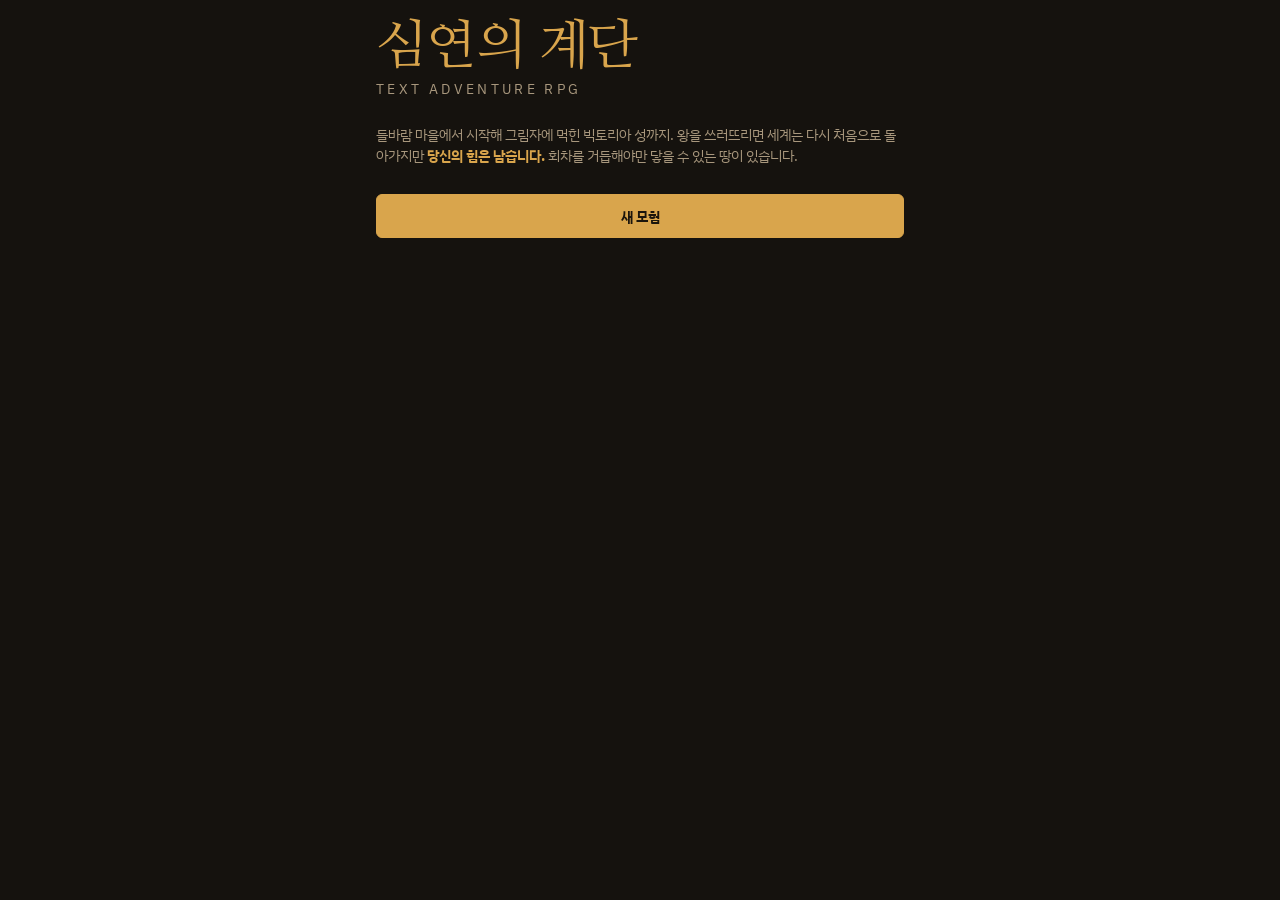
<file: rpg/index.html>
<!DOCTYPE html>
<html lang="ko">
<head>
<meta charset="utf-8">
<meta name="viewport" content="width=device-width, initial-scale=1, viewport-fit=cover">
<title>심연의 계단</title>
<meta name="claude:viewport-fit-sides" content="cover">
<link rel="preconnect" href="https://fonts.googleapis.com">
<link rel="preconnect" href="https://fonts.gstatic.com" crossorigin>
<link rel="stylesheet" href="https://fonts.googleapis.com/css2?family=Nanum+Myeongjo:wght@700;800&family=IBM+Plex+Sans+KR:wght@400;500;700&family=IBM+Plex+Mono:wght@500;700&display=swap">
<style>
/* 레이아웃: 횃불에 비친 낡은 모험 일지. 폰 세로 화면 한 장에 들어가는 1열 구조 */
:root{
  --bg:#15120e; --panel:#201b15; --panel2:#2a231b; --line:#3e3429; --ink:#ecdfc6; --dim:#a8977d; --faint:#6e6252;
  --brass:#d9a54c; --brass-ink:#1b150c; --blood:#d24b3d; --mana:#5b97de; --heal:#7cc46b; --poison:#9bc64f; --crit:#ffd54f; --shield:#a9c1d8;
  --r-common:#cfc4ae; --r-rare:#62acf2; --r-legend:#f2a92f; --r-cursed:#c65de2;
  --el-fire:#ec7440; --el-ice:#7fcbec; --el-lightning:#eed44a; --el-holy:#f5e7a6; --el-dark:#a78ddb;
  --town:#3b4a2e; --field:#2e3a4a; --late:#5a2430;
  --f-display:'Nanum Myeongjo','Batang','AppleMyungjo',serif;
  --f-body:'IBM Plex Sans KR','Apple SD Gothic Neo','Malgun Gothic','Noto Sans KR',sans-serif;
  --f-mono:'IBM Plex Mono',ui-monospace,'SFMono-Regular',Menlo,monospace;
  color-scheme:dark;
}
*{box-sizing:border-box}
html,body{height:100%;margin:0}
body{background:var(--bg);color:var(--ink);font-family:var(--f-body);font-size:14px;line-height:1.5;-webkit-tap-highlight-color:transparent;overflow:hidden}
body::before{content:"";position:fixed;inset:0 0 auto;height:env(safe-area-inset-top,0px);z-index:10;background:var(--bg)}
button{font:inherit;color:inherit}
#app{height:100%;max-width:560px;margin:0 auto;display:flex;flex-direction:column;padding-left:max(16px,env(safe-area-inset-left,0px));padding-right:max(16px,env(safe-area-inset-right,0px));padding-block:8px}
#top{flex:none}
#main{flex:1;min-height:0;display:flex;flex-direction:column}
.scroll{flex:1;min-height:0;overflow-y:auto;padding-bottom:16px;display:flex;flex-direction:column;gap:12px}
.scroll>*,.title-wrap>*{flex-shrink:0}
h1,h2,h3{font-family:var(--f-display);font-weight:800;margin:0;text-wrap:balance;letter-spacing:-.01em}
.num{font-family:var(--f-mono);font-variant-numeric:tabular-nums}
.dim{color:var(--dim)} .faint{color:var(--faint)} .small{font-size:12px}

.btn{appearance:none;border:1px solid var(--line);background:var(--panel2);border-radius:6px;padding:10px 12px;cursor:pointer;text-align:center;min-height:44px;transition:transform .08s,border-color .15s,background .15s}
.btn:hover{border-color:var(--brass)}
.btn:active{transform:scale(.97)}
.btn:focus-visible,.ecard:focus-visible,.wnode:focus-visible{outline:2px solid var(--brass);outline-offset:2px}
.btn[disabled]{opacity:.38;cursor:not-allowed;transform:none}
.btn.primary{background:var(--brass);color:var(--brass-ink);border-color:var(--brass);font-weight:700}
.btn.ghost{background:transparent}
.btn.danger{border-color:var(--blood);color:var(--blood)}
.btn.sm{min-height:34px;padding:6px 10px;font-size:13px}
.row{display:flex;gap:8px;flex-wrap:wrap;align-items:center}
.grow{flex:1;min-width:0}

.topbar{display:grid;grid-template-columns:1fr auto;gap:4px 10px;padding:6px 0 8px;border-bottom:1px solid var(--line);margin-bottom:8px}
.tb-name{font-weight:700;display:flex;gap:6px;align-items:baseline;flex-wrap:wrap;min-width:0}
.tb-name .cls{font-family:var(--f-display);font-size:16px}
.cyc{font-size:11px;color:var(--brass);border:1px solid var(--brass);border-radius:3px;padding:0 4px}
.tb-right{display:flex;gap:6px;align-items:center;justify-content:flex-end}
.gold{color:var(--brass);font-family:var(--f-mono);font-weight:700}
.bars{grid-column:1/-1;display:grid;grid-template-columns:1fr 1fr 74px;gap:6px}
.bar{position:relative;height:16px;background:#0e0c09;border:1px solid var(--line);border-radius:3px;overflow:hidden}
.bar>i{position:absolute;inset:0 auto 0 0;background:var(--blood);transition:width .35s ease}
.bar.mp>i{background:var(--mana)} .bar.xp>i{background:var(--brass)} .bar.sh>i{background:var(--shield)} .bar.pg>i{background:var(--heal)}
.bar>span{position:relative;display:block;text-align:center;font-family:var(--f-mono);font-size:11px;line-height:14px;font-weight:700;text-shadow:0 1px 2px #000}

.title-wrap{display:flex;flex-direction:column;gap:14px;padding-top:12px}
.logo{font-family:var(--f-display);font-size:clamp(38px,11vw,54px);line-height:1;color:var(--brass);letter-spacing:-.03em}
.logo small{display:block;font-size:14px;color:var(--dim);letter-spacing:.24em;margin-top:8px;font-family:var(--f-body)}
.meta-box{border:1px solid var(--line);background:var(--panel);border-radius:6px;padding:12px;display:grid;gap:8px}
.kv{display:flex;justify-content:space-between;gap:10px}

.card{border:1px solid var(--line);background:var(--panel);border-radius:6px;padding:12px;display:flex;flex-direction:column;gap:6px;text-align:left;cursor:pointer}
.card:hover{border-color:var(--brass)}
.card h3{font-size:18px;display:flex;gap:8px;align-items:center}
.statgrid{display:grid;grid-template-columns:repeat(6,1fr);gap:2px;text-align:center;font-size:11px}
.statgrid b{display:block;font-family:var(--f-mono);font-size:14px;color:var(--ink)}
.statgrid span{color:var(--dim)}
.skill-line{font-size:12px;color:var(--dim)} .skill-line b{color:var(--ink);font-weight:500}
.choices{display:grid;gap:10px}
.flavor{font-family:var(--f-display);color:var(--dim);font-size:15px;border-left:2px solid var(--line);padding-left:10px;margin:0}
.sec-t{font-size:11px;letter-spacing:.14em;color:var(--dim);text-transform:uppercase;margin-top:4px}

/* 월드맵 */
.world{position:relative;width:100%;aspect-ratio:6/6.2;max-width:100%;background:radial-gradient(ellipse at 40% 40%,#231d15,#15120e 75%);border:1px solid var(--line);border-radius:8px;overflow:hidden}
.world svg{position:absolute;inset:0;width:100%;height:100%}
.world line{stroke:#5a4a36;stroke-width:3;stroke-dasharray:6 5}
.world line.open{stroke:var(--brass);stroke-dasharray:none;opacity:.7}
.wnode{position:absolute;width:15.4%;transform:translate(-50%,-50%);aspect-ratio:1/1.05;border-radius:6px;border:1px solid var(--line);background:var(--field);display:flex;flex-direction:column;align-items:center;justify-content:center;text-align:center;font-size:10px;line-height:1.15;padding:2px;cursor:pointer;color:var(--ink);overflow:hidden}
.wnode.town{background:var(--town)} .wnode.late{background:var(--late)} .wnode.tower{background:#3a2e4a}
.wnode .wi{font-size:16px;line-height:1.1}
.wnode.locked{filter:grayscale(.9) brightness(.55)}
.wnode.here{box-shadow:0 0 0 2px var(--crit);border-color:var(--crit)}
.wnode.sel{outline:2px solid var(--ink)}
.wnode .lvb{font-family:var(--f-mono);font-size:9px;color:var(--dim)}
.winfo{border:1px solid var(--line);background:var(--panel);border-radius:6px;padding:12px;display:grid;gap:6px}
.legend{display:flex;gap:10px;flex-wrap:wrap;font-size:11px;color:var(--dim)}
.legend i{display:inline-block;width:10px;height:10px;border-radius:2px;vertical-align:-1px;margin-right:3px}

/* 맵 / 지역 목록 */
.place-head{display:flex;flex-direction:column;gap:4px}
.place-head h2{font-size:24px}
.alist{display:grid;gap:8px}
.aitem{display:grid;grid-template-columns:44px 1fr auto;gap:10px;align-items:center;padding:10px 12px;text-align:left}
.aitem .ic{font-size:24px;text-align:center}
.aitem .st{font-size:11px;text-align:right}
.fac{display:grid;grid-template-columns:repeat(auto-fill,minmax(130px,1fr));gap:8px}
.fac .btn{display:flex;flex-direction:column;align-items:flex-start;gap:2px;text-align:left}
.fac .btn b{font-size:15px}

/* 탐색 장면 */
.scene{position:relative;height:150px;border-radius:8px;overflow:hidden;border:1px solid var(--line);flex-shrink:0}
.scene .sky{position:absolute;inset:0}
.scene .far,.scene .near{position:absolute;left:0;white-space:nowrap;will-change:transform}
.scene .far{bottom:44px;font-size:22px;opacity:.55;letter-spacing:34px}
.scene .near{bottom:20px;font-size:30px;letter-spacing:58px}
.scene .ground{position:absolute;left:0;right:0;bottom:0;height:30px}
.scene .ground::after{content:"";position:absolute;inset:8px 0 auto;height:3px;background:repeating-linear-gradient(90deg,rgba(255,255,255,.18) 0 14px,transparent 14px 34px);background-size:34px 3px;animation:none}
.scene.walking .ground::after{animation:groundmove .35s linear infinite}
.hero{position:absolute;left:22%;bottom:22px;width:36px;height:48px;image-rendering:pixelated;background-size:72px 48px;background-repeat:no-repeat}
.scene.walking .hero{animation:walk .32s steps(1) infinite,bob .32s ease-in-out infinite}
.encounter{position:absolute;right:10%;bottom:22px;display:flex;gap:4px;align-items:flex-end;animation:slidein .45s ease-out}
.encounter .mon{font-size:34px;line-height:1}
.encounter .bang{position:absolute;top:-26px;left:50%;transform:translateX(-50%);font-weight:800;color:var(--crit);font-size:22px;animation:popin .3s}
.find{position:absolute;right:16%;bottom:28px;font-size:30px;animation:popin .35s}
.spr{display:inline-block;image-rendering:pixelated;background-repeat:no-repeat;animation:idle .9s steps(3) infinite}
@keyframes walk{0%{background-position:0 0}50%{background-position:-36px 0}}
@keyframes bob{50%{transform:translateY(-3px)}}
@keyframes groundmove{to{background-position:-34px 0}}
@keyframes slidein{from{transform:translateX(80px);opacity:0}to{transform:none;opacity:1}}
@keyframes popin{from{transform:scale(.3);opacity:0}to{transform:scale(1);opacity:1}}
.xlog{display:flex;flex-direction:column;gap:3px;font-size:13px;min-height:60px}
.xlog p{margin:0;animation:fadein .25s}
.xlog p:not(:last-child){color:var(--faint)}

/* 전투 — 어두운 무대 + 명령 창 + 상태 창 */
.battle{flex:1;min-height:0;display:flex;flex-direction:column;gap:6px}
.n-p{color:var(--brass)} .n-e{color:#e7b59a}
.l-dmg{color:#ff6b5b;font-weight:700;font-family:var(--f-mono)} .l-heal{color:var(--heal);font-weight:700;font-family:var(--f-mono)}
.l-crit{color:var(--crit);font-weight:700} .l-miss{color:#8a8072} .l-st{color:#c9a6e8} .l-sys{color:var(--dim)} .l-warn{color:#ffb3a8}
.l-good{color:var(--heal)} .l-gold{color:var(--brass)}
.el-fire{color:var(--el-fire)} .el-ice{color:var(--el-ice)} .el-lightning{color:var(--el-lightning)} .el-holy{color:var(--el-holy)} .el-dark{color:var(--el-dark)}
.stage{position:relative;flex:1;min-height:210px;border-radius:6px;overflow:hidden;display:flex;flex-direction:column;background:radial-gradient(ellipse 70% 55% at 50% 62%,#2b2016 0%,#100c09 58%,#040303 100%)}
.turnbar{display:flex;gap:6px;justify-content:center;flex-wrap:wrap;padding:6px 8px 0;font-size:11px;color:var(--dim);font-family:var(--f-mono);min-height:24px}
.turnbar .tb{padding:1px 6px;border-radius:3px;background:#0008;border:1px solid #3a2c22;white-space:nowrap}
.turnbar .win{color:var(--crit);border-color:var(--crit)}
.turnbar .me{color:var(--brass)}
.enemies{flex:1;display:flex;justify-content:space-evenly;align-items:center;gap:4px;padding:4px 6px 10px;min-height:0}
.ecard{position:relative;flex:1;min-width:0;max-width:180px;display:flex;flex-direction:column;align-items:center;gap:3px;cursor:pointer;transition:opacity .5s,filter .2s}
.ecard.dead{opacity:0;pointer-events:none}
.e-vis{position:relative;width:100%;display:flex;justify-content:center;align-items:flex-end;min-height:84px}
.e-vis::before{content:"";position:absolute;left:50%;bottom:-6px;width:110%;height:44px;transform:translateX(-50%);background:radial-gradient(ellipse at center,#c79a5a55 0%,#c79a5a1a 45%,transparent 70%);z-index:0}
.e-vis>*{position:relative;z-index:1}
.e-icon{font-size:clamp(42px,13vw,66px);line-height:1;filter:drop-shadow(0 4px 6px #000)}
.ecard.acting .e-vis{filter:drop-shadow(0 0 8px #ffd54faa)}
.ecard.tgt .e-vis::after{content:"▼";position:absolute;top:-14px;left:50%;transform:translateX(-50%);color:var(--crit);font-size:16px;animation:bob .6s infinite;z-index:2}
.ecard.tgt{filter:brightness(1.15)}
.e-name{font-size:11px;font-weight:700;text-align:center;line-height:1.2;overflow-wrap:anywhere;text-shadow:0 1px 2px #000}
.e-name .e-lv{font-family:var(--f-mono);font-weight:500;color:var(--dim)}
.ebar{width:84%;height:6px;background:#000a;border:1px solid #000;position:relative}
.ebar>i{position:absolute;inset:0 auto 0 0;background:linear-gradient(180deg,#5fd25a,#2e8a2b);transition:width .35s}
.ebar.boss>i{background:linear-gradient(180deg,#e0603e,#a32a18)}
.e-hpn{font-family:var(--f-mono);font-size:10px;color:var(--dim);line-height:1}
.intent{font-size:11px;line-height:1.3;padding:2px 6px;border-radius:10px;background:#000b;border:1px solid #4a3a2c;color:var(--ink);text-align:center;max-width:100%}
.intent.heavy{border-color:var(--blood);color:#ffb3a8;animation:warn 1.2s infinite}
.intent .num{color:var(--crit)}
.intent.next{opacity:.6}
.chips{display:flex;gap:3px;flex-wrap:wrap;justify-content:center}
.chip{font-size:10px;line-height:15px;padding:0 4px;border-radius:3px;background:#000a;border:1px solid var(--line);white-space:nowrap}
.chip.bad{border-color:#6d3530} .chip.good{border-color:#3d5a6e}
/* 창 장식: 와인빛 바탕 + 놋쇠 이중 테두리 */
.win{position:relative;border-radius:4px;border:2px solid #9a6a3c;background:
  repeating-linear-gradient(45deg,#ffffff06 0 6px,transparent 6px 12px),
  repeating-linear-gradient(-45deg,#ffffff06 0 6px,transparent 6px 12px),
  linear-gradient(180deg,#3a1418,#1e0a0d);
  box-shadow:inset 0 0 0 1px #2a0f12,inset 0 0 0 3px #d9a54c33,0 2px 8px #000a}
.win::before,.win::after{content:"◆";position:absolute;top:-8px;font-size:10px;color:var(--brass)}
.win::before{left:6px} .win::after{right:6px}
.lower{display:grid;grid-template-columns:minmax(0,42%) minmax(0,1fr);gap:6px;height:196px;flex-shrink:0}
.lower.full{grid-template-columns:minmax(0,1fr)}
.cmd{padding:6px;display:flex;flex-direction:column;gap:2px;overflow-y:auto}
.cmd .c{appearance:none;display:flex;justify-content:space-between;align-items:center;gap:6px;width:100%;text-align:left;background:none;border:1px solid transparent;border-radius:3px;padding:5px 10px;font-size:17px;color:#f2e8d8;cursor:pointer;font-family:var(--f-body);min-height:34px}
.cmd .c:hover,.cmd .c:focus-visible{background:linear-gradient(90deg,#ffffff38,#ffffff10);border-color:#ffffff70;outline:none}
.cmd .c[disabled]{color:#8a7a6a;cursor:not-allowed;background:none;border-color:transparent}
.cmd .c small{font-size:11px;color:var(--dim);font-family:var(--f-mono)}
.cmd .sub{display:grid;grid-template-columns:1fr auto;gap:0 8px;font-size:15px}
.cmd .sub .d{grid-column:1/-1;font-size:11px;color:#c9b8a0;font-weight:400}
.cmd .note{color:var(--dim);font-size:13px;padding:8px 10px;text-align:center}
.mlog{padding:6px 8px;overflow-y:auto;font-size:12.5px;line-height:1.45}
.mlog p{margin:0 0 2px;animation:fadein .25s}
.mlog .rd{color:#a08a70;font-size:11px;margin-top:3px;border-top:1px dashed #5a3a30;padding-top:2px}
.status{display:grid;grid-template-columns:56px minmax(0,1fr);gap:8px;align-items:center;padding:8px 10px;cursor:pointer;flex-shrink:0}
.status.acting{box-shadow:inset 0 0 0 1px #2a0f12,inset 0 0 0 3px var(--crit),0 2px 8px #000a}
.portrait{width:56px;height:60px;border:1px solid #9a6a3c;background:linear-gradient(180deg,#4a5a7a,#22283a);display:flex;align-items:flex-end;justify-content:center;overflow:hidden}
.portrait img{width:36px;height:48px;object-fit:cover;object-position:left;image-rendering:pixelated}
.st-top{display:flex;gap:8px;align-items:baseline;flex-wrap:wrap}
.st-top b{font-size:17px;color:#f2e8d8}
.st-bars{display:grid;grid-template-columns:1.3fr 1fr 1fr;gap:8px;margin-top:4px}
.gauge{display:flex;flex-direction:column;gap:1px;min-width:0}
.gauge .lab{display:flex;justify-content:space-between;gap:4px;font-family:var(--f-mono);font-size:11px;line-height:1.1}
.gauge .lab span:first-child{color:#8fb4ff;font-weight:700}
.gauge .lab b{color:#f2e8d8;font-weight:700}
.gauge .line{height:4px;background:#000a;position:relative}
.gauge .line>i{position:absolute;inset:0 auto 0 0;transition:width .35s}
.g-hp .line>i{background:linear-gradient(90deg,#d84a2a,#f08a4a)} .g-mp .line>i{background:linear-gradient(90deg,#3a7ad8,#6ab0ff)} .g-ap .line>i{background:linear-gradient(90deg,#3aa83a,#8ae05a)}
.reward{padding:12px;display:grid;gap:6px;align-content:start;overflow-y:auto}
.reward h3{color:var(--brass);font-size:20px}

#fx{position:fixed;inset:0;pointer-events:none;z-index:50;overflow:hidden}
.pop{position:absolute;transform:translate(-50%,0);font-family:var(--f-mono);font-weight:700;font-size:20px;text-shadow:0 2px 0 #000,0 0 6px #000;animation:pop .95s ease-out forwards;white-space:nowrap}
.pop.dmg{color:#ff6b5b} .pop.crit{color:var(--crit);font-size:28px} .pop.heal{color:var(--heal)} .pop.miss{color:#bbb;font-size:15px} .pop.st{color:#d4b2f0;font-size:13px} .pop.shield{color:var(--shield);font-size:16px} .pop.mana{color:var(--mana);font-size:16px}
.shake{animation:shake .35s}
.flash::after{content:"";position:absolute;inset:0;border-radius:6px;background:#ff3b2b;opacity:0;animation:flash .35s;pointer-events:none}
@keyframes pop{0%{opacity:0;transform:translate(-50%,6px) scale(.6)}15%{opacity:1;transform:translate(-50%,-6px) scale(1.25)}35%{transform:translate(-50%,-14px) scale(1)}100%{opacity:0;transform:translate(-50%,-56px) scale(.95)}}
@keyframes shake{0%,100%{transform:translateX(0)}20%{transform:translateX(-7px)}40%{transform:translateX(6px)}60%{transform:translateX(-4px)}80%{transform:translateX(2px)}}
@keyframes flash{0%{opacity:.45}100%{opacity:0}}
@keyframes pulse{50%{box-shadow:0 0 0 2px var(--crit)}}
@keyframes warn{50%{background:#2a1210}}
@keyframes fadein{from{opacity:0;transform:translateY(3px)}to{opacity:1;transform:none}}
@keyframes idle{to{background-position-x:var(--endx)}}
#main.screen-shake{animation:shake .4s}
@media (prefers-reduced-motion:reduce){.shake,#main.screen-shake,.ecard.tgt,.intent.heavy,.scene.walking .hero{animation:none}.pop{animation-duration:.6s}}

#modal{position:fixed;inset:0;z-index:40;display:none;background:rgba(8,6,4,.78);padding:max(16px,env(safe-area-inset-top,0px)) max(16px,env(safe-area-inset-right,0px)) max(16px,env(safe-area-inset-bottom,0px)) max(16px,env(safe-area-inset-left,0px));align-items:center;justify-content:center}
#modal.open{display:flex}
.mbox{width:100%;max-width:520px;max-height:100%;overflow-y:auto;background:var(--panel);border:1px solid var(--brass);border-radius:8px;padding:16px;display:flex;flex-direction:column;gap:12px;animation:fadein .2s}
.mbox>*{flex-shrink:0}
.mbox h2{font-size:20px}
.slots{display:grid;grid-template-columns:1fr 1fr;gap:6px}
.slot{border:1px dashed var(--line);border-radius:6px;padding:8px;min-height:52px;cursor:pointer;text-align:left;background:transparent;display:flex;flex-direction:column}
.slot .lab{font-size:10px;color:var(--faint)}
.items{display:grid;gap:6px}
.it{display:grid;grid-template-columns:auto 1fr auto;gap:8px;align-items:center;padding:8px 10px;text-align:left}
.it .ico{font-size:20px}
.it .d{font-size:11px;color:var(--dim)}
.rar-common{color:var(--r-common)} .rar-rare{color:var(--r-rare)} .rar-legend{color:var(--r-legend)} .rar-cursed{color:var(--r-cursed)}
.it.sel{border-color:var(--crit);background:#2f2716}
.perks{display:grid;gap:8px}
.perk{padding:14px}
.perk h3{font-size:17px}
.statline{display:grid;grid-template-columns:repeat(4,1fr);gap:4px;font-size:12px}
.statline div{background:var(--panel2);border-radius:4px;padding:4px 6px}
.statline b{font-family:var(--f-mono);float:right}
.roll{display:inline-block;font-family:var(--f-mono);font-size:12px;background:#0e0c09;border:1px solid var(--line);border-radius:4px;padding:2px 6px;margin:2px 0}
.ev-text{font-size:15px;line-height:1.7}
.ev-text p{margin:0 0 8px}
.toast{position:fixed;left:50%;bottom:calc(20px + env(safe-area-inset-bottom,0px));transform:translateX(-50%);background:var(--panel2);border:1px solid var(--brass);border-radius:6px;padding:8px 14px;z-index:60;max-width:90vw;animation:fadein .2s;font-size:13px}
</style>
</head>
<body>
<div id="app"><header id="top"></header><main id="main"></main></div>
<div id="modal"></div>
<div id="fx"></div>
<script>
'use strict';
/* =====================================================================
   데이터 영역 — 여기만 늘리면 콘텐츠가 늘어납니다.
   몬스터 스탯은 "Lv1 기준"으로 적고, 실제 레벨은 지역이 정합니다.
   ===================================================================== */

// 사용자 제공 도트 스프라이트 (3프레임 가로 띠)
const SPRITES = {"dragon": {"src": "[data-uri]", "fw": 99, "fh": 111}, "knight": {"src": "[data-uri]", "fw": 31, "fh": 46}, "shadow": {"src": "[data-uri]", "fw": 57, "fh": 43}, "owl": {"src": "[data-uri]", "fw": 37, "fh": 38}};

const RARITY = {
  common:{name:'일반', w:60, gear:40},
  rare:{name:'희귀', w:28, gear:90},
  legend:{name:'전설', w:4, gear:200},
  cursed:{name:'저주', w:7, gear:70},
};
const ELEMENTS = {
  fire:{name:'불', icon:'🔥'}, ice:{name:'얼음', icon:'❄'}, lightning:{name:'번개', icon:'⚡'},
  holy:{name:'신성', icon:'✦'}, dark:{name:'암흑', icon:'☾'},
};
const ELEMENT_BEATS = { fire:'ice', ice:'lightning', lightning:'fire', holy:'dark', dark:'holy' };
const STAT_NAME = {atk:'공격력', def:'방어력', agi:'민첩', mag:'마력', maxHp:'최대 HP', maxMana:'최대 마나', crit:'치명타%', evade:'회피%'};

const STATUSES = {
  poison:{name:'중독',icon:'☠',bad:true,tick:'end',desc:'턴마다 최대 HP 5% 피해 (보스는 2%)'},
  toxic:{name:'맹독',icon:'🧪',bad:true,tick:'end',desc:'턴마다 피해가 점점 커짐'},
  bleed:{name:'출혈',icon:'🩸',bad:true,tick:'end',desc:'중첩당 턴마다 최대 HP 1% 피해 (최대 10중첩)'},
  burn:{name:'화상',icon:'🔥',bad:true,tick:'end',desc:'턴마다 최대 HP 6% 피해, 방어력 -15%'},
  stun:{name:'기절',icon:'💫',bad:true,tick:'end',desc:'다음 행동 불가'},
  sleep:{name:'수면',icon:'💤',bad:true,tick:'end',desc:'행동 불가, 피해를 받으면 깨어남'},
  slow:{name:'둔화',icon:'🐌',bad:true,tick:'end',desc:'민첩 -40%'},
  silence:{name:'침묵',icon:'🤐',bad:true,tick:'end',desc:'스킬 사용 불가'},
  weak:{name:'약화',icon:'🥀',bad:true,tick:'end',desc:'주는 피해 -30%'},
  noheal:{name:'광휘',icon:'🍄',bad:true,tick:'end',desc:'HP 회복 불가'},
  frenzy:{name:'발광',icon:'🍷',tick:'start',desc:'공격력 +40%, 민첩 +30%, 받는 피해 +25%'},
  stealth:{name:'은신',icon:'👤',tick:'start',desc:'공격을 모두 피함, 다음 공격 치명타 확정'},
  smoke:{name:'연막',icon:'🌫',tick:'start',desc:'회피 100%'},
  guard:{name:'방어 태세',icon:'🛡',tick:'start',desc:'방어력 증가'},
  defend:{name:'방어',icon:'🛡',tick:'start',desc:'받는 피해 50% 감소'},
  barrier:{name:'마나 방벽',icon:'🔷',tick:'start',desc:'받는 피해를 마나로 흡수 (마나 1 = 피해 2)'},
  venom:{name:'독 바르기',icon:'🐍',tick:'start',desc:'공격 시 3턴 중독 부여'},
  mirror:{name:'거울',icon:'🪞',tick:'none',desc:'다음에 받는 적 스킬 1회 반사'},
  imbue:{name:'속성 부여',icon:'✨',tick:'none',desc:'공격에 속성 추가'},
  enrage:{name:'분노',icon:'😡',tick:'none',desc:'공격력 +50%'},
};

const SKILLS = {
  bash:{name:'강타',cost:6,target:'one',desc:'공격력 160% 피해, 40% 확률 기절',
    run(t,s){ const r=strike(P,t,s.atk*1.6,{type:'phys'}); if(r.hit&&t.hp>0&&chance(40)) addStatus(t,'stun',1); }},
  taunt:{name:'도발',cost:5,target:'self',desc:'2턴 동안 방어력 +60%, 마나 +3',
    run(){ addStatus(P,'guard',2,{pow:.6}); gainMana(3); log(`${nm(P,'이/가')} 방패를 두드리며 적을 도발한다!`); }},
  rage:{name:'분노 폭발',cost:10,cd:2,target:'one',desc:'공격력 80% + 잃은 HP의 40% 피해 (쿨타임 2)',
    run(t,s){ strike(P,t,s.atk*0.8+(s.maxHp-P.hp)*0.4,{type:'phys'}); }},
  fireball:{name:'파이어볼',cost:9,target:'one',desc:'마력 200% 불 피해, 60% 확률 화상 3턴',
    run(t,s){ const r=strike(P,t,s.mag*2,{type:'magic',element:'fire'}); if(r.hit&&t.hp>0&&chance(60)) addStatus(t,'burn',3); }},
  frost:{name:'냉기 폭풍',cost:14,target:'all',desc:'적 전체에 마력 110% 얼음 피해 + 둔화 2턴',
    run(t,s){ for(const e of alive()){ const r=strike(P,e,s.mag*1.1,{type:'magic',element:'ice'}); if(r.hit&&e.hp>0) addStatus(e,'slow',2); } }},
  manaShield:{name:'마나 방벽',cost:6,cd:3,target:'self',desc:'3턴 동안 받는 피해를 마나로 흡수 (쿨타임 3)',
    run(){ addStatus(P,'barrier',3); }},
  vital:{name:'급소 찌르기',cost:7,target:'one',desc:'공격력 130% 피해, 치명타 확정',
    run(t,s){ strike(P,t,s.atk*1.3,{type:'phys',forceCrit:true}); }},
  envenom:{name:'독 바르기',cost:6,target:'self',quick:true,desc:'3턴 동안 공격이 중독을 건다. 턴을 쓰지 않음',
    run(){ addStatus(P,'venom',3); }},
  smokeBomb:{name:'연막',cost:8,cd:3,target:'self',desc:'1턴 회피 100%, 이번 전투 도주 확정 (쿨타임 3)',
    run(){ addStatus(P,'smoke',1); B.fleeSure=true; log(`<span class="l-sys">연기가 퍼진다. 이제 언제든 달아날 수 있다.</span>`); }},
};

/* growth: 레벨마다 오르는 스탯 */
const CLASSES = {
  warrior:{name:'전사',icon:'⚔',blurb:'두꺼운 몸과 큰 한 방. 맞을수록 강해진다.',
    base:{atk:10,def:8,agi:4,mag:2,maxMana:20,maxHp:120}, growth:{atk:1.6,def:1.25,agi:.35,mag:.2,maxHp:19,maxMana:1.4},
    skills:['bash','taunt','rage'], start:['potion','potion','potion'],
    colors:{a:'#9aa3ad',b:'#7a2f2a',s:'#e2b48c',e:'#1b1b1b',w:'#d8d8d8',h:'#6b4a2a'},
    passive:{name:'투지',desc:'받는 피해 -10%. HP 50% 이하일 때 공격력 +30%',stats:{dmgTakenMul:-.1}, late(s){ if(P.hp<=s.maxHp*.5) s.atk*=1.3; }}},
  mage:{name:'마법사',icon:'✶',blurb:'약한 몸, 강한 주문. 속성 상성을 노려라.',
    base:{atk:3,def:3,agi:5,mag:12,maxMana:60,maxHp:70}, growth:{atk:.3,def:.5,agi:.3,mag:1.6,maxHp:8,maxMana:4},
    skills:['fireball','frost','manaShield'], start:['potion','potion','ether'],
    colors:{a:'#3a4fa0',b:'#d9a54c',s:'#e8c19c',e:'#1b1b1b',w:'#8a5a2b',h:'#cfd6e8'},
    passive:{name:'원소 통달',desc:'속성 상성이 유리하면 피해 +30% 추가. 기본 공격은 마력 화살',stats:{elemBonus:.3,flags:{basicMagic:true}}}},
  rogue:{name:'도적',icon:'🗡',blurb:'빠르고 교활하다. 먼저 움직이고 더 많이 챙긴다.',
    base:{atk:7,def:4,agi:12,mag:3,maxMana:30,maxHp:85}, growth:{atk:1.1,def:.6,agi:.55,mag:.25,maxHp:11,maxMana:1.6},
    skills:['vital','envenom','smokeBomb'], start:['potion','potion','ink'],
    colors:{a:'#2f3b2c',b:'#5a3a22',s:'#d9a77f',e:'#e8e070',w:'#cfcfcf',h:'#1e1e1e'},
    passive:{name:'손버릇',desc:'골드 획득 +30%, 아이템 드롭 확률 +15%',stats:{goldMul:.3,dropBonus:15}}},
};
// 12×16 도트 주인공 (k 외곽선, a/b 옷, s 피부, e 눈, w 무기, h 머리) — 2프레임(걷기)
const HERO_PIX = {
  warrior:[[
    '....kkkk....','...kaaaak...','..kaaaaaak..','..kakeekak..','..kkssssk...','...kssssk...','..kbbaabbk.w','.kbbaaaabbkw',
    '.ksbaaaabskw','.kskaaaaksk.','..kkbbbbkk..','...kaakaak..','...kak.kak..','...kak.kak..','..kkk..kkk..','............'],[
    '....kkkk....','...kaaaak...','..kaaaaaak..','..kakeekak..','..kkssssk...','...kssssk...','..kbbaabbk.w','.kbbaaaabbkw',
    '.ksbaaaabskw','.kskaaaaksk.','..kkbbbbkk..','...kaakaak..','..kak...kak.','..kak...kak.','.kkk.....kkk','............']],
  mage:[[
    '.....kk.....','....kak.....','...kaaak....','..kaaaaak...','.kkkkkkkkk..','...khhhhk...','...kesesk..w','...kssssk..w',
    '..kaaaaaak.w','.kaaabaaaakw','.ksaabaaask.','.kkaabaaakk.','..kaaaaaak..','..kaaaaaak..','...kk..kk...','............'],[
    '.....kk.....','....kak.....','...kaaak....','..kaaaaak...','.kkkkkkkkk..','...khhhhk...','...kesesk..w','...kssssk..w',
    '..kaaaaaak.w','.kaaabaaaakw','.ksaabaaask.','.kkaabaaakk.','..kaaaaaaak.','.kaaaaaaaak.','..kk....kk..','............']],
  rogue:[[
    '....kkkk....','...khhhhk...','..khhhhhhk..','..khkeekhk..','..khssssk...','...kaaaak...','..kaabbaak..','.kaaabbaaak.',
    '.ksaabbaask.','.kskabbaksw.','..kkaaaakkw.','...kbbkbbk..','...kbk.kbk..','...kbk.kbk..','..kkk..kkk..','............'],[
    '....kkkk....','...khhhhk...','..khhhhhhk..','..khkeekhk..','..khssssk...','...kaaaak...','..kaabbaak..','.kaaabbaaak.',
    '.ksaabbaask.','.kskabbaksw.','..kkaaaakkw.','...kbbkbbk..','..kbk...kbk.','..kbk...kbk.','.kkk.....kkk','............']],
};

/* 몬스터 (Lv1 기준). ai type = attack | buff | debuff | heal | summon | steal
   status: [상태, 턴, 확률%, 데이터]  heavy: 강한 공격 경고  skill: 거울로 반사 가능
   sprite: SPRITES 키 (사용자 도트), 없으면 icon */
const A=(id,name,mult,o={})=>Object.assign({id,name,type:'attack',mult,w:1},o);
const BF=(id,name,st,t,o={})=>Object.assign({id,name,type:'buff',status:[st,t,100,o.data||{}],w:1},o);
const DB=(id,name,st,t,o={})=>Object.assign({id,name,type:'debuff',status:[st,t,o.ch||100],w:1,skill:true},o);
const SM=(id,name,summon,o={})=>Object.assign({id,name,type:'summon',summon,w:1.5,noRepeat:true,cond:()=>alive().length<3},o);
const HL=(id,name,pct,o={})=>Object.assign({id,name,type:'heal',pct,w:1,noRepeat:true},o);
const RAGE=o=>Object.assign({id:'wrath',name:'분노',type:'buff',status:['enrage',99,100,{}],once:true,w:50,text:'분노가 폭발한다!',cond:e=>e.hp<e.maxHp*.5},o||{});
const MONSTERS = {
  // 바람 언덕
  rat:{name:'들쥐',icon:'🐀',hp:14,atk:4,def:0,agi:7,mag:0,exp:4,gold:[2,4],desc:'어디에나 있다. 약하지만 떼로 다닌다.',
    ai:[A('gnaw','갉기',1,{w:3}),A('frenzy','앞니 연타',.6,{hits:2})]},
  slime:{name:'서리 슬라임',icon:'🧊',hp:22,atk:5,def:1,agi:2,mag:4,element:'ice',exp:5,gold:[3,6],desc:'차갑게 떨리는 젤리. 불에 약하다.',
    ai:[A('tackle','몸통 박치기',1,{w:3}),A('chill','냉기 점액',1,{magic:true,element:'ice',status:['slow',2,70],w:2,skill:true})]},
  dog:{name:'떠돌이 들개',icon:'🐕',hp:20,atk:6,def:1,agi:8,mag:0,exp:5,gold:[2,5],desc:'굶주렸다. 물리면 피가 난다.',
    ai:[A('bite','물어뜯기',1,{status:['bleed',3,35],w:3}),BF('howl','울부짖기','frenzy',2,{noRepeat:true})]},
  goblin:{name:'고블린 소매치기',icon:'👺',hp:24,atk:7,def:2,agi:9,mag:0,exp:7,gold:[6,12],desc:'손이 빠르다. 쓰러뜨리면 훔친 골드를 돌려받는다.',
    ai:[A('stab','찌르기',1,{w:3}),A('double','연속 베기',.65,{hits:2,w:2}),{id:'steal',name:'소매치기',type:'steal',w:1.2,text:'주머니를 노린다',cond:()=>G.gold>0}]},
  alpha:{name:'들개 우두머리',icon:'🐺',boss:true,hp:95,atk:8,def:2,agi:9,mag:0,exp:45,gold:[25,40],desc:'언덕의 무리를 이끄는 늙은 늑대. 무리를 부른다.',
    ai:[A('bite','물어뜯기',1,{status:['bleed',3,50],w:3}),SM('pack','무리 호출','dog'),A('neck','목덜미 물기',2.1,{heavy:true,noRepeat:true,w:1.4,text:'목덜미를 노린다!'}),RAGE()]},
  // 지하묘지
  skeleton:{name:'해골 병사',icon:'💀',hp:32,atk:8,def:4,agi:3,mag:0,element:'dark',tags:['undead'],exp:9,gold:[5,9],desc:'녹슨 칼과 방패. 강타를 준비할 땐 방어하자.',
    ai:[A('slash','녹슨 칼질',1,{w:3}),BF('shield','방패 올리기','guard',1,{data:{pow:.5}}),A('smash','강타',2.1,{heavy:true,w:1.4,noRepeat:true,text:'강타 준비 중!'})]},
  bat:{name:'흡혈 박쥐',icon:'🦇',hp:16,atk:5,def:0,agi:14,mag:0,exp:6,gold:[3,6],evade:10,desc:'잘 피한다. 피를 빨아 회복한다.',
    ai:[A('suck','흡혈',1,{lifesteal:.6,w:3}),DB('screech','초음파','weak',2)]},
  ghoul:{name:'썩은 구울',icon:'🧟',hp:30,atk:7,def:2,agi:4,mag:0,element:'dark',tags:['undead'],exp:8,gold:[4,8],desc:'독 묻은 손톱. 시체를 먹어 회복한다.',
    ai:[A('claw','할퀴기',1,{status:['poison',3,40],w:3}),HL('eat','시체 먹기',.25,{cond:e=>e.hp<e.maxHp*.6})]},
  lich:{name:'해골 왕 바르굼',icon:'👑',boss:true,hp:150,atk:10,def:5,agi:6,mag:9,element:'dark',tags:['undead'],exp:70,gold:[60,90],immune:{sleep:1},resist:{stun:60},
    desc:'지하묘지의 주인. 신성과 불에 그을린다.',
    ai:[A('swing','뼈 지팡이 휘두르기',1,{w:3}),SM('raise','망자 소환','skeleton',{text:'바닥의 뼈가 덜그럭거린다'}),DB('curse','저주의 외침','weak',2,{noRepeat:true,w:1.3}),
        A('scythe','사신의 낫',2.4,{heavy:true,noRepeat:true,w:1.5,text:'사신의 낫을 치켜든다!'}),A('drain','생명 흡수',1.3,{magic:true,element:'dark',lifesteal:1,skill:true,w:2,cond:e=>e.hp<e.maxHp*.5}),RAGE()]},
  // 동쪽 생명 숲
  spider:{name:'독거미',icon:'🕷',hp:20,atk:6,def:1,agi:11,mag:0,exp:7,gold:[4,8],desc:'재빠르다. 맹독은 오래 끌수록 아프다.',
    ai:[A('bite','물기',1,{status:['poison',3,50],w:3}),DB('web','거미줄','slow',2,{w:1.5}),A('fang','맹독 주입',.7,{status:['toxic',4,100],w:1.2,noRepeat:true,text:'독니에서 진액이 흐른다'})]},
  boar:{name:'숲 멧돼지',icon:'🐗',hp:34,atk:9,def:3,agi:4,mag:0,exp:9,gold:[4,8],desc:'발굽으로 땅을 긁으면 돌진이 온다.',
    ai:[A('ram','들이받기',1,{w:3}),A('charge','돌진',2.0,{heavy:true,noRepeat:true,w:1.3,text:'발굽으로 땅을 긁는다!'})]},
  vine:{name:'덩굴 정령',icon:'🌿',hp:22,atk:4,def:2,agi:5,mag:6,exp:7,gold:[3,7],desc:'동료를 치유한다. 먼저 쓰러뜨리자.',
    ai:[A('whip','가시 채찍',1,{w:2}),DB('bind','휘감기','slow',2),HL('photo','광합성',.25,{w:2,target:'ally'})]},
  imp:{name:'불씨 임프',icon:'😈',hp:22,atk:4,def:2,agi:7,mag:7,element:'fire',tags:['demon'],exp:8,gold:[5,10],desc:'동료를 부추기고 불을 던진다.',
    ai:[A('claw','할퀴기',1,{w:2}),A('bolt','불덩이',1.4,{magic:true,element:'fire',status:['burn',2,40],w:2.5,skill:true}),
        BF('cackle','광기의 웃음','frenzy',2,{target:'allies',noRepeat:true,text:'동료들을 부추긴다'}),DB('hex','혀 꼬기 저주','silence',2,{w:.8,noRepeat:true})]},
  treant:{name:'고목의 수호자',icon:'🌳',boss:true,hp:170,atk:9,def:6,agi:2,mag:8,exp:80,gold:[70,100],immune:{sleep:1},desc:'숲의 심장을 지키는 고목. 뿌리로 묶고 스스로 치유한다. 불에 약하다.',
    weakTo:'fire',
    ai:[A('branch','가지 휘두르기',1,{w:3}),DB('root','뿌리 속박','stun',1,{noRepeat:true}),HL('bless','숲의 축복',.12,{w:1.4}),
        A('quake','대지 강타',2.3,{heavy:true,noRepeat:true,w:1.3,text:'뿌리가 땅속에서 꿈틀댄다!'}),SM('seed','씨앗 퍼뜨리기','vine')]},
  // 이상한 버섯 숲
  spore:{name:'포자 버섯',icon:'🍄',hp:24,atk:5,def:2,agi:3,mag:6,exp:7,gold:[3,7],desc:'포자를 뿜는다.',
    ai:[A('puff','포자 뿜기',1,{magic:true,status:['poison',3,70],skill:true,w:2}),A('bump','몸통 박치기',1,{w:2})]},
  moth:{name:'환각 나방',icon:'🦋',hp:18,atk:4,def:0,agi:12,mag:6,evade:10,exp:7,gold:[3,7],desc:'날개 가루는 잠을 부른다.',
    ai:[A('scratch','할퀴기',1,{w:2}),DB('dust','날개 가루','sleep',2,{ch:60,noRepeat:true})]},
  mgolem:{name:'버섯 골렘',icon:'🪨',hp:40,atk:8,def:6,agi:2,mag:0,exp:10,gold:[5,9],desc:'단단하다. 마법이 잘 듣는다.',
    ai:[A('slam','내려찍기',1,{w:3}),A('rock','바위 강타',2.0,{heavy:true,noRepeat:true,text:'몸을 크게 젖힌다!'}),BF('armor','포자 갑옷','guard',1,{data:{pow:.6}})]},
  shroomking:{name:'독버섯 군주',icon:'🍄',boss:true,hp:180,atk:8,def:4,agi:4,mag:10,exp:95,gold:[80,110],desc:'버섯 숲의 왕. 맹독과 환각을 다룬다. 광휘의 버섯이 잘 듣는다.',
    ai:[A('storm','독 포자 폭풍',1.2,{magic:true,status:['toxic',4,80],skill:true,w:2}),A('tendril','균사 촉수',.7,{hits:3,w:2}),SM('grow','버섯 증식','spore'),
        DB('dream','환각 포자','sleep',2,{ch:70,noRepeat:true}),HL('absorb','독 흡수',.1,{w:1})]},
  // 마법사들의 마을 - 금지된 실험장
  tome:{name:'떠도는 마도서',icon:'📖',hp:22,atk:3,def:2,agi:7,mag:9,exp:9,gold:[5,10],desc:'혼자 넘어가는 책장에서 주문이 튀어나온다.',
    ai:[A('bolt','마력탄',1.2,{magic:true,skill:true,w:2}),DB('mute','침묵의 장','silence',2),A('flame','화염 문장',1.5,{magic:true,element:'fire',status:['burn',2,50],skill:true,noRepeat:true})]},
  chimera:{name:'실험체 키메라',icon:'🦎',hp:42,atk:10,def:3,agi:7,mag:8,exp:12,gold:[6,12],desc:'여러 짐승을 꿰매 붙였다.',
    ai:[A('bite','물기',1,{w:2}),A('breath','화염 숨결',1.4,{magic:true,element:'fire',skill:true}),A('tail','독꼬리',.8,{status:['poison',3,70]})]},
  owl:{name:'부엉 대현자',sprite:'owl',icon:'🦉',boss:true,hp:190,atk:6,def:4,agi:8,mag:13,element:'lightning',exp:120,gold:[90,130],resist:{stun:50,sleep:50},
    desc:'금지된 실험에 미친 대마법사. 세 속성을 번갈아 쓴다. 얼음에 약하다.',
    ai:[A('volt','번개 화살',1.3,{magic:true,element:'lightning',skill:true,w:2}),A('lance','얼음 창',1.3,{magic:true,element:'ice',status:['slow',2,60],skill:true,w:1.5}),
        A('flare','화염 폭풍',1.1,{magic:true,element:'fire',status:['burn',2,60],skill:true,w:1.5}),DB('feather','침묵의 깃털','silence',2,{noRepeat:true}),
        A('overload','마력 폭주',2.5,{magic:true,heavy:true,noRepeat:true,skill:true,text:'눈이 하얗게 빛난다!'}),SM('summon','마도서 소환','tome')]},
  // 장미 마을 - 가시덤불 정원
  thorn:{name:'가시 덩굴',icon:'🌵',hp:30,atk:6,def:5,agi:2,mag:0,thorns:.15,exp:8,gold:[4,8],desc:'때리면 가시에 찔린다.',
    ai:[A('prick','가시 찌르기',1,{status:['bleed',3,50],w:3})]},
  fairy:{name:'장미 요정',icon:'🧚',hp:18,atk:3,def:1,agi:13,mag:7,evade:12,exp:8,gold:[4,9],desc:'동료를 치유하고 꽃가루로 힘을 뺀다.',
    ai:[A('petal','꽃잎 칼날',1.1,{magic:true,w:2}),DB('pollen','매혹의 꽃가루','weak',2),HL('dew','치유의 이슬',.3,{target:'ally'})]},
  rosequeen:{name:'붉은 장미 여왕',icon:'🌹',boss:true,hp:180,atk:9,def:5,agi:7,mag:10,thorns:.15,exp:90,gold:[80,110],desc:'정원의 여왕. 피를 먹고 피어난다. 가시가 몸을 감싸고 있다.',
    ai:[A('whip','장미 채찍',.7,{hits:2,status:['bleed',3,50],w:2}),DB('charm','매혹','weak',2),DB('cage','가시 감옥','stun',1,{noRepeat:true}),
        A('bloodrose','피의 장미',2.2,{magic:true,lifesteal:.5,heavy:true,noRepeat:true,skill:true,text:'장미가 핏빛으로 물든다!'}),A('storm','꽃잎 폭풍',1.2,{magic:true,w:1.5})]},
  // 남부두 마을 - 부두 창고
  crab:{name:'갑옷 게',icon:'🦀',hp:30,atk:7,def:9,agi:3,mag:0,element:'ice',exp:9,gold:[4,9],desc:'껍질이 단단하다. 마법이나 방어 무시가 좋다.',
    ai:[A('pinch','집게',1,{w:3}),BF('curl','껍질 웅크리기','guard',1,{data:{pow:.8}})]},
  pirate:{name:'해적 갑판원',icon:'🏴',hp:30,atk:9,def:3,agi:8,mag:0,exp:10,gold:[8,14],desc:'술 냄새가 난다. 주머니를 노린다.',
    ai:[A('cut','커틀러스',1,{w:3}),DB('bottle','술병 투척','weak',2,{skill:false}),{id:'loot',name:'약탈',type:'steal',w:1,cond:()=>G.gold>0}]},
  captain:{name:'외눈 선장 바르바',icon:'🦜',boss:true,hp:200,atk:11,def:5,agi:9,mag:0,exp:110,gold:[120,160],desc:'남부두를 장악한 해적 선장. 대포를 쏘기 전엔 꼭 방어하자.',
    ai:[A('pistols','쌍권총',.75,{hits:2,w:2}),A('cannon','대포 일제 사격',2.4,{heavy:true,noRepeat:true,text:'포문이 열린다!'}),SM('crew','부하 호출','pirate'),BF('rum','럼주 한 모금','frenzy',2,{noRepeat:true}),RAGE()]},
  // 기사들의 마을 - 기사단 훈련장
  dummy:{name:'훈련용 골렘',icon:'🎯',hp:44,atk:7,def:8,agi:2,mag:0,exp:10,gold:[4,8],desc:'느리고 단단하다.',
    ai:[A('punch','나무 주먹',1,{w:3}),BF('brace','버티기','guard',1,{data:{pow:.6}})]},
  squire:{name:'견습 기사',icon:'🛡',hp:34,atk:9,def:6,agi:5,mag:0,exp:11,gold:[6,10],desc:'방패를 들면 단단해진다.',
    ai:[A('thrust','찌르기',1,{w:3}),BF('shield','방패 막기','guard',1,{data:{pow:.6}}),A('rush','돌격',1.9,{heavy:true,noRepeat:true,text:'창을 낮게 겨눈다!'})]},
  horse:{name:'군마',icon:'🐎',hp:36,atk:10,def:3,agi:11,mag:0,exp:11,gold:[5,9],desc:'빠르다. 뒷발에 맞으면 정신을 잃는다.',
    ai:[A('kick','뒷발차기',1,{status:['stun',1,20],w:2}),A('trample','짓밟기',1.8,{heavy:true,noRepeat:true,text:'앞발을 높이 든다!'})]},
  greenhelm:{name:'녹투구 기사단장',sprite:'knight',icon:'🪖',boss:true,hp:220,atk:12,def:9,agi:6,mag:0,exp:150,gold:[120,170],resist:{stun:50},
    desc:'훈련장을 지키는 기사단장. 단단한 방어 뒤에 큰 한 방이 온다.',
    ai:[A('sword','장검 베기',1,{w:3}),A('bash','방패 강타',.9,{status:['stun',1,35],w:1.5}),BF('wall','철벽','guard',1,{data:{pow:1},noRepeat:true}),
        SM('order','기사단 호령','squire'),A('judge','심판의 일격',2.5,{heavy:true,noRepeat:true,w:1.3,text:'검을 하늘 높이 든다!'}),RAGE()]},
  // 빅토리아 광장
  specter:{name:'광장의 망령',icon:'👻',hp:26,atk:4,def:2,agi:9,mag:10,element:'dark',tags:['undead'],evade:15,exp:11,gold:[5,10],desc:'몸이 흐릿해 잘 맞지 않는다.',
    ai:[A('touch','냉기 손길',1,{magic:true,element:'ice',status:['slow',2,60],skill:true,w:2}),DB('wail','비명','weak',2)]},
  gargoyle:{name:'돌 가고일',icon:'🗿',hp:40,atk:10,def:12,agi:4,mag:0,exp:12,gold:[6,11],desc:'돌 피부. 마법이나 방어 무시가 좋다.',
    ai:[A('fist','돌주먹',1,{w:3}),A('stone','석화 강타',2.0,{heavy:true,noRepeat:true,text:'날개를 접고 웅크린다!'})]},
  rebel:{name:'반란군 병사',icon:'🗡',hp:36,atk:11,def:5,agi:7,mag:6,exp:12,gold:[8,13],desc:'성에 반기를 든 병사. 화염병을 던진다.',
    ai:[A('cut','베기',1,{w:2}),A('double','연속 베기',.65,{hits:2}),A('molotov','화염병',1.2,{magic:true,element:'fire',status:['burn',2,60]})]},
  colossus:{name:'광장의 석상 거인',icon:'🗿',boss:true,hp:260,atk:13,def:12,agi:2,mag:0,exp:180,gold:[140,190],immune:{sleep:1,stun:1},desc:'광장의 영웅 석상이 깨어났다. 무척 단단하다. 기절하지 않는다.',
    ai:[A('crush','내려치기',1,{w:3}),A('quake','대지 진동',2.2,{heavy:true,noRepeat:true,status:['stun',1,30],text:'땅이 울린다!'}),BF('stone','돌 갑옷','guard',1,{data:{pow:.8},noRepeat:true}),A('shards','파편 비',.5,{hits:3})]},
  // 빅토리아 시가지 - 뒷골목
  assassin:{name:'그림자 단검꾼',icon:'🔪',hp:30,atk:12,def:3,agi:15,mag:0,evade:10,exp:13,gold:[8,14],desc:'빠르고 치명적이다. 숨기도 한다.',
    ai:[A('stab','급소 찌르기',1.4,{w:2}),A('poison','독 칼날',.9,{status:['poison',3,80]}),BF('hide','그림자 숨기','stealth',1,{noRepeat:true})]},
  croc:{name:'하수구 악어',icon:'🐊',hp:48,atk:12,def:7,agi:4,mag:0,exp:14,gold:[6,12],desc:'물고 놓지 않는다.',
    ai:[A('bite','물고 늘어지기',1,{status:['bleed',3,60],w:3}),A('roll','죽음의 회전',2.0,{heavy:true,noRepeat:true,text:'몸을 비튼다!'})]},
  ratking:{name:'쥐왕',icon:'🐀',hp:34,atk:8,def:4,agi:8,mag:0,exp:12,gold:[6,12],desc:'쥐떼를 부른다. 역병을 옮긴다.',
    ai:[SM('call','쥐떼 호출','rat'),A('plague','역병 물기',1,{status:['toxic',4,70],w:2})]},
  silverfang:{name:'뒷골목 두목 실버팽',icon:'🎩',boss:true,hp:240,atk:13,def:6,agi:12,mag:0,exp:200,gold:[180,240],resist:{stun:40},desc:'시가지의 밤을 쥔 두목. 등 뒤를 노린다.',
    ai:[A('twin','이중 칼날',.7,{hits:2,w:2}),A('venom','독 바른 단검',.9,{status:['toxic',4,100]}),SM('gang','부하 소환','assassin'),
        A('backstab','비열한 한 수',2.4,{heavy:true,noRepeat:true,text:'등 뒤를 노린다!'}),BF('smoke','연막탄','stealth',1,{noRepeat:true})]},
  // 빅토리아 성
  guard:{name:'그림자 근위병',icon:'🛡',hp:44,atk:13,def:10,agi:6,mag:0,element:'dark',exp:15,gold:[8,14],desc:'성의 근위병. 몸에서 검은 안개가 피어난다.',
    ai:[A('halberd','할버드',1,{w:3}),BF('guard','방어 태세','guard',1,{data:{pow:.6}}),A('charge','돌격',2.0,{heavy:true,noRepeat:true,text:'할버드를 낮게 든다!'})]},
  maid:{name:'저주받은 시녀',icon:'👻',hp:30,atk:4,def:3,agi:10,mag:13,element:'dark',tags:['undead'],exp:15,gold:[8,14],desc:'끝나지 않는 청소를 하고 있다.',
    ai:[DB('curse','저주','weak',2),A('scream','원한의 비명',1.3,{magic:true,element:'dark',skill:true,w:2}),DB('hush','망령의 손길','silence',2)]},
  darkmage:{name:'흑마도사',icon:'🧙',hp:34,atk:4,def:4,agi:8,mag:15,element:'dark',exp:16,gold:[9,16],desc:'생명을 빨아들이는 주문을 쓴다.',
    ai:[A('orb','암흑구',1.4,{magic:true,element:'dark',skill:true,w:2}),A('drain','생명 흡수',1.1,{magic:true,lifesteal:1,skill:true}),DB('hex','저주','weak',2)]},
  nocturne:{name:'그림자 왕 녹턴',sprite:'shadow',icon:'🦇',boss:true,hp:360,atk:14,def:10,agi:10,mag:15,element:'dark',tags:['demon'],exp:400,gold:[300,400],immune:{sleep:1},resist:{stun:60},
    desc:'빅토리아 성을 삼킨 그림자의 왕. 이 회차의 마지막 적. 신성에 약하다.',
    ai:[A('blade','그림자 검',1,{w:3}),A('wave','어둠의 파동',1.4,{magic:true,element:'dark',skill:true,w:2}),A('soul','영혼 흡수',1.2,{magic:true,lifesteal:1,skill:true}),
        SM('clone','그림자 분신','guard'),DB('majesty','왕의 위엄','stun',1,{noRepeat:true}),A('night','영겁의 밤',2.6,{magic:true,heavy:true,noRepeat:true,skill:true,w:1.3,text:'빛이 사라진다...'}),RAGE()]},
  // 오팔 강변 (2회차 이상)
  opalcrab:{name:'오팔 게',icon:'🦀',hp:40,atk:10,def:12,agi:5,mag:0,element:'lightning',exp:16,gold:[10,18],desc:'등껍질이 오팔처럼 빛난다.',
    ai:[A('pinch','집게',1,{w:3}),BF('curl','껍질 웅크리기','guard',1,{data:{pow:.8}}),A('crush','부수기',2.0,{heavy:true,noRepeat:true,text:'집게를 크게 벌린다!'})]},
  naga:{name:'강의 나가',icon:'🐍',hp:38,atk:9,def:6,agi:11,mag:12,element:'ice',exp:17,gold:[10,18],desc:'물살을 다루는 뱀 전사.',
    ai:[A('spear','삼지창',1,{w:2}),A('wave','물살',1.3,{magic:true,element:'ice',status:['slow',2,70],skill:true,w:2}),DB('song','홀리는 노래','sleep',2,{ch:50,noRepeat:true})]},
  cgolem:{name:'수정 골렘',icon:'💎',hp:55,atk:12,def:14,agi:3,mag:10,exp:18,gold:[10,20],desc:'빛을 반사한다.',
    ai:[A('slam','수정 주먹',1,{w:3}),A('prism','프리즘 광선',1.4,{magic:true,element:'holy',skill:true}),A('burst','수정 폭발',2.1,{heavy:true,noRepeat:true,text:'몸이 빛을 모은다!'})]},
  turtle:{name:'오팔 거북 장로',icon:'🐢',boss:true,hp:300,atk:13,def:16,agi:3,mag:14,element:'lightning',exp:500,gold:[400,500],immune:{stun:1,sleep:1},desc:'강의 바닥에서 천 년을 산 거북. 등껍질에 번개가 흐른다.',
    ai:[A('bite','물기',1,{w:2}),A('storm','오팔 낙뢰',1.5,{magic:true,element:'lightning',status:['stun',1,30],skill:true,w:2}),BF('shell','등껍질 숨기','guard',1,{data:{pow:1.2},noRepeat:true}),
        HL('river','강의 은혜',.12),A('tide','대해일',2.6,{magic:true,heavy:true,noRepeat:true,skill:true,text:'강물이 거꾸로 솟는다!'})]},
  // 바다 (3회차 이상)
  shark:{name:'심해 상어',icon:'🦈',hp:46,atk:13,def:6,agi:12,mag:0,exp:20,gold:[12,22],desc:'피 냄새를 맡으면 미쳐 날뛴다.',
    ai:[A('bite','물어뜯기',1,{status:['bleed',3,70],w:3}),BF('blood','피 냄새','frenzy',2,{noRepeat:true})]},
  squid:{name:'대왕 오징어',icon:'🦑',hp:50,atk:10,def:6,agi:8,mag:8,exp:20,gold:[12,22],desc:'다리가 열 개다. 먹물을 뿜는다.',
    ai:[A('tentacle','촉수 난타',.5,{hits:4,w:2}),DB('ink','먹물','weak',2)]},
  octo:{name:'심연 문어',icon:'🐙',hp:48,atk:11,def:7,agi:7,mag:10,exp:20,gold:[12,22],desc:'몸을 휘감아 숨통을 조인다.',
    ai:[A('wrap','휘감기',1,{status:['stun',1,30],w:2}),A('dark','심연의 먹물',1.3,{magic:true,element:'dark',skill:true})]},
  leviathan:{name:'심해룡 리바이던',sprite:'dragon',icon:'🐉',boss:true,hp:420,atk:15,def:12,agi:10,mag:16,element:'ice',exp:900,gold:[700,900],immune:{sleep:1,stun:1},
    desc:'바다 밑바닥에서 깨어난 고대 용. 얼음 뿔이 번개를 부른다. 불에 약하다.',
    ai:[A('fang','얼음 송곳니',1,{w:2}),A('breath','빙결의 숨결',1.5,{magic:true,element:'ice',status:['slow',2,80],skill:true,w:2}),
        A('thunder','뿔의 번개',1.4,{magic:true,element:'lightning',status:['stun',1,25],skill:true,w:1.5}),A('coil','휘감아 조이기',.6,{hits:3}),
        A('abyss','심해의 포효',2.8,{magic:true,heavy:true,noRepeat:true,skill:true,text:'바다 전체가 숨을 죽인다...'}),RAGE()]},
  // 해안 휴양지 (4회차 이상)
  dancer:{name:'황혼의 무희',icon:'💃',hp:44,atk:12,def:6,agi:16,mag:14,evade:15,exp:24,gold:[16,28],desc:'춤에 홀리면 잠든다.',
    ai:[A('fan','부채 칼날',.6,{hits:3,w:2}),DB('lull','자장가 춤','sleep',2,{ch:60,noRepeat:true}),A('sunset','노을빛',1.4,{magic:true,element:'fire',skill:true})]},
  sandgiant:{name:'모래 거인',icon:'⛰',hp:70,atk:15,def:12,agi:3,mag:0,exp:26,gold:[16,28],desc:'해변의 모래가 모여 일어섰다.',
    ai:[A('fist','모래 주먹',1,{w:3}),A('dune','모래 폭풍',2.2,{heavy:true,noRepeat:true,status:['weak',2,80],text:'모래가 소용돌이친다!'})]},
  parasol:{name:'파라솔 미믹',icon:'⛱',hp:56,atk:14,def:8,agi:9,mag:0,exp:26,gold:[30,50],desc:'휴양지의 파라솔인 척한다.',
    ai:[A('chomp','깨물기',1.1,{w:3}),A('gulp','통째로 삼키기',2.3,{heavy:true,noRepeat:true,text:'입을 쩍 벌린다!'})]},
  summerlord:{name:'영원한 여름의 군주',icon:'☀',boss:true,hp:520,atk:17,def:14,agi:12,mag:18,element:'fire',tags:['demon'],exp:1600,gold:[1200,1500],immune:{sleep:1,stun:1},
    desc:'해가 지지 않는 해변의 주인. 이 세계에서 가장 강한 존재. 얼음... 아니, 물로는 부족하다.',
    ai:[A('solar','태양 창',1.3,{magic:true,element:'fire',status:['burn',3,80],skill:true,w:2}),A('heatwave','열파',1.1,{magic:true,element:'fire',skill:true,w:2}),
        DB('mirage','신기루','sleep',2,{ch:60,noRepeat:true}),HL('noon','정오의 축복',.1),A('supernova','초신성',3.0,{magic:true,heavy:true,noRepeat:true,skill:true,text:'하늘에 두 번째 태양이 뜬다!'}),RAGE()]},
  // 특수
  mimic:{name:'미믹',icon:'📦',hp:48,atk:10,def:5,agi:5,mag:0,exp:22,gold:[30,50],desc:'보물상자인 척하던 이빨 덩어리.',
    ai:[A('chomp','깨물기',1.1,{w:3}),DB('lick','끈적한 혀','weak',2,{skill:false}),A('gulp','통째로 삼키기',2.3,{heavy:true,noRepeat:true,w:1.3,text:'입을 쩍 벌린다!'})]},
};

/* 월드 맵 — 사용자 스케치 기준 배치 (col,row)
   req: 이 맵에 들어가려면 처치해야 하는 지역 보스 ('맵/지역'), 'ticket' = 배표
   scale: false 면 회차가 올라가도 적 레벨이 그대로 (후반부 고정 맵) */
const MAPS = {
  deulbaram:{name:'들바람 마을',icon:'🏡',town:true,pos:[2,2],lv:1,links:['knights','vcity','eastforest','rose'],facilities:['inn','shop','elder','talk'],
    desc:'바람이 잘 드는 언덕 마을. 모든 모험의 시작점.',
    talk:['"동쪽 숲의 고목이 요즘 이상하대."','"지하묘지 밑에서 해골 왕이 깨어났다는 소문이 있어."','"빅토리아 성은 그림자에 먹혔대. 거기 가려면 기사들에게 인정받아야 해."','"남쪽 바다엔 용이 산다더군. 배표는 남부두에서 판다지."'],
    areas:[{id:'hill',name:'바람 언덕',icon:'🌾',lv:[1,4],pool:{rat:3,slime:3,dog:2,goblin:1},boss:['alpha',5],theme:'meadow'},
           {id:'crypt',name:'버려진 지하묘지',icon:'⚰',lv:[4,8],pool:{skeleton:3,bat:2,ghoul:2,slime:1},boss:['lich',9],theme:'crypt'}]},
  eastforest:{name:'동쪽 생명 숲',icon:'🌲',pos:[3,2],links:['deulbaram','mushroom'],req:'deulbaram/hill',
    desc:'생명이 넘치는 숲. 너무 넘쳐서 문제다.',
    areas:[{id:'edge',name:'숲 입구',icon:'🌳',lv:[6,9],pool:{spider:2,boar:2,vine:2,dog:1},theme:'forest'},
           {id:'deep',name:'고목의 둥지',icon:'🌲',lv:[9,12],pool:{spider:2,boar:2,vine:2,imp:2},boss:['treant',13],theme:'deepforest'}]},
  mushroom:{name:'이상한 버섯 숲',icon:'🍄',pos:[4,2],links:['eastforest','wizards','opal'],req:'eastforest/deep',
    desc:'공기 중에 포자가 떠다닌다. 숨을 너무 깊게 쉬지 말 것.',
    areas:[{id:'grove',name:'포자 군락',icon:'🍄',lv:[13,16],pool:{spore:3,moth:2,mgolem:1,spider:1},theme:'mushroom'},
           {id:'core',name:'균사의 심장',icon:'🟣',lv:[16,19],pool:{spore:2,moth:2,mgolem:2},boss:['shroomking',20],theme:'mushroomdeep'}]},
  wizards:{name:'마법사들의 마을',icon:'🔮',town:true,pos:[5,2],lv:18,links:['mushroom'],req:'mushroom/core',facilities:['inn','shop','alchemist','talk'],
    desc:'탑과 실험실이 늘어선 마을. 어딘가에서 늘 폭발음이 난다.',
    talk:['"대현자님이 실험장에 틀어박힌 뒤로 마도서들이 날아다녀."','"연금술사 이브에게 가봐. 섞으면 뭐든 된대."','"얼음은 번개를, 번개는 불을, 불은 얼음을 이기지. 기본이야."'],
    areas:[{id:'lab',name:'금지된 실험장',icon:'⚗',lv:[19,23],pool:{tome:3,chimera:2,imp:2},boss:['owl',24],theme:'lab'}]},
  rose:{name:'장미 마을',icon:'🌹',town:true,pos:[2,3],lv:10,links:['deulbaram','southport'],req:'deulbaram/crypt',facilities:['inn','shop','talk'],
    desc:'일년 내내 장미가 피는 마을. 정원 깊은 곳은 가시덤불이 삼켰다.',
    talk:['"여왕님의 정원엔 들어가지 마. 장미가 피를 먹거든."','"남쪽으로 가면 남부두야. 해적이 들끓지."'],
    areas:[{id:'garden',name:'가시덤불 정원',icon:'🥀',lv:[10,14],pool:{thorn:3,fairy:2,spider:1,vine:1},boss:['rosequeen',15],theme:'garden'}]},
  southport:{name:'남부두 마을',icon:'⚓',town:true,pos:[2,4],lv:16,links:['rose','sea'],req:'rose/garden',facilities:['inn','shop','port','talk'],
    desc:'짠내와 생선 냄새. 바다로 나가는 유일한 항구.',
    talk:['"창고는 해적 소굴이 됐어. 선장 바르바가 대장이지."','"바다로 나가려고? 배표는 비싸. 그리고 거기 괴물은 차원이 달라."','"용을 봤다는 선원들은 다들 머리가 하얗게 셌어."'],
    areas:[{id:'docks',name:'부두 창고',icon:'📦',lv:[17,21],pool:{rat:2,crab:2,pirate:3},boss:['captain',22],theme:'docks'}]},
  knights:{name:'기사들의 마을',icon:'🛡',town:true,pos:[1,2],lv:22,links:['deulbaram','tower','plaza'],req:'wizards/lab',facilities:['inn','shop','smith','talk'],
    desc:'성을 지키던 기사들이 쫓겨나 모인 마을. 훈련장 소리가 끊이지 않는다.',
    talk:['"기사단장님을 쓰러뜨리면 광장으로 가는 길을 열어주실 거야."','"서쪽의 끝없는 탑은 아무도 꼭대기를 본 적이 없어."','"대장장이 할멈 솜씨는 확실해. 가끔 부숴먹지만."'],
    areas:[{id:'yard',name:'기사단 훈련장',icon:'🎯',lv:[23,27],pool:{dummy:2,squire:3,horse:2},boss:['greenhelm',28],theme:'yard'}]},
  tower:{name:'끝없는 탑',icon:'🗼',tower:true,pos:[0,2],links:['knights'],
    desc:'올라갈수록 강해지는 탑. 층마다 수호자가 있다. 꼭대기는 없다.',
    areas:[{id:'floor',name:'탑',icon:'🧱',lv:[0,0],pool:{},theme:'tower'}]},
  plaza:{name:'빅토리아 광장',icon:'⛲',pos:[1,1],links:['knights','vcity'],req:'knights/yard',
    desc:'왕국의 광장. 지금은 망령과 반란군이 차지했다.',
    areas:[{id:'fountain',name:'마른 분수대',icon:'⛲',lv:[27,30],pool:{specter:2,gargoyle:2,rebel:3},theme:'plaza'},
           {id:'statue',name:'영웅의 동상',icon:'🗿',lv:[30,33],pool:{specter:2,gargoyle:3,rebel:2},boss:['colossus',34],theme:'plaza2'}]},
  vcity:{name:'빅토리아 시가지',icon:'🏙',town:true,pos:[2,1],lv:32,links:['plaza','castle','deulbaram'],req:'plaza/statue',facilities:['inn','shop','talk'],
    desc:'왕국의 수도. 겉은 화려하고 뒷골목은 어둡다.',
    talk:['"성으로 가는 길은 뒷골목 두목이 막고 있어."','"녹턴 왕... 원래는 착한 왕자였는데."','"녹턴을 쓰러뜨려도 끝이 아니야. 세계는 다시 돌아오지."'],
    areas:[{id:'alley',name:'어두운 뒷골목',icon:'🏚',lv:[32,36],pool:{assassin:3,croc:2,ratking:2},boss:['silverfang',37],theme:'alley'}]},
  castle:{name:'빅토리아 성',icon:'🏰',pos:[2,0],links:['vcity'],req:'vcity/alley',final:true,
    desc:'그림자에 먹힌 왕성. 왕좌에 녹턴이 앉아 있다.',
    areas:[{id:'gate',name:'무너진 성문',icon:'🚪',lv:[36,39],pool:{guard:3,maid:2,darkmage:2},theme:'castle'},
           {id:'hall',name:'그림자 회랑',icon:'🕯',lv:[39,42],pool:{guard:2,maid:2,darkmage:3},theme:'castle2'},
           {id:'throne',name:'왕좌의 방',icon:'👑',lv:[42,44],pool:{guard:2,darkmage:2},boss:['nocturne',46],theme:'throne'}]},
  opal:{name:'오팔 강변',icon:'💎',pos:[4,1],links:['mushroom'],scale:false,pow:2.4,
    desc:'강바닥이 오팔로 빛나는 곳. 여기 사는 것들은 차원이 다르다.',
    areas:[{id:'bank',name:'빛나는 강가',icon:'🪨',lv:[50,58],pool:{opalcrab:3,naga:2,cgolem:2},theme:'river'},
           {id:'depths',name:'오팔 심연',icon:'💠',lv:[58,65],pool:{opalcrab:2,naga:2,cgolem:3},boss:['turtle',68],theme:'river2'}]},
  sea:{name:'바다',icon:'🌊',pos:[2,5],links:['southport','resort'],req:'ticket',scale:false,pow:3.4,
    desc:'끝없는 수평선. 배 밑으로 거대한 그림자가 지나간다.',
    areas:[{id:'open',name:'먼 바다',icon:'⛵',lv:[70,78],pool:{shark:3,squid:2,octo:2},theme:'sea'},
           {id:'abyss',name:'심해의 소용돌이',icon:'🌀',lv:[78,86],pool:{shark:2,squid:2,octo:3},boss:['leviathan',90],theme:'sea2'}]},
  resort:{name:'해안 휴양지',icon:'🏖',town:true,pos:[3,5],lv:100,links:['sea'],req:'sea/abyss',scale:false,pow:4.3,facilities:['inn','shop','talk'],
    desc:'해가 지지 않는 휴양지. 손님들이 너무 행복해 보인다.',
    talk:['"여기선 아무도 떠나지 않아. 왜 떠나겠어?"','"군주님은 해변 끝, 황혼의 모래톱에 계셔."'],
    areas:[{id:'beach',name:'끝나지 않는 해변',icon:'🏖',lv:[95,105],pool:{dancer:3,sandgiant:2,parasol:2},theme:'beach'},
           {id:'dusk',name:'황혼의 모래톱',icon:'🌅',lv:[105,112],pool:{dancer:2,sandgiant:3,parasol:2},boss:['summerlord',120],theme:'dusk'}]},
};
const WORLD_COLS=6, WORLD_ROWS=6;
const CYCLE_LV=15; // 회차마다 일반 맵 적 레벨 +15

const THEMES = {
  meadow:{sky:['#5d86b5','#c7d9a8'],ground:'#5a7a35',far:'🌳⛰🌳🌳⛰',near:'🌾🌼🌾🌿🌾'},
  crypt:{sky:['#16131c','#2b2433'],ground:'#3a3330',far:'🕯⚰🕯🦴',near:'🦴🪦🕸🪦'},
  forest:{sky:['#2c4a2e','#7aa36a'],ground:'#3d5a2a',far:'🌲🌳🌲🌲',near:'🌿🍃🌳🌿'},
  deepforest:{sky:['#122016','#2f4a2a'],ground:'#2a3d1f',far:'🌲🌲🌲🌳',near:'🌿🕸🍄🌿'},
  mushroom:{sky:['#3a2850','#a07ab8'],ground:'#4a3a55',far:'🍄🌳🍄🍄',near:'🍄🌿🍄🍄'},
  mushroomdeep:{sky:['#1f1430','#5a3a70'],ground:'#3a2a45',far:'🍄🍄🍄',near:'🍄🕸🍄🌿'},
  lab:{sky:['#1e2235','#4a4f72'],ground:'#3a3a48',far:'📚🔮⚗📚',near:'⚗📖🧪📜'},
  garden:{sky:['#5a2a35','#d08a8a'],ground:'#4a3a25',far:'🌹🥀🌹🌳',near:'🌹🌵🥀🌹'},
  docks:{sky:['#3a5570','#9ab3c4'],ground:'#5a4a35',far:'⛵🏚⚓⛵',near:'📦⚓🛢📦'},
  yard:{sky:['#4a6a8a','#c4c4a8'],ground:'#6a5a3a',far:'🏰⛺🏰',near:'🎯🛡🪵🎯'},
  tower:{sky:['#1a1426','#3a2e4a'],ground:'#3a3040',far:'🕯🧱🕯🧱',near:'🧱🪜🕯🧱'},
  plaza:{sky:['#4a4a5a','#8a8a9a'],ground:'#6a6a6a',far:'🏛⛲🏛',near:'🪨🗿🪨🕊'},
  plaza2:{sky:['#33334a','#6a6a80'],ground:'#5a5a5a',far:'🏛🗿🏛',near:'🗿🪨🕯🗿'},
  alley:{sky:['#15151f','#2e2e40'],ground:'#2e2a28',far:'🏚🏢🏚',near:'🛢🐀🗑🛢'},
  castle:{sky:['#1a1220','#3a2a40'],ground:'#2a2430',far:'🏰🗡🏰',near:'🕯🛡🕯🗡'},
  castle2:{sky:['#100a14','#2a1a30'],ground:'#221a26',far:'🕯🕯🕯',near:'🕯🖼🕯🗡'},
  throne:{sky:['#0a0508','#3a0a14'],ground:'#2a0f14',far:'👑🕯👑',near:'🕯🩸🕯🕯'},
  river:{sky:['#2a6a8a','#9ad8e0'],ground:'#3a6a6a',far:'💎🌊💎🪨',near:'🪨💎🌊🪨'},
  river2:{sky:['#123a4a','#3a8a9a'],ground:'#1f4a4a',far:'💠💎💠',near:'💎🪨💠💎'},
  sea:{sky:['#2a5a9a','#8ac4e8'],ground:'#1f4a7a',far:'🌊⛵🌊🌊',near:'🌊🐚🌊🌊'},
  sea2:{sky:['#0a1a3a','#1f3a6a'],ground:'#0f2a4a',far:'🌀🌊🌀',near:'🌊🌀🌊🐚'},
  beach:{sky:['#f0a050','#f8e0a0'],ground:'#d8b878',far:'🌴⛱🌴🏖',near:'🐚🌴⛱🐚'},
  dusk:{sky:['#5a1a3a','#e07040'],ground:'#a07050',far:'🌅🌴🌅',near:'🐚🌴🐚🦀'},
};

/* 아이템. 장비는 {id, lv, plus} 로 들고 다니며 레벨에 따라 스탯이 커집니다.
   소모품: field(맵에서 사용) battle(전투) target('one'|'all'|'self') quick(턴 안 씀) passive(자동) */
const ITEMS = {
  potion:{type:'cons',name:'회복 물약',icon:'🧴',rarity:'common',price:15,field:true,battle:true,desc:'최대 HP 30% + 20 회복',use(){ healMsg(P,pStats().maxHp*.3+20); }},
  hipotion:{type:'cons',name:'고급 회복 물약',icon:'🍶',rarity:'rare',price:45,field:true,battle:true,desc:'최대 HP 70% 회복',use(){ healMsg(P,pStats().maxHp*.7); }},
  ether:{type:'cons',name:'마나 물약',icon:'🫙',rarity:'common',price:15,field:true,battle:true,desc:'최대 마나 40% 회복',use(){ gainMana(pStats().maxMana*.4,true); }},
  angel:{type:'cons',name:'천사의 피',icon:'🩸',rarity:'rare',price:70,field:true,battle:true,desc:'HP 전부 회복, 나쁜 상태이상 해제',use(){ cleanse(P); healMsg(P,9e9); }},
  fire_dust:{type:'cons',name:'불의 가루',icon:'🟠',rarity:'common',price:20,battle:true,desc:'이번 전투 동안 공격에 불 속성',use(){ imbue('fire'); }},
  ice_dust:{type:'cons',name:'얼음의 가루',icon:'🔵',rarity:'common',price:20,battle:true,desc:'이번 전투 동안 공격에 얼음 속성',use(){ imbue('ice'); }},
  thunder_dust:{type:'cons',name:'번개의 가루',icon:'🟡',rarity:'common',price:20,battle:true,desc:'이번 전투 동안 공격에 번개 속성',use(){ imbue('lightning'); }},
  holy_dust:{type:'cons',name:'신성의 가루',icon:'⚪',rarity:'rare',price:30,battle:true,desc:'이번 전투 동안 공격에 신성 속성',use(){ imbue('holy'); }},
  dark_dust:{type:'cons',name:'암흑의 가루',icon:'🟣',rarity:'rare',price:30,battle:true,desc:'이번 전투 동안 공격에 암흑 속성',use(){ imbue('dark'); }},
  wine:{type:'cons',name:'포도주',icon:'🍷',rarity:'common',price:18,battle:true,desc:'3턴 발광: 공격력·민첩 증가, 받는 피해 증가',use(){ addStatus(P,'frenzy',3); }},
  banshee:{type:'cons',name:'벤시의 눈물',icon:'💧',rarity:'rare',price:40,battle:true,target:'one',desc:'적 하나를 3턴 재운다 (맞으면 깸)',use(t){ addStatus(t,'sleep',3); }},
  ink:{type:'cons',name:'그림자 잉크',icon:'🖋',rarity:'rare',price:38,battle:true,desc:'2턴 은신. 다음 공격 치명타 확정',use(){ addStatus(P,'stealth',2); }},
  coin:{type:'cons',name:'망자의 동전',icon:'🪙',rarity:'rare',price:60,passive:true,desc:'갖고 있으면 쓰러질 때 1회 HP 1로 부활 (자동 소모)'},
  candy:{type:'cons',name:'마나석 사탕',icon:'🍬',rarity:'common',price:22,battle:true,field:true,desc:'마나 전부 회복. 다음 턴 침묵',use(){ gainMana(9e9,true); if(B) addStatus(P,'silence',1); }},
  rat:{type:'cons',name:'역병쥐 꼬리',icon:'🐀',rarity:'common',price:20,battle:true,target:'one',desc:'적 하나에 맹독 5턴 (턴마다 피해 증가)',use(t){ addStatus(t,'toxic',5); }},
  sand:{type:'cons',name:'시간의 모래',icon:'⏳',rarity:'legend',price:90,battle:true,desc:'다음 턴은 무조건 내가 행동',use(){ B.sure=true; log(`<span class="l-st">시간이 잠시 멈춘다... 다음 턴은 내 것이다.</span>`); }},
  glow:{type:'cons',name:'광휘의 버섯',icon:'🍄',rarity:'common',price:18,battle:true,desc:'적 전체 5턴 HP 회복 불가',use(){ for(const e of alive()) addStatus(e,'noheal',5); }},
  giant:{type:'cons',name:'거인의 심장',icon:'🫀',rarity:'rare',price:50,battle:true,desc:'이번 전투 최대 HP +50%(그만큼 회복), 민첩 -30%',
    use(){ const before=pStats().maxHp; B.giant=true; const after=pStats().maxHp; P.hp+=after-before; popup(P,'+'+(after-before),'heal'); log(`<span class="l-good">심장이 거인처럼 고동친다.</span>`); }},
  frost_perfume:{type:'cons',name:'서리꽃 향수',icon:'❄',rarity:'rare',price:40,battle:true,recipeOnly:true,desc:'적 전체 3턴 둔화',use(){ for(const e of alive()) addStatus(e,'slow',3); }},
  berserk:{type:'cons',name:'광전사의 술',icon:'🍺',rarity:'rare',price:45,battle:true,recipeOnly:true,desc:'이번 전투 동안 잃은 HP 비례 공격력 증가',use(){ B.berserk=true; log(`<span class="l-warn">피가 끓어오른다!</span>`); }},
  mirror:{type:'cons',name:'거울 조각',icon:'🪞',rarity:'rare',price:42,battle:true,quick:true,desc:'다음에 받는 적 스킬 1회 반사',use(){ addStatus(P,'mirror',99); }},
  bomb:{type:'cons',name:'화약 폭탄',icon:'💣',rarity:'rare',price:45,battle:true,recipeOnly:true,target:'all',desc:'적 전체에 큰 불 피해 (레벨 비례)',
    use(){ for(const e of alive()) strike(P,e,30+G.lv*9,{type:'true',element:'fire',noEvade:true,noProc:true}); shakeScreen(); }},
  junk:{type:'cons',name:'끈적한 실패작',icon:'🫠',rarity:'common',price:4,battle:true,field:true,recipeOnly:true,desc:'아무 쓸모 없어 보인다... 아마도.',
    use(){ if(chance(50)) healMsg(P,pStats().maxHp*.1); else { log('<span class="l-sys">우웩. 아무 일도 일어나지 않았다.</span>'); if(!B) toast('우웩. 아무 일도 없었다.'); } }},

  dagger:{type:'weapon',name:'단검',icon:'🔪',rarity:'common',desc:'2회 공격 (각 60%), 치명타 +10%',stats:{atk:2,crit:10,hits:1,hitMult:-.4}},
  greatsword:{type:'weapon',name:'대검',icon:'🗡',rarity:'common',desc:'느리지만 묵직하다. 20% 확률 기절',stats:{atk:7,agi:-3,stunChance:20}},
  spear:{type:'weapon',name:'창',icon:'🔱',rarity:'common',desc:'방어력 50% 무시',stats:{atk:4,armorPen:.5}},
  staff:{type:'weapon',name:'지팡이',icon:'🪄',rarity:'common',desc:'기본 공격이 마력 비례, 스킬 마나 -25%',stats:{mag:5,skillCostMul:-.25,flags:{basicMagic:true}}},
  twinaxe:{type:'weapon',name:'쌍도끼',icon:'🪓',rarity:'rare',desc:'2회 공격 (각 60%), 맞을 때마다 출혈 누적',stats:{atk:5,hits:1,hitMult:-.4,bleedOnHit:70}},
  bow:{type:'weapon',name:'활',icon:'🏹',rarity:'common',desc:'전투 시작 시 선제 사격 (공격력 80%)',stats:{atk:3,agi:1,flags:{firstShot:true}}},
  scythe:{type:'weapon',name:'흡혈의 낫',icon:'🌙',rarity:'rare',desc:'준 피해의 25% 흡혈',stats:{atk:5,lifesteal:.25}},
  cursed_sword:{type:'weapon',name:'저주받은 검',icon:'⚔',rarity:'cursed',desc:'가장 강한 공격력. 내 턴마다 최대 HP 3% 자해',stats:{atk:13,selfDmg:.03}},
  holy_mace:{type:'weapon',name:'성배의 철퇴',icon:'🔨',rarity:'legend',element:'holy',desc:'신성 속성. 언데드·악마에게 2배 피해',stats:{atk:8,vsTag:{undead:2,demon:2}}},
  venom_fang:{type:'weapon',name:'독니 단검',icon:'🐍',rarity:'rare',recipeOnly:true,desc:'2회 공격 (각 60%), 40% 확률 중독',stats:{atk:3,crit:5,hits:1,hitMult:-.4,poisonOnHit:40}},

  leather:{type:'armor',name:'가죽 갑옷',icon:'🦺',rarity:'common',desc:'가볍다. 회피 +8%',stats:{def:2,evade:8}},
  plate:{type:'armor',name:'판금 갑옷',icon:'🛡',rarity:'rare',desc:'최고의 방어. 민첩 감소',stats:{def:9,agi:-3}},
  robe:{type:'armor',name:'마법사 로브',icon:'🥋',rarity:'common',desc:'마나 회복 증가',stats:{def:1,mag:3,manaRegenPct:.03}},
  thorn:{type:'armor',name:'가시 갑옷',icon:'🌵',rarity:'rare',desc:'받은 물리 피해의 30% 반사',stats:{def:4,thorns:.3}},
  cloak:{type:'armor',name:'그림자 망토',icon:'🧥',rarity:'rare',desc:'전투 시작 시 은신',stats:{def:2,agi:1,flags:{firstStealth:true}}},
  chain:{type:'armor',name:'사슬 갑옷',icon:'⛓',rarity:'common',desc:'출혈 면역',stats:{def:5,immune:{bleed:1}}},
  ice_armor:{type:'armor',name:'얼음 결정 갑옷',icon:'💠',rarity:'rare',recipeOnly:true,desc:'나를 때린 적을 50% 확률로 둔화',stats:{def:5,flags:{chillOnHit:true}}},
  dragon:{type:'armor',name:'용비늘 갑옷',icon:'🐉',rarity:'legend',desc:'불 속성 피해 무효',stats:{def:7,maxHp:20,flags:{fireImmune:true}}},

  viper_ring:{type:'acc',name:'독사의 반지',icon:'💍',rarity:'common',desc:'공격 시 30% 확률 중독',stats:{poisonOnHit:30}},
  crystal:{type:'acc',name:'수정 목걸이',icon:'🔮',rarity:'common',desc:'전투 시작 시 최대 HP 12% 보호막',stats:{startShield:.12}},
  dice:{type:'acc',name:'도박꾼의 주사위',icon:'🎲',rarity:'rare',desc:'턴 주사위를 2번 굴려 높은 값',stats:{flags:{diceTwice:true}}},
  wolf:{type:'acc',name:'늑대 이빨 목걸이',icon:'🐺',rarity:'rare',desc:'HP 30% 이하일 때 공격력 2배',late(s){ if(P.hp<=s.maxHp*.3) s.atk*=2; }},
  feather:{type:'acc',name:'바람의 깃털',icon:'🪶',rarity:'common',desc:'민첩 증가, 주사위 +2',stats:{agi:2,diceBonus:2}},
  sage:{type:'acc',name:'현자의 귀걸이',icon:'📿',rarity:'rare',desc:'스킬에 쓴 마나 40% 환급',stats:{skillRefund:.4}},
  greed:{type:'acc',name:'탐욕의 팔찌',icon:'⛓',rarity:'cursed',desc:'골드 2배. 받는 피해 +25%',stats:{goldMul:1,dmgTakenMul:.25}},
  phoenix:{type:'acc',name:'불사조 깃털',icon:'🔥',rarity:'legend',desc:'전투마다 1회, 쓰러지면 HP 40%로 부활',stats:{phoenix:1}},
  glasses:{type:'acc',name:'학자의 안경',icon:'👓',rarity:'common',desc:'적의 다음 행동을 2개까지 보여준다',stats:{flags:{seeTwo:true}}},
  power_ring:{type:'acc',name:'힘의 반지',icon:'💪',rarity:'common',desc:'공격력 증가',stats:{atk:3}},
  sage_ring:{type:'acc',name:'마력의 반지',icon:'🔷',rarity:'common',desc:'마력 증가',stats:{mag:3}},
  guard_ring:{type:'acc',name:'수호의 반지',icon:'🛡',rarity:'common',desc:'방어력·최대 HP 증가',stats:{def:2,maxHp:10}},
};
const SLOTS=['weapon','armor','acc1','acc2'];
const SLOT_NAME={weapon:'무기',armor:'방어구',acc1:'악세사리 1',acc2:'악세사리 2'};
const TYPE_NAME={cons:'소모품',weapon:'무기',armor:'방어구',acc:'악세사리'};
const BAG_MAX=20;

const RECIPES = [
  {a:'potion',b:'potion',out:'hipotion',hint:'물약 두 병을 한데 끓이면 더 진해지지.'},
  {a:'ether',b:'ether',out:'candy',hint:'마나 물약을 졸이면 단단한 사탕이 된다더군.'},
  {a:'fire_dust',b:'thunder_dust',out:'bomb',hint:'불과 번개 가루는... 절대 같이 흔들지 마.'},
  {a:'wine',b:'rat',out:'berserk',hint:'술에 역병쥐를 담그면 전사들이 미쳐 날뛰는 술이 돼.'},
  {a:'banshee',b:'ice_dust',out:'frost_perfume',hint:'벤시의 눈물은 얼음과 만나면 향기가 나지.'},
  {a:'potion',b:'wine',out:'giant',hint:'거인의 심장? 물약과 포도주로 흉내는 낼 수 있어.'},
  {a:'glow',b:'potion',out:'angel',hint:'빛나는 버섯은 회복약을 신성하게 바꾼다네.'},
  {a:'ink',b:'ice_dust',out:'mirror',hint:'그림자를 얼리면 거울이 되는 법이야.'},
  {a:'dagger',b:'rat',out:'venom_fang',hint:'단검에 역병쥐 꼬리를 문지르면... 후후.'},
  {a:'leather',b:'ice_dust',out:'ice_armor',hint:'가죽 갑옷을 얼음 가루에 재워 봐.'},
  {a:'leather',b:'ink',out:'cloak',hint:'가죽을 그림자 잉크로 물들이면 망토가 되지.'},
  {a:'greatsword',b:'dark_dust',out:'cursed_sword',hint:'대검에 암흑을 먹이면 피를 원하게 돼.'},
  {a:'greatsword',b:'holy_dust',out:'holy_mace',hint:'대검을 신성으로 녹여 철퇴를 만든 성기사가 있었지.'},
  {a:'angel',b:'coin',out:'phoenix',hint:'죽음을 되돌리는 두 물건을 합치면 불사의 깃털이...'},
  {a:'junk',b:'junk',out:'coin',hint:'실패작도 두 개면... 가끔 동전이 나오더라.'},
];

/* 이벤트 — 탐색 중 가끔 만납니다. L = 현재 지역 레벨.
   run() 은 {text, battle?:몬스터ID[] (지역 레벨로 등장), exp?} 를 돌려줍니다. */
const EVENTS = [
  {id:'altar',title:'피에 젖은 제단',icon:'🩸',
    text:'검게 말라붙은 제단이 있다. 그릇 바닥에서 누군가 속삭인다. <i>"조금만... 아주 조금만 나눠다오."</i>',
    choices:[
      {label:'피를 바친다',hint:'최대 HP 20%를 잃고 무언가를 얻는다',run(){ hurtPct(.2); const r=pick([['mag',2,'마력'],['atk',2,'공격력'],['maxMana',8,'최대 마나'],['maxHp',15,'최대 HP'],['def',2,'방어력']]); gainBonus(r[0],r[1]);
        return {text:`손바닥을 그어 피를 떨군다. 제단이 붉게 빛난다.<br><b class="l-good">${r[2]} +${r[1]}</b> (영구)`}; }},
      {label:'무릎 꿇고 기도한다',hint:'운에 맡긴다',run(){ const x=Math.random();
        if(x<.5){ gainBonus('maxHp',8); heal(P,9e9); return {text:'따뜻한 빛이 감싼다. <b class="l-good">최대 HP +8, HP 전부 회복</b>'}; }
        if(x<.8) return {text:'아무 대답도 없다. 시간만 흘렀다.'};
        G.nextBattle.push(['weak',3]); return {text:'속삭임이 비웃는다. <b class="l-warn">저주: 다음 전투에서 3턴 약화</b>'}; }},
      {label:'제단을 부순다',hint:'공격력 판정',run(L){ const c=check('atk',14,L);
        if(c.ok){ const g=gainGold(35,L); const it=gainItem('holy_dust'); return {text:`${c.text}<br>제단이 산산조각 난다. 틈에서 <b class="l-gold">골드 ${g}</b>와 ${it}를 찾았다.`}; }
        return {text:`${c.text}<br>망치질 소리에 무덤 속 것들이 깨어났다!`, battle:['skeleton','skeleton']}; }},
      {label:'지나친다',run(){ return {text:'속삭임이 등 뒤로 멀어진다.'}; }},
    ]},
  {id:'well',title:'이끼 낀 우물',icon:'🪣',
    text:'말라버린 우물 바닥에서 무언가 반짝인다. 벽에는 동전을 던진 흔적이 가득하다.',
    choices:[
      {label:'손을 넣어 더듬는다',hint:'민첩 판정',run(L){ const c=check('agi',12,L);
        if(c.ok){ const g=gainGold(ri(30,50),L); let t=`${c.text}<br>재빠르게 낚아챘다! <b class="l-gold">골드 ${g}</b>`; if(chance(40)) t+=`, ${gainItem(randomItem({type:'cons'}))}`; return {text:t}; }
        hurtPct(.12); return {text:`${c.text}<br>무언가 손가락을 물었다! <b class="l-warn">HP -12%</b>`}; }},
      {label:'동전을 던져 소원을 빈다',hint:'골드 10',cond:()=>G.gold>=10,run(){ G.gold-=10; const x=Math.random();
        if(x<.3){ heal(P,9e9); return {text:'물소리가 들린다. <b class="l-good">HP 전부 회복</b>'}; }
        if(x<.55){ P.mana=pStats().maxMana; return {text:'푸른 빛이 차오른다. <b class="l-good">마나 전부 회복</b>'}; }
        if(x<.7){ gainBonus('diceBonus',1); return {text:'동전이 앞면으로 떨어진 소리가 났다. <b class="l-good">행운: 주사위 +1 (영구)</b>'}; }
        return {text:'동전이 바닥에 떨어지는 소리조차 나지 않는다.'}; }},
      {label:'지나친다',run(){ return {text:'우물은 아무 말도 하지 않는다.'}; }},
    ]},
  {id:'corpse',title:'쓰러진 모험가',icon:'⚰',
    text:'나보다 먼저 온 모험가가 벽에 기대 쓰러져 있다. 배낭이 아직 불룩하다. 손가락이... 방금 움직였나?',
    choices:[
      {label:'소지품을 뒤진다',hint:'뭔가 있을 것이다',run(L){
        if(chance(30)) return {text:'배낭에 손을 대는 순간 시체가 눈을 떴다!', battle:['ghoul'], elite:true};
        const g=gainGold(ri(15,30),L); const it=gainItem(randomItem({lv:L})); return {text:`쓸만한 것을 챙겼다. <b class="l-gold">골드 ${g}</b>, ${it}`}; }},
      {label:'정중히 묻어준다',hint:'시간이 걸린다',run(){ gainBonus('maxHp',6); let t='돌무더기를 쌓아 무덤을 만들었다. 마음이 단단해진다. <b class="l-good">최대 HP +6 (영구)</b>';
        if(chance(25)) t+=`<br>무덤 속에서 ${gainItem('coin')}이 굴러 나왔다.`; return {text:t}; }},
      {label:'지나친다',run(){ return {text:'눈을 마주치지 않고 지나갔다.'}; }},
    ]},
  {id:'mushroom',title:'빛나는 버섯 군락',icon:'🍄',
    text:'바위 틈 가득 푸르스름한 버섯이 피어 있다. 향긋하면서도 어딘가 불길한 냄새.',
    choices:[
      {label:'하나 먹어본다',hint:'무슨 일이 생길지 모른다',run(L){ const x=ri(1,5);
        if(x===1){ heal(P,pStats().maxHp*.3); return {text:'달콤하다! <b class="l-good">HP 30% 회복</b>'}; }
        if(x===2){ hurtPct(.15); return {text:'배가 뒤틀린다. <b class="l-warn">HP -15%</b>'}; }
        if(x===3){ gainBonus('mag',2); return {text:'눈앞에 별이 보인다. 머리가 맑아진다. <b class="l-good">마력 +2 (영구)</b>'}; }
        if(x===4){ gainBonus('maxHp',8); return {text:'몸이 단단해지는 느낌. <b class="l-good">최대 HP +8 (영구)</b>'}; }
        const x2=Math.round(expNeed(G.lv)*.08); return {text:`버섯이 말을 건다. 한참 수다를 떨었다. <b class="l-good">EXP +${x2}</b>`, exp:x2}; }},
      {label:'조심스럽게 채집한다',hint:'마력 판정',run(L){ const c=check('mag',10,L);
        if(c.ok) return {text:`${c.text}<br>포자를 건드리지 않고 땄다. ${gainItem('glow')}, ${gainItem('glow')}`};
        hurtPct(.08); return {text:`${c.text}<br>포자가 터졌다! <b class="l-warn">HP -8%</b>. 그래도 ${gainItem('glow')}은 건졌다.`}; }},
      {label:'지나친다',run(){ return {text:'버섯들이 아쉬운 듯 반짝인다.'}; }},
    ]},
  {id:'goblin_cage',title:'갇힌 고블린 상인',icon:'🪤',
    text:'녹슨 우리 안에서 고블린이 손을 비빈다. "꺼내줘! 꺼내주면 좋은 거 줄게! 진짜야!"',
    choices:[
      {label:'풀어준다',hint:'믿어볼까?',run(L){ if(chance(80)){ const it=gainItem(randomItem({minRarity:'rare',lv:L})); return {text:`고블린이 품에서 무언가를 꺼내 던지고 달아났다. ${it}`}; }
        return {text:'고블린이 혀를 내밀고 달아났다. 아무것도 없었다.'}; }},
      {label:'협박해서 털어낸다',hint:'공격력 판정',run(L){ const c=check('atk',13,L);
        if(c.ok){ const g=gainGold(ri(45,65),L); return {text:`${c.text}<br>고블린이 벌벌 떨며 주머니를 비웠다. <b class="l-gold">골드 ${g}</b>`}; }
        return {text:`${c.text}<br>고블린이 비명을 지르자 동료들이 몰려왔다!`, battle:['goblin','goblin']}; }},
      {label:'무시한다',run(){ return {text:'"치사한 놈!" 욕설이 따라온다.'}; }},
    ]},
  {id:'dice_skull',title:'주사위 치는 해골',icon:'🎲',
    text:'바위에 걸터앉은 해골이 주사위를 굴리고 있다. "한 판 하겠나? 나는 언제나 정정당당하지. 대체로."',
    choices:[
      {label:'골드를 건다',hint:'가진 골드의 20%, 주사위 + 민첩 보너스',cond:()=>G.gold>=10,run(){ const bet=Math.max(10,Math.floor(G.gold*.2)); const me=d10()+Math.min(4,Math.floor(pStats().agi/20)), sk=d10()+2;
        const t=`<span class="roll">나 🎲 ${me} vs 해골 🎲 ${sk}</span><br>`;
        if(me>sk){ G.gold+=bet; return {text:t+`해골이 턱을 덜그럭거린다. <b class="l-gold">골드 +${bet}</b>`}; }
        G.gold-=bet; return {text:t+`"다음에 또 오게." <b class="l-warn">골드 -${bet}</b>`}; }},
      {label:'영혼을 건다',hint:'이기면 장비, 지면 최대 HP 감소',run(L){ const me=d10()+Math.min(4,Math.floor(pStats().agi/20)), sk=d10()+3;
        const t=`<span class="roll">나 🎲 ${me} vs 해골 🎲 ${sk}</span><br>`;
        if(me>sk) return {text:t+`해골이 아끼던 물건을 내민다. ${gainItem(randomItem({gear:true,minRarity:'rare',lv:L+2}))}`};
        gainBonus('maxHp',-10); P.hp=Math.min(P.hp,pStats().maxHp); return {text:t+'무언가가 몸에서 빠져나간다. <b class="l-warn">최대 HP -10 (영구)</b>'}; }},
      {label:'거절한다',run(){ return {text:'"겁쟁이." 해골이 다시 혼자 주사위를 굴린다.'}; }},
    ]},
  {id:'spring',title:'맑은 샘',icon:'💧',
    text:'바위 사이로 맑은 물이 솟는다. 물빛이 이상하게 푸르다.',
    choices:[
      {label:'물을 마신다',hint:'회복',run(){ heal(P,pStats().maxHp*.4); gainMana(pStats().maxMana*.4); return {text:'시원하다. <b class="l-good">HP·마나 40% 회복</b>'}; }},
      {label:'병에 담는다',hint:'물약을 만든다',run(){ return {text:`샘물을 병에 담았다. ${gainItem(chance(25)?'hipotion':'potion')}`}; }},
    ]},
  {id:'traveler',title:'길 잃은 여행자',icon:'🧭',
    text:'지도를 거꾸로 든 여행자가 울상이다. "여기가 어디죠? 마을로 가는 길을 아세요?"',
    choices:[
      {label:'길을 알려준다',hint:'친절',run(L){ if(chance(60)){ const g=gainGold(ri(20,40),L); return {text:`여행자가 고맙다며 주머니를 털었다. <b class="l-gold">골드 ${g}</b>`}; }
        return {text:`여행자가 고맙다며 ${gainItem(randomItem({type:'cons'}))}을 건넸다.`}; }},
      {label:'호위해준다',hint:'시간을 쓴다 (EXP)',run(){ const x=Math.round(expNeed(G.lv)*.12); return {text:`마을 근처까지 함께 걸었다. 오는 길에 몇 번 싸웠다. <b class="l-good">EXP +${x}</b>`, exp:x}; }},
      {label:'못 본 척한다',run(){ return {text:'뒤에서 훌쩍이는 소리가 들린다.'}; }},
    ]},
];

/* 레벨업 강화 (레벨마다 3개 중 1개). pct 는 % 증가, max 는 최대 중첩 */
const PERKS = {
  might:{name:'근력 단련',icon:'💪',desc:'공격력 +6%',pct:{atk:.06}},
  arcane:{name:'비전 연구',icon:'📖',desc:'마력 +6%',pct:{mag:.06}},
  iron:{name:'강철 피부',icon:'🪨',desc:'방어력 +7%',pct:{def:.07}},
  swift:{name:'바람걸음',icon:'💨',desc:'민첩 +6%',pct:{agi:.06}},
  vigor:{name:'강인함',icon:'❤',desc:'최대 HP +8%',pct:{maxHp:.08}},
  well:{name:'깊은 샘',icon:'💧',desc:'최대 마나 +10%',pct:{maxMana:.1}},
  leech:{name:'흡혈 본능',icon:'🧛',desc:'준 피해의 4% 흡혈',stats:{lifesteal:.04},max:6},
  eye:{name:'날카로운 눈',icon:'👁',desc:'치명타 확률 +5%',stats:{crit:5},max:8},
  brutal:{name:'잔혹함',icon:'🔪',desc:'치명타 피해 +20%',stats:{critDmg:.2},max:8},
  medit:{name:'명상',icon:'🧘',desc:'턴마다 마나 회복 +2% (최대 마나 기준)',stats:{manaRegenPct:.02},max:5},
  luck:{name:'행운의 별',icon:'⭐',desc:'턴 주사위 최소값 +1',stats:{diceMin:1},max:4},
  venomist:{name:'독술 연구',icon:'☠',desc:'공격 시 10% 확률 중독',stats:{poisonOnHit:10},max:5},
  pyro:{name:'불꽃 손길',icon:'🔥',desc:'공격 시 10% 확률 화상',stats:{burnOnHit:10},max:5},
  medic:{name:'응급처치',icon:'🩹',desc:'전투 승리 시 최대 HP 6% 회복',stats:{postHeal:.06},max:5},
  riposte:{name:'반격의 기술',icon:'↩',desc:'방어 중 공격받으면 공격력 35%로 반격',stats:{riposte:.35},max:4},
  greedy:{name:'보물 사냥꾼',icon:'💰',desc:'골드 획득 +15%',stats:{goldMul:.15},max:6},
  opener:{name:'선수필승',icon:'🏁',desc:'전투 첫 턴 주사위 +3',stats:{firstDice:3},max:4},
  thick:{name:'두꺼운 가죽',icon:'🐢',desc:'받는 피해 -4%',stats:{dmgTakenMul:-.04},max:6},
  efficient:{name:'효율적인 주문',icon:'📜',desc:'스킬 마나 -6%',stats:{skillCostMul:-.06},max:5},
  afterimage:{name:'잔상',icon:'👥',desc:'회피 +3%',stats:{evade:3},max:8},
  spellblade:{name:'마검',icon:'✨',desc:'기본 공격에 마력 25% 추가 피해',stats:{spellblade:.25},cls:['mage','warrior'],max:4},
  pockets:{name:'큰 주머니',icon:'👝',desc:'소모품 슬롯 +1',stats:{consSlots:1},max:4},
  scholar:{name:'학구열',icon:'🎓',desc:'획득 EXP +8%',stats:{expMul:.08},max:5},
};

/* =====================================================================
   엔진
   ===================================================================== */
const SAVE_KEY='abyss_adventure_v2';
let G=null, B=null, P=null, UID=0, BUSY=false;
let SETTINGS={fast:false};
const $=s=>document.querySelector(s);
const rand=(a,b)=>a+Math.random()*(b-a);
const ri=(a,b)=>Math.floor(rand(a,b+1));
const chance=p=>Math.random()*100<p;
const pick=a=>a[Math.floor(Math.random()*a.length)];
const clamp=(v,a,b)=>Math.max(a,Math.min(b,v));
const d10=()=>ri(1,10);
function wpick(arr,wf){ const tot=arr.reduce((s,x)=>s+wf(x),0); let r=Math.random()*tot; for(const x of arr){ r-=wf(x); if(r<=0) return x; } return arr[arr.length-1]; }
function shuffle(a){ for(let i=a.length-1;i>0;i--){ const j=Math.floor(Math.random()*(i+1)); [a[i],a[j]]=[a[j],a[i]]; } return a; }
const sleep=ms=>new Promise(r=>setTimeout(r, ms*(SETTINGS.fast?.45:1)));
function josa(w,pair){ if(!pair.includes('/')) return pair; const [a,b]=pair.split('/'); const ch=w.charCodeAt(w.length-1); if(ch<0xAC00||ch>0xD7A3) return b; const jong=(ch-0xAC00)%28; if(pair==='으로/로') return (jong&&jong!==8)?a:b; return jong?a:b; }
const nm=(c,j)=>`<b class="${c.isPlayer?'n-p':'n-e'}">${c.name}</b>${j?josa(c.name,j):''}`;
const elTag=el=>el?`<span class="el-${el}">${ELEMENTS[el].icon}${ELEMENTS[el].name}</span>`:'';
const fmt=n=>Math.round(n).toLocaleString('ko-KR');

/* ---------- 저장 ---------- */
function save(){ if(!G) return; try{ localStorage.setItem(SAVE_KEY,JSON.stringify(G)); }catch(e){} }
function loadSave(){ try{ return JSON.parse(localStorage.getItem(SAVE_KEY)); }catch(e){ return null; } }
function loadSettings(){ try{ Object.assign(SETTINGS,JSON.parse(localStorage.getItem(SAVE_KEY+'_set'))||{}); }catch(e){} }
function saveSettings(){ try{ localStorage.setItem(SAVE_KEY+'_set',JSON.stringify(SETTINGS)); }catch(e){} }
const expNeed=lv=>Math.round(20+2.6*lv*lv);

/* ---------- 맵 헬퍼 ---------- */
const areaKey=(m,a)=>m+'/'+a;
function areaDef(key){ const [m,a]=key.split('/'); return Object.assign({map:m,key},MAPS[m].areas.find(x=>x.id===a)); }
const scaleMap=m=>MAPS[m].scale!==false&&!MAPS[m].tower;
const cycleAdd=m=>scaleMap(m)?(G.cycle-1)*CYCLE_LV:0;
function areaLv(key){ const A=areaDef(key); if(MAPS[A.map].tower) return towerLv(); return [A.lv[0]+cycleAdd(A.map),A.lv[1]+cycleAdd(A.map)]; }
const towerLv=()=>{ const f=G.tower.floor; const l=16+Math.round(4*(f-1)); return [l,l+2]; };
const townLv=m=>(MAPS[m].lv||1)+cycleAdd(m);
function mapUnlockedReq(m){ const r=MAPS[m].req; if(!r) return true; if(r==='ticket') return !!G.flags.ticket; return !!G.cleared[r]; }
function mapReqText(m){ const r=MAPS[m].req; if(!r) return ''; if(r==='ticket') return '남부두 마을에서 배표 구입'; const A=areaDef(r); return `${MAPS[A.map].name} · ${A.name} 보스 처치`; }
function reachable(){ // 들바람에서 열린 맵으로 이어진 곳들
  const seen=new Set(['deulbaram']), q=['deulbaram'];
  while(q.length){ const m=q.shift(); for(const n of MAPS[m].links){ if(!seen.has(n)&&mapUnlockedReq(n)){ seen.add(n); q.push(n); } } }
  return seen;
}
function mapRangeText(m){ const M=MAPS[m]; if(M.tower) return `Lv ${towerLv()[0]}~ (${G.tower.floor}층)`; const lvs=M.areas.map(a=>areaLv(areaKey(m,a.id))); if(!lvs.length) return ''; const lo=Math.min(...lvs.map(x=>x[0])), hi=Math.max(...lvs.map(x=>x[1])); return `Lv ${lo}~${hi}`; }
function areaOpen(key){ const A=areaDef(key); const M=MAPS[A.map]; const i=M.areas.findIndex(x=>x.id===A.id); if(i===0) return true; const prev=M.areas[i-1]; return !!G.cleared[areaKey(A.map,prev.id)]||!prev.boss&&(G.explore[areaKey(A.map,prev.id)]||0)>=100; }

/* ---------- 스탯 ---------- */
function baseS(){ return {atk:0,def:0,agi:0,mag:0,maxHp:0,maxMana:0,crit:5,critDmg:1.6,evade:0,lifesteal:0,manaRegen:2,manaRegenPct:.04,diceBonus:0,diceMin:1,hits:1,hitMult:1,armorPen:0,stunChance:0,poisonOnHit:0,burnOnHit:0,bleedOnHit:0,thorns:0,skillCostMul:1,skillRefund:0,goldMul:1,expMul:1,dmgTakenMul:1,dmgMul:1,selfDmg:0,startShield:0,phoenix:0,healMul:1,consSlots:5,postHeal:0,riposte:0,firstDice:0,spellblade:0,elemBonus:0,dropBonus:0,immune:{},vsTag:{},flags:{},element:null}; }
function addStats(s,add,n=1){ for(const k in add){ if(k==='immune'||k==='vsTag'||k==='flags') Object.assign(s[k],add[k]); else s[k]=(s[k]||0)+add[k]*n; } }
const SCALE_KEYS=['atk','def','mag','maxHp','maxMana'];
const gearMul=g=>(1+.14*(g.lv-1))*(1+.08*(g.plus||0));
function gearStats(g){ const it=ITEMS[g.id], st=it.stats||{}, out={}; const m=gearMul(g);
  for(const k in st){ if(SCALE_KEYS.includes(k)) out[k]=Math.round(st[k]*m); else if(k==='agi') out[k]=Math.round(st[k]*(1+.04*(g.lv-1))); else if(typeof st[k]==='object') out[k]=st[k]; else out[k]=st[k]; }
  return out; }
function statusMods(c,s){ const st=c.st;
  if(st.slow) s.agi*=.6;
  if(st.frenzy){ s.atk*=1.4; s.agi*=1.3; s.dmgTakenMul*=1.25; }
  if(st.guard) s.def*=1+(st.guard.pow||.5);
  if(st.burn) s.def*=.85;
  if(st.weak) s.dmgMul*=.7;
  if(st.defend) s.dmgTakenMul*=.5;
  if(st.enrage) s.atk*=1.5;
}
function pStats(){
  const c=CLASSES[G.cls], s=baseS(), late=[], pct={};
  addStats(s,c.base);
  for(const k in c.growth) s[k]+=c.growth[k]*(G.lv-1);
  addStats(s,G.bonus);
  if(c.passive.stats) addStats(s,c.passive.stats); if(c.passive.late) late.push(c.passive.late);
  for(const id in G.perks){ const pk=PERKS[id], n=G.perks[id]; if(pk.stats) addStats(s,pk.stats,n); if(pk.pct) for(const k in pk.pct) pct[k]=(pct[k]||0)+pk.pct[k]*n; if(pk.late) late.push(pk.late); }
  for(const sl of SLOTS){ const g=G.equip[sl]; if(!g) continue; const it=ITEMS[g.id]; addStats(s,gearStats(g)); if(it.late) late.push(it.late); if(it.element) s.element=it.element; }
  const cm=1+.05*(G.cycle-1); for(const k of ['atk','def','mag','maxHp']) pct[k]=(pct[k]||0)+(cm-1);
  for(const k in pct) s[k]*=1+pct[k];
  if(B){ if(B.giant){ s.maxHp*=1.5; s.agi*=.7; } if(B.berserk) s.atk*=1+Math.max(0,(s.maxHp-P.hp)/s.maxHp)*.8; }
  statusMods(P,s);
  for(const f of late) f(s);
  for(const k of ['atk','def','agi','mag','maxHp','maxMana']) s[k]=Math.max(0,Math.round(s[k]));
  s.maxHp=Math.max(1,s.maxHp); s.skillCostMul=Math.max(.3,s.skillCostMul); s.dmgTakenMul=Math.max(.3,s.dmgTakenMul); s.diceMin=Math.min(10,s.diceMin);
  return s;
}
function eStats(e){ const s={atk:e.atk,def:e.def,agi:e.agi,mag:e.mag,crit:5,critDmg:1.5,evade:e.evade||0,dmgMul:1,dmgTakenMul:1,maxHp:e.maxHp,armorPen:0,flags:{},immune:e.immune||{},thorns:e.thorns||0}; statusMods(e,s); return s; }
const stats=c=>c.isPlayer?pStats():eStats(c);
const lvOf=c=>c.isPlayer?G.lv:c.lv;
const maxHpOf=c=>c.isPlayer?pStats().maxHp:c.maxHp;
const alive=()=>B?B.enemies.filter(e=>e.hp>0):[];
function elementMult(a,d){ if(!a||!d) return 1; if(ELEMENT_BEATS[a]===d) return 1.5; if(a===d||ELEMENT_BEATS[d]===a) return .7; return 1; }
const mitig=(atkLv,def)=>{ const K=10+3*atkLv; return K/(K+Math.max(0,def)); };

/* ---------- 효과 표시 ---------- */
function cardOf(c){ return document.getElementById('cb-'+c.uid); }
function popup(c,text,cls){ const el=cardOf(c); if(!el) return; const r=el.getBoundingClientRect(); const d=document.createElement('div'); d.className='pop '+cls; d.textContent=text;
  d.style.left=(r.left+r.width/2+rand(-14,14))+'px'; d.style.top=(r.top+r.height*.28)+'px'; $('#fx').appendChild(d); setTimeout(()=>d.remove(),1000); }
function shake(c){ const el=cardOf(c); if(!el) return; el.classList.remove('shake','flash'); void el.offsetWidth; el.classList.add('shake','flash'); }
function shakeScreen(){ const m=$('#main'); m.classList.remove('screen-shake'); void m.offsetWidth; m.classList.add('screen-shake'); }
function log(html){ if(!B) return; const bl=$('#blog'); if(bl){ const p=document.createElement('p'); p.innerHTML=html; bl.appendChild(p); while(bl.children.length>80) bl.firstChild.remove(); bl.scrollTop=bl.scrollHeight; } }
function logRound(html){ if(!B) return; const bl=$('#blog'); if(bl){ const p=document.createElement('p'); p.className='rd'; p.innerHTML=html; bl.appendChild(p); bl.scrollTop=bl.scrollHeight; } }
function toast(msg){ const t=document.createElement('div'); t.className='toast'; t.innerHTML=msg; document.body.appendChild(t); setTimeout(()=>t.remove(),2400); }
function spriteHTML(key,scale){ const S=SPRITES[key]; if(!S) return ''; const w=S.fw*scale, h=S.fh*scale;
  return `<span class="spr" style="width:${w}px;height:${h}px;background-image:url(${S.src});background-size:${w*3}px ${h}px;--endx:-${w*3}px"></span>`; }
function monVisual(id,big){ const d=MONSTERS[id]; if(d.sprite&&SPRITES[d.sprite]){ const S=SPRITES[d.sprite]; const target=big?64:46; const sc=Math.max(1,Math.min(2,Math.floor(target/S.fh*2)/2)); return spriteHTML(d.sprite,S.fh>90?(big?.6:.45):sc); } return `<span class="mon">${d.icon}</span>`; }

/* ---------- 주인공 도트 ---------- */
const HERO_IMG={};
function buildHero(cls){
  if(HERO_IMG[cls]) return HERO_IMG[cls];
  const pal=Object.assign({k:'#1a1410'},CLASSES[cls].colors), frames=HERO_PIX[cls], sc=3;
  const cv=document.createElement('canvas'); cv.width=12*2*sc; cv.height=16*sc; const cx=cv.getContext('2d');
  frames.forEach((fr,fi)=>fr.forEach((row,y)=>[...row].forEach((ch,x)=>{ if(ch==='.'||!pal[ch]) return; cx.fillStyle=pal[ch]; cx.fillRect((fi*12+x)*sc,y*sc,sc,sc); })));
  return HERO_IMG[cls]=cv.toDataURL();
}

/* ---------- 상태이상 ---------- */
function addStatus(c,id,turns,data={}){
  if(c.hp<=0) return false;
  const def=STATUSES[id];
  const imm=c.isPlayer?pStats().immune:(c.immune||{});
  if(imm[id]){ popup(c,'면역','miss'); log(`<span class="l-sys">${nm(c,'은/는')} ${def.name}에 면역이다.</span>`); return false; }
  if(!c.isPlayer&&c.resist&&c.resist[id]&&chance(c.resist[id])){ popup(c,'저항','miss'); log(`<span class="l-sys">${nm(c,'이/가')} ${def.name}에 저항했다.</span>`); return false; }
  const cur=c.st[id];
  if(id==='bleed') c.st[id]={t:Math.max(turns,cur?cur.t:0),stack:Math.min(10,(cur?cur.stack:0)+(data.stack||1))};
  else if(id==='toxic') c.st[id]={t:Math.max(turns,cur?cur.t:0),n:cur?cur.n:1};
  else c.st[id]=Object.assign({},cur||{},data,{t:Math.max(turns,cur?cur.t:0)});
  if(B&&B.cur===c) c.st[id].fresh=true;
  if(B){ popup(c,def.icon+def.name,'st'); log(`<span class="l-st">${nm(c,'이/가')} ${def.icon}${def.name}${id==='bleed'?` (${c.st[id].stack}중첩)`:''} 상태가 되었다.</span>`); }
  return true;
}
function cleanse(c){ for(const id in c.st) if(STATUSES[id].bad) delete c.st[id]; }
function tickStart(c){
  for(const id of Object.keys(c.st)){ const st=c.st[id]; if(STATUSES[id].tick==='start'){ st.t--; if(st.t<=0) delete c.st[id]; } }
  const mx=maxHpOf(c), bm=c.boss?.4:1;
  const dot=(id,dmg,txt)=>{ if(!c.st[id]||c.hp<=0) return; dmg=Math.max(1,Math.round(dmg)); applyDamage(c,dmg,{dot:true}); log(`${nm(c,'이/가')} ${txt} <span class="l-dmg">${dmg}</span> 피해`); };
  dot('poison',Math.max(2,mx*.05*bm),'☠독으로');
  if(c.st.toxic){ dot('toxic',mx*.02*c.st.toxic.n*bm+2,'🧪맹독으로'); if(c.st.toxic) c.st.toxic.n++; }
  if(c.st.bleed) dot('bleed',mx*.01*c.st.bleed.stack*bm+c.st.bleed.stack,'🩸출혈로');
  dot('burn',Math.max(3,mx*.06*bm),'🔥화상으로');
}
function tickEnd(c){ for(const id of Object.keys(c.st)){ const st=c.st[id]; if(STATUSES[id].tick!=='end') continue; if(st.fresh){ st.fresh=false; continue; } st.t--; if(st.t<=0) delete c.st[id]; } }

/* ---------- 피해 / 회복 ---------- */
function applyDamage(t,dmg,o={}){
  let d=dmg;
  if(t.isPlayer&&B){
    if(B.shield>0){ const a=Math.min(B.shield,d); B.shield-=a; d-=a; if(a) popup(t,'🛡'+a,'shield'); }
    if(d>0&&t.st.barrier&&P.mana>0){ const ab=Math.min(d,P.mana*2); P.mana-=Math.ceil(ab/2); d-=ab; if(ab) popup(t,'🔷'+ab,'mana'); }
  }
  t.hp=Math.max(0,t.hp-d);
  if(d>0&&t.st.sleep&&!o.dot){ delete t.st.sleep; log(`<span class="l-sys">${nm(t,'이/가')} 깨어났다!</span>`); }
  if(d>0){ popup(t,(o.crit?'💥':'')+fmt(d),o.crit?'crit':'dmg'); shake(t); }
  if(t.hp<=0) onDeath(t);
  return d;
}
function heal(c,amt){
  if(c.st&&c.st.noheal){ if(B){ popup(c,'회복 불가','miss'); log(`<span class="l-sys">${nm(c,'은/는')} 광휘 때문에 회복하지 못한다.</span>`); } return 0; }
  if(c.isPlayer) amt*=pStats().healMul;
  const h=Math.max(0,Math.min(maxHpOf(c)-c.hp,Math.round(amt))); c.hp+=h; if(h>0&&B) popup(c,'+'+fmt(h),'heal'); return h;
}
function healMsg(c,amt){ const h=heal(c,amt); if(B) log(`${nm(c,'이/가')} <span class="l-heal">${fmt(h)}</span> 회복했다.`); else toast(`HP <b class="l-good">+${fmt(h)}</b>`); }
function gainMana(n,msg){ const mx=pStats().maxMana; const g=Math.max(0,Math.min(mx-P.mana,Math.round(n))); P.mana+=g; if(msg){ if(B){ popup(P,'+'+g+' MP','mana'); log(`${nm(P,'이/가')} 마나를 <span class="l-heal">${g}</span> 회복했다.`); } else toast(`마나 <b class="l-good">+${g}</b>`); } return g; }
function imbue(el){ addStatus(P,'imbue',99,{el}); log(`무기에 ${elTag(el)} 기운이 깃든다.`); }

function strike(src,tgt,raw,o={}){
  if(!B||tgt.hp<=0||src.hp<=0) return {hit:false};
  const S=stats(src), T=stats(tgt), type=o.type||'phys';
  if(!o.noEvade){
    if(tgt.st.stealth||tgt.st.smoke){ popup(tgt,'회피','miss'); log(`<span class="l-miss">${nm(tgt,'이/가')} 그림자 속에서 공격을 흘려보냈다.</span>`); return {hit:false,miss:true}; }
    let ev=clamp(4+(T.agi-S.agi)*.8+(T.evade||0),0,55);
    if(tgt.st.sleep||tgt.st.stun) ev=0;
    if(chance(ev)){ popup(tgt,'MISS','miss'); log(`<span class="l-miss">${nm(src,'의')} 공격이 빗나갔다. (회피 ${Math.round(ev)}%)</span>`); return {hit:false,miss:true}; }
  }
  let dmg=raw*rand(.9,1.1), tags=[];
  const el=o.element||null;
  if(el){
    if(tgt.isPlayer&&el==='fire'&&T.flags.fireImmune){ popup(tgt,'불 무효','miss'); log(`<span class="l-sys">용비늘이 불길을 막아냈다.</span>`); return {hit:false}; }
    let em=elementMult(el,tgt.element);
    if(!tgt.isPlayer&&tgt.weakTo===el) em=Math.max(em,1.5);
    if(em>1&&src.isPlayer&&S.elemBonus) em+=S.elemBonus;
    if(em>1) tags.push(`<span class="l-crit">상성!</span>`); else if(em<1) tags.push('<span class="l-miss">저항</span>');
    dmg*=em;
  }
  if(src.isPlayer&&S.vsTag&&tgt.tags) for(const tg of tgt.tags) if(S.vsTag[tg]){ dmg*=S.vsTag[tg]; tags.push('<span class="l-crit">특효!</span>'); }
  let crit=false;
  if(type!=='true'){ const cc=(o.forceCrit||src.st.stealth)?100:S.crit+Math.min(25,S.agi*.15); crit=chance(cc); if(crit){ dmg*=S.critDmg; tags.unshift('<span class="l-crit">치명타!</span>'); } }
  if(type!=='true'){ let def=T.def; const pen=(o.armorPen||0)+(src.isPlayer&&type==='phys'?S.armorPen:0); def*=1-Math.min(1,pen); if(type==='magic') def*=.5; dmg*=mitig(lvOf(src),def); }
  dmg*=S.dmgMul*T.dmgTakenMul;
  dmg=Math.max(1,Math.round(dmg));
  const dealt=applyDamage(tgt,dmg,{crit});
  log(`${o.label?o.label+' ':''}→ ${nm(tgt)}에게 ${el?elTag(el)+' ':''}<span class="l-dmg">${fmt(dmg)}</span> 피해 ${tags.join(' ')}`);
  const ls=(src.isPlayer?S.lifesteal:0)+(o.lifesteal||0);
  if(ls>0&&dealt>0&&src.hp>0){ const h=heal(src,dealt*ls); if(h) log(`${nm(src,'이/가')} 피를 빨아 <span class="l-heal">${fmt(h)}</span> 회복`); }
  if(src.isPlayer&&!o.noProc&&tgt.hp>0){
    if(S.poisonOnHit&&chance(S.poisonOnHit)) addStatus(tgt,'poison',3);
    if(P.st.venom) addStatus(tgt,'poison',3);
    if(S.burnOnHit&&chance(S.burnOnHit)) addStatus(tgt,'burn',2);
    if(S.bleedOnHit&&chance(S.bleedOnHit)) addStatus(tgt,'bleed',3,{stack:1});
    if(S.stunChance&&chance(S.stunChance)) addStatus(tgt,'stun',1);
  }
  if(src.hp>0&&!o.noProc&&type==='phys'&&T.thorns&&dealt>0){ const th=Math.max(1,Math.round(dmg*T.thorns)); applyDamage(src,th); log(`🌵가시가 ${nm(src)}에게 <span class="l-dmg">${fmt(th)}</span> 반사`); }
  if(tgt.isPlayer&&src.hp>0&&!o.noProc){
    if(T.flags.chillOnHit&&chance(50)) addStatus(src,'slow',2);
    if(tgt.st.defend&&T.riposte&&tgt.hp>0) strike(P,src,T.atk*T.riposte,{type:'phys',noProc:true,noEvade:true,label:'↩반격!'});
  }
  return {hit:true,dmg:dealt,crit};
}

function onDeath(c){
  if(c.isPlayer){
    const s=pStats();
    if(s.phoenix&&!B.phoenixUsed){ B.phoenixUsed=true; c.hp=Math.round(s.maxHp*.4); popup(c,'🔥부활','heal'); log(`<span class="l-crit">불사조 깃털이 타오르며 다시 일어섰다!</span>`); return; }
    const ci=G.cons.indexOf('coin');
    if(ci>=0){ G.cons.splice(ci,1); c.hp=1; popup(c,'🪙부활','heal'); log(`<span class="l-crit">망자의 동전이 바스러지며 숨이 돌아온다! (HP 1)</span>`); cleanse(c); return; }
    return;
  }
  log(`<span class="l-good">✝ ${nm(c,'을/를')} 쓰러뜨렸다!</span>`);
  // 레벨 차이가 크면 경험치 감소
  const diff=G.lv-c.lv; const em=diff>5?Math.max(.1,1-(diff-5)*.12):1;
  B.exp+=Math.round(c.exp*em); B.gold+=ri(c.gold[0],c.gold[1])+(c.stolen||0); G.kills++;
  if(c.stolen) log(`<span class="l-gold">훔쳐간 골드 ${c.stolen}을 되찾았다.</span>`);
}

/* ---------- 몬스터 생성 ---------- */
function makeMonster(id,lv,o={}){
  const d=MONSTERS[id], pow=o.pow||1, el=o.elite?1:0;
  const L=lv-1;
  const m={uid:'e'+(++UID),id,lv,name:(o.elite?'정예 ':'')+d.name,icon:d.icon,sprite:d.sprite,boss:!!d.boss,elite:!!o.elite,
    maxHp:Math.round(d.hp*(1+.16*L)*pow*(o.elite?1.7:1)*(d.boss?.55:1)),atk:Math.round(d.atk*(1+.13*L)*pow*(o.elite?1.25:1)),def:Math.round(d.def*(1+.12*L)*pow+el*2),
    agi:Math.round(d.agi+.3*L+el),mag:Math.round(d.mag*(1+.13*L)*pow*(o.elite?1.25:1)),element:d.element||null,tags:d.tags||[],immune:d.immune||{},resist:d.resist||{},
    evade:d.evade||0,thorns:d.thorns||0,weakTo:d.weakTo||null,
    exp:Math.round(d.exp*(1+.5*L)*(o.elite?2.2:1)*(1+.25*(G.cycle-1))),gold:d.gold.map(g=>Math.round(g*(1+.25*L)*(o.elite?2:1))),st:{},intents:[],flags:{},last:null};
  m.hp=m.maxHp; return m;
}
function pickIntent(e,prev){
  const d=MONSTERS[e.id];
  let opts=d.ai.filter(a=>(!a.cond||a.cond(e))&&!(a.once&&e.flags[a.id])&&!(a.noRepeat&&prev===a.id));
  if(!opts.length) opts=[d.ai[0]];
  return wpick(opts,a=>a.w||1);
}
function refillIntents(e){ while(e.intents.length<2){ const prev=e.intents.length?e.intents[e.intents.length-1].id:e.last; const it=pickIntent(e,prev); if(it.once) e.flags[it.id]=true; e.intents.push(it); } }
function intentHTML(e,it,next){
  let icon='⚔',cls=next?'intent next':'intent',num='';
  if(it.type==='attack'){ const S=eStats(e), ps=pStats(); const el=it.element||null;
    let d=(it.magic?S.mag:S.atk)*it.mult*S.dmgMul; d*=mitig(e.lv,ps.def*(it.magic?.5:1)); d*=ps.dmgTakenMul;
    num=` <span class="num">~${fmt(Math.max(1,d))}${it.hits>1?'×'+it.hits:''}</span>`; if(it.heavy){ icon='💥'; cls+=' heavy'; } if(el) icon=ELEMENTS[el].icon; }
  else if(it.type==='buff') icon='⬆'; else if(it.type==='debuff') icon='⬇'; else if(it.type==='summon') icon='☠'; else if(it.type==='heal') icon='✚'; else if(it.type==='steal') icon='💰';
  const st=it.status?` <span class="l-st">${STATUSES[it.status[0]].icon}</span>`:'';
  return `<div class="${cls}">${next?'다음: ':''}${icon} ${it.text||it.name}${num}${st}</div>`;
}
function genEncounter(key){
  const A=areaDef(key), [lo,hi]=areaLv(key);
  if(MAPS[A.map].tower){ const pool=Object.keys(MONSTERS).filter(id=>!MONSTERS[id].boss&&id!=='mimic'&&id!=='slimelet'); const n=chance(50)?2:chance(50)?3:1; return Array.from({length:n},()=>({id:pick(pool),lv:ri(lo,hi)})); }
  const r=Math.random(); const n=r<.45?1:r<.85?2:3;
  const pool=Object.entries(A.pool);
  return Array.from({length:n},()=>({id:wpick(pool,x=>x[1])[0],lv:ri(lo,hi)}));
}

/* ---------- 전투 흐름 ---------- */
function startBattle(list,opt={}){
  const pow=opt.pow||1;
  const enemies=list.map((x,i)=>makeMonster(x.id,x.lv,{elite:opt.elite&&i===0,pow}));
  B={enemies,round:0,queue:[],qi:0,rolls:[],exp:0,gold:0,shield:0,mode:'busy',cur:null,over:false,result:null,
     boss:!!opt.boss,elite:!!opt.elite,giant:false,berserk:false,fleeSure:false,phoenixUsed:false,awaiting:null,pending:null,opt,pow,summonLv:Math.max(...list.map(x=>x.lv))};
  P.st={}; P.cd={};
  for(const e of enemies) refillIntents(e);
  renderBattleShell();
  runBattle().catch(err=>{ console.error(err); });
}
async function runBattle(){
  const s=pStats();
  log(`<span class="l-sys">${B.boss?'👑 보스 전투!':B.elite?'💀 정예 전투!':'⚔ 전투 시작!'} ${B.enemies.map(e=>nm(e)+` <span class="faint">Lv${e.lv}</span>`).join(', ')}</span>`);
  if(s.startShield){ B.shield=Math.round(s.maxHp*s.startShield); log(`🔮 수정 목걸이가 보호막 <b>${B.shield}</b>을 펼친다.`); }
  if(s.flags.firstStealth) addStatus(P,'stealth',2);
  for(const [id,t] of G.nextBattle) addStatus(P,id,t); G.nextBattle=[];
  renderBattle();
  if(s.flags.firstShot){ await sleep(400); const t=pick(alive()); log(`🏹 선제 사격!`); strike(P,t,s.atk*.8,{type:'phys',element:(P.st.imbue&&P.st.imbue.el)||s.element}); checkEnd(); renderBattle(); }
  while(!B.over){
    B.round++; const c=rollTurn(); renderBattle(); await sleep(480);
    await takeTurn(c); checkEnd(); renderBattle();
  }
  await sleep(500);
  finishBattle();
}
/* 매 턴: 모두 "민첩 × 주사위(1~10)"을 굴려 가장 높은 쪽 하나가 행동한다. (속도 = 10×√민첩)
   빠를수록 행동할 확률이 높고, 차이가 크면 한쪽이 연달아 움직인다. */
const speedOf=agi=>Math.max(1,Math.round(10*Math.sqrt(Math.max(1,agi)))); // 속도 = 10×√민첩
function turnRoll(c,s,first){
  if(c.isPlayer){ let die=d10(), die2=s.flags.diceTwice?d10():null; let best=Math.max(die,die2||0,s.diceMin); const bonus=s.diceBonus+(first?s.firstDice:0);
    return {c,agi:speedOf(s.agi),die,die2,best:best+bonus,bonus,total:speedOf(s.agi)*(best+bonus)}; }
  const st=eStats(c); const die=d10(); return {c,agi:speedOf(st.agi),die,best:die,bonus:0,total:speedOf(st.agi)*die};
}
function actChance(){ // 내가 이번 턴을 가져갈 확률 (모의 굴림)
  const s=pStats(), es=alive().map(e=>speedOf(eStats(e).agi)); if(!es.length) return 1; let w=0, N=600;
  for(let i=0;i<N;i++){ let d=Math.max(d10(),s.flags.diceTwice?d10():0,s.diceMin)+s.diceBonus; const me=speedOf(s.agi)*d; if(es.every(a=>a*d10()<=me)) w++; }
  return w/N;
}
function rollTurn(){
  B.enemies=B.enemies.filter(e=>e.hp>0);
  for(const el of document.querySelectorAll('.ecard')) if(!B.enemies.some(e=>'cb-'+e.uid===el.id)) el.remove();
  const s=pStats();
  const rolls=[P,...B.enemies].map(c=>turnRoll(c,s,B.round===1));
  if(B.sure){ B.sure=false; rolls[0].sure=true; rolls[0].total=Infinity; }
  rolls.sort((a,b)=>b.total-a.total||(a.c.isPlayer?-1:b.c.isPlayer?1:b.agi-a.agi));
  B.rolls=rolls; const w=rolls[0].c;
  B.streak=(B.lastActor===w)?(B.streak||1)+1:1; B.lastActor=w;
  B.chance=actChance();
  const txt=r=>r.sure?'⏳확정':`${r.agi}×🎲${r.die2!=null?`${r.die}/${r.die2}`:r.die}${r.bonus?'+'+r.bonus:''}=<b>${r.total}</b>`;
  logRound(`— ${B.round}턴 — `+rolls.map(r=>`${r.c.isPlayer?'나':r.c.name} ${txt(r)}`).join(' · ')+` → <b>${w.isPlayer?'나':w.name}</b>${B.streak>1?` (${B.streak}연속)`:''}`);
  return w;
}
async function takeTurn(c){
  if(c.hp<=0||B.over) return;
  B.cur=c; renderBattle();
  tickStart(c); checkEnd(); renderBattle();
  if(B.over||c.hp<=0){ B.cur=null; return; }
  if(c.isPlayer){
    const s=pStats();
    gainMana(s.manaRegen+s.maxMana*s.manaRegenPct);
    for(const k in P.cd) if(P.cd[k]>0) P.cd[k]--;
    if(s.selfDmg){ const d=Math.round(s.maxHp*s.selfDmg); applyDamage(P,d,{dot:true}); log(`<span class="l-warn">저주받은 검이 피를 빤다. HP -${d}</span>`); checkEnd(); if(B.over){ B.cur=null; return; } }
  }
  if(c.st.stun){ log(`<span class="l-st">${nm(c,'은/는')} 💫기절해 움직이지 못한다.</span>`); popup(c,'💫','st'); await sleep(450); }
  else if(c.st.sleep){ log(`<span class="l-st">${nm(c,'은/는')} 💤잠들어 있다.</span>`); popup(c,'💤','st'); await sleep(450); }
  else if(c.isPlayer) await playerTurn();
  else { await sleep(380); await enemyAct(c); await sleep(320); }
  tickEnd(c);
  B.cur=null;
}
function checkEnd(){ if(!B||B.over) return; if(P.hp<=0){ B.over=true; B.result='lose'; } else if(!alive().length){ B.over=true; B.result='win'; } }

function playerTurn(){ return new Promise(res=>{ B.awaiting=res; B.mode='main'; renderBattle(); }); }
function uiAct(kind,arg){
  if(!B||!B.awaiting) return;
  if(kind==='back'){ B.mode='main'; B.pending=null; renderBattle(); return; }
  if(kind==='skills'||kind==='items'){ B.mode=kind; renderBattle(); return; }
  let target=null;
  if(kind==='attack') target='one';
  if(kind==='skill') target=SKILLS[arg].target;
  if(kind==='item') target=ITEMS[G.cons[arg]].target||'self';
  if(target==='one'&&alive().length>1){ B.mode='target'; B.pending={kind,arg}; renderBattle(); return; }
  resolveAction({kind,arg,target:target==='one'?alive()[0]:null});
}
function uiTarget(uid){
  if(!B) return;
  const e=B.enemies.find(x=>x.uid===uid);
  if(B.mode==='target'&&B.pending&&e&&e.hp>0){ const p=B.pending; B.pending=null; resolveAction({kind:p.kind,arg:p.arg,target:e}); return; }
  if(e) showEnemyInfo(e);
}
async function resolveAction(a){
  const res=B.awaiting; B.awaiting=null; B.mode='busy'; renderBattle();
  const quick=await performAction(a);
  checkEnd();
  if(quick&&!B.over&&P.hp>0){ B.awaiting=res; B.mode='main'; renderBattle(); return; }
  res();
}
const skillCost=(id,s)=>Math.max(1,Math.round(SKILLS[id].cost*(1+.04*(G.lv-1))*(s||pStats()).skillCostMul));
async function performAction(a){
  const s=pStats();
  if(a.kind==='attack'){
    const el=(P.st.imbue&&P.st.imbue.el)||s.element; const magic=s.flags.basicMagic;
    log(`${nm(P,'의')} ${magic?'마력 화살':'공격'}!`);
    for(let i=0;i<s.hits;i++){
      let t=a.target; if(!t||t.hp<=0){ t=alive()[0]; if(!t) break; }
      const raw=(magic?s.mag*.75+s.atk*.3:s.atk)*s.hitMult+(s.spellblade?s.mag*s.spellblade:0);
      strike(P,t,raw,{type:magic?'magic':'phys',element:el});
      renderBattle(); if(i<s.hits-1) await sleep(240);
    }
    delete P.st.stealth;
  } else if(a.kind==='skill'){
    const sk=SKILLS[a.arg], cost=skillCost(a.arg,s);
    P.mana-=cost; if(sk.cd) P.cd[a.arg]=sk.cd+1;
    log(`${nm(P,'의')} <b class="l-crit">${sk.name}</b>!`);
    sk.run(a.target,s);
    if(s.skillRefund){ const r=Math.floor(cost*s.skillRefund); if(r) gainMana(r); }
    if(sk.target!=='self') delete P.st.stealth;
    if(sk.target==='all') shakeScreen();
    await sleep(200);
    return !!sk.quick;
  } else if(a.kind==='item'){
    const id=G.cons[a.arg], it=ITEMS[id];
    G.cons.splice(a.arg,1);
    log(`${nm(P,'이/가')} <b class="rar-${it.rarity}">${it.icon} ${it.name}</b>${josa(it.name,'을/를')} 사용했다.`);
    it.use(a.target);
    await sleep(200);
    return true; // 아이템은 턴을 쓰지 않는다
  } else if(a.kind==='defend'){
    addStatus(P,'defend',1); const g=gainMana(4+s.maxMana*.04); log(`${nm(P,'이/가')} 몸을 웅크려 방어한다. (마나 +${g})`);
  } else if(a.kind==='flee'){
    const avg=alive().reduce((t,e)=>t+eStats(e).agi,0)/Math.max(1,alive().length);
    const ch=B.fleeSure?100:clamp(50+(s.agi-avg)*3,15,90);
    if(chance(ch)){ log(`<span class="l-sys">달아나는 데 성공했다! (${Math.round(ch)}%)</span>`); B.over=true; B.result='flee'; }
    else log(`<span class="l-warn">도망치지 못했다! (${Math.round(ch)}%)</span>`);
  }
  return false;
}

async function enemyAct(e){
  const it=e.intents.shift(); e.last=it.id; refillIntents(e);
  const S=eStats(e);
  log(`<span class="l-warn">${nm(e,'의')} ${it.name}!</span>`);
  renderBattle();
  const mirrored=()=>{ if(it.skill&&P.st.mirror){ delete P.st.mirror; popup(P,'🪞반사','st'); log(`<span class="l-crit">🪞 거울 조각이 ${it.name}${josa(it.name,'을/를')} 튕겨냈다!</span>`); return true; } return false; };
  switch(it.type){
    case 'attack':{
      const hits=it.hits||1;
      if(mirrored()){ const d=Math.round((it.magic?S.mag:S.atk)*it.mult*hits*.8); applyDamage(e,d); log(`${nm(e,'이/가')} 자기 기술에 <span class="l-dmg">${fmt(d)}</span> 피해`); break; }
      for(let i=0;i<hits;i++){ if(P.hp<=0||e.hp<=0) break;
        const r=strike(e,P,(it.magic?S.mag:S.atk)*it.mult,{type:it.magic?'magic':'phys',element:it.element||null,lifesteal:it.lifesteal});
        if(it.heavy&&r.hit) shakeScreen();
        if(r.hit&&it.status&&P.hp>0&&chance(it.status[2]??100)) addStatus(P,it.status[0],it.status[1],it.status[3]||{});
        renderBattle(); if(i<hits-1) await sleep(260);
      }
      break; }
    case 'buff':{ const tg=it.target==='allies'?alive():[e]; for(const t of tg) addStatus(t,it.status[0],it.status[1],it.status[3]||{}); break; }
    case 'debuff':{ if(mirrored()){ addStatus(e,it.status[0],it.status[1]); break; } if(chance(it.status[2]??100)) addStatus(P,it.status[0],it.status[1]); else log('<span class="l-miss">하지만 통하지 않았다.</span>'); break; }
    case 'heal':{ const t=it.target==='ally'?alive().sort((a,b)=>a.hp/a.maxHp-b.hp/b.maxHp)[0]:e; const h=heal(t,t.maxHp*(it.pct||.25)); if(h) log(`${nm(t,'이/가')} <span class="l-heal">${fmt(h)}</span> 회복했다.`); break; }
    case 'summon':{ if(alive().length>=4){ log('<span class="l-sys">하지만 아무것도 나타나지 않았다.</span>'); break; }
      const m=makeMonster(it.summon,Math.max(1,e.lv-2),{pow:B.pow}); m.exp=Math.round(m.exp*.4); m.gold=[0,Math.round(m.gold[1]/2)]; refillIntents(m); B.enemies.push(m); log(`<span class="l-warn">${nm(m,'이/가')} 나타났다!</span>`); break; }
    case 'steal':{ const amt=Math.min(G.gold,ri(5,12)*Math.ceil(e.lv/3)); G.gold-=amt; e.stolen=(e.stolen||0)+amt; popup(P,'-'+amt+'G','miss'); log(`<span class="l-warn">골드 ${amt}을 도둑맞았다! (쓰러뜨리면 되찾는다)</span>`); renderTop(); break; }
  }
  checkEnd();
}

function finishBattle(){
  const result=B.result, opt=B.opt;
  P.st={};
  if(result==='lose'){ B=null; playerDeath(); return; }
  if(result==='flee'){ B=null; clampPlayer(); save(); toast('무사히 달아났다.'); backFromBattle(); return; }
  const s=pStats();
  const gold=Math.round(B.gold*s.goldMul);
  G.gold+=gold;
  const lines=[`<span class="l-good">EXP +${fmt(B.exp*s.expMul)}</span> · <span class="l-gold">골드 +${fmt(gold)}</span>`];
  const lv=B.summonLv, drops=[];
  if(B.boss){ drops.push(randomItem({gear:true,minRarity:'rare',lv:lv})); drops.push(randomItem({type:'cons',minRarity:'rare'})); }
  else { if(B.elite) drops.push(randomItem({minRarity:'rare',lv})); if(chance(16+s.dropBonus+B.enemies.length*4)) drops.push(randomItem({lv})); }
  for(const d of drops) lines.push('획득: '+gainItem(d));
  if(s.postHeal){ const h=heal(P,s.maxHp*s.postHeal); if(h) lines.push(`🩹 응급처치 <span class="l-heal">+${fmt(h)}</span>`); }
  const mg=gainMana(s.maxMana*.25); if(mg) lines.push(`<span class="dim">숨을 고르며 마나 +${mg}</span>`);
  if(opt.onWinLine){ const l=opt.onWinLine(); if(l) lines.push(l); }
  const exp=B.exp;
  B.mode='reward'; B.rewardLines=lines; B.giant=false; B.berserk=false;
  clampPlayer();
  gainExp(exp);
  save(); renderBattle(); renderTop();
}
function afterBattle(){ const opt=B.opt; B=null; clampPlayer(); save(); processLevelUps(()=>{ if(opt.after) opt.after(); else backFromBattle(); }); }
function backFromBattle(){ if(G.loc.area) showArea(G.loc.area,true); else showPlace(G.loc.map); }
function clampPlayer(){ const s=pStats(); P.hp=Math.min(P.hp,s.maxHp); P.mana=Math.min(P.mana,s.maxMana); }
function playerDeath(){
  const lost=Math.floor(G.gold*.2); G.gold-=lost; G.deaths++;
  const s=pStats(); P.hp=s.maxHp; P.mana=s.maxMana; P.st={};
  G.loc={map:G.lastTown,area:null}; save(); renderTop();
  setMain(`<div class="scroll"><span class="dim small">패배</span><h2 style="color:var(--blood);font-size:28px">정신을 잃었다...</h2>
    <div class="ev-text"><p>눈을 떠보니 ${MAPS[G.lastTown].name}의 여관이다. 누군가 여기까지 끌고 와 준 모양이다.</p>
    <p><b class="l-warn">골드 -${fmt(lost)}</b> (가진 골드의 20%)<br><span class="dim">레벨·장비·스탯은 그대로입니다.</span></p></div>
    <button class="btn primary" onclick="showPlace(G.lastTown)">일어난다</button></div>`);
}

/* ---------- 성장 ---------- */
function gainExp(n){ n=Math.round(n*pStats().expMul); G.exp+=n; while(G.exp>=expNeed(G.lv)){ G.exp-=expNeed(G.lv); G.lv++; G.pendingLv++; const s=pStats(); heal(P,s.maxHp*.3); gainMana(s.maxMana*.3); } renderTop(); }
function processLevelUps(done){ if(G.pendingLv>0){ G.pendingLv--; showPerkPick(()=>processLevelUps(done)); } else done(); }
function showPerkPick(done){
  const pool=Object.keys(PERKS).filter(id=>(!PERKS[id].cls||PERKS[id].cls.includes(G.cls))&&!(PERKS[id].max&&(G.perks[id]||0)>=PERKS[id].max));
  const opts=shuffle(pool).slice(0,3);
  openModal(`<h2>⬆ 레벨 업! Lv.${G.lv-G.pendingLv}</h2>
    <p class="dim small">모든 스탯이 올랐습니다. 강화 하나를 더 고르세요. 강화는 영구히 남습니다.</p>
    <div class="perks">${opts.map(id=>{ const pk=PERKS[id]; const n=G.perks[id]||0; return `<button class="btn card perk" onclick="pickPerk('${id}')"><h3>${pk.icon} ${pk.name}${n?` <span class="small dim">(보유 ${n}${pk.max?'/'+pk.max:''})</span>`:''}</h3><div>${pk.desc}</div></button>`; }).join('')}</div>`);
  window._perkDone=done;
}
function pickPerk(id){ const before=pStats(); G.perks[id]=(G.perks[id]||0)+1; const after=pStats(); if(after.maxHp>before.maxHp) P.hp+=after.maxHp-before.maxHp; if(after.maxMana>before.maxMana) P.mana+=after.maxMana-before.maxMana; clampPlayer(); closeModal(); renderTop(); save(); const d=window._perkDone; window._perkDone=null; if(d) d(); }
function gainBonus(k,v){ G.bonus[k]=(G.bonus[k]||0)+v; }
function gainGold(n,L){ const g=Math.round(n*pStats().goldMul*(1+.25*((L||1)-1))); G.gold+=g; return g; }
function hurtPct(p){ P.hp=Math.max(1,P.hp-Math.round(pStats().maxHp*p)); }
function check(stat,dc,L){ dc=Math.round(dc+(L-1)*(stat==='agi'?.45:stat==='mag'&&G.cls!=='mage'?.6:1.1)); const v=pStats()[stat], d=d10()+(G.bonus.diceBonus||0), tot=v+d, ok=tot>=dc;
  return {ok,text:`<span class="roll">🎲 ${d} + ${STAT_NAME[stat]} ${v} = <b>${tot}</b> ${ok?'≥':'<'} ${dc} → ${ok?'성공!':'실패'}</span>`}; }

/* ---------- 아이템 ---------- */
function randomItem(o){
  const order=['common','rare','legend'];
  let cand=Object.keys(ITEMS).filter(id=>{ const it=ITEMS[id]; if(it.recipeOnly) return false; if(o.type&&it.type!==o.type) return false; if(o.gear&&it.type==='cons') return false;
    if(o.minRarity&&(order.indexOf(it.rarity)<order.indexOf(o.minRarity))) return false; return true; });
  if(!cand.length) cand=Object.keys(ITEMS).filter(id=>!ITEMS[id].recipeOnly);
  const lv=Math.max(1,Math.round(o.lv||G.lv));
  const rar=wpick([...new Set(cand.map(id=>ITEMS[id].rarity))],r=>RARITY[r].w+(r==='legend'?Math.min(12,lv/8):0));
  const id=pick(cand.filter(id=>ITEMS[id].rarity===rar));
  return ITEMS[id].type==='cons'?id:{id,lv:Math.max(1,lv+ri(-1,1)),plus:0};
}
const isGear=x=>typeof x==='object';
const idOf=x=>isGear(x)?x.id:x;
function itName(x){ const id=idOf(x), it=ITEMS[id]; return `<b class="rar-${it.rarity}">${it.icon} ${it.name}${isGear(x)&&x.plus?' +'+x.plus:''}</b>${isGear(x)?` <span class="num faint small">Lv${x.lv}</span>`:''}`; }
function gainItem(x){
  const id=idOf(x), it=ITEMS[id];
  if(it.type==='cons'){
    if(G.cons.length>=pStats().consSlots){ const g=Math.ceil(price(x)/3); G.gold+=g; return `${itName(x)} <span class="dim">(소모품이 가득 차 ${g}골드에 팔았다)</span>`; }
    G.cons.push(id);
  } else {
    if(G.bag.length>=BAG_MAX){ const g=Math.ceil(price(x)/3); G.gold+=g; return `${itName(x)} <span class="dim">(장비 가방이 가득 차 ${g}골드에 팔았다)</span>`; }
    G.bag.push(x);
  }
  return itName(x);
}
function price(x){ const it=ITEMS[idOf(x)]; if(it.type==='cons') return Math.round(it.price*(1+.06*(G.lv-1))); return Math.round(RARITY[it.rarity].gear*(1+.15*(x.lv-1))*(1+.3*(x.plus||0))); }
function itemDesc(x){ const id=idOf(x), it=ITEMS[id]; const st=isGear(x)?gearStats(x):{}; const parts=[];
  for(const k of ['atk','def','agi','mag','maxHp','maxMana','crit','evade']) if(st[k]) parts.push(`${STAT_NAME[k]} ${st[k]>0?'+':''}${st[k]}`);
  return `${parts.length?`<b>${parts.join(' · ')}</b> — `:''}${it.desc}${it.element?' '+elTag(it.element):''}`; }

/* =====================================================================
   화면
   ===================================================================== */
function openModal(html){ const m=$('#modal'); m.innerHTML=`<div class="mbox">${html}</div>`; m.classList.add('open'); }
function closeModal(){ const m=$('#modal'); m.classList.remove('open'); m.innerHTML=''; }
function setMain(html){ $('#main').innerHTML=html; }

function renderTop(){
  const t=$('#top');
  if(!G){ t.innerHTML=''; return; }
  const s=pStats(), c=CLASSES[G.cls], need=expNeed(G.lv);
  t.innerHTML=`<div class="topbar">
    <div class="tb-name"><span class="cls">${c.icon} ${c.name}</span><span class="num">Lv.${G.lv}</span><span class="cyc">${G.cycle}회차</span></div>
    <div class="tb-right"><span class="gold">${fmt(G.gold)}G</span>${B||BUSY?'':`<button class="btn sm" onclick="showInventory()">가방</button>`}<button class="btn sm ghost" onclick="toggleFast()" aria-label="속도">${SETTINGS.fast?'⏩':'▶'}</button></div>
    <div class="bars"><div class="bar"><i style="width:${P.hp/s.maxHp*100}%"></i><span>HP ${fmt(P.hp)}/${fmt(s.maxHp)}</span></div>
    <div class="bar mp"><i style="width:${s.maxMana?P.mana/s.maxMana*100:0}%"></i><span>MP ${fmt(P.mana)}/${fmt(s.maxMana)}</span></div>
    <div class="bar xp"><i style="width:${G.exp/need*100}%"></i><span>${Math.floor(G.exp/need*100)}%</span></div></div></div>`;
}
function toggleFast(){ SETTINGS.fast=!SETTINGS.fast; saveSettings(); renderTop(); }

/* ---------- 타이틀 ---------- */
function showTitle(){
  G=null; P=null; B=null; renderTop();
  const sv=loadSave();
  setMain(`<div class="scroll"><div class="title-wrap">
    <div class="logo">심연의 계단<small>TEXT ADVENTURE RPG</small></div>
    <p class="dim">들바람 마을에서 시작해 그림자에 먹힌 빅토리아 성까지. 왕을 쓰러뜨리면 세계는 다시 처음으로 돌아가지만 <b style="color:var(--brass)">당신의 힘은 남습니다.</b> 회차를 거듭해야만 닿을 수 있는 땅이 있습니다.</p>
    ${sv?`<div class="meta-box">
      <div class="kv"><span class="dim">저장된 모험</span><b>${CLASSES[sv.cls].icon} ${CLASSES[sv.cls].name} · Lv.${sv.lv} · ${sv.cycle}회차</b></div>
      <div class="kv"><span class="dim">현재 위치</span><b>${MAPS[sv.loc.map].name}</b></div>
      <div class="kv"><span class="dim">처치 / 쓰러짐</span><b class="num">${sv.kills} / ${sv.deaths}</b></div></div>
      <button class="btn primary" onclick="continueGame()">이어하기</button>`:''}
    <button class="btn ${sv?'':'primary'}" id="newBtn" onclick="newGameAsk(this)">새 모험</button>
  </div></div>`);
}
function newGameAsk(btn){ if(loadSave()&&!btn.dataset.ok){ btn.dataset.ok=1; btn.textContent='한 번 더 누르면 저장된 모험이 지워집니다'; btn.classList.add('danger'); return; } showClassSelect(); }
function continueGame(){ G=loadSave(); if(!G){ showTitle(); return; } migrate(); P=G.p; P.st={}; if(G.loc.area) showArea(G.loc.area); else showPlace(G.loc.map); }
function migrate(){ G.flags=G.flags||{}; G.tower=G.tower||{floor:1,best:0}; G.nextBattle=G.nextBattle||[]; G.recipes=G.recipes||[]; G.pendingLv=G.pendingLv||0; }

function showClassSelect(){
  setMain(`<div class="scroll"><h2>직업 선택</h2>
    ${Object.entries(CLASSES).map(([id,c])=>`<button class="btn card" onclick="newGame('${id}')">
      <h3><img src="${buildHero(id)}" alt="" style="width:36px;height:48px;object-fit:cover;object-position:left;image-rendering:pixelated"> ${c.name}</h3><div class="dim small">${c.blurb}</div>
      <div class="statgrid"><div><span>공격</span><b>${c.base.atk}</b></div><div><span>방어</span><b>${c.base.def}</b></div><div><span>민첩</span><b>${c.base.agi}</b></div><div><span>마력</span><b>${c.base.mag}</b></div><div><span>마나</span><b>${c.base.maxMana}</b></div><div><span>HP</span><b>${c.base.maxHp}</b></div></div>
      ${c.skills.map(k=>`<div class="skill-line"><b>${SKILLS[k].name}</b> (${SKILLS[k].cost}MP) — ${SKILLS[k].desc}</div>`).join('')}
      <div class="skill-line"><b>패시브 · ${c.passive.name}</b> — ${c.passive.desc}</div>
    </button>`).join('')}
    <button class="btn ghost" onclick="showTitle()">뒤로</button></div>`);
}
function newGame(cls){
  const c=CLASSES[cls];
  G={cls,p:{isPlayer:true,uid:'p',name:c.name,hp:0,mana:0,st:{},cd:{}},lv:1,exp:0,cycle:1,gold:40,perks:{},bonus:{},
     equip:{weapon:null,armor:null,acc1:null,acc2:null},bag:[],cons:[...c.start],loc:{map:'deulbaram',area:null},lastTown:'deulbaram',
     cleared:{},explore:{},flags:{},tower:{floor:1,best:0},recipes:[],kills:0,deaths:0,nextBattle:[],pendingLv:0,shops:{}};
  // 시작 장비
  G.equip.weapon={id:cls==='mage'?'staff':cls==='rogue'?'dagger':'greatsword',lv:1,plus:0};
  G.equip.armor={id:cls==='mage'?'robe':'leather',lv:1,plus:0};
  P=G.p; const s=pStats(); P.hp=s.maxHp; P.mana=s.maxMana;
  save();
  setMain(`<div class="scroll"><span class="dim small">프롤로그</span><h2>들바람 마을</h2>
    <div class="ev-text"><p>빅토리아 왕국의 성이 그림자에 삼켜진 지 한 달. 왕도로 가는 길은 괴물로 막혔고, 사람들은 변두리 마을로 숨어들었다.</p>
    <p>당신은 들바람 마을의 여관에서 눈을 떴다. 창밖으로 바람 언덕이 보인다. 늑대 울음소리가 들린다.</p>
    <p class="dim small">맵을 고르고 → 지역으로 들어가 → <b>탐색</b>을 누르며 앞으로 나아가세요. 지역 끝에는 보스가 기다립니다.</p></div>
    <button class="btn primary" onclick="showPlace('deulbaram')">밖으로 나간다</button></div>`);
}

/* ---------- 월드맵 ---------- */
let WSEL=null;
function showWorld(sel){
  BUSY=false; G.loc.area=null; save(); renderTop();
  const R=reachable(); WSEL=sel||G.loc.map;
  const cx=m=>(MAPS[m].pos[0]+.5)/WORLD_COLS*100, cy=m=>(MAPS[m].pos[1]+.5)/WORLD_ROWS*100;
  const lines=[]; const done=new Set();
  for(const m in MAPS) for(const n of MAPS[m].links){ const k=[m,n].sort().join(); if(done.has(k)) continue; done.add(k);
    lines.push(`<line x1="${cx(m)}%" y1="${cy(m)}%" x2="${cx(n)}%" y2="${cy(n)}%" class="${R.has(m)&&R.has(n)?'open':''}"/>`); }
  const nodes=Object.entries(MAPS).map(([id,M])=>{ const open=R.has(id); const cls=['wnode',M.town?'town':'',M.scale===false?'late':'',M.tower?'tower':'',open?'':'locked',id===G.loc.map?'here':'',id===WSEL?'sel':''].join(' ');
    return `<div class="${cls}" role="button" tabindex="0" style="left:${cx(id)}%;top:${cy(id)}%" onclick="showWorld('${id}')"><span class="wi">${open?M.icon:'🔒'}</span>${M.name.replace(' ','<br>')}</div>`; }).join('');
  setMain(`<div class="scroll">
    <div class="row"><h2 class="grow">월드맵</h2><span class="dim small">현재: ${MAPS[G.loc.map].name}</span></div>
    <div class="world"><svg aria-hidden="true">${lines.join('')}</svg>${nodes}</div>
    <div class="legend"><span><i style="background:var(--town)"></i>마을</span><span><i style="background:var(--field)"></i>사냥터</span><span><i style="background:var(--late)"></i>다회차 지역</span><span><i style="background:#3a2e4a"></i>탑</span></div>
    ${worldInfo(WSEL,R)}
  </div>`);
}
function worldInfo(id,R){
  const M=MAPS[id]; const open=R.has(id); const here=id===G.loc.map;
  const late=M.scale===false?`<div class="l-warn small">⚠ 이 땅의 적은 회차가 올라도 약해지지 않습니다. ${M.pow>=4?'4회차':M.pow>=3?'3회차':'2회차'} 이상을 권장합니다.</div>`:'';
  const why=!open?`<div class="small faint">🔒 ${mapUnlockedReq(id)?'아직 이어진 길이 없습니다':'필요: '+mapReqText(id)}</div>`:'';
  return `<div class="winfo"><div class="row"><b class="grow" style="font-size:17px">${M.icon} ${M.name}</b><span class="num dim small">${mapRangeText(id)}</span></div>
    <div class="dim small">${M.desc}</div>${late}${why}
    ${open?`<button class="btn ${here?'':'primary'}" onclick="travel('${id}')">${here?'들어간다':'이동한다'}</button>`:''}</div>`;
}
function travel(id){ G.loc={map:id,area:null}; if(MAPS[id].town) G.lastTown=id; save(); showPlace(id); }

/* ---------- 맵 (마을/사냥터) ---------- */
const FAC={
  inn:{name:'여관',icon:'🛏',d:m=>`HP·마나 전부 회복 · ${innCost(m)}G`},
  shop:{name:'상점',icon:'🛒',d:()=>'장비·소모품 사고팔기'},
  alchemist:{name:'연금술사 이브',icon:'⚗',d:()=>'아이템 2개를 합성'},
  smith:{name:'대장장이',icon:'🔨',d:()=>'장비 강화 (실패하면 파괴)'},
  port:{name:'항구',icon:'⛴',d:()=>G.flags.ticket?'배표 보유':'바다로 가는 배표'},
  elder:{name:'마을 장로',icon:'🧓',d:()=>G.cleared['castle/throne']?'시간의 석판 — 다음 회차':'모험의 조언'},
  talk:{name:'마을 사람',icon:'💬',d:()=>'소문 듣기'},
};
const innCost=m=>5+townLv(m)*2;
function showPlace(id){
  BUSY=false; B=null; G.loc={map:id,area:null}; if(MAPS[id].town) G.lastTown=id; save(); renderTop();
  const M=MAPS[id];
  const areas=M.areas.map(a=>{ const key=areaKey(id,a.id); const open=areaOpen(key); const [lo,hi]=areaLv(key); const pr=G.explore[key]||0; const cl=G.cleared[key];
    const st=M.tower?`<span class="num">${G.tower.floor}층</span><br><span class="faint">최고 ${G.tower.best}층</span>`:cl?'<span class="l-good">✓ 보스 처치</span>':a.boss?`탐색 ${pr}%`:pr>=100?'<span class="l-good">✓ 탐색 완료</span>':`탐색 ${pr}%`;
    return `<button class="btn aitem" ${open?'':'disabled'} onclick="showArea('${key}')"><span class="ic">${open?a.icon:'🔒'}</span><div><b>${M.tower?'끝없는 탑':a.name}</b><div class="small dim num">Lv ${lo}~${hi}${a.boss&&!M.tower?` · 보스 ${MONSTERS[a.boss[0]].name}`:''}</div>${open?'':`<div class="small faint">이전 지역 보스를 쓰러뜨리면 열림</div>`}</div><span class="st">${st}</span></button>`; }).join('');
  const fac=(M.facilities||[]).map(f=>`<button class="btn" onclick="facility('${f}')"><b>${FAC[f].icon} ${FAC[f].name}</b><span class="small dim">${FAC[f].d(id)}</span></button>`).join('');
  setMain(`<div class="scroll">
    <div class="place-head"><span class="dim small">${M.town?'마을':M.tower?'탑':'사냥터'} · <span class="num">${mapRangeText(id)}</span></span><h2>${M.icon} ${M.name}</h2></div>
    <p class="flavor">${M.desc}</p>
    ${fac?`<div class="sec-t">시설</div><div class="fac">${fac}</div>`:''}
    ${areas?`<div class="sec-t">지역</div><div class="alist">${areas}</div>`:''}
    <button class="btn" onclick="showWorld()">🗺 월드맵</button>
  </div>`);
}
function facility(f){
  const m=G.loc.map;
  if(f==='inn'){ const c=innCost(m); if(G.gold<c){ toast('골드가 모자란다.'); return; } G.gold-=c; const s=pStats(); P.hp=s.maxHp; P.mana=s.maxMana; save(); renderTop(); toast(`푹 잤다. HP·마나 전부 회복 (-${c}G)`); return; }
  if(f==='shop') return showShop(true);
  if(f==='alchemist') return showAlchemist(true);
  if(f==='smith') return showSmith();
  if(f==='talk'){ const M=MAPS[m]; openModal(`<h2>💬 ${M.name} 사람들</h2><p class="flavor">${pick(M.talk)}</p><button class="btn" onclick="closeModal()">고개를 끄덕인다</button>`); return; }
  if(f==='port') return showPort();
  if(f==='elder') return showElder();
}
function showPort(){
  const cost=3000;
  openModal(`<h2>⛴ 남부두 항구</h2><p class="flavor">"바다로? 미쳤군. 거긴 용이 산다고. 그래도 가겠다면 배표는 ${cost}골드야."</p>
    <p class="small l-warn">바다의 적은 Lv 70 이상입니다. 회차를 여러 번 거친 뒤에 가는 걸 권합니다.</p>
    ${G.flags.ticket?'<p class="l-good">배표를 이미 갖고 있다. 월드맵에서 바다로 갈 수 있다.</p>':`<button class="btn primary" ${G.gold>=cost?'':'disabled'} onclick="buyTicket(${cost})">배표 산다 (${cost}G)</button>`}
    <button class="btn" onclick="closeModal()">닫기</button>`);
}
function buyTicket(c){ if(G.gold<c) return; G.gold-=c; G.flags.ticket=true; save(); renderTop(); closeModal(); toast('배표를 샀다. 월드맵에서 바다가 열렸다.'); }
function showElder(){
  const done=!!G.cleared['castle/throne'];
  const hint=!G.cleared['deulbaram/hill']?'"바람 언덕의 늑대 우두머리부터 처리해다오. 그래야 동쪽 숲 길이 안전해지지."'
    :!G.cleared['deulbaram/crypt']?'"지하묘지 바닥의 해골 왕이 깨어났네. 그놈을 눕히면 장미 마을로 가는 길이 열리지."'
    :!G.cleared['wizards/lab']?'"동쪽으로 숲과 버섯 숲을 지나면 마법사들의 마을이 있네. 대현자가 미쳤다더군."'
    :!G.cleared['castle/throne']?'"기사들, 광장, 시가지... 그리고 성. 녹턴을 멈춰다오."':'"자네는 해냈어. 하지만 그림자는 시간을 되감았지. 다시 시작하겠나?"';
  openModal(`<h2>🧓 들바람 마을 장로</h2><p class="flavor">${hint}</p>
    ${done?`<div class="winfo"><b>🪨 시간의 석판</b><div class="small dim">${G.cycle+1}회차를 시작합니다. 레벨·스탯·강화·장비·소모품·골드·레시피는 그대로, 세계(지역 진행·보스·배표)는 처음으로 돌아갑니다. 일반 지역의 적은 Lv +${CYCLE_LV} 강해지고, 회차 보너스로 공격·방어·마력·HP +5%를 얻습니다.</div>
      <button class="btn primary" onclick="nextCycle()">${G.cycle+1}회차 시작</button></div>`:''}
    <button class="btn" onclick="closeModal()">닫기</button>`);
}
function nextCycle(){ G.cycle++; G.cleared={}; G.explore={}; G.flags.ticket=false; G.shops={}; G.loc={map:'deulbaram',area:null}; G.lastTown='deulbaram'; const s=pStats(); P.hp=s.maxHp; P.mana=s.maxMana; save(); closeModal();
  setMain(`<div class="scroll"><span class="dim small">${G.cycle}회차</span><h2>시간이 되감겼다</h2><div class="ev-text"><p>눈을 뜨니 들바람 마을의 여관이다. 창밖으로 바람 언덕이 보인다. 늑대 울음소리가 들린다. 모든 것이 처음 그날과 같다.</p><p>하지만 손에 쥔 검의 무게는 기억하고 있다.</p></div><button class="btn primary" onclick="showPlace('deulbaram')">밖으로 나간다</button></div>`); renderTop(); }

/* ---------- 지역 탐색 ---------- */
let SCENE_X=0, XLOG=[];
function showArea(key,keepLog){
  BUSY=false; B=null; const A=areaDef(key), M=MAPS[A.map];
  if(G.loc.area!==key||!keepLog){ XLOG=[]; }
  G.loc={map:A.map,area:key}; save(); renderTop();
  const th=THEMES[A.theme]||THEMES.meadow;
  const rep=s=>Array(14).fill(s).join('');
  setMain(`<div class="scroll">
    <div class="place-head"><span class="dim small">${M.name} · <span class="num">Lv ${areaLv(key).join('~')}</span></span><h2>${A.icon} ${M.tower?`끝없는 탑 ${G.tower.floor}층`:A.name}</h2></div>
    <div class="scene" id="scene"><div class="sky" style="background:linear-gradient(180deg,${th.sky[0]},${th.sky[1]})"></div>
      <div class="far" id="far">${rep(th.far)}</div><div class="near" id="near">${rep(th.near)}</div>
      <div class="ground" style="background:${th.ground}"></div>
      <div class="hero" id="hero" style="background-image:url(${buildHero(G.cls)})"></div><div id="sceneFx"></div></div>
    <div class="bar pg" id="pgbar"></div>
    <div class="xlog" id="xlog"></div>
    <div id="areaBtns" class="row"></div>
  </div>`);
  setSceneX(); renderAreaUI(key);
}
function setSceneX(){ const f=$('#far'), n=$('#near'); if(f) f.style.transform=`translateX(${-SCENE_X*.4%600}px)`; if(n) n.style.transform=`translateX(${-SCENE_X%700}px)`; }
function xlog(html){ XLOG.push(html); if(XLOG.length>4) XLOG.shift(); const x=$('#xlog'); if(x) x.innerHTML=XLOG.map(h=>`<p>${h}</p>`).join(''); }
function renderAreaUI(key){
  if(!$('#areaBtns')) return;
  const A=areaDef(key), M=MAPS[A.map], pr=G.explore[key]||0, tower=M.tower;
  const pg=$('#pgbar'); if(pg) pg.innerHTML=`<i style="width:${pr}%"></i><span>${tower?`${G.tower.floor}층 탐색`:'탐색도'} ${pr}%${A.boss||tower?' · 100%에서 '+(tower?'층 수호자':'보스'):''}</span>`;
  const x=$('#xlog'); if(x) x.innerHTML=XLOG.length?XLOG.map(h=>`<p>${h}</p>`).join(''):`<p class="dim">${tower?'계단이 끝없이 이어진다.':'길이 앞으로 이어진다.'} 탐색을 눌러 나아가자.</p>`;
  const canBoss=(A.boss||tower)&&pr>=100;
  const bossName=tower?'층 수호자':MONSTERS[A.boss?A.boss[0]:'rat'].name;
  $('#areaBtns').innerHTML=`<button class="btn primary grow" onclick="explore('${key}')" ${BUSY?'disabled':''}>👣 탐색</button>
    ${canBoss?`<button class="btn danger grow" onclick="fightBoss('${key}')" ${BUSY?'disabled':''}>${G.cleared[key]&&!tower?'↻ ':''}⚔ ${bossName}</button>`:''}
    <button class="btn grow" onclick="showPlace('${A.map}')" ${BUSY?'disabled':''}>↩ ${M.name}</button>`;
}
async function explore(key){
  if(BUSY) return; if(!$('#scene')) showArea(key,true); BUSY=true; renderAreaUI(key); renderTop();
  const A=areaDef(key), M=MAPS[A.map], [lo,hi]=areaLv(key), L=Math.round((lo+hi)/2);
  const sc=$('#scene'); $('#sceneFx').innerHTML='';
  sc.classList.add('walking');
  const steps=10; for(let i=0;i<steps;i++){ SCENE_X+=14; setSceneX(); await sleep(90); }
  sc.classList.remove('walking');
  G.explore[key]=Math.min(100,(G.explore[key]||0)+ri(8,14));
  const r=Math.random()*100;
  const fx=$('#sceneFx');
  if(r<52){ // 몬스터
    const list=genEncounter(key);
    fx.innerHTML=`<div class="encounter"><span class="bang">!</span>${list.map(x=>monVisual(x.id)).join('')}</div>`;
    xlog(`<span class="l-warn">⚔ ${list.map(x=>MONSTERS[x.id].name).join(', ')}${josa(MONSTERS[list[list.length-1].id].name,'이/가')} 나타났다!</span>`);
    await sleep(800); save();
    startBattle(list,{pow:M.pow||1});
    return;
  }
  if(r<64){ const it=randomItem({lv:L}); fx.innerHTML=`<div class="find">✨</div>`; xlog(`✨ 바닥에서 ${gainItem(it)}을 주웠다.`); }
  else if(r<74){ const g=gainGold(ri(8,16),L); fx.innerHTML=`<div class="find">🪙</div>`; xlog(`🪙 흩어진 동전을 주웠다. <span class="l-gold">+${fmt(g)}G</span>`); }
  else if(r<79){ fx.innerHTML=`<div class="find">📦</div>`;
    if(chance(25)){ xlog('📦 상자에 이빨이 돋아났다!'); await sleep(700); save(); startBattle([{id:'mimic',lv:hi}],{pow:M.pow||1}); return; }
    const g=gainGold(ri(20,35),L); xlog(`📦 보물상자! <span class="l-gold">+${fmt(g)}G</span>, ${gainItem(randomItem({lv:L+1,gear:chance(60)}))}`); }
  else if(r<88){ save(); BUSY=false; showEvent(pick(EVENTS),key); return; }
  else if(r<92){ const h=heal(P,pStats().maxHp*.15); fx.innerHTML=`<div class="find">🌿</div>`; xlog(`🌿 약초를 씹었다. <span class="l-good">HP +${fmt(h)}</span>`); }
  else xlog(pick(['바람 소리만 들린다.','발자국이 있다. 누군가 먼저 지나갔다.','아무것도 없다. 조금 더 나아갔다.','어디선가 시선이 느껴진다...','길가에 낡은 표지판이 쓰러져 있다.']));
  if((G.explore[key]||0)>=100&&(A.boss||M.tower)&&!G.cleared[key]) xlog(`<span class="l-crit">길 끝에 강한 기척이 느껴진다. ${M.tower?'층 수호자':'보스'}에게 도전할 수 있다.</span>`);
  if((G.explore[key]||0)>=100&&!A.boss&&!M.tower) xlog('<span class="l-good">이 지역을 모두 둘러봤다. 다음 지역이 열렸다.</span>');
  save(); BUSY=false; renderAreaUI(key); renderTop();
}
function fightBoss(key){
  const A=areaDef(key), M=MAPS[A.map];
  if(M.tower){ const pool=Object.keys(MONSTERS).filter(id=>MONSTERS[id].boss&&!['nocturne','leviathan','summerlord','turtle'].includes(id)); const [lo,hi]=areaLv(key);
    const bid=pick(pool);
    startBattle([{id:bid,lv:hi+1}],{boss:true,pow:1+.02*G.tower.floor,onWinLine:()=>{ G.tower.floor++; G.tower.best=Math.max(G.tower.best,G.tower.floor-1); G.explore[key]=0; return `<span class="l-crit">🗼 ${G.tower.floor}층으로 가는 계단이 열렸다!</span>`; }});
    return; }
  const [bid,blv]=A.boss; const lv=blv+cycleAdd(A.map);
  const first=!G.cleared[key];
  startBattle([{id:bid,lv}],{boss:true,pow:M.pow||1,onWinLine:()=>{ G.cleared[key]=true; return first?unlockLine(key):''; },
    after:first&&M.final&&A.id==='throne'?()=>showCycleClear():null});
}
function unlockLine(key){
  const opened=[];
  const M=MAPS[key.split('/')[0]]; const i=M.areas.findIndex(a=>areaKey(key.split('/')[0],a.id)===key); if(M.areas[i+1]) opened.push(`지역 「${M.areas[i+1].name}」`);
  for(const m in MAPS) if(MAPS[m].req===key) opened.push(`맵 「${MAPS[m].name}」`);
  return opened.length?`<span class="l-crit">🔓 ${opened.join(', ')}이 열렸다!</span>`:'';
}
function showCycleClear(){
  setMain(`<div class="scroll"><span class="dim small">${G.cycle}회차 클리어</span><h2>✝ 그림자 왕 녹턴, 쓰러지다</h2>
    <div class="ev-text"><p>왕관이 바닥에 굴러떨어진다. 녹턴은 마지막 숨으로 웃었다. <i>"끝났다고 생각하나? 그림자는... 시간을 먹는다."</i></p>
    <p>성의 창문 너머로 해가 거꾸로 돌기 시작했다.</p>
    <p class="dim">들바람 마을 장로에게 가면 <b>시간의 석판</b>으로 ${G.cycle+1}회차를 시작할 수 있습니다. 레벨과 장비는 그대로, 세계는 처음으로. 이 회차에 남아 탑이나 다회차 지역에 도전해도 됩니다.</p></div>
    <button class="btn primary" onclick="travel('deulbaram');showElder()">들바람 마을로 돌아간다</button>
    <button class="btn" onclick="showPlace('castle')">성에 남는다</button></div>`);
}

/* ---------- 이벤트 ---------- */
function showEvent(ev,key){
  renderTop();
  setMain(`<div class="scroll"><span class="dim small">사건</span><h2>${ev.icon} ${ev.title}</h2><div class="ev-text"><p>${ev.text}</p></div>
    <div class="choices">${ev.choices.map((c,i)=>{ const ok=!c.cond||c.cond(); return `<button class="btn card" ${ok?'':'disabled'} onclick="eventChoose('${ev.id}',${i},'${key}')"><b>${c.label}</b>${c.hint?`<span class="small dim">${c.hint}</span>`:''}</button>`; }).join('')}</div></div>`);
}
function eventChoose(evId,i,key){
  const ev=EVENTS.find(e=>e.id===evId); const [lo,hi]=areaLv(key); const L=Math.round((lo+hi)/2);
  const r=ev.choices[i].run(L)||{text:''};
  if(r.exp) gainExp(r.exp);
  clampPlayer(); renderTop(); save();
  window._evBattle=r.battle?{ids:r.battle,elite:!!r.elite,key}:null;
  const next=r.battle?`<button class="btn primary" onclick="eventBattle()">⚔ 싸운다!</button>`:`<button class="btn primary" onclick="processLevelUps(()=>showArea('${key}',true))">계속</button>`;
  XLOG.push(`${ev.icon} ${ev.title}: ${ev.choices[i].label}`);
  setMain(`<div class="scroll"><span class="dim small">사건</span><h2>${ev.icon} ${ev.title}</h2><div class="ev-text"><p class="dim">› ${ev.choices[i].label}</p><p>${r.text}</p></div>${next}</div>`);
}
function eventBattle(){ const b=window._evBattle; window._evBattle=null; const [lo,hi]=areaLv(b.key); const M=MAPS[b.key.split('/')[0]]; startBattle(b.ids.map(id=>({id,lv:ri(lo,hi)})),{elite:b.elite,pow:M.pow||1}); }

/* ---------- 전투 화면 ---------- */
function renderBattleShell(){
  renderTop();
  setMain(`<div class="battle">
    <div class="stage" id="stage"><div class="turnbar" id="turnbar"></div><div id="enemies" class="enemies"></div></div>
    <div class="lower" id="lower"><div class="win cmd" id="actions"></div><div class="win mlog" id="blog" aria-live="polite"></div></div>
    <div class="win status" id="cb-p" onclick="showPlayerInfo()"></div></div>`);
}
function chipsHTML(c){ return Object.entries(c.st).map(([id,st])=>{ const d=STATUSES[id]; const n=id==='bleed'?st.stack:(d.tick==='none'?'':st.t); return `<span class="chip ${d.bad?'bad':'good'}" title="${d.name}: ${d.desc}">${id==='imbue'?ELEMENTS[st.el].icon:d.icon}${d.name}${n!==''?' '+n:''}</span>`; }).join(''); }
function bigVisual(e,n){ const d=MONSTERS[e.id]; if(d.sprite&&SPRITES[d.sprite]){ const S=SPRITES[d.sprite]; const target=n>=3?70:n===2?96:130; const sc=Math.min(3,target/S.fh); return spriteHTML(d.sprite,sc); } return `<span class="e-icon" style="font-size:${n>=3?'clamp(40px,12vw,56px)':n===2?'clamp(56px,16vw,76px)':'clamp(72px,22vw,100px)'}">${e.icon}</span>`; }
function renderBattle(){
  if(!B||!$('#enemies')) return;
  const s=pStats();
  renderTop();
  const box=$('#enemies'), n=B.enemies.filter(e=>e.hp>0).length||1;
  for(const e of B.enemies){
    let el=document.getElementById('cb-'+e.uid);
    if(!el){ el=document.createElement('div'); el.id='cb-'+e.uid; el.setAttribute('role','button'); el.tabIndex=0; el.onclick=()=>uiTarget(e.uid); box.appendChild(el); }
    el.className=`ecard${e.hp<=0?' dead':''}${B.cur===e?' acting':''}${B.mode==='target'&&e.hp>0?' tgt':''}`+(el.classList.contains('shake')?' shake':'');
    el.innerHTML=`${e.hp>0?intentHTML(e,e.intents[0])+(s.flags.seeTwo&&e.intents[1]?intentHTML(e,e.intents[1],true):''):''}
      <div class="e-vis">${bigVisual(e,n)}</div>
      <div class="ebar${e.boss?' boss':''}"><i style="width:${e.hp/e.maxHp*100}%"></i></div>
      <div class="e-name">${e.elite?'💀':''}${e.name} <span class="e-lv">Lv${e.lv}</span>${e.element?' '+elTag(e.element):''}</div>
      <div class="e-hpn">${fmt(e.hp)}/${fmt(e.maxHp)}</div>
      <div class="chips">${chipsHTML(e)}</div>`;
  }
  const w=B.rolls[0];
  $('#turnbar').innerHTML=B.rolls.length?B.rolls.map((r,i)=>`<span class="tb${i===0?' win':''}${r.c.isPlayer?' me':''}">${r.c.isPlayer?'나':r.c.name} ${r.sure?'⏳':`${r.agi}×🎲${r.best}=`+r.total}</span>`).join('')+(B.streak>1&&w?`<span class="tb win">${w.c.isPlayer?'나':w.c.name} ${B.streak}연속</span>`:''):'<span class="tb">전투 시작</span>';
  const pc=$('#cb-p');
  pc.className='win status'+(B.cur===P?' acting':'')+(pc.classList.contains('shake')?' shake':'');
  const ch=Math.round((B.chance??actChance())*100);
  pc.innerHTML=`<div class="portrait"><img src="${buildHero(G.cls)}" alt=""></div>
    <div><div class="st-top"><b>${P.name}</b><span class="num dim small">Lv${G.lv}</span>${s.element||P.st.imbue?`<span class="small">${elTag((P.st.imbue&&P.st.imbue.el)||s.element)}</span>`:''}${B.shield>0?`<span class="small" style="color:var(--shield)">🛡${fmt(B.shield)}</span>`:''}<span class="chips" style="justify-content:flex-start">${chipsHTML(P)}</span></div>
    <div class="st-bars">
      <div class="gauge g-hp"><div class="lab"><span>HP</span><b>${fmt(P.hp)}/${fmt(s.maxHp)}</b></div><div class="line"><i style="width:${P.hp/s.maxHp*100}%"></i></div></div>
      <div class="gauge g-mp"><div class="lab"><span>MP</span><b>${fmt(P.mana)}</b></div><div class="line"><i style="width:${s.maxMana?P.mana/s.maxMana*100:0}%"></i></div></div>
      <div class="gauge g-ap" title="다음 턴을 내가 가져갈 확률"><div class="lab"><span>턴</span><b>${ch}%</b></div><div class="line"><i style="width:${ch}%"></i></div></div>
    </div></div>`;
  renderActions(s);
}
function renderActions(s){
  const a=$('#actions'), low=$('#lower');
  const full=['reward','skills','items'].includes(B.mode)&&!(B.mode!=='reward'&&!B.awaiting);
  low.className='lower'+(full?' full':''); $('#blog').hidden=full;
  if(B.mode==='reward'){ a.className='win reward'; a.innerHTML=`<h3>${B.boss?'보스 격파!':'승리!'}</h3>${B.rewardLines.map(l=>`<div>${l}</div>`).join('')}<button class="btn primary" onclick="afterBattle()">계속</button>`; return; }
  a.className='win cmd';
  if(B.mode==='busy'||!B.awaiting){ a.innerHTML=`<div class="note">${B.cur&&!B.cur.isPlayer?`${B.cur.name}의 턴...`:'…'}</div>`; return; }
  if(B.mode==='target'){ a.innerHTML=`<div class="note">대상을 고르세요<br><span class="small">▼ 위의 적을 누르세요</span></div><button class="c" onclick="uiAct('back')">취소</button>`; return; }
  if(B.mode==='skills'){
    const sil=!!P.st.silence;
    a.innerHTML=CLASSES[G.cls].skills.map(id=>{ const sk=SKILLS[id], cost=skillCost(id,s), cd=P.cd[id]||0; const dis=sil||P.mana<cost||cd>0;
      return `<button class="c sub" ${dis?'disabled':''} onclick="uiAct('skill','${id}')"><span>${sk.name}${sk.quick?' <small>즉시</small>':''}</span><small style="color:#8fb4ff">${cost}MP${cd?` ⏳${cd}`:''}</small><span class="d">${sk.desc}</span></button>`; }).join('')
      +(sil?'<div class="note l-warn">침묵 상태라 기술을 쓸 수 없다</div>':'')+`<button class="c" onclick="uiAct('back')">↩ 뒤로</button>`; return; }
  if(B.mode==='items'){
    a.innerHTML=(G.cons.length?G.cons.map((id,i)=>{ const it=ITEMS[id]; const dis=!it.use||it.passive||!(it.battle||it.field);
      return `<button class="c sub" ${dis?'disabled':''} onclick="uiAct('item',${i})"><span class="rar-${it.rarity}">${it.icon} ${it.name}</span><small>${it.passive?'자동':''}</small><span class="d">${it.desc}</span></button>`; }).join(''):'<div class="note">소모품이 없다</div>')
      +`<div class="note small">아이템은 턴을 쓰지 않습니다</div><button class="c" onclick="uiAct('back')">↩ 뒤로</button>`; return; }
  a.innerHTML=`<button class="c" onclick="uiAct('attack')">공격</button>
    <button class="c" onclick="uiAct('skills')" ${P.st.silence?'disabled':''}>기술·마법</button>
    <button class="c" onclick="uiAct('defend')">방어</button>
    <button class="c" onclick="uiAct('items')">아이템 <small>${G.cons.length}</small></button>
    <button class="c" onclick="uiAct('flee')" ${B.boss?'disabled':''}>도망간다${B.fleeSure?' <small>✓</small>':''}</button>`;
}
function showEnemyInfo(e){
  const S=eStats(e), d=MONSTERS[e.id];
  const weak=e.weakTo||(e.element&&Object.keys(ELEMENT_BEATS).find(k=>ELEMENT_BEATS[k]===e.element));
  openModal(`<h2>${e.icon} ${e.name} <span class="num small dim">Lv${e.lv}</span></h2>${d.sprite?`<div>${monVisual(e.id,true)}</div>`:''}<p class="dim">${d.desc||''}</p>
    <div class="statline"><div>공격<b>${fmt(S.atk)}</b></div><div>방어<b>${fmt(S.def)}</b></div><div>민첩<b>${S.agi}</b></div><div>마력<b>${fmt(S.mag)}</b></div></div>
    <div>${e.element?'속성 '+elTag(e.element):'속성 없음'}${weak?` · 약점 ${elTag(weak)}`:''}${e.tags.length?' · '+e.tags.map(t=>t==='undead'?'언데드':'악마').join(', '):''}</div>
    ${Object.keys(e.st).length?`<div class="sec-t">상태</div>${Object.entries(e.st).map(([id])=>`<div class="small">${STATUSES[id].icon} <b>${STATUSES[id].name}</b> — ${STATUSES[id].desc}</div>`).join('')}`:''}
    <div class="sec-t">할 수 있는 행동</div>${d.ai.map(a=>`<div class="small">• ${a.name}${a.heavy?' 💥':''}${a.status?` (${STATUSES[a.status[0]].name})`:''}</div>`).join('')}
    <button class="btn" onclick="closeModal()">닫기</button>`);
}
function showPlayerInfo(){
  const s=pStats();
  openModal(`<h2>${CLASSES[G.cls].icon} ${P.name} <span class="num small dim">Lv.${G.lv} · ${G.cycle}회차</span></h2>
    ${statPanel(s)}
    ${Object.keys(P.st).length?`<div class="sec-t">상태</div>${Object.entries(P.st).map(([id])=>`<div class="small">${STATUSES[id].icon} <b>${STATUSES[id].name}</b> — ${STATUSES[id].desc}</div>`).join('')}`:''}
    <div class="sec-t">턴</div><div class="small dim">매 턴 모두가 <b>속도 × 주사위(1~10)</b>를 굴려 (속도 = 10×√민첩), 가장 높은 하나만 행동합니다. 민첩이 높을수록 턴을 가져갈 확률이 높고, 차이가 크면 연달아 행동합니다. 상태 창의 <b>턴 %</b>는 다음 턴을 내가 가져갈 확률입니다. 아이템은 턴을 쓰지 않습니다.</div>
    <div class="sec-t">속성 상성</div><div class="small">${elTag('fire')} → ${elTag('ice')} → ${elTag('lightning')} → ${elTag('fire')} · ${elTag('holy')} ↔ ${elTag('dark')} <span class="dim">(유리 150%, 불리·같은 속성 70%)</span></div>
    <div class="sec-t">레벨 차이</div><div class="small dim">레벨이 높은 쪽의 공격은 방어력을 더 잘 뚫습니다. 나보다 5 이상 낮은 적은 경험치를 적게 줍니다.</div>
    <button class="btn" onclick="closeModal()">닫기</button>`);
}
function statPanel(s){ return `<div class="statline"><div>공격<b>${fmt(s.atk)}</b></div><div>방어<b>${fmt(s.def)}</b></div><div>민첩<b>${s.agi}</b></div><div>마력<b>${fmt(s.mag)}</b></div>
  <div>치명<b>${Math.round(s.crit+Math.min(25,s.agi*.15))}%</b></div><div>회피<b>${s.evade}%</b></div><div>흡혈<b>${Math.round(s.lifesteal*100)}%</b></div><div>마나/턴<b>${Math.round(s.manaRegen+s.maxMana*s.manaRegenPct)}</b></div></div>
  <div class="small dim">패시브 · <b style="color:var(--ink)">${CLASSES[G.cls].passive.name}</b> — ${CLASSES[G.cls].passive.desc}${G.cycle>1?` · 회차 보너스 +${(G.cycle-1)*5}%`:''}</div>`; }

/* ---------- 가방 ---------- */
function showInventory(){
  if(B||BUSY) return;
  const s=pStats();
  const perks=Object.entries(G.perks);
  openModal(`<div class="row"><h2 class="grow">가방</h2><button class="btn sm" onclick="closeModal()">닫기</button></div>
    ${statPanel(s)}
    <div class="sec-t">장착</div>
    <div class="slots">${SLOTS.map(sl=>{ const g=G.equip[sl]; return `<button class="slot" onclick="${g?`invDetail('equip','${sl}')`:''}"><span class="lab">${SLOT_NAME[sl]}</span>${g?`<span>${itName(g)}</span><span class="small dim">${itemDesc(g)}</span>`:'<span class="faint">비어 있음</span>'}</button>`; }).join('')}</div>
    <div class="sec-t">장비 (${G.bag.length}/${BAG_MAX})</div>
    <div class="items">${G.bag.length?G.bag.map((g,i)=>`<button class="btn it" onclick="invDetail('bag',${i})"><span class="ico">${ITEMS[g.id].icon}</span><div>${itName(g)} <span class="small faint">${TYPE_NAME[ITEMS[g.id].type]} · ${RARITY[ITEMS[g.id].rarity].name}</span><div class="d">${itemDesc(g)}</div></div><span></span></button>`).join(''):'<div class="faint small">없음</div>'}</div>
    <div class="sec-t">소모품 (${G.cons.length}/${s.consSlots})</div>
    <div class="items">${G.cons.length?G.cons.map((id,i)=>`<button class="btn it" onclick="invDetail('cons',${i})"><span class="ico">${ITEMS[id].icon}</span><div><b class="rar-${ITEMS[id].rarity}">${ITEMS[id].name}</b><div class="d">${ITEMS[id].desc}</div></div><span class="small dim">${ITEMS[id].field?'사용 가능':'전투용'}</span></button>`).join(''):'<div class="faint small">없음</div>'}</div>
    ${perks.length?`<div class="sec-t">강화</div><div class="small">${perks.map(([id,n])=>`${PERKS[id].icon} ${PERKS[id].name}${n>1?' ×'+n:''}`).join(' · ')}</div>`:''}
  `);
}
function invDetail(where,k){
  let x, btns='';
  if(where==='equip'){ x=G.equip[k]; btns=`<button class="btn" onclick="unequip('${k}')">해제${ITEMS[x.id].rarity==='cursed'?' (저주: HP -10%)':''}</button>`; }
  else if(where==='bag'){ x=G.bag[k]; const it=ITEMS[x.id];
    if(it.type==='acc') btns=`<button class="btn primary" onclick="equip(${k},'acc1')">악세사리 1에 장착</button><button class="btn primary" onclick="equip(${k},'acc2')">악세사리 2에 장착</button>`;
    else btns=`<button class="btn primary" onclick="equip(${k},'${it.type}')">장착</button>`;
    btns+=`<button class="btn danger" onclick="discard('bag',${k})">버리기</button>`; }
  else { x=G.cons[k]; const it=ITEMS[x]; btns=(it.field?`<button class="btn primary" onclick="useField(${k})">사용</button>`:'')+`<button class="btn danger" onclick="discard('cons',${k})">버리기</button>`; }
  const it=ITEMS[idOf(x)];
  const cmp=where==='bag'?compareHTML(x):'';
  openModal(`<h2>${itName(x)}</h2><div class="small faint">${TYPE_NAME[it.type]} · <span class="rar-${it.rarity}">${RARITY[it.rarity].name}</span></div><div>${itemDesc(x)}</div>${cmp}
    <div class="row">${btns}<button class="btn ghost" onclick="showInventory()">뒤로</button></div>`);
}
function compareHTML(x){ const it=ITEMS[x.id]; const slot=it.type==='acc'?'acc1':it.type; const cur=G.equip[slot]; if(!cur) return ''; return `<div class="small dim">지금 장착: ${itName(cur)} — ${itemDesc(cur)}</div>`; }
function equip(i,slot){ const x=G.bag[i]; const old=G.equip[slot];
  if(old&&ITEMS[old.id].rarity==='cursed'){ hurtPct(.1); toast('저주가 손을 놓지 않으려 한다... HP -10%'); }
  G.bag.splice(i,1); if(old) G.bag.push(old); G.equip[slot]=x; clampPlayer(); renderTop(); save(); showInventory();
  if(ITEMS[x.id].rarity==='cursed') toast(`${itName(x)} — 차가운 기운이 팔을 타고 오른다.`); }
function unequip(slot){ const x=G.equip[slot]; if(G.bag.length>=BAG_MAX){ toast('장비 가방이 가득 찼다.'); return; } if(ITEMS[x.id].rarity==='cursed'){ hurtPct(.1); toast('저주를 억지로 떼어냈다. HP -10%'); } G.equip[slot]=null; G.bag.push(x); clampPlayer(); renderTop(); save(); showInventory(); }
function discard(where,i){ (where==='bag'?G.bag:G.cons).splice(i,1); save(); showInventory(); }
function useField(i){ const id=G.cons[i]; G.cons.splice(i,1); ITEMS[id].use(); clampPlayer(); renderTop(); save(); showInventory(); }

/* ---------- 상점 ---------- */
function showShop(fresh){
  const m=G.loc.map, L=townLv(m);
  if(fresh&&!G.shops[m+'@'+G.lv]){ const cons=['potion','ether']; while(cons.length<6){ const c=randomItem({type:'cons'}); if(!cons.includes(c)) cons.push(c); } const gear=[]; while(gear.length<5) gear.push(Object.assign(randomItem({gear:true,lv:L}),{lv:L+ri(0,2)}));
    G.shops={[m+'@'+G.lv]:{cons,gear,sold:[]}}; save(); }
  const sh=G.shops[m+'@'+G.lv]||Object.values(G.shops)[0];
  renderTop();
  const row=(x,i,kind)=>{ const p=price(x), sold=sh.sold.includes(kind+i); return `<button class="btn it" ${sold||G.gold<p?'disabled':''} onclick="buy('${kind}',${i})"><span class="ico">${ITEMS[idOf(x)].icon}</span><div>${itName(x)} <span class="small faint">${TYPE_NAME[ITEMS[idOf(x)].type]}</span><div class="d">${itemDesc(x)}</div></div><span class="gold">${sold?'판매됨':fmt(p)+'G'}</span></button>`; };
  setMain(`<div class="scroll"><span class="dim small">${MAPS[m].name} · 상점</span><h2>🛒 잡화점</h2><p class="flavor">"어서 와. 물건은 레벨이 오를 때마다 새로 들여놓지."</p>
    <div class="sec-t">소모품 (무제한)</div><div class="items">${sh.cons.map((id,i)=>row(id,i,'c')).join('')}</div>
    <div class="sec-t">장비</div><div class="items">${sh.gear.map((g,i)=>row(g,i,'g')).join('')}</div>
    <div class="row"><button class="btn grow" onclick="showSell()">물건 팔기</button><button class="btn primary grow" onclick="showPlace('${m}')">나간다</button></div></div>`);
}
function curShop(){ return G.shops[G.loc.map+'@'+G.lv]||Object.values(G.shops)[0]; }
function buy(kind,i){ const sh=curShop(); const x=kind==='c'?sh.cons[i]:sh.gear[i]; const p=price(x); if(G.gold<p||sh.sold.includes(kind+i)) return;
  if(kind==='c'&&G.cons.length>=pStats().consSlots){ toast('소모품 슬롯이 가득 찼다.'); return; }
  if(kind==='g'&&G.bag.length>=BAG_MAX){ toast('장비 가방이 가득 찼다.'); return; }
  G.gold-=p; if(kind==='g') sh.sold.push(kind+i); gainItem(kind==='g'?Object.assign({},x):x); toast(`${itName(x)} 구입`); save(); showShop(false); }
function showSell(){
  const list=[...G.bag.map((x,i)=>({x,i,w:'bag'})),...G.cons.map((x,i)=>({x,i,w:'cons'}))];
  openModal(`<div class="row"><h2 class="grow">물건 팔기</h2><button class="btn sm" onclick="closeModal();showShop(false)">닫기</button></div>
    <div class="items">${list.length?list.map(o=>`<button class="btn it" onclick="sell('${o.w}',${o.i})"><span class="ico">${ITEMS[idOf(o.x)].icon}</span><div>${itName(o.x)}<div class="d">${itemDesc(o.x)}</div></div><span class="gold">+${fmt(Math.ceil(price(o.x)/3))}G</span></button>`).join(''):'<div class="faint">팔 물건이 없다. 장착한 장비는 먼저 해제하세요.</div>'}</div>`);
}
function sell(w,i){ const arr=w==='bag'?G.bag:G.cons; const x=arr[i]; arr.splice(i,1); G.gold+=Math.ceil(price(x)/3); renderTop(); save(); showSell(); }

/* ---------- 대장장이 ---------- */
function showSmith(){
  renderTop();
  const list=[...SLOTS.filter(s=>G.equip[s]).map(s=>({x:G.equip[s],ref:'e:'+s})),...G.bag.map((x,i)=>({x,ref:'b:'+i}))];
  setMain(`<div class="scroll"><span class="dim small">${MAPS[G.loc.map].name} · 대장장이</span><h2>🔨 대장간</h2>
    <p class="flavor">"강화할수록 단단해지지. 근데 높이 올릴수록... 가끔 부서져. 원망은 하지 마."</p>
    <div class="items">${list.length?list.map(o=>{ const c=smithCost(o.x), f=smithFail(o.x); return `<button class="btn it" ${G.gold<c?'disabled':''} onclick="enhance('${o.ref}')"><span class="ico">${ITEMS[o.x.id].icon}</span><div>${itName(o.x)} ${o.ref[0]==='e'?'<span class="small faint">장착 중</span>':''}<div class="d">+${(o.x.plus||0)+1}로 강화 · 스탯 +8% · 파괴 확률 ${f}%</div></div><span class="gold">${fmt(c)}G</span></button>`; }).join(''):'<div class="faint">강화할 장비가 없다.</div>'}</div>
    <button class="btn" onclick="showPlace('${G.loc.map}')">나간다</button></div>`);
}
const smithCost=x=>Math.round(price(Object.assign({},x,{plus:0}))*.4*((x.plus||0)+1));
const smithFail=x=>Math.min(40,(x.plus||0)*4);
function enhance(ref){
  const [w,k]=ref.split(':'); const x=w==='e'?G.equip[k]:G.bag[+k]; const c=smithCost(x); if(G.gold<c) return; G.gold-=c;
  if(chance(smithFail(x))){ if(w==='e') G.equip[k]=null; else G.bag.splice(+k,1); clampPlayer(); save(); toast(`<span class="l-warn">쨍그랑! ${itName(x)}이 부서졌다...</span>`); }
  else { x.plus=(x.plus||0)+1; save(); toast(`<span class="l-good">${itName(x)} 강화 성공!</span>`); }
  showSmith();
}

/* ---------- 연금술사 ---------- */
function showAlchemist(fresh){
  if(fresh){ G.alch={sel:[]}; const unknown=RECIPES.filter(r=>!G.recipes.includes(r.a+'+'+r.b)); G.alch.hint=unknown.length?pick(unknown).hint:'자네는 이미 내 비법을 다 알아버렸군.'; }
  renderTop();
  const A=G.alch, cost=10+G.lv*2;
  const list=[...G.cons.map((id,i)=>({x:id,key:'c'+i})),...G.bag.map((g,i)=>({x:g,key:'b'+i}))];
  setMain(`<div class="scroll"><span class="dim small">${MAPS[G.loc.map].name} · 연금술사</span><h2>⚗ 수상한 연금술사 이브</h2><p class="flavor">"아무거나 두 개. 솥에 넣어봐. 무엇이 나올지는 나도 몰라."<br>…그리고 귓속말: "${A.hint}"</p>
    <div class="sec-t">재료 2개 선택</div>
    <div class="items">${list.length?list.map(o=>`<button class="btn it ${A.sel.includes(o.key)?'sel':''}" onclick="alchSel('${o.key}')"><span class="ico">${ITEMS[idOf(o.x)].icon}</span><div>${itName(o.x)}<div class="d">${ITEMS[idOf(o.x)].desc}</div></div><span>${A.sel.includes(o.key)?'✓':''}</span></button>`).join(''):'<div class="faint">넣을 재료가 없다.</div>'}</div>
    <button class="btn primary" ${A.sel.length===2&&G.gold>=cost?'':'disabled'} onclick="alchemize()">솥에 넣는다 (${fmt(cost)}G)</button>
    <div class="row"><button class="btn grow" onclick="showRecipes()">레시피 노트 ${G.recipes.length}/${RECIPES.length}</button><button class="btn grow" onclick="showPlace('${G.loc.map}')">나간다</button></div></div>`);
}
function alchSel(k){ const A=G.alch; const i=A.sel.indexOf(k); if(i>=0) A.sel.splice(i,1); else { if(A.sel.length>=2) A.sel.shift(); A.sel.push(k); } showAlchemist(false); }
function alchemize(){
  const A=G.alch, cost=10+G.lv*2; if(A.sel.length!==2||G.gold<cost) return;
  const get=k=>k[0]==='c'?G.cons[+k.slice(1)]:G.bag[+k.slice(1)];
  const xa=get(A.sel[0]), xb=get(A.sel[1]); const a=idOf(xa), b=idOf(xb);
  const glv=Math.max(isGear(xa)?xa.lv:0,isGear(xb)?xb.lv:0)||G.lv;
  for(const k of A.sel.filter(k=>k[0]==='c').sort((x,y)=>+y.slice(1)-+x.slice(1))) G.cons.splice(+k.slice(1),1);
  for(const k of A.sel.filter(k=>k[0]==='b').sort((x,y)=>+y.slice(1)-+x.slice(1))) G.bag.splice(+k.slice(1),1);
  G.gold-=cost; A.sel=[];
  const r=RECIPES.find(r=>(r.a===a&&r.b===b)||(r.a===b&&r.b===a));
  let out, msg;
  const mk=id=>ITEMS[id].type==='cons'?id:{id,lv:glv,plus:0};
  if(r){ out=mk(r.out); const key=r.a+'+'+r.b; const isNew=!G.recipes.includes(key); if(isNew) G.recipes.push(key); msg=isNew?'<b class="l-crit">✨ 새 레시피 발견!</b>':'알고 있던 레시피다.'; }
  else { const ta=ITEMS[a].type, tb=ITEMS[b].type;
    if(ta===tb&&chance(70)){ out=randomItem(ta==='cons'?{type:'cons'}:{type:ta,lv:glv}); msg='솥이 부글거리더니 비슷한 무언가가 나왔다.'; }
    else if(chance(35)){ out=randomItem({type:'cons'}); msg='엉뚱한 것이 나왔다.'; }
    else { out='junk'; msg='솥에서 시커먼 연기가... 실패작이다.'; } }
  const got=gainItem(out); save();
  openModal(`<h2>⚗ 연금 결과</h2><div>${itName(xa)} + ${itName(xb)}</div><div style="font-size:18px">→ ${got}</div><div>${msg}</div><div class="dim small">${ITEMS[idOf(out)].desc}</div><button class="btn primary" onclick="closeModal();showAlchemist(false)">확인</button>`);
}
function showRecipes(){
  openModal(`<div class="row"><h2 class="grow">레시피 노트</h2><button class="btn sm" onclick="closeModal()">닫기</button></div>
    <div class="items">${RECIPES.map(r=>{ const k=r.a+'+'+r.b; return G.recipes.includes(k)?`<div class="small">${itName(r.a)} + ${itName(r.b)} → ${itName(r.out)}</div>`:`<div class="small faint">??? + ??? → ???</div>`; }).join('')}</div>
    <div class="small dim">레시피에 없는 조합도 같은 종류끼리 섞으면 쓸만한 것이 나오기도 합니다. 장비로 만든 결과물은 재료 중 높은 레벨을 따릅니다.</div>`);
}

/* ---------- 시작 ---------- */
loadSettings();
document.addEventListener('keydown',e=>{ if(e.key==='Escape'&&$('#modal').classList.contains('open')&&!window._perkDone) closeModal(); });
$('#modal').addEventListener('click',e=>{ if(e.target.id==='modal'&&!window._perkDone) closeModal(); });
showTitle();
</script>
</body>
</html>
</file>
<file: game/css/style.css>
/* =========================================================
   흰 공간 — 핑크 고딕 UI (쯔꾸르풍)
   대화창 · 이름표 · 선택지 버튼은 assets/ui/*.png 를 9-슬라이스(border-image)로 늘려 쓴다.
   슬라이스 숫자는 원본 이미지 픽셀 기준 (tools/extract_ui.py 참고)
   ========================================================= */
:root {
  --bg: #f7f6f4;
  --paper: #f6e2ee;
  --paper-2: #fbeef5;
  --paper-3: #ecd0e1;
  --plum: #5b3f55;        /* 본문 글자 */
  --plum-d: #3e2a3b;      /* 굵은 테두리 */
  --plum-m: #6e4a65;
  --plate: #5c4357;       /* 이름표 · 제목 바탕 */
  --plate-text: #fbe3f0;
  --rose: #c98bb0;        /* 안쪽 가는 선 */
  --rose-d: #a7688f;
  --muted: #9a7a90;
  --job: #c98bb0;
  --job-light: #f6dcea;
  --fs: clamp(15px, 3.4vmin, 22px);
  --fs-small: clamp(12px, 2.6vmin, 16px);
  --font: 'Nanum Myeongjo', 'Noto Serif KR', 'AppleMyungjo', 'Batang', serif;
  --safe-l: env(safe-area-inset-left, 0px);
  --safe-r: env(safe-area-inset-right, 0px);
  --safe-b: env(safe-area-inset-bottom, 0px);
  --safe-t: env(safe-area-inset-top, 0px);
  /* 대화창 높이 (dialog_named.png 원본 높이 383px 기준으로 모든 치수를 비율 계산) */
  --dh: clamp(118px, 31vh, 320px);
  /* 선택지 버튼 높이 (choice_light.png 원본 높이 158px 기준) */
  --ch: clamp(50px, 10.5vh, 104px);
}

* { box-sizing: border-box; }
html, body {
  margin: 0; height: 100%; overflow: hidden;
  background: var(--bg);
  font-family: var(--font);
  color: var(--plum);
  -webkit-tap-highlight-color: transparent;
  -webkit-user-select: none; user-select: none;
  touch-action: manipulation;
  overscroll-behavior: none;
}
button { font-family: inherit; color: inherit; }

#game { position: fixed; inset: 0; overflow: hidden; }
#stage {
  position: absolute; left: 0; top: 0;
  image-rendering: pixelated; image-rendering: crisp-edges;
}

/* ---------- 공통: 핑크 고딕 패널 ---------- */
.p-frame {
  position: relative;
  background: radial-gradient(120% 90% at 50% 40%, var(--paper-2), var(--paper) 70%, var(--paper-3));
  border: 3px solid var(--plum-d);
  box-shadow:
    inset 0 0 0 2px var(--paper-2),
    inset 0 0 0 3px var(--rose),
    inset 0 0 0 5px var(--paper),
    inset 0 0 0 6px var(--rose-d),
    0 6px 0 rgba(62, 42, 59, 0.12);
}
.p-frame::before, .p-frame::after {
  content: '✦'; position: absolute; color: var(--rose-d);
  font-size: 13px; line-height: 1; pointer-events: none;
}
.p-frame::before { left: 11px; bottom: 10px; }
.p-frame::after { right: 11px; bottom: 10px; }

.plate {
  display: inline-flex; align-items: center; gap: .7em;
  margin: 0; padding: .3em 1.2em;
  font-size: calc(var(--fs) * 1.02); font-weight: 700; letter-spacing: .1em;
  color: var(--plate-text);
  background: linear-gradient(var(--plate), #4c3448);
  border: 2px solid var(--plum-d);
  box-shadow: inset 0 0 0 1px var(--rose-d), 0 2px 0 rgba(62, 42, 59, .25);
  text-wrap: balance;
}
.plate::before, .plate::after { content: '✦'; font-size: .7em; color: #f3c9de; }

.g-btn {
  position: relative;
  min-height: 44px;
  padding: .5em 1.8em;
  font-size: var(--fs);
  color: var(--plum);
  background: linear-gradient(var(--paper-2), var(--paper));
  border: 2px solid var(--plum-d);
  box-shadow: inset 0 0 0 1px var(--paper-2), inset 0 0 0 2px var(--rose);
  cursor: pointer; letter-spacing: .05em;
  transition: background .15s, color .15s, opacity .2s;
}
.g-btn::before, .g-btn::after {
  content: '✦'; position: absolute; top: 50%; transform: translateY(-50%);
  font-size: .62em; color: var(--rose-d);
}
.g-btn::before { left: .75em; }
.g-btn::after { right: .75em; }
.g-btn:hover:not(:disabled), .g-btn:focus-visible {
  background: linear-gradient(var(--plate), #4c3448); color: var(--plate-text); outline: none;
}
.g-btn:hover:not(:disabled)::before, .g-btn:hover:not(:disabled)::after,
.g-btn:focus-visible::before, .g-btn:focus-visible::after { color: #f3c9de; }
.g-btn:disabled { opacity: .45; cursor: default; }

/* ---------- 상단 버튼 ---------- */
#hud {
  position: absolute; top: max(8px, var(--safe-t)); right: calc(10px + var(--safe-r));
  display: flex; gap: 6px; z-index: 35; /* 오버레이(30) 위, 확인 창(40) 아래 */
}
.hud-btn {
  display: flex; align-items: center; gap: 6px;
  height: 36px; padding: 0 12px;
  font-size: var(--fs-small); font-weight: 700;
  color: var(--plate-text); background: linear-gradient(var(--plate), #4c3448);
  border: 2px solid var(--plum-d);
  box-shadow: inset 0 0 0 1px var(--rose-d);
  cursor: pointer;
}
.hud-btn svg { width: 14px; height: 14px; }
.hud-btn.icon-only { width: 36px; padding: 0; justify-content: center; }
.hud-btn:disabled { opacity: .4; cursor: default; }
.hud-btn.glow { box-shadow: inset 0 0 0 1px var(--rose-d), 0 0 0 2px var(--job), 0 0 10px var(--job); }
.hud-btn[hidden] { display: none; }

/* ---------- 대화창 ---------- */
#dialogue-layer {
  position: absolute; left: 0; right: 0; bottom: 0;
  padding: 0 calc(8px + var(--safe-r)) calc(6px + var(--safe-b)) calc(8px + var(--safe-l));
  z-index: 10; pointer-events: none;
}
/* [초상화][대사창] 한 줄 */
.dlg-row {
  display: flex; align-items: flex-end; gap: clamp(4px, 1vw, 10px);
  margin: 0 auto;
  max-width: calc(var(--dh) * 1634 / 383 * 1.15 + var(--dh));
}
.dlg {
  pointer-events: none;   /* 숨어 있을 때 아래쪽 화면 터치를 가로채지 않는다 */
  position: relative;
  flex: 1; min-width: 0;
  height: var(--dh);
  opacity: 0; transform: translateY(8px);
  transition: opacity .3s, transform .3s;
}
.dlg.show { opacity: 1; transform: none; pointer-events: auto; }
/* 프레임: 이름표가 붙은 대화창 */
.dlg::before {
  content: ''; position: absolute; inset: 0; pointer-events: none;
  border-style: solid;
  border-width: 0 calc(var(--dh) * 200 / 383) 0 calc(var(--dh) * 560 / 383);
  border-image: url("../assets/ui/dialog_named.png") 0 200 0 560 fill stretch;
}
/* 시스템 문구: 이름표 없는 대화창 (아래쪽 맞춤) */
.dlg.system::before {
  top: calc(var(--dh) * 50 / 383);
  border-width: 0 calc(var(--dh) * 216 / 383) 0 calc(var(--dh) * 330 / 383);
  border-image: url("../assets/ui/dialog_plain.png") 0 216 0 330 fill stretch;
}
.dlg-name {
  position: absolute;
  left: calc(var(--dh) * 200 / 383); width: calc(var(--dh) * 295 / 383);
  top: calc(var(--dh) * 52 / 383); height: calc(var(--dh) * 64 / 383);
  display: flex; align-items: center; justify-content: center; gap: .6em;
  font-size: max(13px, calc(var(--dh) * 38 / 383)); font-weight: 700; letter-spacing: .08em;
  color: var(--plate-text); white-space: nowrap;
}
.dlg-name::before, .dlg-name::after { content: '✦'; font-size: .62em; color: #f6d8e8; }
.dlg-name.empty, .dlg.system .dlg-name { display: none; }
.dlg-body {
  position: absolute;
  left: calc(var(--dh) * 212 / 383);
  right: calc(var(--dh) * 108 / 383);
  top: calc(var(--dh) * 145 / 383);
  bottom: calc(var(--dh) * 58 / 383);
  display: flex;
}
.dlg-text {
  flex: 1; min-width: 0;
  font-size: var(--fs); line-height: 1.65; color: var(--plum);
  overflow-y: auto; word-break: keep-all; overflow-wrap: anywhere; white-space: pre-wrap;
}
.dlg.system .dlg-body {
  left: calc(var(--dh) * 200 / 383); right: calc(var(--dh) * 120 / 383);
  top: calc(var(--dh) * 125 / 383); bottom: calc(var(--dh) * 50 / 383);
  align-items: center; justify-content: center;
}
.dlg.system .dlg-text { flex: 0 1 auto; max-width: 100%; max-height: 100%; text-align: center; letter-spacing: .04em; }
.dlg.system .dlg-text::before, .dlg.system .dlg-text::after { content: ' ✦ '; color: var(--rose-d); font-size: .7em; vertical-align: middle; }
.dlg-next {
  position: absolute;
  right: calc(var(--dh) * 138 / 383); bottom: calc(var(--dh) * 60 / 383);
  width: 0; height: 0;
  border-left: calc(var(--dh) * 14 / 383 + 2px) solid transparent;
  border-right: calc(var(--dh) * 14 / 383 + 2px) solid transparent;
  border-top: calc(var(--dh) * 14 / 383 + 3px) solid var(--plum-m);
  opacity: 0;
}
.dlg-next.show { opacity: 1; animation: nextBob 1s ease-in-out infinite; }
@keyframes nextBob { 50% { transform: translateY(3px); opacity: .55; } }

/* 나레이션: 이름표 없는 대화창, 왼쪽 정렬 */
.dlg.narration::before {
  top: calc(var(--dh) * 50 / 383);
  border-width: 0 calc(var(--dh) * 216 / 383) 0 calc(var(--dh) * 330 / 383);
  border-image: url("../assets/ui/dialog_plain.png") 0 216 0 330 fill stretch;
}
.dlg.narration .dlg-name { display: none; }
.dlg.narration .dlg-body {
  left: calc(var(--dh) * 205 / 383); right: calc(var(--dh) * 110 / 383);
  top: calc(var(--dh) * 120 / 383); bottom: calc(var(--dh) * 48 / 383);
  align-items: center;
}
.dlg.narration .dlg-text { flex: 1; color: var(--plum-m); }

/* 클로즈업: 큰 그림이 화면 왼쪽에서 떠오른다 */
#closeup {
  position: absolute; z-index: 9; pointer-events: none;
  left: calc(4vw + var(--safe-l)); bottom: calc(var(--dh) * 0.55);
  height: min(78vh, 720px); aspect-ratio: 360 / 729;
  opacity: 0; transform: translateX(-16px); transition: opacity .5s, transform .5s;
  border: 3px solid var(--plum-d);
  box-shadow: 0 0 0 3px var(--paper), 0 0 0 5px var(--rose-d), 0 10px 24px rgba(30, 16, 28, .35);
  background: var(--plum-d);
}
#closeup.show { opacity: 1; transform: none; }
#closeup img { width: 100%; height: 100%; object-fit: cover; display: block; }

/* 초상화: 대사창 왼쪽 (원본 화질 일러스트) */
.dlg-portrait {
  position: relative; flex: 0 0 auto;
  width: calc(var(--dh) * 0.92); height: calc(var(--dh) * 0.92);
  margin-bottom: calc(var(--dh) * 0.02);
  padding: 3px;
  background: var(--paper);
  border: 3px solid var(--plum-d);
  box-shadow: inset 0 0 0 2px var(--rose), 0 4px 0 rgba(62, 42, 59, .15);
  opacity: 0; transform: translateY(6px); transition: opacity .25s, transform .25s;
  pointer-events: none;
}
.dlg-portrait.show { opacity: 1; transform: none; }
.dlg-portrait img { display: block; width: 100%; height: 100%; object-fit: cover; border: 1px solid var(--rose-d); }
.dlg-portrait::after {
  content: '✦'; position: absolute; left: -8px; top: -11px;
  font-size: 16px; color: var(--plum-m);
}

/* ---------- 선택지 (참고 이미지 2의 버튼) ---------- */
.choices {
  position: absolute; left: 0; right: 0;
  bottom: calc(var(--dh) + 10px + var(--safe-b));
  display: flex; flex-direction: column; align-items: center;
  gap: calc(var(--ch) * 0.06);
  pointer-events: none; opacity: 0; transform: translateY(6px);
  transition: opacity .3s, transform .3s;
}
.choices.show { opacity: 1; transform: none; pointer-events: auto; }
.choices::before, .choices::after {
  content: ''; display: block;
  width: calc(var(--ch) * 487 / 158 * 0.85); max-width: 90vw; height: calc(var(--ch) * 44 / 158 * 0.85);
  background: url("../assets/ui/divider_top.png") center / contain no-repeat;
}
.choices::after { background-image: url("../assets/ui/divider_bottom.png"); height: calc(var(--ch) * 36 / 158 * 0.85); }
.choice-btn {
  position: relative; isolation: isolate;
  width: min(calc(100vw - 24px), calc(var(--ch) * 878 / 158));
  height: var(--ch);
  min-height: 0;
  padding: 0 calc(var(--ch) * 250 / 158);
  border: 0; background: none; box-shadow: none;
  font-size: var(--fs); letter-spacing: .06em; color: var(--plum);
  cursor: pointer;
}
.choice-btn::before {
  content: ''; position: absolute; inset: 0; transform: none;
  font-size: 0; pointer-events: none; z-index: -1;
  border-style: solid;
  border-width: 0 calc(var(--ch) * 238 / 158) 0 calc(var(--ch) * 245 / 158);
  border-image: url("../assets/ui/choice_light.png") 0 238 0 245 fill stretch;
}
.choice-btn::after { content: none; }
.choice-btn:hover:not(:disabled), .choice-btn:focus-visible, .choice-btn.picked {
  color: var(--plate-text); background: none;
}
.choice-btn:hover:not(:disabled)::before, .choice-btn:focus-visible::before, .choice-btn.picked::before {
  top: calc(var(--ch) * 8 / 158); bottom: calc(var(--ch) * 9 / 158);
  border-width: 0 calc(var(--ch) * 237 / 158) 0 calc(var(--ch) * 200 / 158);
  border-image: url("../assets/ui/choice_dark.png") 0 237 0 200 fill stretch;
}
.choice-btn:disabled { opacity: 1; cursor: default; }

/* ---------- 맵 조작: 조이스틱 ---------- */
#pad {
  position: absolute; inset: auto 0 0 0; z-index: 12; pointer-events: none;
  --pad: clamp(104px, 30vh, 156px);
  --act: clamp(64px, 18vh, 92px);
}
#pad .pad-zone, #pad .pad-act { opacity: 0; transition: opacity .25s; pointer-events: none; }
#pad.show .pad-zone, #pad.show .pad-act { opacity: 1; pointer-events: auto; }
/* 조이스틱을 잡을 수 있는 영역: 화면 왼쪽 절반 (위쪽 버튼 줄 제외) */
.pad-zone {
  position: absolute; left: 0; bottom: 0;
  width: 50%; height: calc(100vh - 64px);
  touch-action: none;
}
.pad-base {
  position: absolute;
  left: calc(18px + var(--safe-l)); bottom: calc(18px + var(--safe-b));
  opacity: .78; transition: opacity .15s;
  width: var(--pad); height: var(--pad); border-radius: 50%;
  background: radial-gradient(circle, rgba(246, 226, 238, .55), rgba(110, 74, 101, .35));
  border: 3px solid rgba(62, 42, 59, .75);
  box-shadow: inset 0 0 0 2px rgba(251, 238, 245, .6);
  touch-action: none;
}
.pad-base.active { opacity: 1; }
.pad-base::before {   /* 방향 표시 */
  content: ''; position: absolute; inset: 14%;
  background:
    linear-gradient(var(--plum-m), var(--plum-m)) center 0 / 2px 18% no-repeat,
    linear-gradient(var(--plum-m), var(--plum-m)) center 100% / 2px 18% no-repeat,
    linear-gradient(var(--plum-m), var(--plum-m)) 0 center / 18% 2px no-repeat,
    linear-gradient(var(--plum-m), var(--plum-m)) 100% center / 18% 2px no-repeat;
  opacity: .55;
}
.pad-knob {
  position: absolute; left: 50%; top: 50%;
  width: 44%; height: 44%; margin: -22% 0 0 -22%; border-radius: 50%;
  background: radial-gradient(circle at 35% 30%, var(--paper-2), var(--rose) 70%);
  border: 3px solid var(--plum-d);
  box-shadow: 0 3px 0 rgba(62, 42, 59, .3);
  transform: translate(var(--kx, 0px), var(--ky, 0px));
}
.pad-act {
  position: absolute;
  right: calc(22px + var(--safe-r)); bottom: calc(26px + var(--safe-b));
  width: var(--act); height: var(--act); border-radius: 50%;
  font-family: var(--font); font-weight: 800; font-size: var(--fs-small); letter-spacing: .06em;
  color: var(--plate-text);
  background: radial-gradient(circle at 35% 30%, #7a5a72, var(--plate) 70%);
  border: 3px solid var(--plum-d);
  box-shadow: inset 0 0 0 2px var(--rose-d), 0 4px 0 rgba(62, 42, 59, .3);
  cursor: pointer; touch-action: manipulation;
}
.pad-act:active, .pad-act.hit { transform: translateY(2px); box-shadow: inset 0 0 0 2px var(--rose-d), 0 2px 0 rgba(62, 42, 59, .3); }
.pad-act.ready { box-shadow: inset 0 0 0 2px var(--rose-d), 0 0 0 3px #ffe9a8, 0 0 14px #ffe9a8; }

/* ---------- 이름 입력 ---------- */
#name-input { align-items: flex-start; padding-top: max(6vh, var(--safe-t)); z-index: 38; }
.ni-panel { width: min(92vw, 440px); padding: 18px 22px 22px; text-align: center; display: flex; flex-direction: column; align-items: center; gap: 10px; }
.ni-q { margin: 0; font-size: var(--fs); }
#ni-field {
  width: 100%; font: inherit; font-size: calc(var(--fs) * 1.1); text-align: center;
  color: var(--plum-d); background: #fffafd;
  border: 2px solid var(--plum-d); box-shadow: inset 0 0 0 2px var(--paper-3);
  padding: .45em .6em; outline: none;
  -webkit-user-select: text; user-select: text;
}
#ni-field:focus { box-shadow: inset 0 0 0 2px var(--rose), 0 0 0 3px rgba(201, 139, 176, .4); }
.ni-err { margin: 0; min-height: 1.3em; font-size: var(--fs-small); color: #b0304a; }

/* ---------- 오버레이 공통 ---------- */
.overlay {
  position: absolute; inset: 0; z-index: 30;
  display: flex; align-items: center; justify-content: center;
  padding: max(8px, var(--safe-t)) calc(8px + var(--safe-r)) calc(8px + var(--safe-b)) calc(8px + var(--safe-l));
  background: rgba(247, 240, 245, 0.6);
  backdrop-filter: blur(1.5px);
  opacity: 0; visibility: hidden; transition: opacity .3s, visibility .3s;
}
.overlay.show { opacity: 1; visibility: visible; }
.muted { color: var(--muted); }

/* ---------- 직업 선택 ---------- */
.js-panel {
  width: min(100%, 1120px); height: min(100%, 760px);
  display: grid; grid-template-rows: auto 1fr auto;
  padding: clamp(10px, 2vmin, 22px);
  gap: clamp(6px, 1.4vmin, 14px);
}
.js-head {
  text-align: center;
  min-height: 34px; display: flex; flex-direction: column; align-items: center; justify-content: center;
  padding: 0 clamp(0px, 15vw, 130px); /* 상단 버튼과 겹치지 않도록 */
}
.js-head p { margin: .35em 0 0; font-size: var(--fs-small); color: var(--muted); }
.js-main {
  min-height: 0;
  display: grid; grid-template-columns: minmax(190px, 30%) 1fr;
  gap: clamp(8px, 1.6vmin, 16px);
}
.js-list { min-height: 0; overflow-y: auto; display: flex; flex-direction: column; gap: 6px; padding: 2px; }
.job-item {
  display: flex; align-items: center; gap: 10px; text-align: left;
  min-height: 48px; padding: 5px 10px 5px 6px;
  color: var(--plum); background: var(--paper-2);
  border: 2px solid var(--rose); cursor: pointer;
  transition: background .15s, color .15s, border-color .15s;
}
.job-item:hover { border-color: var(--plum-m); }
.job-item.active { background: linear-gradient(var(--plate), #4c3448); color: var(--plate-text); border-color: var(--plum-d); }
.job-item.active small { color: #e6c2d6; }
.job-item.locked { opacity: .45; cursor: default; }
.job-thumb {
  flex: 0 0 auto; width: clamp(34px, 8vmin, 50px); aspect-ratio: 1; overflow: hidden;
  border: 2px solid var(--job); background: var(--paper-3);
}
.job-thumb img { width: 100%; height: 100%; object-fit: cover; display: block; }
.job-item-text { display: flex; flex-direction: column; min-width: 0; }
.job-item-text b { font-size: var(--fs-small); font-weight: 700; white-space: nowrap; overflow: hidden; text-overflow: ellipsis; }
.job-item-text small { font-size: calc(var(--fs-small) * .85); color: var(--muted); }

.js-detail {
  min-height: 0; overflow-y: auto;
  display: grid; grid-template-columns: auto 1fr; gap: clamp(10px, 2vmin, 20px); align-items: start;
  padding: clamp(8px, 1.6vmin, 16px);
  background: var(--paper-2);
  border: 2px solid var(--rose);
  box-shadow: inset 0 3px 0 var(--job);
}
.js-hint { grid-column: 1 / -1; align-self: center; text-align: center; color: var(--muted); font-size: var(--fs-small); }
.jd-art { position: sticky; top: 0; }
.jd-art img {
  display: block; height: clamp(150px, 52vh, 440px); aspect-ratio: 3 / 5; width: auto; max-width: 100%;
  object-fit: cover;
  border: 3px solid var(--plum-d); box-shadow: 0 0 0 2px var(--paper-2), 0 0 0 4px var(--job);
  margin: 4px;
}
.jd-info h3 { margin: 0; font-size: calc(var(--fs) * 1.18); color: var(--plum-d); letter-spacing: .05em; }
.draft { font-size: .55em; padding: 1px 6px; border: 1px dashed var(--muted); color: var(--muted); vertical-align: middle; letter-spacing: 0; }
.jd-tagline { margin: .3em 0 .7em; color: var(--plum-m); font-size: var(--fs-small); font-style: italic; }
.jd-info dl { margin: 0; font-size: var(--fs-small); line-height: 1.65; }
.jd-info dt { color: var(--rose-d); font-weight: 700; margin-top: .55em; letter-spacing: .1em; }
.jd-info dt::before { content: '✦ '; font-size: .8em; }
.jd-info dd { margin: .15em 0 0 0; color: var(--plum); }
.jd-info ul { margin: 0; padding-left: 1.2em; }
.role { display: inline-block; padding: 0 .55em; margin-right: .3em; color: #fff; background: var(--job); font-size: .9em; }
.ability { color: var(--plum-d); }
.meta { display: block; color: var(--muted); font-size: .9em; }
.stats { margin-top: .8em; display: grid; grid-template-columns: repeat(auto-fill, minmax(150px, 1fr)); gap: 4px 14px; font-size: calc(var(--fs-small) * .9); }
.stat { display: grid; grid-template-columns: 2.6em 1fr 2.2em; align-items: center; gap: 6px; }
.stat span { color: var(--muted); }
.stat i { height: 8px; background: var(--paper-3); border: 1px solid var(--plum-m); }
.stat em { display: block; height: 100%; background: var(--job); }
.stat b { text-align: right; font-weight: 700; font-variant-numeric: tabular-nums; }
.js-foot { display: flex; justify-content: center; }
.js-accept { min-width: min(70vw, 320px); }

/* ---------- 확인 창 ---------- */
#confirm { z-index: 40; background: rgba(62, 42, 59, .25); }
.cf-panel { width: min(92vw, 440px); padding: 20px 22px 22px; text-align: center; display: flex; flex-direction: column; align-items: center; }
.cf-body { font-size: var(--fs); line-height: 1.6; margin: .9em 0 1.1em; }
.cf-body small { color: var(--muted); font-size: var(--fs-small); }
.cf-actions { display: flex; gap: 10px; justify-content: center; flex-wrap: wrap; width: 100%; }
.cf-actions .g-btn { flex: 1 1 140px; }

/* ---------- 상태창 ---------- */
.st-panel { width: min(100%, 660px); max-height: 100%; padding: 16px 18px 20px; display: flex; flex-direction: column; align-items: center; gap: 12px; }
.st-body { display: flex; gap: 16px; overflow-y: auto; min-height: 0; font-size: var(--fs-small); width: 100%; padding: 4px; }
.st-portrait img { width: clamp(80px, 24vmin, 160px); aspect-ratio: 1; display: block; object-fit: cover; border: 3px solid var(--plum-d); box-shadow: 0 0 0 2px var(--paper-2), 0 0 0 4px var(--job); }
.st-info { flex: 1; min-width: 0; }
.st-info h3 { margin: 0; font-size: var(--fs); color: var(--plum-d); }
.st-job { margin: .2em 0; color: var(--plum-d); font-weight: 700; font-size: var(--fs); }
.st-job small { color: var(--muted); font-weight: 400; }
.st-state { margin: 0 0 .5em; color: var(--muted); }
.st-stats { display: flex; flex-wrap: wrap; gap: 4px 14px; }
.st-stats span { color: var(--muted); }
.st-stats b { color: var(--plum-d); font-variant-numeric: tabular-nums; }
.st-info h4 { margin: .9em 0 .3em; color: var(--rose-d); letter-spacing: .12em; }
.st-ability { padding: 6px 10px; border: 2px solid var(--rose); background: var(--paper-2); box-shadow: inset 3px 0 0 var(--job); }
.st-ability p { margin: .2em 0; }
.st-ability small { color: var(--muted); }
.st-close { min-width: 160px; }

/* ---------- 다음 장면 자리 표시 ---------- */
#next-scene { background: var(--bg); }
.ns-panel { width: min(92vw, 520px); padding: 22px; text-align: center; font-size: var(--fs-small); line-height: 1.7; display: flex; flex-direction: column; align-items: center; }
.ns-summary { text-align: left; margin: 1em auto 1.2em; padding-left: 1.2em; max-width: 380px; }
.ns-summary b { color: var(--plum-d); }

/* ---------- 알림 / 베일 / 시작 ---------- */
#toast {
  position: absolute; left: 50%; top: max(12px, var(--safe-t)); z-index: 50;
  transform: translate(-50%, -12px); opacity: 0; pointer-events: none;
  max-width: min(70vw, 640px);
  padding: .5em 1.4em; font-size: var(--fs-small); font-weight: 700; letter-spacing: .05em; text-align: center;
  color: var(--plate-text); background: linear-gradient(var(--plate), #4c3448);
  border: 2px solid var(--plum-d); box-shadow: inset 0 0 0 1px var(--rose-d), 0 0 0 2px var(--job);
  transition: opacity .35s, transform .35s;
}
#toast::before, #toast::after { content: ' ✦ '; font-size: .75em; color: #f3c9de; }
#toast.show { opacity: 1; transform: translate(-50%, 0); }
#toast.error { box-shadow: inset 0 0 0 1px var(--rose-d), 0 0 0 2px #c0303a; }

#veil { position: absolute; inset: 0; z-index: 45; background: #fbfbfa; opacity: 0; pointer-events: none; transition: opacity .8s; }
#veil.show { opacity: 1; pointer-events: auto; }

#start-gate {
  position: absolute; inset: 0; z-index: 60; background: #fbfbfa;
  display: flex; align-items: center; justify-content: center; cursor: pointer;
  transition: opacity .6s;
}
#start-gate p { color: #b9a4b3; font-size: var(--fs-small); letter-spacing: .4em; animation: breathe 2.4s ease-in-out infinite; }
#start-gate.hide { opacity: 0; pointer-events: none; }
.gate-dev {
  position: absolute; left: 50%; bottom: calc(14px + var(--safe-b)); transform: translateX(-50%);
  display: flex; flex-wrap: wrap; align-items: center; justify-content: center; gap: 6px;
  font-size: 12px; color: #b9a4b3; cursor: default; width: max-content; max-width: 94vw;
}
.gate-dev select, .gate-dev button {
  font: inherit; font-size: 12px; color: var(--plum); background: var(--paper-2);
  border: 1px solid var(--rose); padding: 3px 6px; min-height: 30px;
}
.gate-dev button { background: var(--plate); color: var(--plate-text); border-color: var(--plum-d); cursor: pointer; padding: 3px 12px; }
@keyframes breathe { 50% { opacity: .35; } }

#rotate-hint {
  display: none; position: absolute; inset: 0; z-index: 100;
  background: #fbfbfa; color: var(--plum-m);
  flex-direction: column; align-items: center; justify-content: center; gap: 14px;
  font-size: 16px; letter-spacing: .1em;
}
#rotate-hint svg { width: 64px; height: 64px; }

/* ---------- 반응형 ---------- */
@media (orientation: portrait) and (max-width: 600px) {
  #rotate-hint { display: flex; }
}
/* 높이가 낮은 가로 화면 (스마트폰) */
@media (max-height: 480px) {
  :root { --dh: clamp(112px, 34vh, 150px); --ch: clamp(44px, 12vh, 56px); }
  .dlg-text { line-height: 1.5; }
  .js-head p { display: none; }
  .js-panel { padding: 8px 10px; gap: 6px; }
  .jd-art img { height: clamp(120px, 56vh, 260px); }
  .g-btn { min-height: 40px; padding-top: .3em; padding-bottom: .3em; }
  .hud-btn span { display: none; }
  .hud-btn { width: 34px; height: 34px; padding: 0; justify-content: center; }
}
/* 세로로 긴 화면: 대사창 폭을 확보하기 위해 초상화를 대사창 왼쪽 위에 올린다 */
@media (max-aspect-ratio: 1/1) {
  .dlg-row { position: relative; }
  .dlg-portrait {
    position: absolute; left: 0; bottom: calc(var(--dh) * 0.86);
    width: clamp(90px, 20vh, 220px); height: clamp(90px, 20vh, 220px);
  }
}
/* 좁은 화면 (세로 태블릿 등) */
@media (max-width: 640px) {
  .js-main { grid-template-columns: 1fr; grid-template-rows: auto 1fr; }
  .js-list { flex-direction: row; overflow-x: auto; overflow-y: hidden; }
  .job-item { flex: 0 0 auto; }
  .js-detail { grid-template-columns: 1fr; }
  .jd-art { position: static; justify-self: center; }
  .jd-art img { height: clamp(140px, 30vh, 260px); }
}
@media (prefers-reduced-motion: reduce) {
  .dlg-next.show, #start-gate p { animation: none; }
}
</file>
<file: magical-roguelike/css/style.css>
:root {
  --plum-900: #140a19;
  --plum-800: #1f1226;
  --plum-700: #2c1a33;
  --plum-600: #3d2a3a;
  --plum-500: #4a3346;
  --plum-400: #6b4a63;
  --pink-100: #f8e6f0;
  --pink-200: #f3d4e6;
  --pink-300: #e9b3d2;
  --pink-400: #d98bbb;
  --pink-500: #c46a9e;
  --gold: #f2c14e;
  --danger: #ff5f7e;
  --warn: #ffb347;
  --safe: #8fe0a4;
  --ink: #3a2534;
  --font: 'Gowun Batang', 'Noto Serif KR', 'Nanum Myeongjo', serif;
}

* { box-sizing: border-box; }
html, body { margin: 0; height: 100%; background: #000; overflow: hidden; }
body { font-family: var(--font); color: var(--pink-100); user-select: none; -webkit-user-select: none; -webkit-touch-callout: none; -webkit-tap-highlight-color: transparent; }
#stage, #stage * { touch-action: manipulation; }
#stage input, #stage textarea { -webkit-user-select: text; user-select: text; }
button { font-family: inherit; cursor: pointer; }
kbd { border: 1px solid var(--pink-400); border-radius: 3px; padding: 0 4px; margin: 0 1px; font-size: 12px; }
.hidden { display: none !important; }

#viewport { position: fixed; inset: 0; background: #000; overflow: hidden; }
#stage { position: absolute; left: 50%; top: 50%; width: 1280px; height: 720px; transform-origin: center center; overflow: hidden; background: var(--plum-900); }
#battleCanvas { position: absolute; inset: 0; image-rendering: pixelated; }
#loading { position: absolute; inset: 0; display: flex; align-items: center; justify-content: center; font-size: 22px; background: var(--plum-900); z-index: 99; }

.screen { position: absolute; inset: 0; display: none; }
.screen.active { display: block; }

/* ---------- shared widgets ---------- */
.choice-btn {
  position: relative; width: 420px; height: 74px; border: 0; background: url(../assets/ui/choice_light.png) center/100% 100% no-repeat;
  color: var(--ink); font-size: 20px; padding: 0 60px 0 90px; transition: transform .12s, filter .12s; display: flex; align-items: center; justify-content: center;
}
.choice-btn span { pointer-events: none; text-align: center; line-height: 1.2; }
.choice-btn small { display: block; font-size: 13px; opacity: .8; }
.choice-btn:hover:not(:disabled) { transform: translateX(6px); background-image: url(../assets/ui/choice_dark.png); color: var(--pink-100); }
.choice-btn.dark { background-image: url(../assets/ui/choice_dark.png); color: var(--pink-100); }
.choice-btn.dark:hover { background-image: url(../assets/ui/choice_light.png); color: var(--ink); }
.choice-btn:disabled { filter: grayscale(.8) brightness(.6); cursor: not-allowed; }
.divider-img { display: block; margin: 0 auto; width: 300px; image-rendering: pixelated; }

.topbar {
  position: absolute; left: 0; right: 0; top: 0; height: 48px; display: flex; align-items: center; gap: 16px; padding: 0 16px;
  background: linear-gradient(180deg, rgba(20,10,25,.95), rgba(20,10,25,.6)); border-bottom: 1px solid rgba(233,179,210,.35); z-index: 5;
}
.topbar .title { font-size: 18px; color: var(--pink-200); font-weight: 700; }
.topbar .tag { font-size: 12px; padding: 2px 8px; border: 1px solid var(--pink-400); border-radius: 2px; color: var(--pink-300); }
.topbar .tag.def { border-color: var(--danger); color: var(--danger); }
.topbar .spacer { flex: 1; }
.res { display: flex; align-items: center; gap: 6px; font-size: 16px; }
.res b { color: var(--pink-100); }
.res .ic { color: var(--pink-400); }
.res.life .ic { color: var(--danger); }
.res.shard .ic { color: var(--gold); }
.tb-btn {
  background: var(--plum-600); color: var(--pink-100); border: 1px solid var(--pink-400); padding: 5px 12px; font-size: 14px;
  clip-path: polygon(8px 0, 100% 0, calc(100% - 8px) 100%, 0 100%);
}
.tb-btn:hover { background: var(--pink-500); }
.tb-btn.on { background: var(--pink-500); }

#tooltip {
  position: absolute; z-index: 60; max-width: 300px; padding: 10px 12px; font-size: 13px; line-height: 1.5; pointer-events: none;
  background: rgba(31,18,38,.97); border: 1px solid var(--pink-400); box-shadow: 0 6px 20px rgba(0,0,0,.5); color: var(--pink-100);
}
#tooltip h4 { margin: 0 0 4px; font-size: 15px; color: var(--pink-200); }
#tooltip .muted { color: var(--pink-300); opacity: .8; }
#toast {
  position: absolute; left: 50%; top: 70px; transform: translateX(-50%); z-index: 70; padding: 8px 18px; font-size: 15px;
  background: rgba(61,42,58,.95); border: 1px solid var(--pink-400);
}

/* ---------- title ---------- */
#screen-title { background: radial-gradient(ellipse at 50% 30%, #3a1d3f 0%, #140a19 70%); }
#titleCanvas { position: absolute; inset: 0; image-rendering: pixelated; }
.title-box { position: absolute; left: 0; right: 0; top: 70px; text-align: center; }
.title-box h1 { margin: 6px 0 14px; font-size: 56px; color: var(--pink-100); letter-spacing: 4px; text-shadow: 0 0 18px rgba(233,140,200,.6), 0 3px 0 #4a3346; }
.title-sub { color: var(--pink-300); font-size: 16px; letter-spacing: 3px; }
#btnStart { margin: 26px auto 0; }
.title-help { position: absolute; left: 0; right: 0; top: 560px; font-size: 14px; color: var(--pink-300); line-height: 1.9; padding: 0 160px; }

/* ---------- map ---------- */
#screen-map { background:
  linear-gradient(rgba(233,179,210,.04) 1px, transparent 1px) 0 0/40px 40px,
  linear-gradient(90deg, rgba(233,179,210,.04) 1px, transparent 1px) 0 0/40px 40px,
  radial-gradient(ellipse at 60% 40%, #2c1733 0%, #120a17 75%); }
#mapArea { position: absolute; left: 0; top: 56px; width: 1280px; height: 500px; }
#mapLinks { position: absolute; inset: 0; }
#mapNodes { position: absolute; inset: 0; }
.col-label { position: absolute; top: 4px; font-size: 12px; color: rgba(233,179,210,.45); transform: translateX(-50%); letter-spacing: 2px; }
.node {
  position: absolute; width: 128px; height: 58px; transform: translate(-50%, -50%); display: flex; align-items: center; gap: 8px; padding: 0 10px 0 6px;
  background: linear-gradient(90deg, rgba(61,42,58,.95), rgba(40,24,44,.95)); border: 1px solid rgba(233,179,210,.35);
  clip-path: polygon(10px 0, 100% 0, calc(100% - 10px) 100%, 0 100%); cursor: default; transition: transform .15s, filter .15s;
}
.node .n-icon {
  width: 38px; height: 38px; display: flex; align-items: center; justify-content: center; font-size: 22px; flex: none;
  background: var(--plum-800); border: 1px solid currentColor; transform: rotate(45deg) scale(.82);
}
.node .n-icon span { transform: rotate(-45deg); }
.node .n-name { font-size: 14px; line-height: 1.15; color: var(--pink-100); }
.node .n-name small { display: block; font-size: 11px; color: var(--pink-300); }
.node .n-stripe { position: absolute; left: 0; right: 0; bottom: 0; height: 3px; background: currentColor; opacity: .8; }
.node.selectable { cursor: pointer; border-color: var(--pink-300); animation: pulse 1.4s ease-in-out infinite; }
.node.selectable:hover, .node.picked { transform: translate(-50%, -50%) scale(1.08); filter: brightness(1.25); }
.node.completed { filter: grayscale(.6) brightness(.6); }
.node.current { filter: none; border-color: var(--gold); box-shadow: inset 0 0 0 2px var(--gold); }
.node.locked { filter: brightness(.55) saturate(.5); }
.node.skipped { filter: grayscale(1) brightness(.35); }
.node .n-check { position: absolute; right: 12px; top: 4px; font-size: 12px; color: var(--safe); }
.node .n-here { position: absolute; left: 50%; top: -24px; transform: translateX(-50%); font-size: 12px; color: var(--gold); white-space: nowrap; }
@keyframes pulse { 0%,100% { box-shadow: 0 0 0 rgba(233,140,200,0); } 50% { box-shadow: 0 0 18px rgba(233,140,200,.7); } }

#mapFooter { position: absolute; left: 0; right: 0; bottom: 0; height: 158px; display: flex; gap: 12px; padding: 8px 14px 12px;
  background: linear-gradient(0deg, rgba(20,10,25,.98), rgba(20,10,25,.8)); border-top: 1px solid rgba(233,179,210,.3); }
#mapParty { flex: 1; display: flex; flex-direction: column; gap: 4px; }
#nodeDetail { position: relative; width: 420px; border-left: 1px solid rgba(233,179,210,.25); padding-left: 14px; font-size: 13px; line-height: 1.5; }
#nodeDetail h3 { margin: 0 0 4px; font-size: 18px; color: var(--pink-200); }
#nodeDetail .stars { color: var(--gold); letter-spacing: 2px; }
#nodeDetail .enter { position: absolute; right: -6px; bottom: -6px; width: 210px; height: 48px; font-size: 17px; padding: 0 30px 0 56px; }
.party-row { display: flex; gap: 6px; align-items: stretch; }
.party-row .lbl { white-space: nowrap; width: 54px; font-size: 12px; color: var(--pink-300); display: flex; align-items: center; }
.pcard {
  position: relative; width: 150px; height: 62px; display: flex; gap: 6px; align-items: center; padding: 4px 6px; cursor: pointer;
  background: rgba(61,42,58,.85); border: 1px solid rgba(233,179,210,.3); font-size: 12px;
}
.pcard img { width: 46px; height: 46px; image-rendering: auto; border: 1px solid rgba(233,179,210,.4); background: var(--plum-800); }
.pcard .nm { font-size: 13px; color: var(--pink-100); }
.pcard .rl { font-size: 10.5px; color: var(--pink-300); white-space: nowrap; }
.pcard.empty { justify-content: center; color: var(--pink-300); opacity: .7; }
.pcard.sel { border-color: var(--gold); box-shadow: 0 0 10px rgba(242,193,78,.6); }
.pcard.down { filter: grayscale(1) brightness(.6); }
.pcard .potion { position: absolute; right: 4px; top: 3px; font-size: 11px; padding: 0 4px; background: var(--plum-700); border: 1px solid var(--pink-400); color: var(--pink-100); }
.hpbar { position: relative; height: 6px; background: #4a2236; border: 1px solid #140a19; margin-top: 3px; }
.hpbar i { position: absolute; left: 0; top: 0; bottom: 0; background: var(--pink-400); }
.hpbar i.low { background: var(--danger); }
.hpbar i.sh { background: #9fd8ff; top: auto; height: 2px; }

/* ---------- battle HUD ---------- */
#screen-battle .topbar { background: linear-gradient(180deg, rgba(20,10,25,.9), rgba(20,10,25,0)); border-bottom: 0; }
.wave-pips { display: flex; gap: 6px; align-items: center; font-size: 14px; color: var(--pink-200); }
.wave-pips i { width: 14px; height: 14px; transform: rotate(45deg); border: 1px solid var(--pink-300); display: inline-block; }
.wave-pips i.done { background: var(--pink-400); }
.wave-pips i.now { background: var(--gold); border-color: var(--gold); }
.phase-label { font-size: 14px; color: var(--gold); min-width: 90px; }
#relicStrip { position: absolute; right: 14px; top: 52px; display: flex; flex-wrap: wrap; justify-content: flex-end; gap: 4px; max-width: 520px; z-index: 4; }
.relic-ic {
  width: 34px; height: 34px; display: flex; align-items: center; justify-content: center; font-size: 18px; position: relative;
  background: var(--plum-700); border: 1px solid var(--pink-400); transform: rotate(45deg) scale(.86);
}
.relic-ic > span { transform: rotate(-45deg); }
.relic-ic.rare { border-color: var(--gold); }
.relic-ic.flash { animation: relicflash .5s; }
.relic-ic .cnt { position: absolute; right: -6px; bottom: -6px; transform: rotate(-45deg); font-size: 10px; background: var(--pink-500); padding: 0 3px; }
@keyframes relicflash { 0% { box-shadow: 0 0 0 rgba(255,220,120,1); background: var(--gold); } 100% { box-shadow: 0 0 16px rgba(255,220,120,0); } }
.syn-strip { position: absolute; right: 14px; top: 96px; z-index: 4; display: flex; flex-direction: column; align-items: flex-end; gap: 3px; }
.syn-chip { font-size: 12px; padding: 2px 10px; background: rgba(120,40,110,.85); border: 1px solid #ff9ff3; color: #ffe0fb; }
.syn-chip.flash { animation: relicflash .5s; }

#laneInfo { position: absolute; inset: 0; pointer-events: none; z-index: 3; }
.lane-tag {
  position: absolute; right: 14px; width: 200px; padding: 5px 10px; font-size: 13px; line-height: 1.4; pointer-events: auto;
  background: rgba(20,10,25,.75); border-left: 4px solid var(--safe);
}
.lane-tag.warn { border-left-color: var(--warn); }
.lane-tag.danger { border-left-color: var(--danger); animation: dangerpulse 1s infinite; }
.lane-tag .lv { float: right; font-weight: 700; }
.lane-tag.safe .lv { color: var(--safe); }
.lane-tag.warn .lv { color: var(--warn); }
.lane-tag.danger .lv { color: var(--danger); }
.lane-meter { height: 4px; background: #3a2234; margin-top: 3px; position: relative; }
.lane-meter i { position: absolute; right: 0; top: 0; bottom: 0; background: var(--danger); }
@keyframes dangerpulse { 50% { background: rgba(90,20,40,.8); } }

#battleHud { position: absolute; left: 0; right: 0; bottom: 0; height: 176px; display: flex; gap: 10px; padding: 6px 12px 8px; z-index: 4;
  background: linear-gradient(0deg, rgba(20,10,25,.98) 80%, rgba(20,10,25,.6)); border-top: 1px solid rgba(233,179,210,.35); }
#fieldPanel { display: flex; flex-direction: column; gap: 6px; }
.lane-row { display: flex; gap: 6px; align-items: stretch; height: 77px; }
.lane-row .lane-lbl { width: 30px; writing-mode: vertical-rl; text-align: center; font-size: 13px; color: var(--pink-300); border-right: 1px solid rgba(233,179,210,.3); }
.ucard {
  position: relative; width: 286px; display: flex; gap: 6px; padding: 5px 6px; cursor: pointer;
  background: linear-gradient(90deg, rgba(61,42,58,.95), rgba(44,26,51,.95)); border: 1px solid rgba(233,179,210,.3);
}
.ucard .slotname { position: absolute; left: 6px; top: -1px; font-size: 10px; color: var(--pink-300); }
.ucard img.pt { width: 52px; height: 52px; margin-top: 10px; border: 1px solid rgba(233,179,210,.4); background: var(--plum-800); }
.ucard .info { flex: 1; display: flex; flex-direction: column; justify-content: center; min-width: 0; }
.ucard .nm { font-size: 14px; }
.ucard .nm small { font-size: 11px; color: var(--pink-300); margin-left: 4px; }
.ucard .hptxt { font-size: 11px; color: var(--pink-300); }
.ucard.empty { align-items: center; justify-content: center; color: var(--pink-300); font-size: 13px; }
.ucard.target { border-color: var(--gold); box-shadow: inset 0 0 14px rgba(242,193,78,.45); }
.ucard.sel { border-color: var(--gold); }
.ucard.down { filter: grayscale(1) brightness(.6); }
.skill-btn {
  position: relative; width: 74px; border: 1px solid var(--pink-300); background: var(--plum-600); color: var(--pink-100); font-size: 12px; line-height: 1.2; padding: 2px; overflow: hidden;
}
.skill-btn .cd { position: absolute; left: 0; right: 0; bottom: 0; background: rgba(0,0,0,.65); }
.skill-btn .lbl { position: relative; }
.skill-btn .key { position: absolute; left: 3px; top: 1px; font-size: 10px; color: var(--pink-300); }
.skill-btn.ready { border-color: var(--gold); box-shadow: 0 0 10px rgba(242,193,78,.6) inset; }
.skill-btn:disabled { cursor: not-allowed; }
.mini-btn { position: absolute; right: 82px; top: 3px; width: 22px; height: 20px; padding: 0; font-size: 12px; border: 1px solid var(--pink-400); background: var(--plum-700); color: var(--pink-100); }
.mini-btn:hover { background: var(--pink-500); }
.form-btn { width: 44px; border: 1px solid var(--pink-400); background: var(--plum-700); color: var(--pink-100); font-size: 12px; line-height: 1.3; }
.form-btn:hover { background: var(--pink-500); }
.form-btn:disabled { opacity: .45; cursor: not-allowed; }
#benchPanel { flex: 1; display: flex; flex-direction: column; gap: 4px; border-left: 1px solid rgba(233,179,210,.25); padding-left: 10px; }
#benchPanel .bench-head { font-size: 13px; color: var(--pink-300); display: flex; justify-content: space-between; }
#benchPanel .bench-list { display: flex; gap: 6px; }
#benchPanel .pcard { width: 136px; }
#benchPanel .hint { font-size: 12px; color: var(--pink-300); opacity: .85; line-height: 1.4; }
#pauseOverlay { position: absolute; left: 0; right: 0; top: 300px; text-align: center; font-size: 26px; color: var(--pink-100); text-shadow: 0 2px 8px #000; z-index: 6; }

/* ---------- reward ---------- */
#screen-reward { background: rgba(14,6,18,.86); z-index: 10; }
.reward-head { text-align: center; padding-top: 40px; }
.reward-head h2 { margin: 8px 0 4px; font-size: 34px; color: var(--pink-100); }
#rewardSub { color: var(--pink-300); font-size: 15px; }
#rewardCards { display: flex; justify-content: center; gap: 16px; margin-top: 30px; padding: 0 20px; }
.rcard {
  width: 220px; min-height: 330px; padding: 14px; display: flex; flex-direction: column; gap: 6px; cursor: pointer; position: relative;
  background: linear-gradient(180deg, var(--pink-100), var(--pink-200)); color: var(--ink); border: 2px solid var(--plum-500);
  box-shadow: 0 0 0 4px rgba(61,42,58,.9), 0 10px 30px rgba(0,0,0,.6); transition: transform .15s;
}
.rcard:hover { transform: translateY(-8px); }
.rcard .rar { font-size: 12px; align-self: flex-start; padding: 1px 8px; background: var(--plum-500); color: var(--pink-100); }
.rcard.rare .rar { background: #8a6418; }
.rcard .big { font-size: 46px; text-align: center; margin: 6px 0; }
.rcard h3 { margin: 0; text-align: center; font-size: 19px; }
.rcard .desc { font-size: 13px; line-height: 1.55; }
.rcard .trig { font-size: 12px; color: #7a4f6c; }
.rcard .syns { margin-top: auto; font-size: 12px; border-top: 1px dashed #b98aa9; padding-top: 6px; line-height: 1.5; }
.rcard .syns b { color: #9b2f7a; }
.rcard .syns .ok { color: #2f8a4c; }
.rcard.alt { background: linear-gradient(180deg, #e8dcef, #d7c6e4); }

/* ---------- event ---------- */
#screen-event { background: #120a17; }
#eventCanvas { position: absolute; inset: 0; }
.event-title-box { position: absolute; left: 60px; top: 40px; }
.event-kicker { font-size: 14px; letter-spacing: 4px; color: var(--pink-300); }
.event-title-box h2 { margin: 4px 0 6px; font-size: 40px; color: var(--pink-100); text-shadow: 0 2px 10px #000; }
.event-line { width: 380px; height: 1px; background: linear-gradient(90deg, var(--pink-300), transparent); }
#eventChoices { position: absolute; right: 50px; top: 120px; display: flex; flex-direction: column; gap: 14px; align-items: flex-end; }
#eventChoices .choice-btn { width: 500px; height: 84px; font-size: 18px; }
#eventChoices .req { font-size: 12px; color: #9b2f4a; }
.dialog { position: absolute; left: 20px; right: 20px; bottom: 14px; height: 196px; background: url(../assets/ui/dialog_box.png) center/100% 100% no-repeat; }
.dialog-name {
  position: absolute; left: 100px; top: -40px; width: 290px; height: 66px; background: url(../assets/ui/name_tab.png) center/100% 100% no-repeat;
  display: flex; align-items: center; justify-content: center; padding-left: 34px; font-size: 20px; color: var(--pink-100);
}
.dialog-text { position: absolute; left: 190px; right: 130px; top: 52px; bottom: 30px; font-size: 19px; line-height: 1.7; color: var(--ink); white-space: pre-line; }

/* ---------- drawer ---------- */
#relicDrawer {
  position: absolute; right: 0; top: 0; bottom: 0; width: 440px; z-index: 40; background: rgba(24,13,30,.98); border-left: 1px solid var(--pink-400);
  display: flex; flex-direction: column; box-shadow: -10px 0 30px rgba(0,0,0,.6);
}
.drawer-head { padding: 14px 16px; font-size: 20px; color: var(--pink-200); border-bottom: 1px solid rgba(233,179,210,.3); display: flex; justify-content: space-between; }
.drawer-head button { background: none; border: 0; color: var(--pink-200); font-size: 18px; }
#drawerBody { overflow-y: auto; padding: 10px 16px 20px; font-size: 13px; line-height: 1.5; }
#drawerBody h4 { margin: 14px 0 6px; color: var(--pink-300); font-size: 14px; letter-spacing: 2px; }
.d-relic { display: flex; gap: 10px; padding: 8px; margin-bottom: 6px; background: rgba(61,42,58,.6); border-left: 3px solid var(--pink-400); }
.d-relic.rare { border-left-color: var(--gold); }
.d-relic .ic { font-size: 24px; width: 32px; text-align: center; }
.d-relic .nm { color: var(--pink-100); font-size: 14px; }
.d-relic .meta { color: var(--pink-300); font-size: 11px; }
.d-syn { padding: 8px; margin-bottom: 6px; background: rgba(61,42,58,.45); border-left: 3px solid #6b4a63; }
.d-syn.active { border-left-color: #ff9ff3; background: rgba(120,40,110,.45); }
.d-syn .nm { font-size: 14px; color: var(--pink-100); }
.d-syn .st { float: right; font-size: 12px; }
.d-syn.active .st { color: #ff9ff3; }
.d-syn .req span { display: inline-block; margin-right: 6px; font-size: 12px; color: var(--pink-300); }
.d-syn .req span.ok { color: var(--safe); }

/* ---------- result ---------- */
#screen-result { background: radial-gradient(ellipse at 50% 40%, rgba(60,25,60,.95), rgba(14,6,18,.98)); z-index: 12; }
.result-box { position: absolute; left: 0; right: 0; top: 130px; display: flex; flex-direction: column; align-items: center; gap: 12px; }
.result-box h2 { margin: 0; font-size: 52px; }
#resultSub { color: var(--pink-300); font-size: 17px; }
#resultStats { font-size: 15px; line-height: 1.8; color: var(--pink-200); text-align: center; margin: 10px 0 16px; }

/* ======================= expansion: rarities, new screens ======================= */
.rcard.epic { background: linear-gradient(160deg, #fff0fa, #ffd1ee 45%, #f8e0ff); box-shadow: 0 0 0 4px rgba(255,159,214,.9), 0 0 24px rgba(255,159,214,.6); }
.rcard.epic .rar { background: #b5408a; }
.rcard.curse { background: linear-gradient(180deg, #e3d4f2, #c9b0e6); }
.rcard.curse .rar { background: #5b2a8a; }
.rcard.modc { background: linear-gradient(180deg, #e9f2ff, #d6e4fb); }
.rcard.modc .rar { background: #3f5a8a; }
.rcard.recruit { background: linear-gradient(180deg, #fff3f8, #f6dbe9); }
.rcard .mod-pt { width: 72px; height: 72px; margin: 6px auto; display: block; border: 2px solid var(--plum-500); background: var(--plum-800); }
.rcard .mod-pt.big-pt { width: 96px; height: 96px; }
.rcard .quote { font-size: 13px; font-style: italic; color: #6b4a63; line-height: 1.5; }
#rewardCards.many .rcard { width: 180px; min-height: 300px; padding: 10px; }
#rewardCards.many .rcard .big { font-size: 36px; }
.relic-ic.epic { border-color: #ff9fd6; box-shadow: 0 0 8px rgba(255,159,214,.6); }
.relic-ic.curse { border-color: #a46bff; background: #2a1440; }
.d-relic.epic { border-left-color: #ff9fd6; }
.d-relic.curse { border-left-color: #a46bff; }
.modmark { color: #9fd8ff; font-size: 11px; }
.node .n-scout { position: absolute; right: 12px; bottom: 6px; font-size: 11px; color: #9fd8ff; }
.res small { color: var(--pink-300); font-size: 12px; }

/* map party panel */
.party-cols { display: flex; gap: 10px; height: 100%; }
.party-field { display: flex; flex-direction: column; gap: 4px; }
.party-bench { flex: 1; min-width: 0; display: flex; flex-direction: column; gap: 4px; }
.party-bench .lbl2 { font-size: 11px; color: var(--pink-300); }
.bench-wrap { display: flex; flex-wrap: wrap; gap: 4px; }
.pcard.small { width: 128px; height: 58px; }
.pcard.small img { width: 40px; height: 40px; }
#benchPanel .bench-list { flex-wrap: wrap; }
#benchPanel .pcard.small { width: 118px; height: 56px; }

/* NEXT panel */
#nextPanel { position: absolute; left: 14px; top: 52px; z-index: 4; min-width: 230px; padding: 6px 10px; font-size: 12px; background: rgba(20,10,25,.78); border: 1px solid rgba(233,179,210,.35); }
#nextPanel.hot { border-color: var(--gold); box-shadow: 0 0 12px rgba(242,193,78,.5); }
.np-head { color: var(--gold); letter-spacing: 2px; margin-bottom: 3px; }
.np-lane { display: flex; align-items: center; gap: 6px; min-height: 26px; flex-wrap: wrap; }
.np-l { color: var(--pink-300); width: 28px; }
.np-e { display: inline-flex; align-items: center; gap: 2px; }
.np-e img { height: 22px; image-rendering: pixelated; }
.np-e i { font-style: normal; color: #9fd8ff; font-size: 11px; }
.np-e b { font-size: 10px; padding: 0 3px; }
.f-elite { background: #8a6418; }
.f-boss { background: #b0203f; }
.np-none, .np-last { color: var(--pink-300); }

/* title extras */
.title-menu { display: flex; justify-content: center; gap: 10px; margin-top: 14px; }
.title-menu .tb-btn { font-size: 16px; padding: 7px 18px; }
#titleInfo { margin-top: 12px; font-size: 14px; color: var(--pink-300); }
#titleInfo .moon b { color: #cfe3ff; }
#titleInfo .warn { color: var(--warn); margin-bottom: 4px; }

/* party select */
#screen-party { background: radial-gradient(ellipse at 50% 30%, #2c1733 0%, #120a17 75%); }
#partyGrid { position: absolute; left: 0; right: 0; top: 56px; bottom: 96px; display: grid; grid-template-columns: repeat(6, 1fr); gap: 8px; padding: 6px 14px; overflow-y: auto; }
.char-card { position: relative; display: flex; flex-direction: column; align-items: center; gap: 2px; padding: 8px 6px; cursor: pointer; background: rgba(61,42,58,.85); border: 1px solid rgba(233,179,210,.3); text-align: center; min-height: 0; }
.char-card img { width: 64px; height: 64px; border: 1px solid rgba(233,179,210,.4); background: var(--plum-800); }
.char-card img.sil, .cx img.sil { filter: brightness(0) opacity(.6); }
.char-card.picked { border-color: var(--gold); box-shadow: inset 0 0 14px rgba(242,193,78,.4); }
.char-card.locked { cursor: not-allowed; opacity: .7; }
.cc-order { position: absolute; left: 4px; top: 4px; font-size: 11px; background: var(--gold); color: var(--ink); padding: 0 5px; }
.cc-name { font-size: 16px; font-weight: 700; }
.cc-sub, .cc-stats { font-size: 11px; color: var(--pink-300); }
.cc-skill { font-size: 11px; line-height: 1.4; color: var(--pink-100); text-align: left; }
#partyFooter { position: absolute; left: 0; right: 0; bottom: 0; height: 92px; display: flex; align-items: center; gap: 14px; padding: 0 18px; background: rgba(20,10,25,.95); border-top: 1px solid rgba(233,179,210,.3); }
#partyPicked { flex: 1; display: flex; gap: 8px; }
.pp { display: flex; align-items: center; gap: 4px; font-size: 13px; padding: 2px 8px 2px 2px; background: var(--plum-700); border: 1px solid rgba(233,179,210,.3); }
.pp.field { border-color: var(--gold); }
.pp img { width: 30px; height: 30px; }
#btnDepart { width: 260px; height: 60px; }
#ascPicker select { font-family: inherit; background: var(--plum-700); color: var(--pink-100); border: 1px solid var(--pink-400); padding: 3px; }
.muted-s { font-size: 12px; color: var(--pink-300); }

/* shop */
#screen-shop { background: #140c18; }
#shopCanvas { position: absolute; inset: 0; }
#shopItems { position: absolute; left: 0; right: 0; top: 70px; display: flex; flex-wrap: wrap; justify-content: center; gap: 10px; padding: 0 20px; }
.shop-card { position: relative; cursor: pointer; }
.shop-card .rcard { width: 170px; min-height: 270px; padding: 10px; transform: none; }
.shop-card .rcard .big { font-size: 34px; margin: 2px 0; }
.shop-card .rcard .syns { display: none; }
.shop-card .price { margin-top: auto; text-align: center; font-size: 18px; font-weight: 700; color: #8a5a00; background: rgba(255,230,160,.7); padding: 2px; }
.shop-card .price.no { color: #9b2f4a; }
.shop-card.sold { opacity: .45; filter: grayscale(.7); cursor: default; }
.shop-card.cant:not(.sold) .rcard { filter: brightness(.85); }
.shop-card:hover:not(.sold) .rcard { transform: translateY(-6px); }
#shopActions { position: absolute; right: 30px; bottom: 26px; display: flex; gap: 14px; align-items: center; }
#shopActions .choice-btn { width: 260px; height: 60px; }

/* sanctuary */
#screen-sanctuary, #screen-codex { background: radial-gradient(ellipse at 50% 20%, #1f2140 0%, #0e0c1c 75%); }
#sanctTabs, #codexTabs { display: flex; gap: 6px; }
#sanctBody { position: absolute; left: 0; right: 0; top: 60px; bottom: 0; display: grid; grid-template-columns: repeat(3, 1fr); gap: 12px; padding: 14px 24px; overflow-y: auto; align-content: start; }
.up-card { display: flex; flex-direction: column; gap: 6px; padding: 12px 14px; background: rgba(40,36,72,.8); border: 1px solid rgba(180,190,255,.35); }
.up-card.max { border-color: #cfe3ff; box-shadow: inset 0 0 14px rgba(207,227,255,.25); }
.up-name { font-size: 17px; color: #e6ecff; }
.up-desc { font-size: 13px; color: #c0c6e8; line-height: 1.5; }
.up-pips { display: flex; gap: 4px; }
.up-pips i { width: 12px; height: 12px; transform: rotate(45deg); border: 1px solid #cfe3ff; }
.up-pips i.on { background: #cfe3ff; }
.req-s { font-size: 12px; color: var(--danger); }
.req-s.ok { color: var(--safe); }
.up-buy { align-self: flex-start; }
.up-buy:disabled { opacity: .5; cursor: not-allowed; }

/* codex */
#codexBody { position: absolute; left: 0; right: 0; top: 60px; bottom: 0; display: grid; grid-template-columns: repeat(6, 1fr); gap: 8px; padding: 14px 20px; overflow-y: auto; align-content: start; }
.cx { display: flex; flex-direction: column; align-items: center; gap: 3px; padding: 8px; background: rgba(40,36,72,.6); border: 1px solid rgba(180,190,255,.2); text-align: center; font-size: 13px; color: #8a8fb0; }
.cx.found { color: #e6ecff; border-color: rgba(180,190,255,.5); }
.cx.wide { grid-column: span 2; text-align: left; align-items: flex-start; }
.cx img { width: 56px; height: 56px; }
.cx img.px { width: auto; height: 48px; image-rendering: pixelated; }
.cx small { font-size: 11px; color: #a9b0d8; line-height: 1.4; }
.cx-ic { font-size: 30px; }
.cx.rare { border-color: var(--gold); }
.cx.epic { border-color: #ff9fd6; }
.cx.curse { border-color: #a46bff; }

/* settings modal */
#settingsModal { position: absolute; inset: 0; z-index: 80; background: rgba(0,0,0,.55); display: flex; align-items: center; justify-content: center; }
.modal-box { width: 480px; background: rgba(24,13,30,.98); border: 1px solid var(--pink-400); }
#settingsBody { padding: 12px 18px 18px; display: flex; flex-direction: column; gap: 8px; font-size: 14px; }
#settingsBody h4 { margin: 8px 0 0; color: var(--pink-300); }
.set-row { display: flex; align-items: center; gap: 10px; }
.set-row input[type=range] { flex: 1; accent-color: var(--pink-400); }
.set-row span { width: 32px; text-align: right; }
#saveText { width: 100%; font-family: monospace; font-size: 11px; background: var(--plum-800); color: var(--pink-100); border: 1px solid var(--pink-400); }
.set-btns { display: flex; gap: 8px; }

/* result moonlight */
.moon-box { width: 520px; padding: 10px 16px; background: rgba(31,33,64,.85); border: 1px solid rgba(180,190,255,.45); font-size: 14px; }
.mb-head { font-size: 17px; margin-bottom: 4px; color: #e6ecff; }
.mb-head b { color: #cfe3ff; }
.mb-row { display: flex; justify-content: space-between; color: #c0c6e8; }
.mb-new { color: var(--gold); margin-top: 4px; }
.result-box { top: 70px; }
.result-box .choice-btn { height: 62px; }

.result-btns { display: flex; gap: 10px; }
.result-btns .choice-btn { width: 330px; font-size: 18px; padding: 0 40px 0 70px; }
.shop-card .rcard { width: 158px; }
#shopItems { gap: 8px; padding: 0 12px; }

.retreat-zone { align-self: flex-start; padding: 4px 12px; font-size: 13px; border: 1px dashed var(--gold); background: rgba(242,193,78,.12); color: var(--gold); }
.retreat-zone:hover { background: rgba(242,193,78,.25); }

.depth-pips { display: inline-flex; gap: 5px; align-items: center; }
.depth-pips i { width: 10px; height: 10px; transform: rotate(45deg); border: 1px solid var(--pink-300); display: inline-block; }
.depth-pips i.done { background: var(--pink-400); }
.depth-pips i.now { background: var(--gold); border-color: var(--gold); }
#depthBanner { position: absolute; left: 0; right: 0; top: 200px; z-index: 50; text-align: center; padding: 26px 0; pointer-events: none; opacity: 0;
  background: linear-gradient(90deg, transparent, rgba(40,16,48,.94) 25%, rgba(40,16,48,.94) 75%, transparent); }
#depthBanner.show { animation: depthIn 2.6s ease forwards; }
@keyframes depthIn { 0% { opacity: 0; transform: translateY(10px); } 12% { opacity: 1; transform: none; } 80% { opacity: 1; } 100% { opacity: 0; } }
.db-kicker { color: var(--pink-300); letter-spacing: 6px; font-size: 14px; }
.db-title { font-size: 54px; color: var(--pink-100); text-shadow: 0 0 18px rgba(233,140,200,.6); }
.db-sub { font-size: 20px; color: var(--pink-200); }
.db-note { font-size: 13px; color: var(--gold); margin-top: 6px; }
</file>
